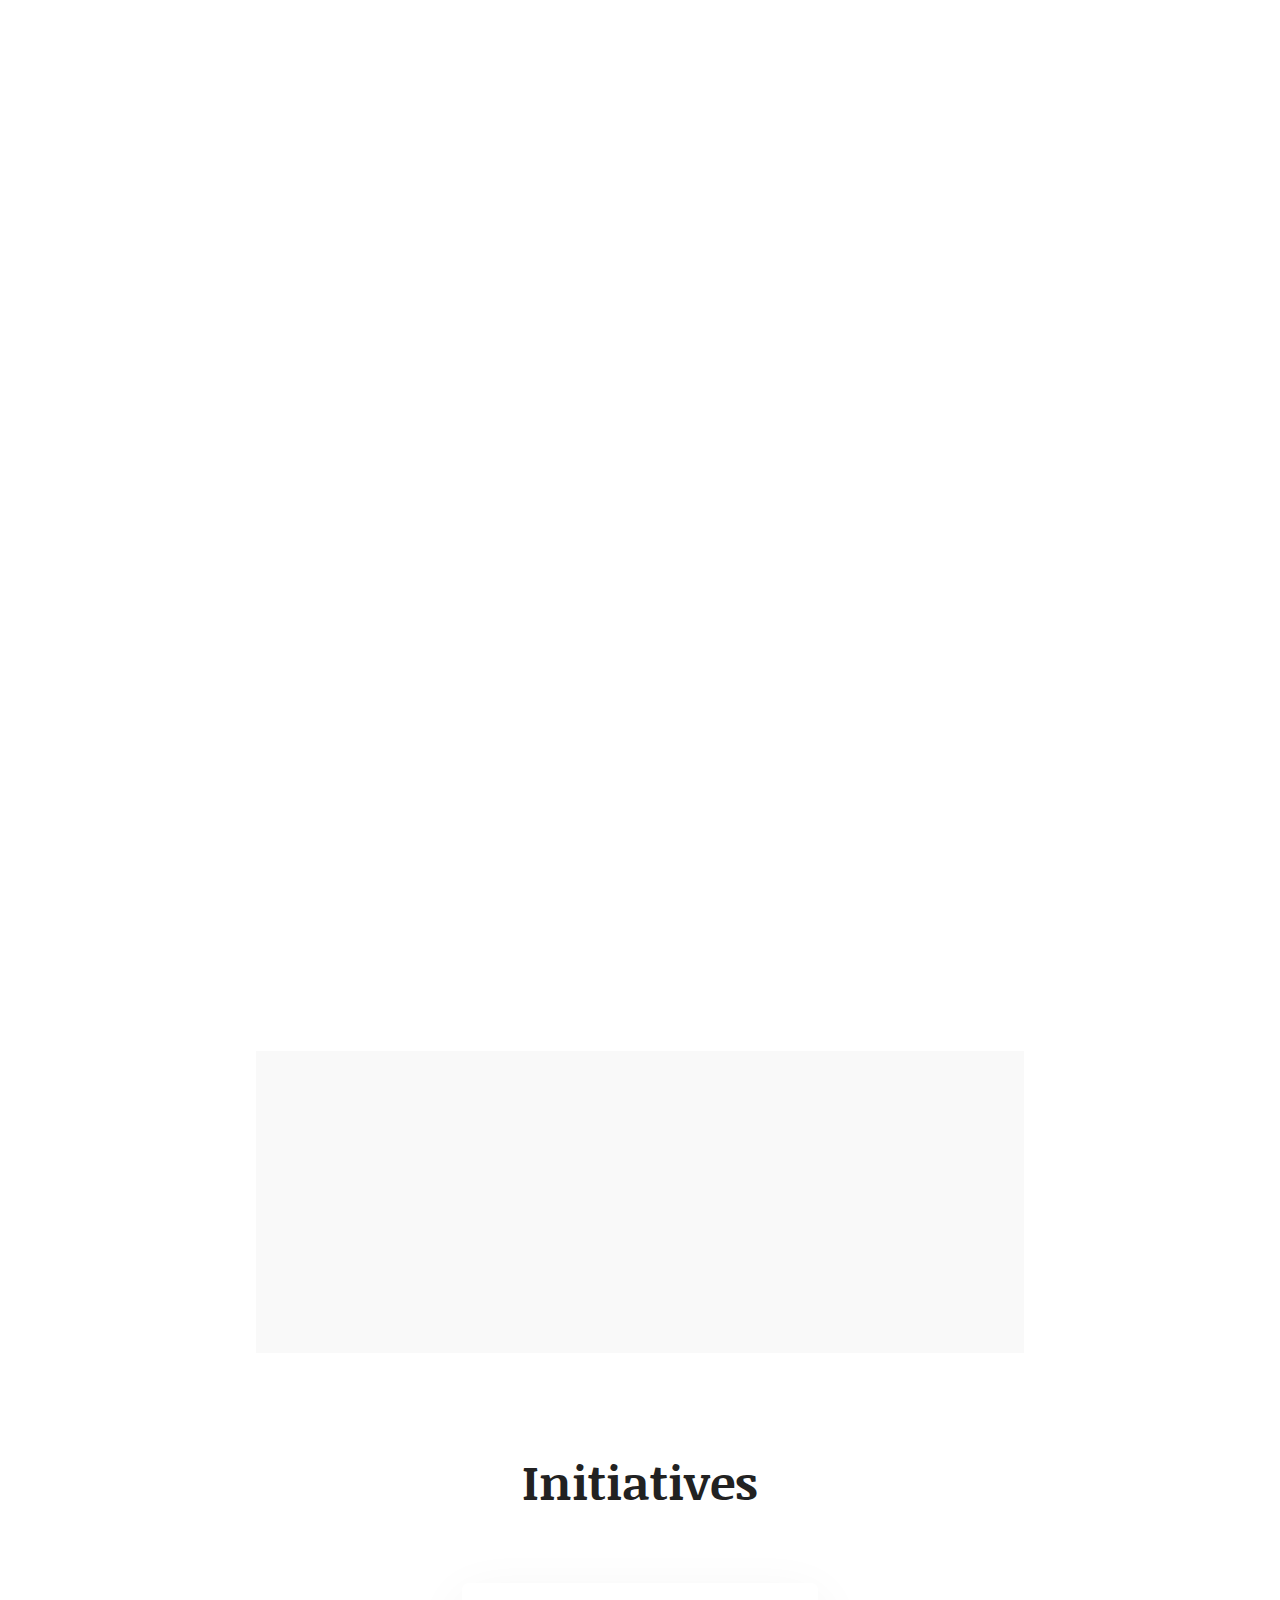
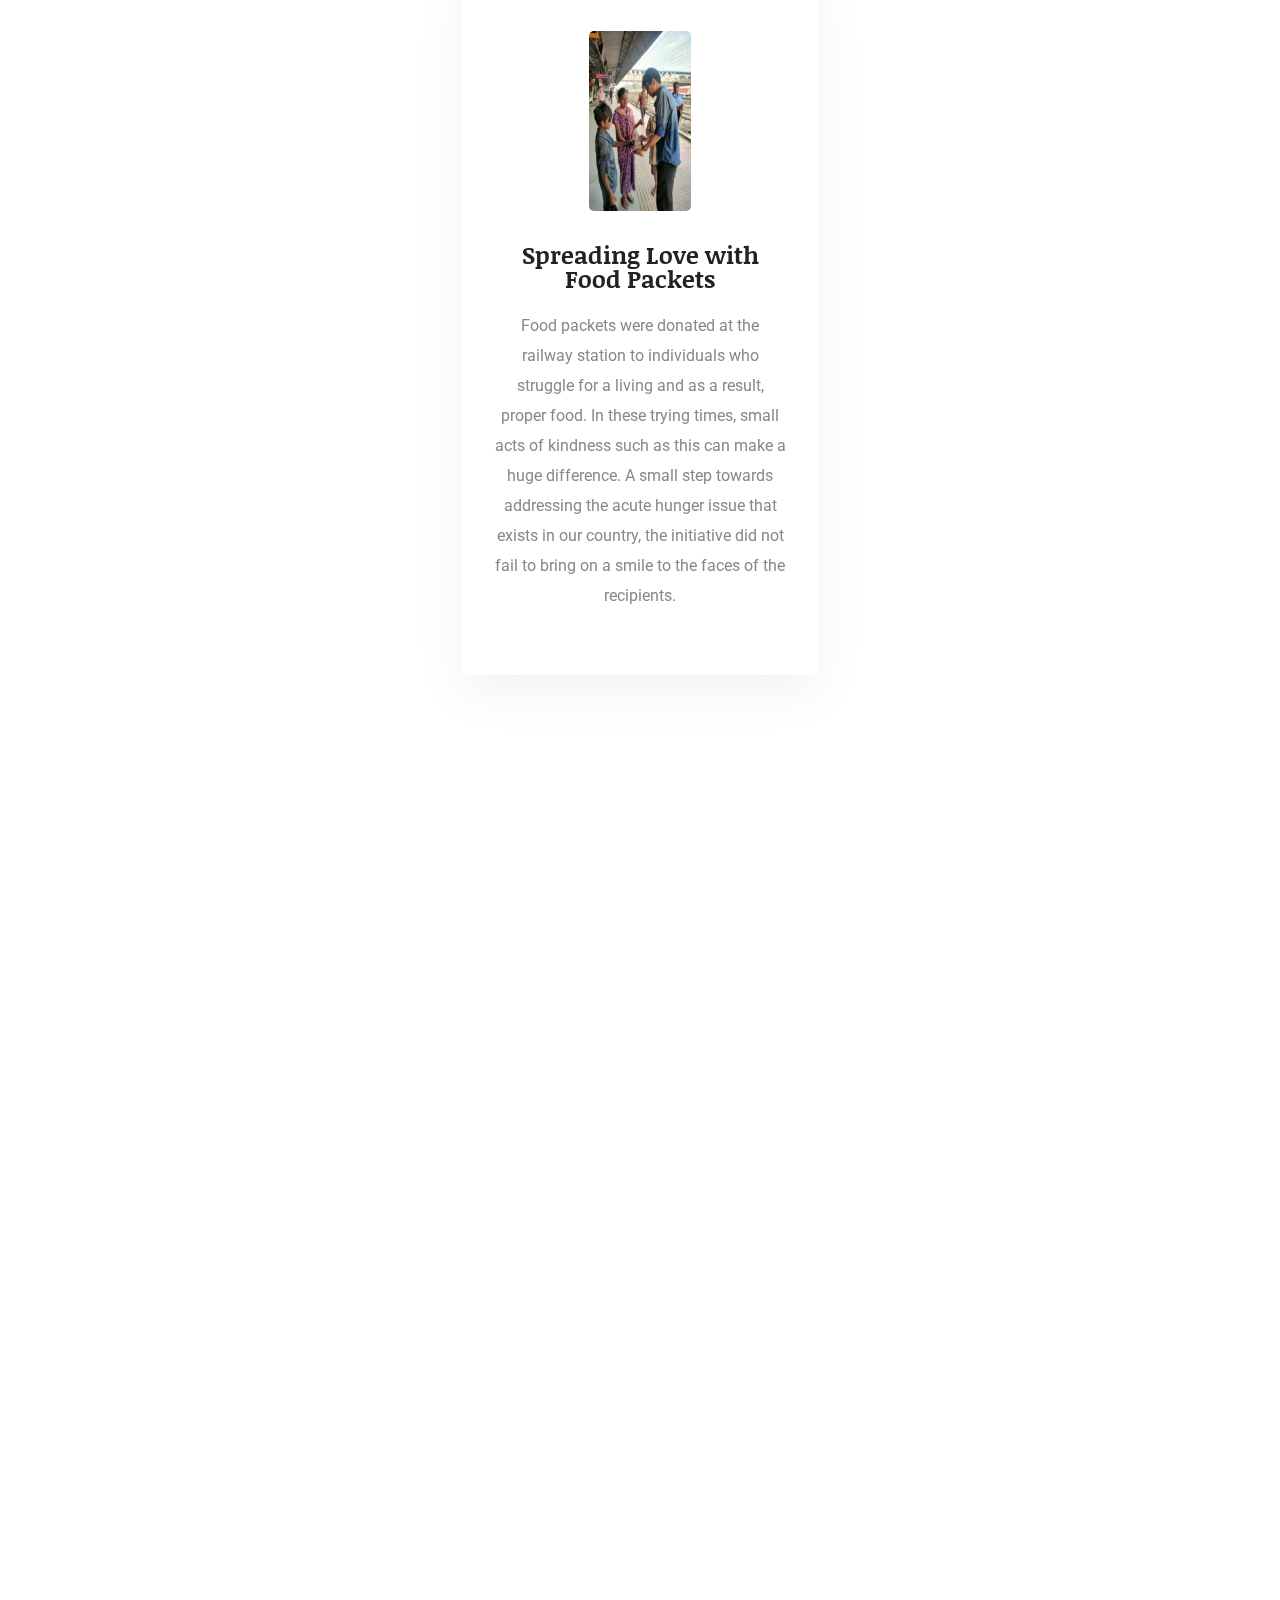
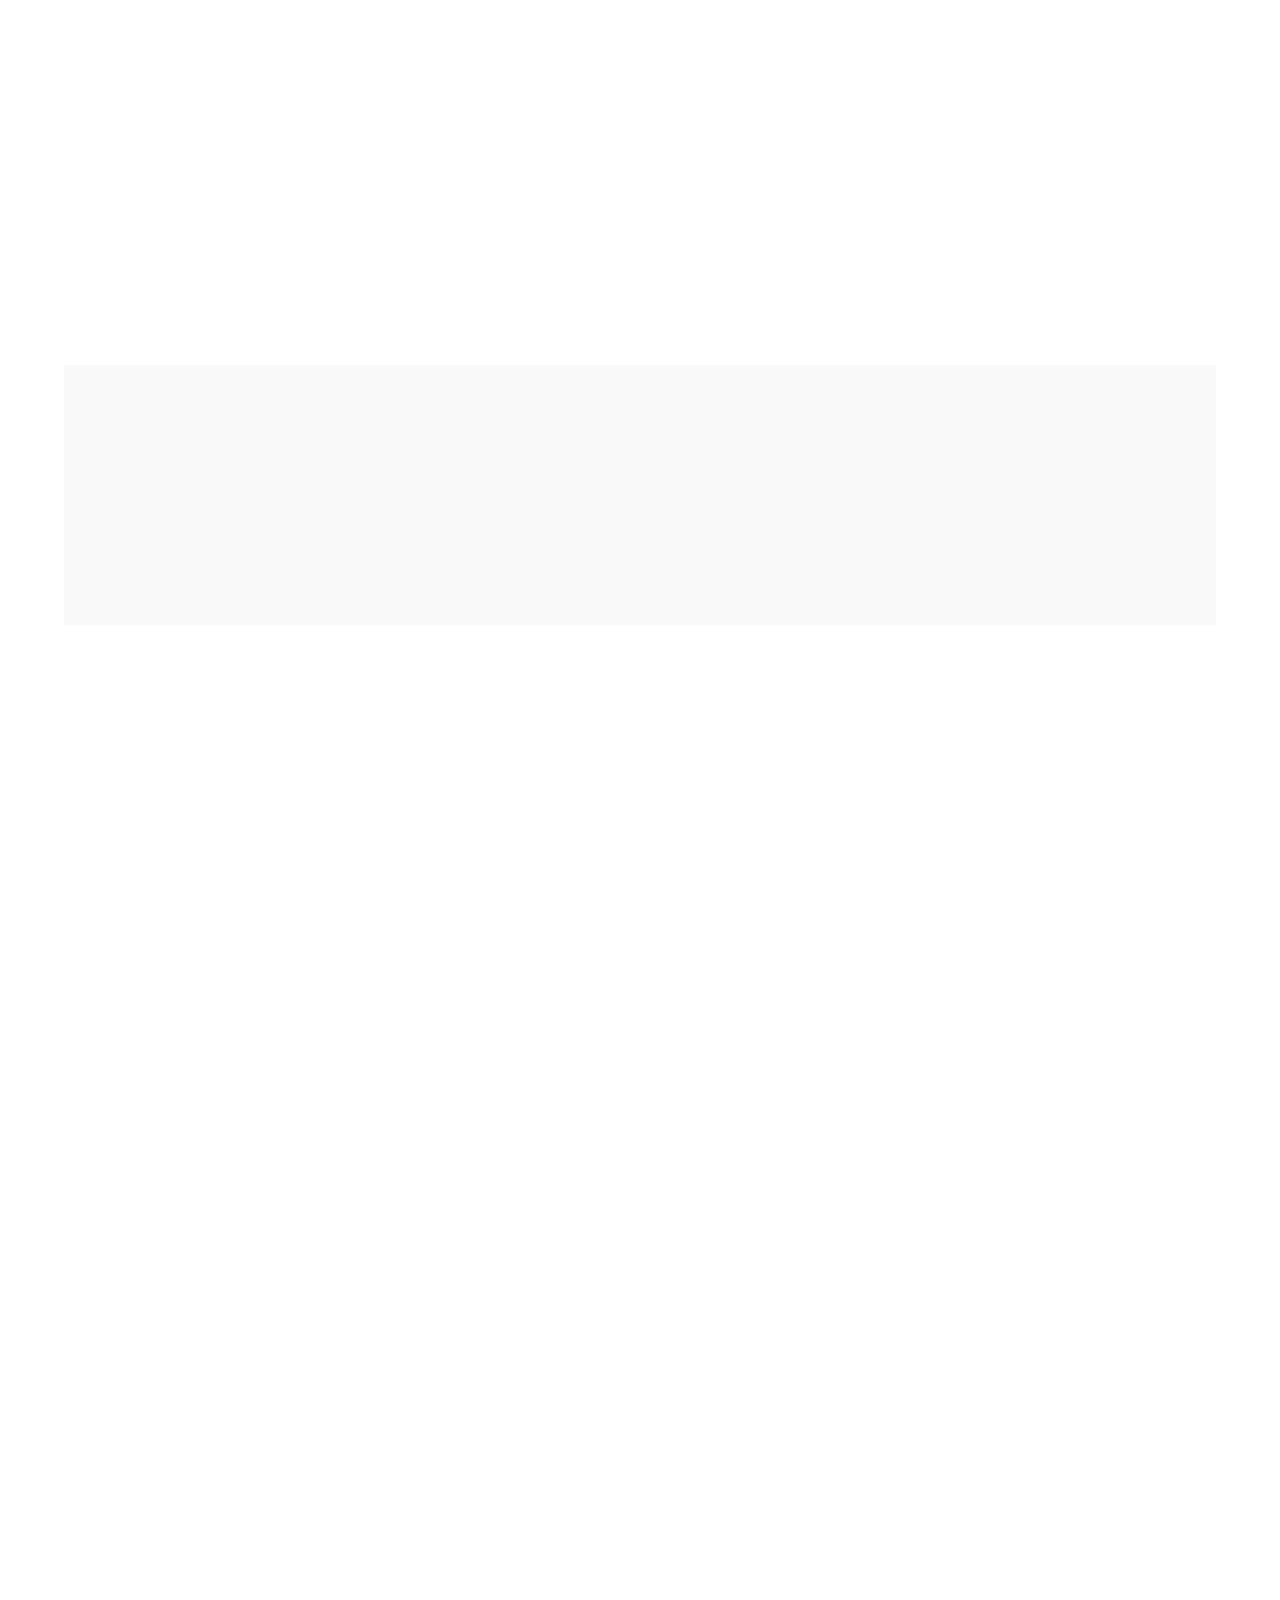
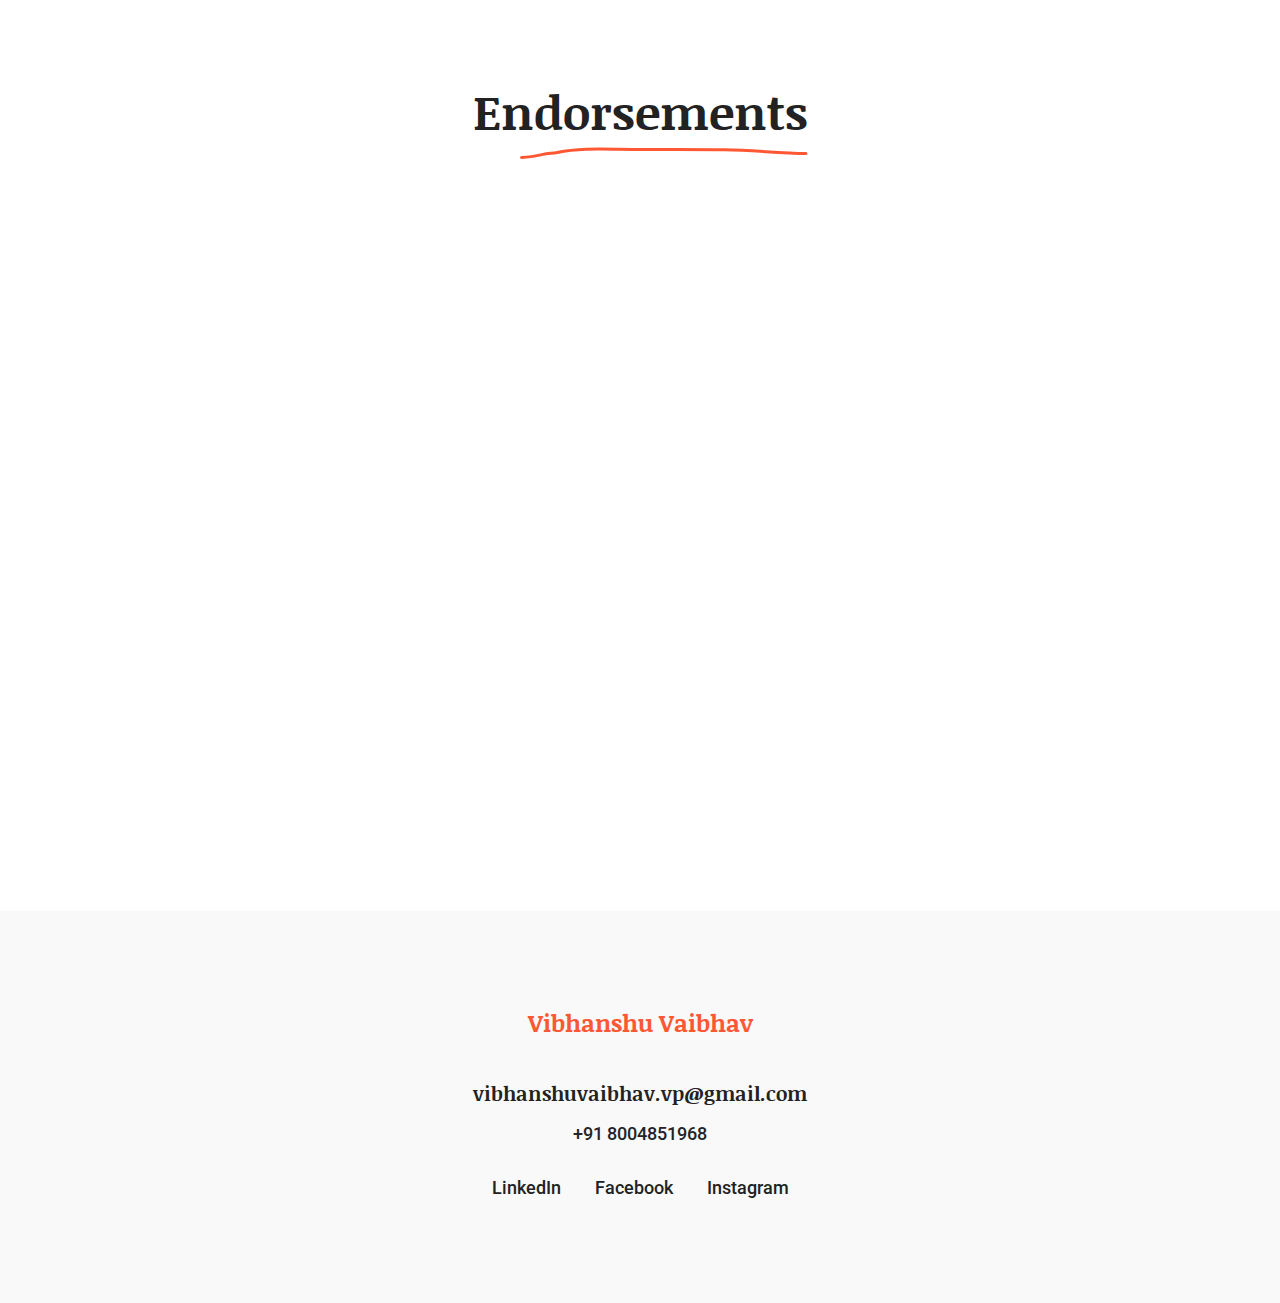
<file: theme/index.html>
<!DOCTYPE html>

<!--
 // WEBSITE: https://furioustheme.com
 // GITHUB: https://github.com/furioustheme/
-->

<html lang="en">

<head>
  <meta charset="utf-8">
  <title>Portfolio</title>

  <!-- mobile responsive meta -->
  <meta name="viewport" content="width=device-width, initial-scale=1, maximum-scale=5">

  <!-- ** Plugins Needed for the Project ** -->
  <!-- Slick -->
  <link rel="stylesheet" href="plugins/slick/slick.css">

  <!-- Fontawesome -->
  <link rel="stylesheet" href="plugins/font-awesome/fontawesome.min.css">
  <link rel="stylesheet" href="plugins/font-awesome/brands.css">
  <link rel="stylesheet" href="plugins/font-awesome/solid.css">

  <!-- aos -->
  <link rel="stylesheet" href="plugins/aos/aos.css">

  <!-- Main Stylesheet -->
  <link href="css/style.css" rel="stylesheet">

  <!--Favicon-->
  <!-- <link rel="shortcut icon" href="images/favicon.ico" type="image/x-icon">
  <link rel="icon" href="images/favicon.ico" type="image/x-icon"> -->

  <link rel="shortcut icon" href="images/VV for VP.png" type="image/x-icon">
  <link rel="shortcut icon" href="images/VV for VP.png" type="image/x-icon">



</head>

<body>

  <div class="preloader">
    <div class="dots dot1">
      <div class="dot"></div>
      <div class="dot"></div>
      <div class="dot"></div>
    </div>
  </div>
<!--================== Header Section Start ==================-->
<header class="navigation border-bottom">
  <nav class="navbar navbar-expand-lg">
    <div class="container">
      <a class="navbar-brand" href="index.html">
        <img src="./images/VV for VP.png" class="vv" />
      </a>
      <button class="navbar-toggler" type="button" data-bs-toggle="collapse" data-bs-target="#navbarSupportedContent"
        aria-controls="navbarSupportedContent" aria-expanded="false" aria-label="Toggle navigation">
        <i class="fas fa-bars"></i>
      </button>
      <div class="collapse navbar-collapse" id="navbarSupportedContent">
        <ul class="navbar-nav ms-auto mb-lg-0">
          <li class="nav-item">
            <a class="nav-link active" aria-current="page" href="index.html">Home</a>
          </li>
          <!-- <li class="nav-item">
            <a class="nav-link @@about" href="about.html">About</a>
          </li> -->
          <!-- <li class="nav-item">
            <a class="nav-link @@portfolio" href="portfolio.html">Portfolio</a>
          </li> -->
          <!-- <li class="nav-item dropdown">
            <a class="nav-link dropdown-toggle @@portfolio @@portfolio-single" href="#" id="navbarDropdown" role="button" data-bs-toggle="dropdown" aria-expanded="false">
              Portfolio
            </a>
            <ul class="dropdown-menu" aria-labelledby="navbarDropdown">
              <li><a class="dropdown-item @@portfolio" href="portfolio.html">Portfolio</a></li>
              <li><a class="dropdown-item @@portfolio-single" href="portfolio-single.html">Portfolio single</a></li>
            </ul>
          </li> -->
         
          <!-- <li class="nav-item dropdown">
            <a class="nav-link dropdown-toggle @@blog @@blog-single" href="#" id="navbarDropdown" role="button" data-bs-toggle="dropdown" aria-expanded="false">
              Blog
            </a>
            <ul class="dropdown-menu" aria-labelledby="navbarDropdown">
              <li><a class="dropdown-item @@blog" href="blog.html">blog </a></li>
              <li><a class="dropdown-item @@blog-single" href="blog-single.html">blog single</a></li>
            </ul>
          </li> -->
          <!-- <li class="nav-item">
            <a class="nav-link @@contact" href="contact.html">Contact</a>
          </li> -->
        </ul>
      </div>
    </div>
  </nav>
</header>
<!--================== Header Section End ==================-->


<!--================== Hero Area Section Start ==================-->
<section class="hero-area section">
  <div class="container">
    <div class="row text-center">
      <!-- <div class="col-lg-8 mx-auto"> -->
      <!-- <div class=" mx-auto"> -->
        <div class="col-lg-4 hero-img mx-auto mb-3 position-relative">
          <img src="images/vibhanshu_pic (2).png" alt="img">
          <!-- <span class="shape shape-1"></span>
          <span class="shape shape-2"></span>
          <span class="shape shape-3"></span>
          <span class="shape shape-4"></span> -->
        </div>
        <div class="col-lg-4 d-flex flex-column  justify-content-center">

          <p class="mb-3 fw-medium fs-4 text-primary"> I am Vibhanshu Vaibhav.</p>
          <!-- <h1 class="mb-4">Creating fast website and softwares </h1> -->
          <p class="mb-5">I am a third-year undergraduate student of the Department of Electrical Engineering at IIT Kharagpur, pursuing an Integrated M.Tech. Greatly inspired to help others and make an impact, I am in constant pursuit of discipline, perseverance, and excellence in all my endeavors.</p>
            <a href="#" class="btn btn-primary btn-lg">Know About Me</a>
          </div>
      </div>
    </div>
  </div>
  <!-- <div class="has-circle">
    <span class="circle circle-1"></span>
    <span class="circle circle-2"></span>
    <span class="circle circle-3"></span>
    <span class="circle circle-4"></span>
    <span class="circle circle-5"></span>
    <span class="circle circle-6"></span>
    <span class="circle circle-7"></span>
  </div> -->
</section>
<!--================== Hero Area Section End ==================-->

<!--================== Brand Logo Section start ==================-->
<section class="brand-logo section pt-0">
  <div class="container">
    <div class="brand-logo-slider" data-aos="fade-up" data-aos-duration="1500">
      <img class="slide" src="images/MMMLogo.png" alt="img">
      <img class="slide"  src="images/KGPlogo.png" alt="img">
      <img  class="slide" src="images/GreenLogo.png" alt="img">
      <img  class="slide" src="images/AGVlogo.png" alt="img">
      <img  class="slide" src="images/SWGlogo.png" alt="img">
      <!-- <img class="brand-logo-img img-fluid" src="images/tinder.svg" alt="img">
      <img class="brand-logo-img img-fluid" src="images/facebook.svg" alt="img">
      <img class="brand-logo-img img-fluid" src="images/tinder.svg" alt="img">
      <img class="brand-logo-img img-fluid" src="images//airbnb.svg" alt="img">
      <img class="brand-logo-img img-fluid" src="images/microsoft.svg" alt="img">
      <img class="brand-logo-img img-fluid" src="images/hubspp.svg" alt="img">
      <img class="brand-logo-img img-fluid" src="images/tinder.svg" alt="img"> -->
    </div>
  </div>
  </div>
  </div>
</section>
<!--================== Brand Logo Section End ==================-->

<!--================== Section Start ==================-->
<section class="has-bg-color">
  <div class="container">
    <div class="row  justify-content-center align-items-center">
      <div class="col-md-6">
        <div class="sloke" data-aos="fade-right" data-aos-duration="1500">
         
            न, हि, कश्चित्, क्षणम्, अपि, जातु, तिष्ठति, अकर्मकृत्,<br />
            
            कार्यते, हि, अवशः, कर्म, सर्वः, प्रकृतिजैः, गुणैः।।
        </div>
      </div>
      <div class=" col-md-6" data-aos="fade-left" data-aos-duration="1500">
        <p class="mb-0" style="font-size: 1.2rem;">The verse from the Bhagavad Gita fuels me to excel:<br />
          in which Lord Krishna says: “No one can stay idle even for a moment, for everyone is compelled to act y the qualities orn of nature.”</p>
      </div>
    </div>
  </div>
</section>
<!--================== Section End ==================-->

<!--================== Service Section Start ==================-->
<section class="services section">
  <div class="container">
    <div class="row mb-5 text-center">
      <div class="col-lg-6 col-12 mx-auto ">
        <div class="section-title mb-md-4">
          <h2>Initiatives <strong>
              <svg width="198" height="21" viewBox="0 0 198 21" fill="none" xmlns="http://www.w3.org/2000/svg">
                <path
                  d="M2 18.7327C13.8854 9.74093 29.4859 8.69377 43.6964 6.03115C65.1095 2.01897 86.6266 1.40829 108.405 2.01061C137.628 2.81881 166.558 7.3721 195.577 11.0296"
                  stroke="#FF5733" stroke-width="3" stroke-linecap="round" stroke-linejoin="round" />
              </svg>
              
            </strong></h2>
        </div>
      </div>
    </div>
    <div class="row g-4 justify-content-center">
      <div class="col-lg-4 col-md-6 card-item">
        <div class="card text-center  border-0 bg-white radius shadow px-3 py-5" data-aos="fade-right"
          data-aos-duration="1500">
          <div class="card-icon mb-3">
            <!-- <i class="fas fa-cloud "></i> -->
           <img src="./images/BringSmile.png" alt="BringSmile" class="imgInit" />
          </div>
          <div class="card-body">
            <h4 class="card-title">Bringing a Smile to Young Faces</h4>
            <p class="card-text small">As a step towards introducing technology to the younger generation, a drive was conducted to donate a laptop to the young girls of Keshiary’s Ambassador Children’s Homes. The donated laptop will not only aid students with their education but will also open doors to a world of knowledge and opportunities.</p>
            <!-- <a href="portfolio-single.html" class="text-primary card-link mb-0 small">View Details<i
                class="fas fa-arrow-right ms-2"></i></a> -->
          </div>
        </div>
      </div>
      <div class="col-lg-4 col-md-6 card-item">
        <div class="card text-center  border-0 bg-white radius shadow px-3 py-5">
          <div class="card-icon  mb-3">
            <!-- <i class="far fa-lightbulb "></i> -->
            <img src="./images/FoodInit.png"   alt="BringSmile" class="imgInit1" />
          </div>
          <div class="card-body">
            <h4 class="card-title">Spreading Love with Food Packets</h4>
            <p class="card-text small">Food packets were donated at the railway station to individuals who struggle for a living and as a result, proper food. In these trying times, small acts of kindness such as this can make a huge difference. A small step towards addressing the acute hunger issue that exists in our country, the initiative did not fail to bring on a smile to the faces of the recipients.
            </p>
            <!-- <a href="#" class="text-primary card-link mb-0 small">View Details<i
                class="fas fa-arrow-right ms-2"></i></a> -->
          </div>
        </div>
      </div>
      <div class="col-lg-4 col-md-6 card-item">
        <div class="card text-center  border-0 bg-white radius shadow px-3 py-5" data-aos="fade-left"
          data-aos-duration="1500">
          <div class="card-icon mb-3">
            <!-- <i class="fas fa-suitcase-rolling "></i> -->
            <img src="./images/MCF.png" alt="BringSmile" class="imgInit" />
          </div>
          <div class="card-body">
            <h4 class="card-title">A Refreshing Breeze of Entertainment Post-exams</h4>
            <p class="card-text small">
              As an effort to relieve the stress, an Annual Cricket Tournament was organized for the boarders of Pandit Madan Mohan Malaviya Hall o Residence. It saw the participation of 50+ teams, culminating in a nail-biting final match. The tournament not only gave students a chance to show off their cricket skills but also fostered the much-needed team spirit in the players.</p>
            <!-- <a href="#" class="text-primary card-link mb-0 small">View Details<i
                class="fas fa-arrow-right ms-2"></i></a> -->
          </div>
        </div>
      </div>
      <div class="col-lg-4 col-md-6 card-item">
        <div class="card text-center  border-0 bg-white radius shadow px-3 py-5" data-aos="fade-left"
          data-aos-duration="1500">
          <div class="card-icon mb-3">
            <!-- <i class="fas fa-suitcase-rolling "></i> -->
            <img src="./images/SWGInit.png" alt="BringSmile" class="imgInit" />
          </div>
          <div class="card-body">
            <h4 class="card-title">Ensuring the Mental Well-being of Students</h4>
            <p class="card-text small">
              With an aim to address the topic of mental health and ensure the students’ mental well-being, a successful session was conducted by experienced psychologists and counselors. Given the rising importance of mental well-being in today’s challenging world, the session proved to be a knowledgeable and impactful one.</p>
            <!-- <a href="#" class="text-primary card-link mb-0 small">View Details<i
                class="fas fa-arrow-right ms-2"></i></a> -->
          </div>
        </div>
      </div>
      <div class="col-lg-4 col-md-6 card-item">
        <div class="card text-center  border-0 bg-white radius shadow px-3 py-5" data-aos="fade-left"
          data-aos-duration="1500">
          <div class="card-icon mb-3">
            <!-- <i class="fas fa-suitcase-rolling "></i> -->
            <img src="./images/InternInit.png" alt="BringSmile" class="imgInit" />
          </div>
          <div class="card-body">
            <h4 class="card-title">Roadmap Session on Cracking Internships</h4>
            <p class="card-text small">
              A Fundae Session was conducted for the freshers and sophomores on how to ace CDC Internships and Placements in the profiles of SDE and Data. Three distinguished seniors, who have set benchmarks by getting placed in big companies such as Mastercard and Hotstar, addressed the session. Besides being a most-informative session, it also served the purpose of strengthening the senior-junior relationships.</p>
            <!-- <a href="#" class="text-primary card-link mb-0 small">View Details<i
                class="fas fa-arrow-right ms-2"></i></a> -->
          </div>
        </div>
      </div>
      <div class="col-lg-4 col-md-6 card-item">
        <div class="card text-center  border-0 bg-white radius shadow px-3 py-5" data-aos="fade-left"
          data-aos-duration="1500">
          <div class="card-icon mb-3">
            <!-- <i class="fas fa-suitcase-rolling "></i> -->
            <img src="./images/CPInit.png" alt="BringSmile" class="imgInit" />
          </div>
          <div class="card-body">
            <h4 class="card-title">Mastering Crucial Skills for a Dream Job</h4>
            <p class="card-text small">
              Competitive Programming has become the need of the hour for great internships and job opportunities. A session was conducted to throw some light on how to begin mastering this important skill. As an important step towards upholding the technological advancement that KGP strives for, the session did not fail to address each and every doubt that the students had.</p>
            <!-- <a href="#" class="text-primary card-link mb-0 small">View Details<i
                class="fas fa-arrow-right ms-2"></i></a> -->
          </div>
        </div>
      </div>
      <div class="col-lg-4 col-md-6 card-item">
        <div class="card text-center  border-0 bg-white radius shadow px-3 py-5" data-aos="fade-left"
          data-aos-duration="1500">
          <div class="card-icon mb-3">
            <!-- <i class="fas fa-suitcase-rolling "></i> -->
            <img src="./images/PlatInit.png" alt="BringSmile" class="imgInit" />
          </div>
          <div class="card-body">
            <h4 class="card-title">An Insightful Platform on Professional Development</h4>
            <p class="card-text small">
              To ensure a bright future for all the students, a new platform named ‘Udyog’ was launched which made it easier for the freshers and sophomores to approach any senior of their choice in a particular field to receive much-needed guidance on professional development and becoming job-ready.</p>
            <!-- <a href="#" class="text-primary card-link mb-0 small">View Details<i
                class="fas fa-arrow-right ms-2"></i></a> -->
          </div>
        </div>
      </div>
    </div>
  </div>
</section>
<!--================== Service Section End ==================-->

<!--================== Experience Section Start ==================-->
<section class="experience section">
  <div class="container">
    <div class="row justify-content-between " data-aos="fade-up" data-aos-duration="1000">
      <div class="col-lg-5">
        <div class="section-title mb-5">
          <h2 style="padding-left: 160px;"> Proposals <strong>
              <svg width="243" height="19" viewBox="0 0 243 19" fill="none" xmlns="http://www.w3.org/2000/svg">
                <path
                  d="M2.21709 14.5397C22.6251 11.094 43.5278 9.994 63.9195 6.62078C83.198 3.43169 103.311 4.48586 122.822 4.14529C147.108 3.72138 171.148 2.75291 195.34 5.24786C205.654 6.31158 217.3 7.49114 227.395 9.95137C230.185 10.6315 240.184 10.4221 241.39 12.7333"
                  stroke="#FF5733" stroke-width="3" stroke-linecap="round" stroke-linejoin="round" />
              </svg>
            </strong> </h2>
        </div>

        <!-- <p>Lorem ipsum dolor sit amet, conse asdsd ctetur adipiscing elit. Malesa est
        sagittis et nualla leo ut nulla
        aliquam. Nisi, fermetum suspend vene ntis enim vel sussrf bedspend</p>  -->
        <div class="d-sm-flex justify-content-center mb-5 mb-lg-0 border-top pt-4 mt-4">

          <!-- <div class="bg-primary me-sm-4 p-3 mb-4 mb-md-0">
          <span class="text-primary h2">287+</span>
          <p class="small">Lorem ipsum dolor sit amet, consesd </p>
        </div> -->

          <div class="bg-primary me-sm-4 p-3 mb-4 mb-md-0">
            <!-- <span class="text-primary h2">12 years</span>
          <p class="small">Lorem ipsum dolor siswsst amet, codvsd nssde esd </p> -->
          </div>


        </div>
      </div>
      <div class="col-lg-6">
        <div class="mb-5">
          <!-- <p class="text-secondery fw-normal mb-3 h4" style="font-size: 35px; color: black;"> <b> Proposals  </b></p> -->
          <a href="prop1.html">
            <h3 class="mb-3 pb-3 border-bottom" style="font-size: 18px;">Empowering PG/RS students for a thriving
              campus life at IIT
              Kharagpur</h3>
          </a>
          <div class="d-md-flex justify-content-between">
            <!-- <p class="fw-normal">Dec 2018 - Sep 2019</p>
          <p class=" fw-normal">Thornridge Cir. Shiloh, Hawaii</p> -->
            <p class="fw-normal "> Establishing standardised processes for academic and financial
              needs, and programs to prepare for career events. </p>
          </div>
        </div>
        <div class="mb-5">
          <!-- <p class="text-secondery fw-normal mb-3 h4">Lead User experience Designer</p> -->
          <a href="prop2.html">
            <h3 class="mb-3 pb-3 border-bottom" style="font-size: 18px;"> Women in Entrepreneurship and Leadership
            </h3>
            <div class="d-md-flex justify-content-between">
          </a>
          <!-- <p class="fw-normal">Dec 2018 - Sep 2019</p>
          <p class=" fw-normal">Washington. Manchester, Kentucky</p> -->
          <p class="fw-normal "> Encouraging
            female population in the campus to start new entrepreneurial ventures and take
            up leadership positions. </p>


        </div>
      </div>
      <div class="mb-5">
        <!-- <p class="text-secondery fw-normal h4 mb-3">user Experience Designer</p> -->
        <a href="prop3.html">
          <h3 class="mb-3 pb-3 border-bottom" style="font-size: 18px;">Undergraduate Research Advancement Program
            (URAP)
          </h3>
        </a>
        <div class="d-sm-flex justify-content-between">
          <!-- <p class="fw-normal">Dec 2018 - Sep 2019</p>
          <p class=" fw-normal">Thoridge. Syracuse, Connecticut</p> -->
          <p class="fw-normal "> Introducing a structured program for students across the nation to take up
            projects under professors at IIT Kharagpur. </p>

        </div>
      </div>

      <div class="mb-5">
        <a href="prop4.html">
          <!-- <p class="text-secondery fw-normal mb-3 h4">Lead User experience Designer</p> -->
          <h3 class="mb-3 pb-3 border-bottom" style="font-size: 18px;"> Community Wellbeing at IIT Kharagpur </h3>
        </a>
        <div class="d-md-flex justify-content-between">
          <!-- <p class="fw-normal">Dec 2018 - Sep 2019</p>
          <p class=" fw-normal">Washington. Manchester, Kentucky</p> -->
          <p class="fw-normal "> Taking steps towards
            making the campus a safer and more inclusive place to stay. </p>

        </div>
      </div>

    </div>
  </div>

  </div>
</section>

<!--================== Experience Section End ==================-->

<!--================== Testimonial Section Start ==================-->
<section class="testimonial section pt-0">
  <div class="container">
    <div class="row mb-3  text-center">
      <div class="col-lg-6 col-12 mx-auto ">
        <div class="section-title mb-md-5">
          <h2> <strong>Endorsements
              <svg width="288" height="20" viewBox="0 0 288 20" fill="none" xmlns="http://www.w3.org/2000/svg">
                <path
                  d="M1.5542 13.3865C8.73165 13.3396 16.0446 12.002 22.9875 10.3399C27.8345 9.17953 32.4949 9.48038 37.3191 8.46843C57.1014 4.31885 77.8606 4.85593 97.98 5.19219C133.674 5.78877 169.523 5.16219 205.291 5.76C232.293 6.2113 259.037 9.10976 285.99 9.56025"
                  stroke="#FF5733" stroke-width="3" stroke-linecap="round" stroke-linejoin="round" />
              </svg>
            </strong></h2>
        </div>
      </div>
    </div>
    <div class="row align-items-center justify-content-center bg-primary" data-aos="fade-up"
      data-aos-duration="2000">
      <div class="col-md-7 order-1 order-md-0">
        <div class="testimonial-left-slider">
          <div class="testimonial-left-slider-item">
            <svg class="quotation" width="60" height="61" viewBox="0 0 60 61" fill="none"
              xmlns="http://www.w3.org/2000/svg">
              <path
                d="M24.1044 14.1903C25.6048 13.561 26.2341 11.7702 25.5564 10.3181L23.1847 5.33265C22.5071 3.92946 20.8614 3.29975 19.4093 3.92946C15.2951 5.67195 11.7618 7.94686 8.95443 10.7058C5.51786 13.9483 3.19455 17.6752 1.93609 21.7894C0.677632 25.9525 0 31.6151 0 38.827V53.6866C0 55.2838 1.30686 56.5907 2.90414 56.5907H21.9262C23.5235 56.5907 24.8304 55.2838 24.8304 53.6866V34.6644C24.8304 33.0667 23.5235 31.7603 21.9262 31.7603H12.8266C12.9234 26.8712 14.0851 22.9511 16.2148 19.9981C17.9573 17.6273 20.571 15.6912 24.1044 14.1903Z"
                fill="#DBDBDB" />
              <path
                d="M58.2764 14.1903C59.7769 13.5611 60.4056 11.7702 59.7285 10.3181L57.3568 5.38159C56.6791 3.97792 55.0335 3.34869 53.5814 3.97792C49.5156 5.72041 46.0301 7.99532 43.1749 10.7058C39.7378 13.9972 37.3666 17.7242 36.1077 21.8384C34.8492 25.9037 34.2205 31.5672 34.2205 38.8276V53.6871C34.2205 55.2844 35.5273 56.5913 37.1246 56.5913H56.1467C57.744 56.5913 59.0509 55.2844 59.0509 53.6871V34.665C59.0509 33.0672 57.744 31.7609 56.1467 31.7609H46.9987C47.0955 26.8717 48.2576 22.9516 50.3868 19.9986C52.1293 17.6274 54.743 15.6913 58.2764 14.1903Z"
                fill="#DBDBDB" />
            </svg>
            <div class="ms-lg-5 ms-md-4  mb-3">
              <div class="ms-md-4">
                <p>I had the pleasure of working with Vibhanshu in the InterIIT Tech Meet 11.0. Vibhanshu came across as a very hard-working individual who never refused to any challenge. He made his thoughts known if there were scopes of improvement, and this quality I think would be extremely crucial for anyone who aspires to become the VP of TSG, IIT KGP. Having observed him throughout the year in MMM, I see tremendous growth potential in him and would cordially recommend him to keep aiming higher and developing on both his soft skills and hard skills. I'm proud to stand beside him to support his candidature and wish him nothing but the best.
                </p>
              </div>
              <div class="d-flex ms-md-4   align-items-center justify-content-md-start justify-content-center">
                <!-- <img class="img" src="images/Ashish.jpg" alt="img"> -->
                <div class="text ms-3">
                  <h5 class="mt-4 mb-1">Ashish Gokarnkar</h5>
                  <p>InterIIT Tech Meet 11.0 Contingent Captain</p>
                </div>
              </div>
            </div>
          </div>
          <div class="testimonial-left-slider-item">
            <svg class="quotation" width="60" height="61" viewBox="0 0 60 61" fill="none"
              xmlns="http://www.w3.org/2000/svg">
              <path
                d="M24.1044 14.1903C25.6048 13.561 26.2341 11.7702 25.5564 10.3181L23.1847 5.33265C22.5071 3.92946 20.8614 3.29975 19.4093 3.92946C15.2951 5.67195 11.7618 7.94686 8.95443 10.7058C5.51786 13.9483 3.19455 17.6752 1.93609 21.7894C0.677632 25.9525 0 31.6151 0 38.827V53.6866C0 55.2838 1.30686 56.5907 2.90414 56.5907H21.9262C23.5235 56.5907 24.8304 55.2838 24.8304 53.6866V34.6644C24.8304 33.0667 23.5235 31.7603 21.9262 31.7603H12.8266C12.9234 26.8712 14.0851 22.9511 16.2148 19.9981C17.9573 17.6273 20.571 15.6912 24.1044 14.1903Z"
                fill="#DBDBDB" />
              <path
                d="M58.2764 14.1903C59.7769 13.5611 60.4056 11.7702 59.7285 10.3181L57.3568 5.38159C56.6791 3.97792 55.0335 3.34869 53.5814 3.97792C49.5156 5.72041 46.0301 7.99532 43.1749 10.7058C39.7378 13.9972 37.3666 17.7242 36.1077 21.8384C34.8492 25.9037 34.2205 31.5672 34.2205 38.8276V53.6871C34.2205 55.2844 35.5273 56.5913 37.1246 56.5913H56.1467C57.744 56.5913 59.0509 55.2844 59.0509 53.6871V34.665C59.0509 33.0672 57.744 31.7609 56.1467 31.7609H46.9987C47.0955 26.8717 48.2576 22.9516 50.3868 19.9986C52.1293 17.6274 54.743 15.6913 58.2764 14.1903Z"
                fill="#DBDBDB" />
            </svg>
            <div class="ms-lg-5 ms-md-4 mb-3">
              <div class="ms-md-4">
                <p>I have seen Vibhanshu work since 2 years now, and commend his outstanding dedication and commitment to work. He consistently takes ownership of his work and delivers excellent results. Vibhanshu's ability to stay calm in tough situations and find optimal solutions to complex problems makes him a reliable leader in my perception. It's been a pleasure working with him, and support his Vice-President candidature.</p>
              </div>
              <div
                class="d-flex ms-md-4 mb-4 mb-md-0 align-items-center justify-content-md-start justify-content-center">
                <!-- <img class="img" src="images/piyush.jpg" alt="img"> -->
                <div class="text ms-3">
                  <h5 class="mt-4 mb-1">Piyush Dhamane</h5>
                  <p>Former General Secretary Technology, MMM Hall of Residence</p>
                </div>
              </div>
            </div>
          </div>
          <div class="testimonial-left-slider-item">
            <svg class="quotation" width="60" height="61" viewBox="0 0 60 61" fill="none"
              xmlns="http://www.w3.org/2000/svg">
              <path
                d="M24.1044 14.1903C25.6048 13.561 26.2341 11.7702 25.5564 10.3181L23.1847 5.33265C22.5071 3.92946 20.8614 3.29975 19.4093 3.92946C15.2951 5.67195 11.7618 7.94686 8.95443 10.7058C5.51786 13.9483 3.19455 17.6752 1.93609 21.7894C0.677632 25.9525 0 31.6151 0 38.827V53.6866C0 55.2838 1.30686 56.5907 2.90414 56.5907H21.9262C23.5235 56.5907 24.8304 55.2838 24.8304 53.6866V34.6644C24.8304 33.0667 23.5235 31.7603 21.9262 31.7603H12.8266C12.9234 26.8712 14.0851 22.9511 16.2148 19.9981C17.9573 17.6273 20.571 15.6912 24.1044 14.1903Z"
                fill="#DBDBDB" />
              <path
                d="M58.2764 14.1903C59.7769 13.5611 60.4056 11.7702 59.7285 10.3181L57.3568 5.38159C56.6791 3.97792 55.0335 3.34869 53.5814 3.97792C49.5156 5.72041 46.0301 7.99532 43.1749 10.7058C39.7378 13.9972 37.3666 17.7242 36.1077 21.8384C34.8492 25.9037 34.2205 31.5672 34.2205 38.8276V53.6871C34.2205 55.2844 35.5273 56.5913 37.1246 56.5913H56.1467C57.744 56.5913 59.0509 55.2844 59.0509 53.6871V34.665C59.0509 33.0672 57.744 31.7609 56.1467 31.7609H46.9987C47.0955 26.8717 48.2576 22.9516 50.3868 19.9986C52.1293 17.6274 54.743 15.6913 58.2764 14.1903Z"
                fill="#DBDBDB" />
            </svg>
            <div class="ms-lg-5 ms-md-4 mb-3">
              <div class="ms-md-4">
                <p>I have known him since the start of his tenure as General Secretary Technology. He has a passion to serve the hall. He has shown his dedication to the post throughout his tenure and this quality of his is what, in my opinion, makes him a great leader. Be it the hall website, Innovation Room or Illumination, he constantly sought advice from seniors, and this consistency of his propelled him to achieve his goal.</p>
              </div>
              <div
                class="d-flex ms-md-4 mb-4 mb-md-0 align-items-center justify-content-md-start justify-content-center">
                <!-- <img class="img" src="images/tstimonial-left-img.png" alt="img"> -->
                <div class="text ms-3">
                  <h5 class="mt-4 mb-1">Bhargav Priyadarshi</h5>
                  <p>Fifth Year Undergraduate</p>
                </div>
              </div>
            </div>
          </div>
          <div class="testimonial-left-slider-item">
            <svg class="quotation" width="60" height="61" viewBox="0 0 60 61" fill="none"
              xmlns="http://www.w3.org/2000/svg">
              <path
                d="M24.1044 14.1903C25.6048 13.561 26.2341 11.7702 25.5564 10.3181L23.1847 5.33265C22.5071 3.92946 20.8614 3.29975 19.4093 3.92946C15.2951 5.67195 11.7618 7.94686 8.95443 10.7058C5.51786 13.9483 3.19455 17.6752 1.93609 21.7894C0.677632 25.9525 0 31.6151 0 38.827V53.6866C0 55.2838 1.30686 56.5907 2.90414 56.5907H21.9262C23.5235 56.5907 24.8304 55.2838 24.8304 53.6866V34.6644C24.8304 33.0667 23.5235 31.7603 21.9262 31.7603H12.8266C12.9234 26.8712 14.0851 22.9511 16.2148 19.9981C17.9573 17.6273 20.571 15.6912 24.1044 14.1903Z"
                fill="#DBDBDB" />
              <path
                d="M58.2764 14.1903C59.7769 13.5611 60.4056 11.7702 59.7285 10.3181L57.3568 5.38159C56.6791 3.97792 55.0335 3.34869 53.5814 3.97792C49.5156 5.72041 46.0301 7.99532 43.1749 10.7058C39.7378 13.9972 37.3666 17.7242 36.1077 21.8384C34.8492 25.9037 34.2205 31.5672 34.2205 38.8276V53.6871C34.2205 55.2844 35.5273 56.5913 37.1246 56.5913H56.1467C57.744 56.5913 59.0509 55.2844 59.0509 53.6871V34.665C59.0509 33.0672 57.744 31.7609 56.1467 31.7609H46.9987C47.0955 26.8717 48.2576 22.9516 50.3868 19.9986C52.1293 17.6274 54.743 15.6913 58.2764 14.1903Z"
                fill="#DBDBDB" />
            </svg>
            <div class="ms-lg-5 ms-md-4 mb-3">
              <div class="ms-md-4">
                <p>Time and again, I have seen him stand firmly against issues concerned with students of the hall. He has shown his hard-working nature while turning his proposal for the Hall Innovation Room into a reality. He has a critical and constructive approach toward problems. He is a very approachable person, and always works with and takes care of his comrades. I particularly commend his efforts in making the hall website, during which he 
                  constantly worked with the hall authorities to its completion.
                  </p>
              </div>
              <div
                class="d-flex ms-md-4 mb-4 mb-md-0 align-items-center justify-content-md-start justify-content-center">
                <!-- <img class="img" src="images/tstimonial-left-img.png" alt="img"> -->
                <div class="text ms-3">
                  <h5 class="mt-4 mb-1">Kishan Pandey</h5>
                  <p>Hall President, MMM Hall of Residence</p>
                </div>
              </div>
            </div>
          </div>

        </div>
      </div>
      <div class="col-md-5 col-xl-4 order-0 order-md-1">
        <div class="testimonial-right-slider mb-md-0 mb-5">
          <img class="img img-fluid" src="images/Ashish.jpg" alt="img">
          <img class="img img-fluid" src="images/piyush.jpg" alt="img">
          <img class="img img-fluid" src="images/Bhargav.jpg" alt="img">
          <img class="img img-fluid" src="images/Kishan.jpg" alt="img">
        </div>
      </div>
    </div>

  </div>
  </div>
</section>
<!--================== Testimonial Section End ==================-->

<!--================== Project Section Start ==================-->
<!-- <section class="projects section pt-0">
  <div class="container">
    <div class="row mb-5 text-center">
      <div class="col-lg-6 col-12 mx-auto ">
        <div class="section-title mb-md-4">
          <h2>My <strong>
              Selected
              <svg class="" width="198" height="21" viewBox="0 0 198 21" fill="none" xmlns="http://www.w3.org/2000/svg">
                <path
                  d="M2 18.7327C13.8854 9.74093 29.4859 8.69377 43.6964 6.03115C65.1095 2.01897 86.6266 1.40829 108.405 2.01061C137.628 2.81881 166.558 7.3721 195.577 11.0296"
                  stroke="#FF5733" stroke-width="3" stroke-linecap="round" stroke-linejoin="round" />
              </svg>
            </strong> projects

          </h2>
        </div>
      </div>
    </div>
    <div class="row g-4 g-md-5 ">
      <div class="col-md-6 image-item">
        <div class="card rounded-0 border-0" data-aos="fade-up" data-aos-duration="1500">
          <img class="img-fluid" src="images/project-img.png" alt="img">
          <div class="card-img-overlay">
            <div class="card-body">
              <a href="portfolio-single.html" class="h4 text-white"> Drinking from the sea of knowledge</a>
              <ul class="meta-list list-unstyled d-flex">
                <li class="list-inline-item text-white fw-normal">Digital</li>
                <li class="list-inline-item text-white fw-normal">Exhibition</li>
              </ul>
            </div>
          </div>
        </div>
      </div>
      <div class="col-md-6 image-item">
        <div class="card rounded-0 border-0" data-aos="fade-up" data-aos-duration="1500">
          <img class="img-fluid" src="images/project-img-one.png" alt="img">
          <div class="card-img-overlay">
            <div class="card-body">
              <a href="portfolio-single.html" class="h4 text-white ">A Feast Of A Time-Honored History</a>
              <ul class="meta-list list-unstyled d-flex">
                <li class="list-inline-item text-white fw-normal">Digital</li>
                <li class="list-inline-item text-white fw-normal">Branding</li>
              </ul>
            </div>
          </div>

        </div>
      </div>
      <div class="col-md-6 image-item">
        <div class="card rounded-0 border-0" data-aos="fade-up" data-aos-duration="2000">
          <img class="img-fluid" src="images/project-img-two.png" alt="img">
          <div class="card-img-overlay">
            <div class="card-body">
              <a href="portfolio-single.html" class="h4 text-white ">Google Play ACG Interactive Game</a>
              <ul class="meta-list list-unstyled d-flex">
                <li class="list-inline-item text-white fw-normal">Digital</li>
                <li class="list-inline-item text-white fw-normal">Events</li>
              </ul>
            </div>
          </div>

        </div>
      </div>
      <div class="col-md-6 image-item">
        <div class="card rounded-0 border-0" data-aos="fade-up" data-aos-duration="2000">
          <img class="img-fluid" src="images/project-img-three.png" alt="img">
          <div class="card-img-overlay">
            <div class="card-body">
              <a href="portfolio-single.html" class="h4 text-white ">Monopoly Dreams Hong Kong</a>
              <ul class="meta-list list-unstyled d-flex">
                <li class="list-inline-item text-white fw-normal">Digital</li>
                <li class="list-inline-item text-white fw-normal">Marketing</li>
              </ul>
            </div>
          </div>

        </div>
      </div>
      <div class="col-12 mx-auto text-center">
        <a href="portfolio.html" class="btn btn-outline-primary text-capitailize fw-medium py-2">view all</a>
      </div>
    </div>
  </div>
  </div>
</section> -->
<!--================== Project Section End ==================-->


<div class="backtotop">
  <i class="fas fa-angle-up"></i>
</div>
<!--================== Footer Section Start ==================-->
<footer>
  <div class="footer-top section">
    <div class="container">
      <div class="row">
        <div class="col-lg-6 mx-auto text-center">
          <h2 class="text-primary h4 fw-bold mb-md-5 mb-3">Vibhanshu Vaibhav</h2>
          <!-- <p class="mb-2">Thornridge Cir. Shiloh, Hawaii 81063</p> -->
          <a href="" class="mb-3 h6 text-tertiary d-block">vibhanshuvaibhav.vp@gmail.com</a>
          <a class="mb-lg-4 mb-3 d-inline-block text-dark" href="">+91 8004851968</a>
          <ul class="list-inline">
            <li class="list-inline-item"><a href="https://www.linkedin.com/in/vibhanshu2803">LinkedIn</a></li>
            <li class="list-inline-item"><a href="https://www.facebook.com/vibhanshu.vaibhav.528?mibextid=ZbWKwL">Facebook</a></li>
            <li class="list-inline-item"><a href="https://instagram.com/_vibhanshu_vaibhav?igshid=YmMyMTA2M2Y=">Instagram</a></li>
          </ul>
        </div>
      </div>
    </div>
  </div>
  <!-- <div class="footer-bottom text-center py-md-5 py-4 mb-0 border-top">
    <div class="container">
      <div class="row">
        <div class="col-12">
          <p class="mb-0">Designed And Developed by <a rel="nofollow" href="https://furioustheme.com/ " target="blank">Furioustheme
          </a>
          </p>
        </div>
      </div>
    </div>
  </div> -->
</footer>
<!--================== Footer Section End ==================-->
<!-- jQuery -->
<script src="plugins/jquery/jquery.min.js"></script>
<!-- Bootstrap JS -->
<script src="plugins/bootstrap/bootstrap.bundle.min.js"></script>
<!-- slick-slider-->
<script src="plugins/slick/slick.min.js"></script>
<!-- aos -->
<script src="plugins/aos/aos.js"></script>
<!-- isotope -->
<script src="plugins/shuffle/shuffle.js"></script>
<!-- Main Script -->
<script src="js/script.js"></script>

</body>

</html>
</file>
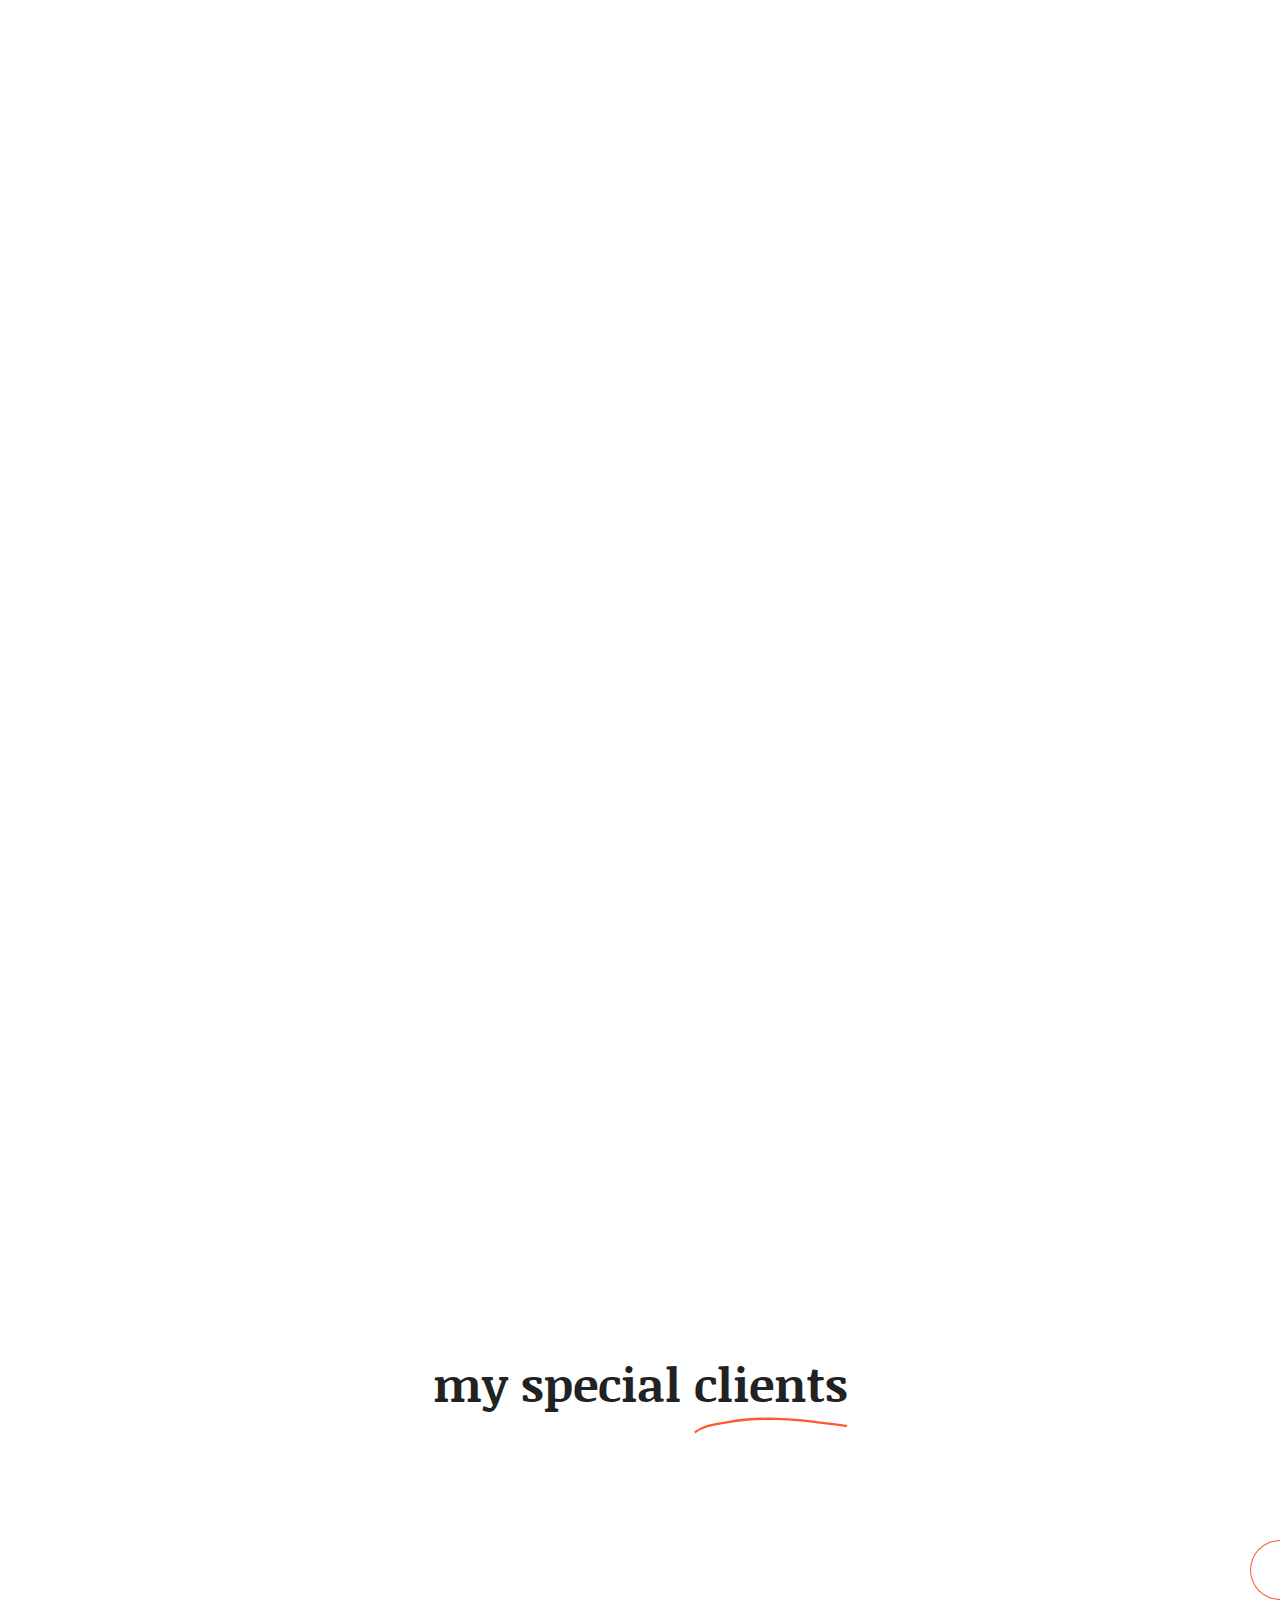
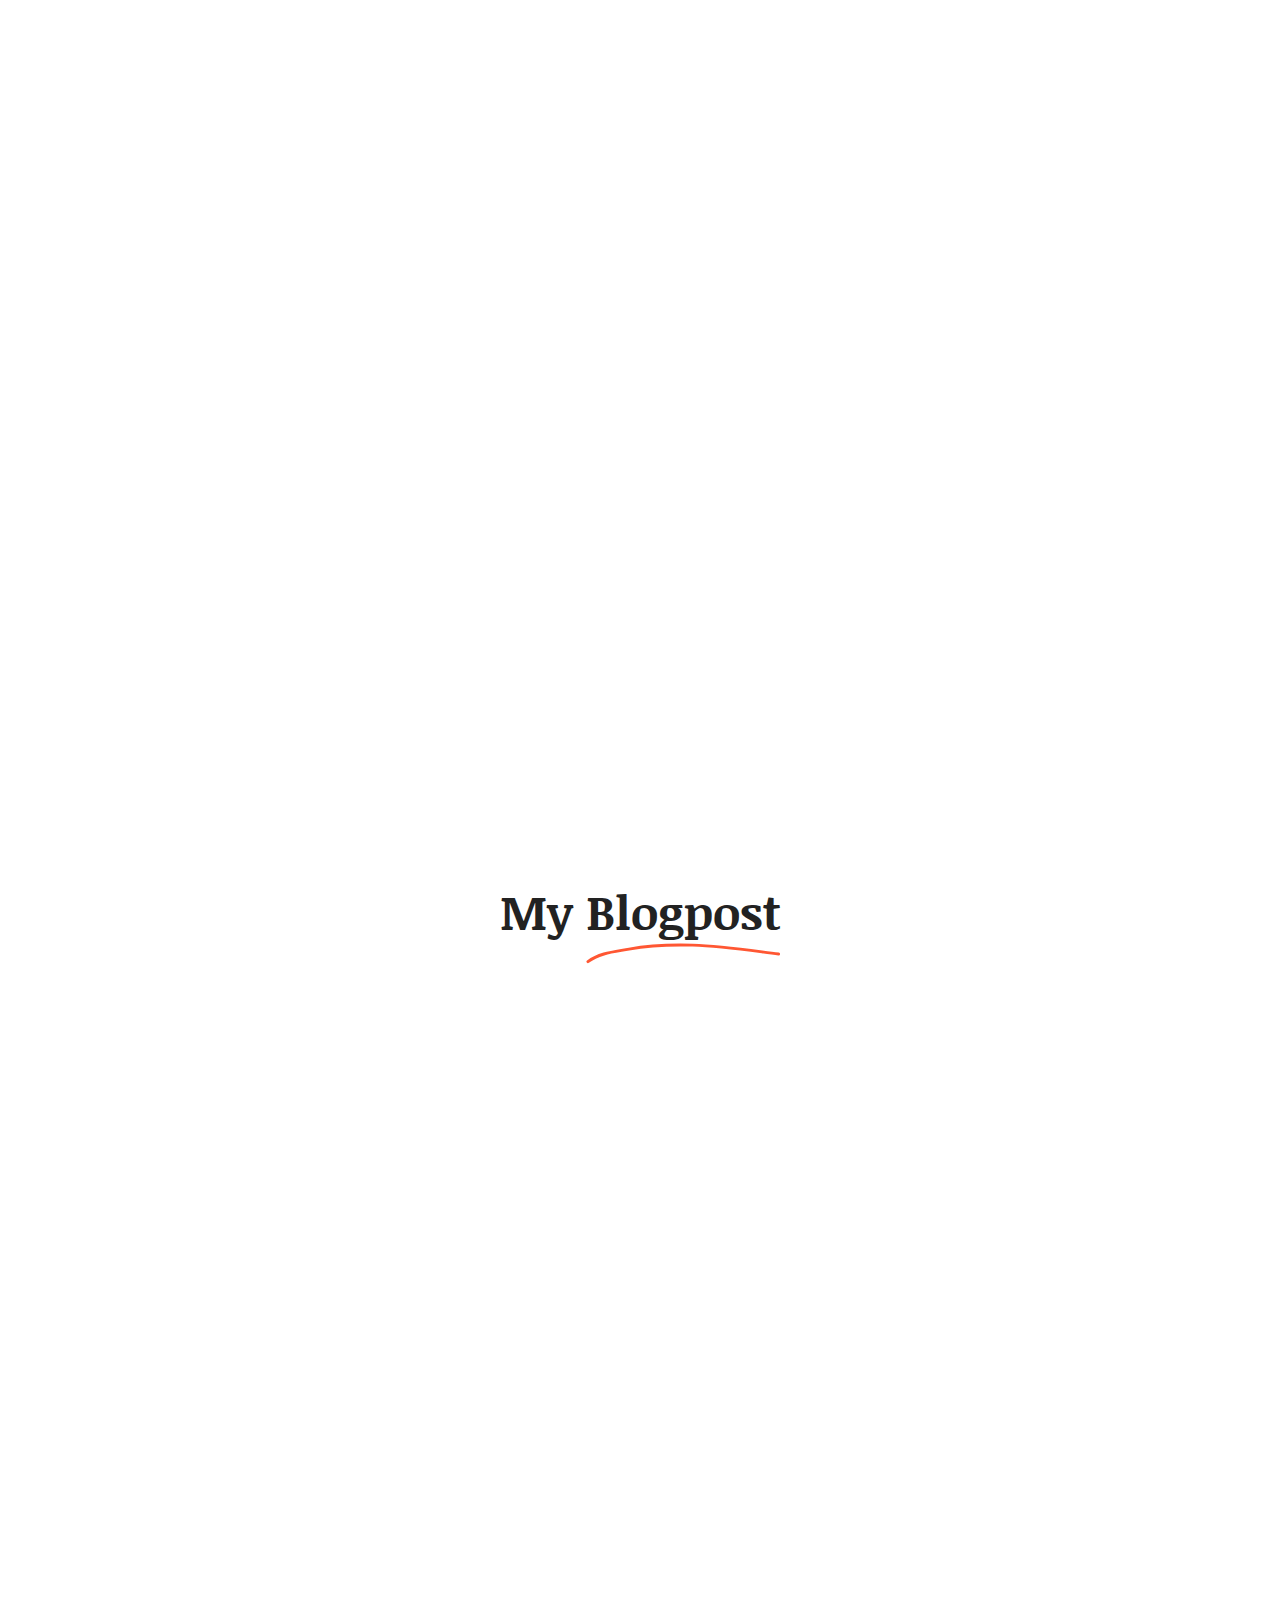
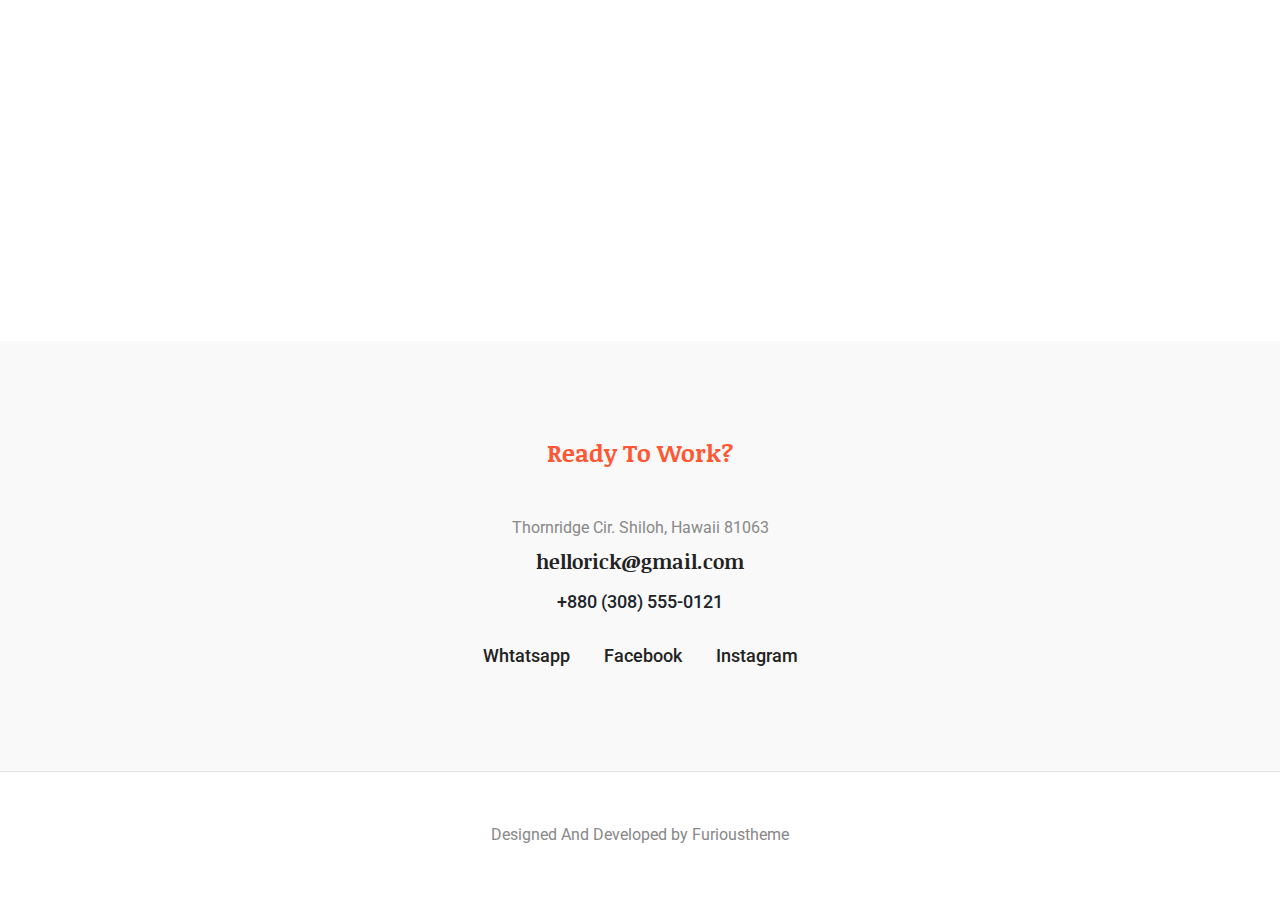
<file: theme/about.html>
<!DOCTYPE html>

<!--
 // WEBSITE: https://furioustheme.com
 // GITHUB: https://github.com/furioustheme/
-->

<html lang="en">

<head>
  <meta charset="utf-8">
  <title>Portfolio</title>

  <!-- mobile responsive meta -->
  <meta name="viewport" content="width=device-width, initial-scale=1, maximum-scale=5">

  <!-- ** Plugins Needed for the Project ** -->
  <!-- Slick -->
  <link rel="stylesheet" href="plugins/slick/slick.css">

  <!-- Fontawesome -->
  <link rel="stylesheet" href="plugins/font-awesome/fontawesome.min.css">
  <link rel="stylesheet" href="plugins/font-awesome/brands.css">
  <link rel="stylesheet" href="plugins/font-awesome/solid.css">

  <!-- aos -->
  <link rel="stylesheet" href="plugins/aos/aos.css">

  <!-- Main Stylesheet -->
  <link href="css/style.css" rel="stylesheet">

  <!--Favicon-->
  <!-- <link rel="shortcut icon" href="images/favicon.ico" type="image/x-icon">
  <link rel="icon" href="images/favicon.ico" type="image/x-icon"> -->

  <link rel="shortcut icon" href="images/favicon.png" type="image/x-icon">


</head>

<body>

  <div class="preloader">
    <div class="dots dot1">
      <div class="dot"></div>
      <div class="dot"></div>
      <div class="dot"></div>
    </div>
  </div>
<!--================== Header Section Start ==================-->
<header class="navigation border-bottom">
  <nav class="navbar navbar-expand-lg">
    <div class="container">
      <a class="navbar-brand" href="index.html">
        <i class="far fa-envelope"></i>hellorick.developer
      </a>
      <button class="navbar-toggler" type="button" data-bs-toggle="collapse" data-bs-target="#navbarSupportedContent"
        aria-controls="navbarSupportedContent" aria-expanded="false" aria-label="Toggle navigation">
        <i class="fas fa-bars"></i>
      </button>
      <div class="collapse navbar-collapse" id="navbarSupportedContent">
        <ul class="navbar-nav ms-auto mb-lg-0">
          <li class="nav-item">
            <a class="nav-link @@home" aria-current="page" href="index.html">Home</a>
          </li>
          <li class="nav-item">
            <a class="nav-link active" href="about.html">About</a>
          </li>
          <!-- <li class="nav-item">
            <a class="nav-link @@portfolio" href="portfolio.html">Portfolio</a>
          </li> -->
          <li class="nav-item dropdown">
            <a class="nav-link dropdown-toggle @@portfolio @@portfolio-single" href="#" id="navbarDropdown" role="button" data-bs-toggle="dropdown" aria-expanded="false">
              Portfolio
            </a>
            <ul class="dropdown-menu" aria-labelledby="navbarDropdown">
              <li><a class="dropdown-item @@portfolio" href="portfolio.html">Portfolio</a></li>
              <li><a class="dropdown-item @@portfolio-single" href="portfolio-single.html">Portfolio single</a></li>
            </ul>
          </li>
         
          <li class="nav-item dropdown">
            <a class="nav-link dropdown-toggle @@blog @@blog-single" href="#" id="navbarDropdown" role="button" data-bs-toggle="dropdown" aria-expanded="false">
              Blog
            </a>
            <ul class="dropdown-menu" aria-labelledby="navbarDropdown">
              <li><a class="dropdown-item @@blog" href="blog.html">blog </a></li>
              <li><a class="dropdown-item @@blog-single" href="blog-single.html">blog single</a></li>
            </ul>
          </li>
          <li class="nav-item">
            <a class="nav-link @@contact" href="contact.html">Contact</a>
          </li>
        </ul>
      </div>
    </div>
  </nav>
</header>
<!--================== Header Section End ==================-->
 <!--================== About Section Start ==================-->
  <section class="about-hero hero-area section" >
    <div class="container">
      <div class="row text-center">
        <div class="col-lg-9 mx-auto">
          <h4 class="mb-3 text-primary">Hello....</h4>
            <h1 class="mb-4">I’m Rick, I can give your website new creative starts write away!!!</h1>
          <p class="mb-4">Lorem ipsum dolor sit amet, consectetur adipiscing elit. Pulvinar ante amet, in justo. Felis,
            elit
            tristique condimentum. Euismod egestas enim in vitae. Tincidunt in tellus, fringilla pellentesque in turpis
            ultries . feugiat fames consequat quis auctor volutpat nulla. Consequat, urna aliquet tristique scelerisque
            phasellus
            mauris integer id. Ullamcorper mauris, ut ullamco asedgsed sxdrgv bsrrper nisi, nisl, mollis nullam ege dfdf
          </p>
          <img class="mb-5 img-fluid" src="images/about-sign-img.svg" alt="img">
        </div>
        <div class="col-lg-10 mx-auto">
          <div class="about-hero-img" data-aos="zoom-in-up" data-aos-duration="2000">
            <img class="img-fluid" src="images/about-hero-img.png" alt="">
          </div>
        </div>
      </div>
    </div>
    <div class="has-circle">
      <span class="circle circle-1"></span>
      <span class="circle circle-2"></span>
      <span class="circle circle-3"></span>
      <span class="circle circle-4"></span>
      <span class="circle circle-5"></span>
      <span class="circle circle-6"></span>
      <span class="circle circle-7"></span>
    </div>
  </section>
  <!--================== About Section End ==================-->

  <!--================== Brand Log Section Start ==================-->
  <section class="about-brand-logo brand-logo section pt-0">
    <div class="container">
      <div class="row mb-5 justify-content-center align-items-center text-center">
        <div class="col-lg-6 col-12 mx-auto ">
          <div class="section-title mb-md-4">
            <h2>my special <strong>clients
                <svg width="198" height="21" viewBox="0 0 198 21" fill="none" xmlns="http://www.w3.org/2000/svg">
                  <path
                    d="M2 18.7327C13.8854 9.74093 29.4859 8.69377 43.6964 6.03115C65.1095 2.01897 86.6266 1.40829 108.405 2.01061C137.628 2.81881 166.558 7.3721 195.577 11.0296"
                    stroke="#FF5733" stroke-width="3" stroke-linecap="round" stroke-linejoin="round" />
                </svg>
              </strong></h2>
          </div>
        </div>
      </div>
      <div class="brand-logo-slider" data-aos="fade-up"  data-aos-duration="1500">
        <img class="brand-logo-img img-fluid" src="images/facebook.svg" alt="img">
        <img class="brand-logo-img img-fluid" src="images/tinder.svg" alt="img">
        <img class="brand-logo-img img-fluid" src="images//airbnb.svg" alt="img">
        <img class="brand-logo-img img-fluid" src="images/microsoft.svg" alt="img">
        <img class="brand-logo-img img-fluid" src="images/hubspp.svg" alt="img">
        <img class="brand-logo-img img-fluid" src="images/tinder.svg" alt="img">
        <img class="brand-logo-img img-fluid" src="images/facebook.svg" alt="img">
        <img class="brand-logo-img img-fluid" src="images/hubspp.svg" alt="img">
        <img class="brand-logo-img img-fluid" src="images/tinder.svg" alt="img">
        <img class="brand-logo-img img-fluid" src="images/tinder.svg" alt="img">
        <img class="brand-logo-img img-fluid" src="images//airbnb.svg" alt="img">
        <img class="brand-logo-img img-fluid" src="images/microsoft.svg" alt="img">
        <img class="brand-logo-img img-fluid" src="images/hubspp.svg" alt="img">
        <img class="brand-logo-img img-fluid" src="images/tinder.svg" alt="img">
      </div>
    </div>
    </div>
    </div>
  </section>
  <!--================== Brand Log Section End ==================-->

  <!--================== Blog Section Start ==================-->
  <section class="achivements section">
    <div class="container">
      <div class="row justify-content-between" data-aos="fade-up"  data-aos-duration="3000">
        <div class="col-lg-5">
          <div class="section-title mb-5">
            <h2>My of All personal <strong>
                achivements.....
                <svg width="198" height="21" viewBox="0 0 198 21" fill="none" xmlns="http://www.w3.org/2000/svg">
                  <path
                    d="M2 18.7327C13.8854 9.74093 29.4859 8.69377 43.6964 6.03115C65.1095 2.01897 86.6266 1.40829 108.405 2.01061C137.628 2.81881 166.558 7.3721 195.577 11.0296"
                    stroke="#FF5733" stroke-width="3" stroke-linecap="round" stroke-linejoin="round" />
                </svg>
              </strong> </h2>
          </div>
          <div class="mb-5 mb-lg-0">
            <p>Lorem ipsum dolor sit amet, conse asdsd adipiscing
              elit. Malesa est sagittis et nualla leo ut nulla aliuam. Nisi, fermetum suspend vene ntis enim vel bedspend
            </p>
          </div>
       
        </div>
        <div class="col-lg-7">
          <div class="achivments-bg me-2">
            <div class=" border-bottom pb-4 mb-4">
              <span class="d-block mb-3 h4 text-secondery fw-normal">2017</span>
                   <h3 class="fs-4">Best Design award on Mobile Application for <strong class="text-primary">StartUp
                       Week Mobile</strong> </h3>
            </div>
            <div class=" border-bottom pb-4 mb-4">
              <span class="d-block  mb-3 h4 text-secondery fw-normal">2019</span>
                <h3 class="fs-4">Special Award for Creative concept "SafeNet" during <strong class="text-primary">SoftUni
                    Fest</strong> </h3>
            </div>
            <div class="border-bottom pb-4 mb-4">
              <span class="d-block mb-3 h4 text-secondery fw-normal">2019</span>
                <h3 class="fs-4">Behance featured project Match Frame Studio at <strong class="text-primary">Interaction
                    design</strong> </h3>
            </div>
          </div>
        </div>
      </div>
    </div>
  </section>
  <!--================== Blog Section End ==================-->

  <!--================== Blog-post Section Start ==================-->
  <section class="blog-post section pt-0">
    <div class="container">
      <div class="row mb-5 justify-content-center align-items-center text-center">
        <div class="col-lg-6 col-12 mx-auto">
          <div class="section-title mb-5">
            <h2>My <strong>
                Blogpost
                <svg width="198" height="21" viewBox="0 0 198 21" fill="none" xmlns="http://www.w3.org/2000/svg">
                  <path
                    d="M2 18.7327C13.8854 9.74093 29.4859 8.69377 43.6964 6.03115C65.1095 2.01897 86.6266 1.40829 108.405 2.01061C137.628 2.81881 166.558 7.3721 195.577 11.0296"
                    stroke="#FF5733" stroke-width="3" stroke-linecap="round" stroke-linejoin="round" />
                </svg>
              </strong> </h2>
          </div>
        </div>
      </div>
      <div class="row">
        <div class="col-md-10 mx-auto justify-content-center align-items-center ">
          <div class="row justify-content-between align-items-center border-bottom blog mb-4 pb-4" data-aos="fade-up"  data-aos-duration="1000">
            <div class="col-md-9">
              <a href="#" class=" d-inline-block h3 mb-3 text-tertiary fw-bold">Hundreds Of Thousands A Still More Glorious Nights Around Art Table</a>
                <p class="mb-1">Nam ultrices ultrices nec tortor pulvinar fermentum mi. Sociis sit tristi fgfxqsue sagittis, mauris
                  volutpat estera phasellus. Varius nec orci, quam augue lorem lines pellentesque non id. Tristique amet
                  volutpat nunc euismod. Mauris felis at</p>
                <a href="#" class="text-primary small">Read more <i class="fas fa-arrow-right small ms-2"></i></a>
            </div>
            <div class="col-md-2">
              <div class="blog-date">
                <h5>Nov 28, 2019 <span class="text-primary d-inline-block">Parenting </span></h5>
              </div>
            </div>
          </div>
          <div class="row justify-content-between align-items-center border-bottom blog mb-4 pb-4" data-aos="fade-up"  data-aos-duration="2000">
            <div class="col-md-9">
              <a href="#" class="d-inline-block h3 mb-3 text-tertiary fw-bold">Preserve And Cherish That Pale Blue Dot Are Creatures Of The Cosmos </a>
              <p class="mb-1">Nam ultrices ultrices nec tortor pulvinar fermentum mi. Sociis sit tristi fgfxqsue sagittis, mauris
                volutpat estera phasellus. Varius nec orci, quam augue lorem lines pellentesque non id. Tristique amet
                volutpat nunc euismod. Mauris felis at</p>
                <a href="#" class="text-primary small">Read more <i class="fas fa-arrow-right small ms-2"></i></a>
            </div>
            <div class="col-md-2">
              <div class="blog-date">
                <h5>Nov 28, 2019 <span class="text-primary d-inline-block">Parenting </span></h5>
              </div>
            </div>
          </div>
          <div class="row justify-content-between align-items-center border-bottom blog mb-4 pb-4" data-aos="fade-up"  data-aos-duration="3000">
            <div class="col-md-9">
              <a href="#" class="mb-3 h3 text-tertiary fw-bold">Great Turbulent Clouds Hearts Of The Stars Stirred By Starlight Sky Culture</a>
              <p class="mb-1">Nam ultrices ultrices nec tortor pulvinar fermentum mi. Sociis sit tristi fgfxqsue sagittis, mauris
                volutpat estera phasellus. Varius nec orci, quam augue lorem lines pellentesque non id. Tristique amet
                volutpat nunc euismod. Mauris felis at</p>
                <a href="#" class="text-primary small">Read more <i class="fas fa-arrow-right small ms-2"></i></a>

            </div>
            <div class="col-md-2">
              <div class="blog-date">
                <h5>Nov 28, 2019 <span class="text-primary d-inline-block">Parenting </span></h5>
              </div>
            </div>
          </div>
        </div>
      </div>
    </div>
  </section>
  <!--================== Blog-post Section End ==================-->

  <div class="backtotop">
  <i class="fas fa-angle-up"></i>
</div>
<!--================== Footer Section Start ==================-->
<footer>
  <div class="footer-top section">
    <div class="container">
      <div class="row">
        <div class="col-lg-6 mx-auto text-center">
          <h2 class="text-primary h4 fw-bold mb-md-5 mb-3">Ready To Work?</h2>
          <p class="mb-2">Thornridge Cir. Shiloh, Hawaii 81063</p>
          <a href="#" class="mb-3 h6 text-tertiary d-block">hellorick@gmail.com</a>
          <a class="mb-lg-4 mb-3 d-inline-block text-dark" href="#">+880 (308) 555-0121</a>
          <ul class="list-inline">
            <li class="list-inline-item"><a href="#">Whtatsapp</a></li>
            <li class="list-inline-item"><a href="#">Facebook</a></li>
            <li class="list-inline-item"><a href="#">Instagram</a></li>
          </ul>
        </div>
      </div>
    </div>
  </div>
  <div class="footer-bottom text-center py-md-5 py-4 mb-0 border-top">
    <div class="container">
      <div class="row">
        <div class="col-12">
          <p class="mb-0">Designed And Developed by <a rel="nofollow" href="https://furioustheme.com/ " target="blank">Furioustheme
          </a>
          </p>
        </div>
      </div>
    </div>
  </div>
</footer>
<!--================== Footer Section End ==================-->
  <!-- jQuery -->
<script src="plugins/jquery/jquery.min.js"></script>
<!-- Bootstrap JS -->
<script src="plugins/bootstrap/bootstrap.bundle.min.js"></script>
<!-- slick-slider-->
<script src="plugins/slick/slick.min.js"></script>
<!-- aos -->
<script src="plugins/aos/aos.js"></script>
<!-- isotope -->
<script src="plugins/shuffle/shuffle.js"></script>
<!-- Main Script -->
<script src="js/script.js"></script>

</body>

</html>
</file>
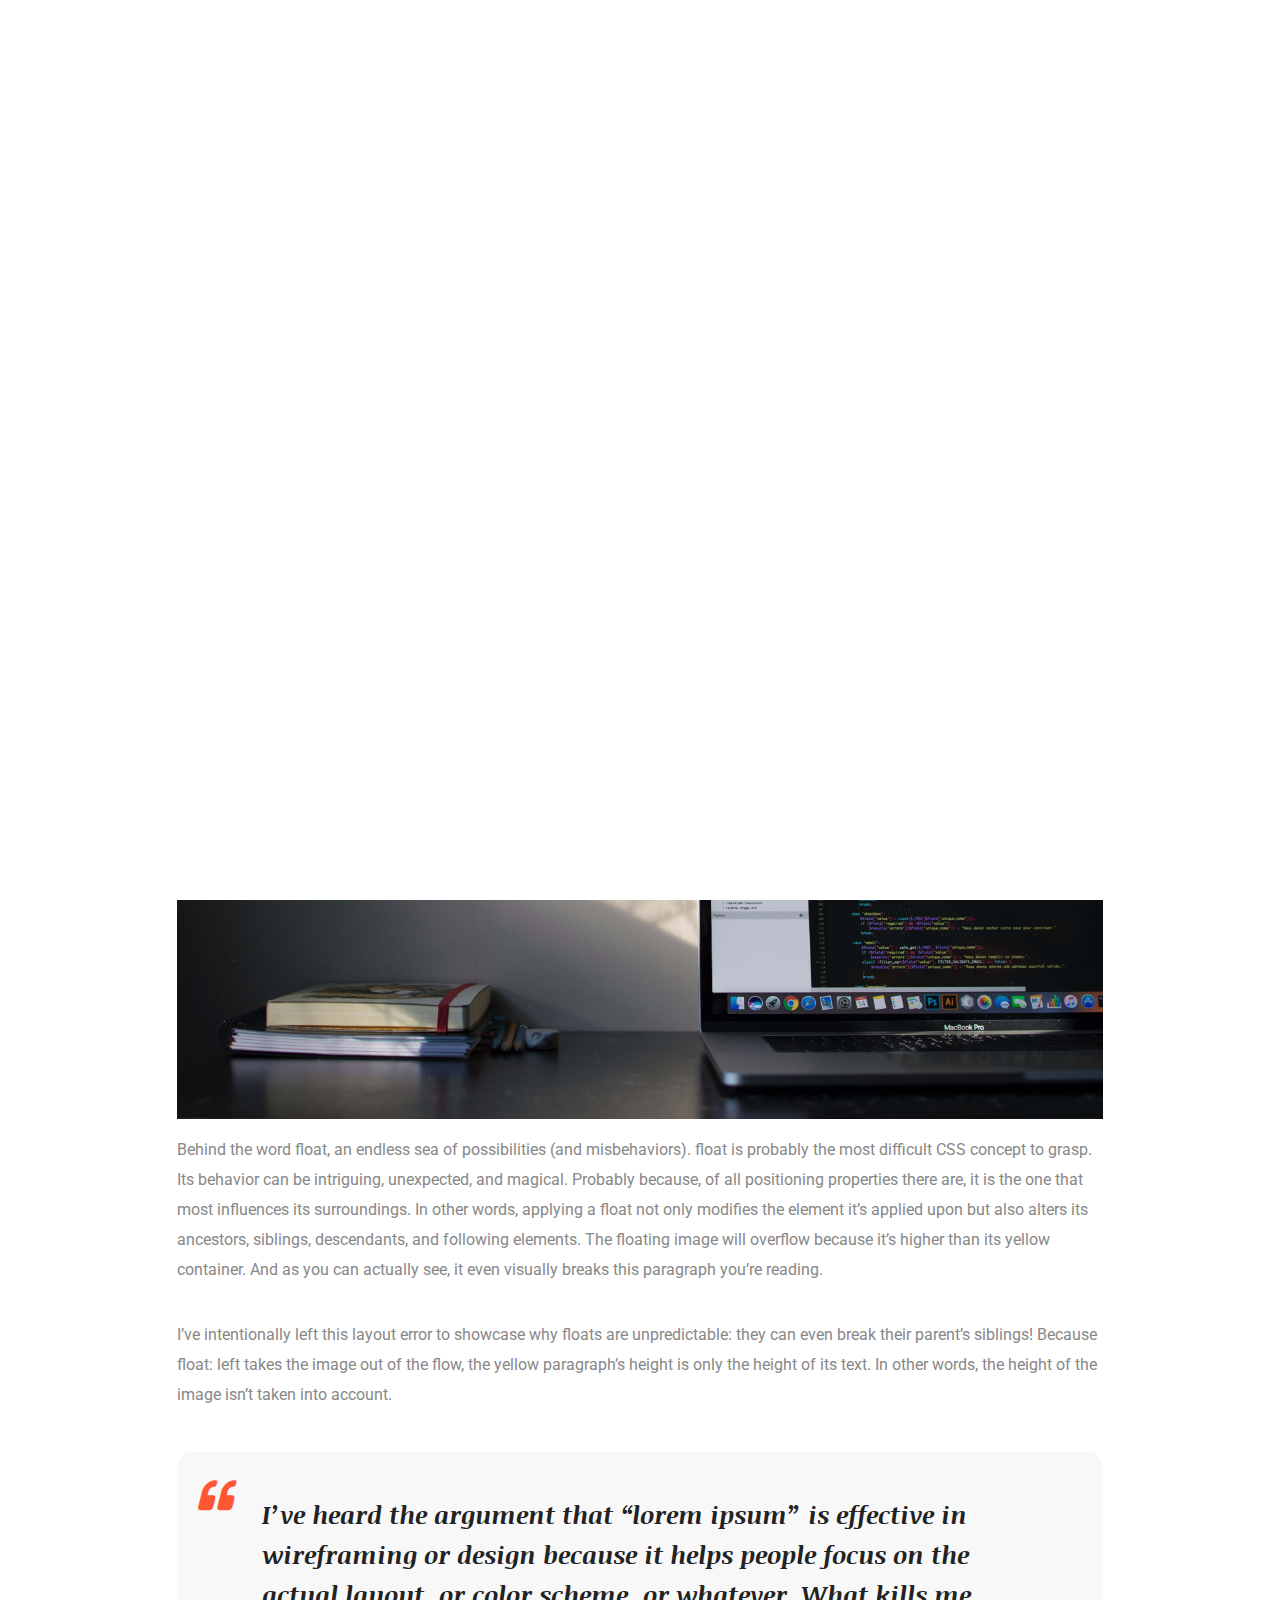
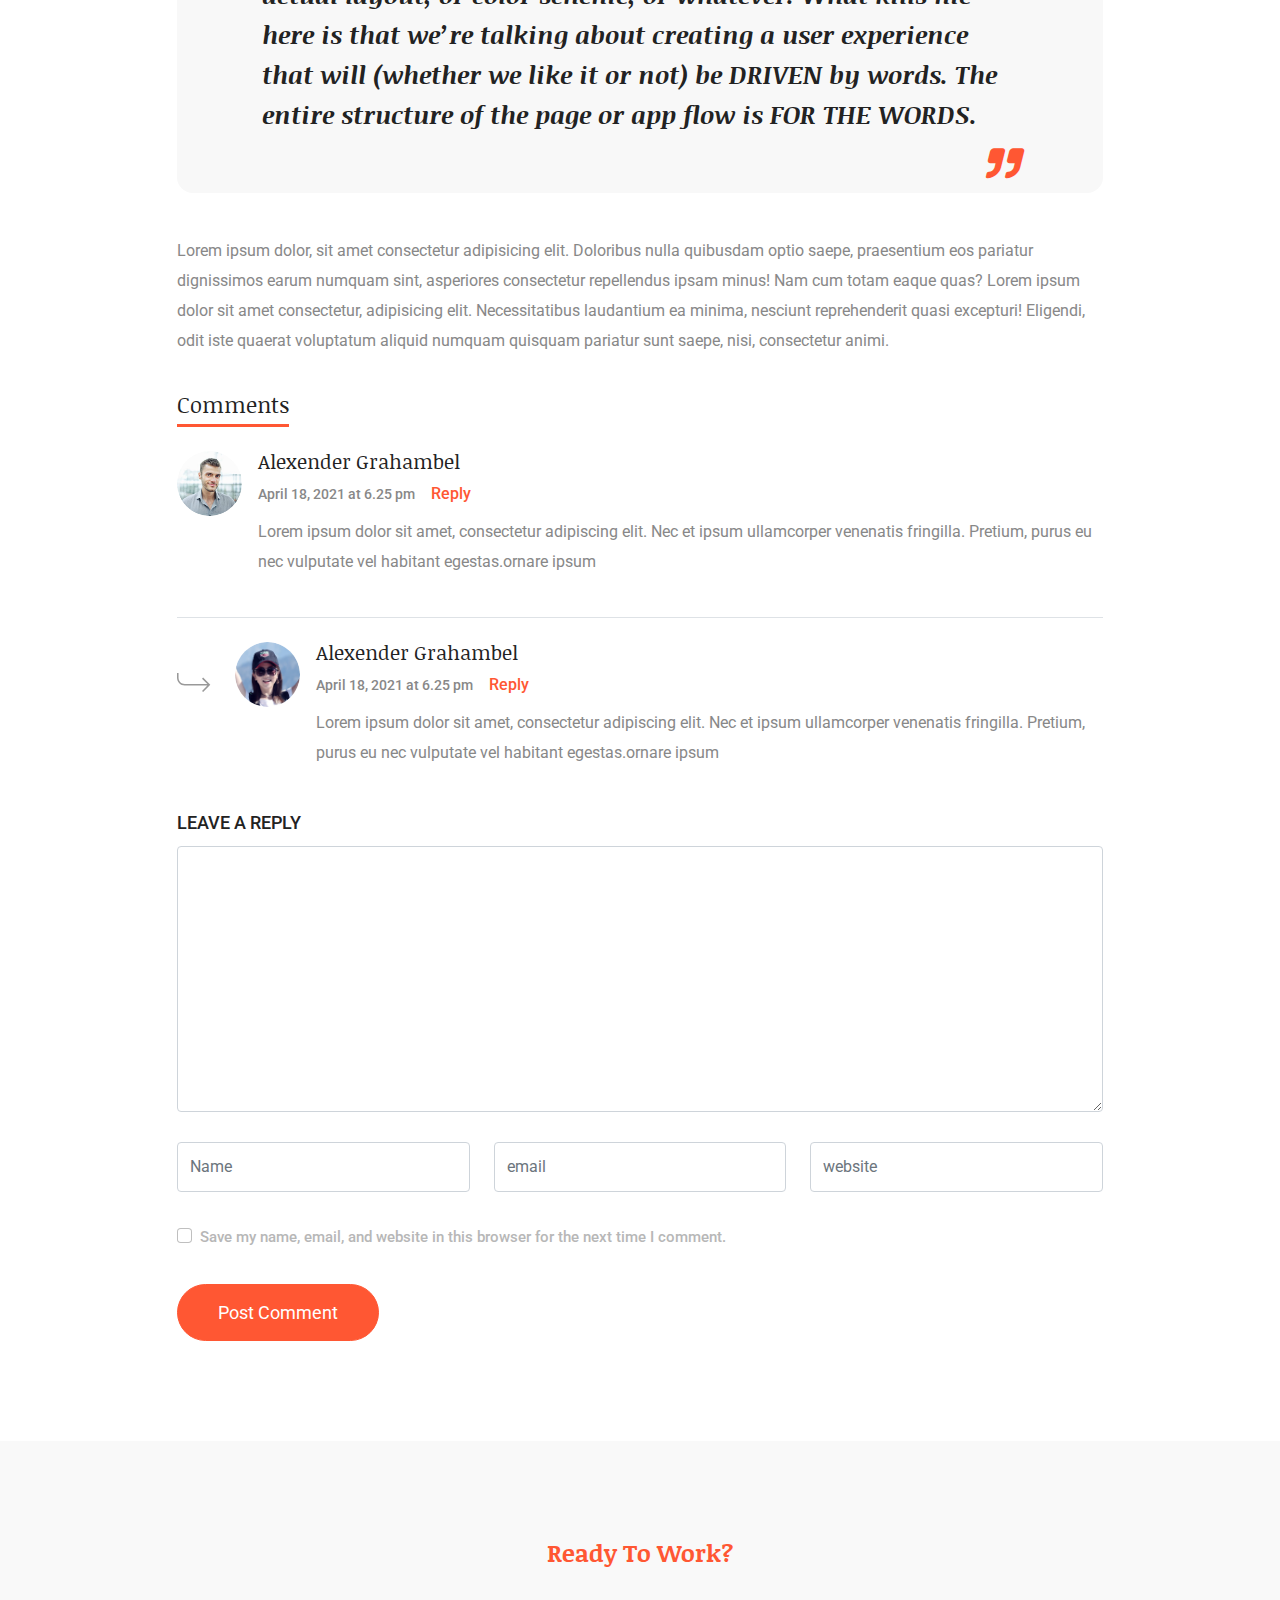
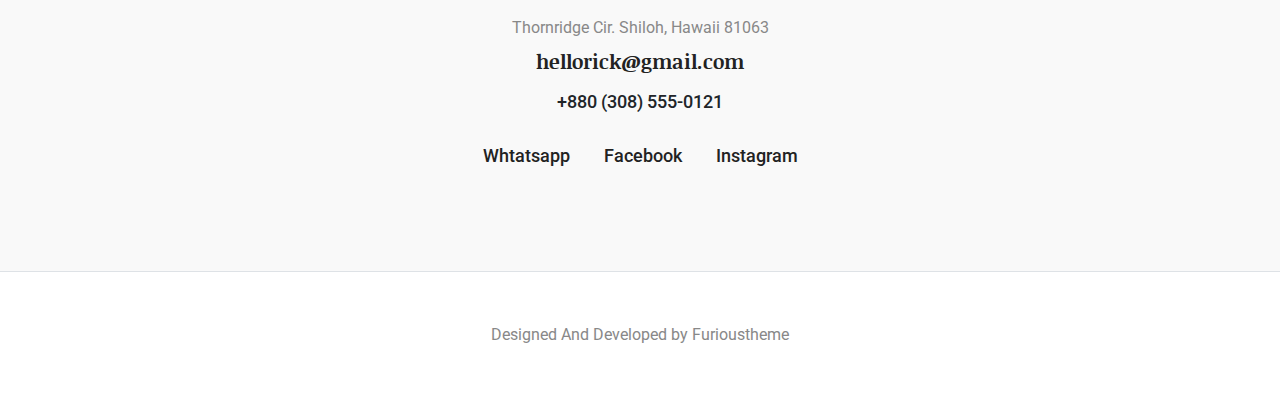
<file: theme/blog-single.html>
<!DOCTYPE html>

<!--
 // WEBSITE: https://furioustheme.com
 // GITHUB: https://github.com/furioustheme/
-->

<html lang="en">

<head>
  <meta charset="utf-8">
  <title>Portfolio</title>

  <!-- mobile responsive meta -->
  <meta name="viewport" content="width=device-width, initial-scale=1, maximum-scale=5">

  <!-- ** Plugins Needed for the Project ** -->
  <!-- Slick -->
  <link rel="stylesheet" href="plugins/slick/slick.css">

  <!-- Fontawesome -->
  <link rel="stylesheet" href="plugins/font-awesome/fontawesome.min.css">
  <link rel="stylesheet" href="plugins/font-awesome/brands.css">
  <link rel="stylesheet" href="plugins/font-awesome/solid.css">

  <!-- aos -->
  <link rel="stylesheet" href="plugins/aos/aos.css">

  <!-- Main Stylesheet -->
  <link href="css/style.css" rel="stylesheet">

  <!--Favicon-->
  <!-- <link rel="shortcut icon" href="images/favicon.ico" type="image/x-icon">
  <link rel="icon" href="images/favicon.ico" type="image/x-icon"> -->

  <link rel="shortcut icon" href="images/favicon.png" type="image/x-icon">


</head>

<body>

  <div class="preloader">
    <div class="dots dot1">
      <div class="dot"></div>
      <div class="dot"></div>
      <div class="dot"></div>
    </div>
  </div>
<!--================== Header Section Start ==================-->
<header class="navigation border-bottom">
  <nav class="navbar navbar-expand-lg">
    <div class="container">
      <a class="navbar-brand" href="index.html">
        <i class="far fa-envelope"></i>hellorick.developer
      </a>
      <button class="navbar-toggler" type="button" data-bs-toggle="collapse" data-bs-target="#navbarSupportedContent"
        aria-controls="navbarSupportedContent" aria-expanded="false" aria-label="Toggle navigation">
        <i class="fas fa-bars"></i>
      </button>
      <div class="collapse navbar-collapse" id="navbarSupportedContent">
        <ul class="navbar-nav ms-auto mb-lg-0">
          <li class="nav-item">
            <a class="nav-link @@home" aria-current="page" href="index.html">Home</a>
          </li>
          <li class="nav-item">
            <a class="nav-link @@about" href="about.html">About</a>
          </li>
          <!-- <li class="nav-item">
            <a class="nav-link @@portfolio" href="portfolio.html">Portfolio</a>
          </li> -->
          <li class="nav-item dropdown">
            <a class="nav-link dropdown-toggle @@portfolio @@portfolio-single" href="#" id="navbarDropdown" role="button" data-bs-toggle="dropdown" aria-expanded="false">
              Portfolio
            </a>
            <ul class="dropdown-menu" aria-labelledby="navbarDropdown">
              <li><a class="dropdown-item @@portfolio" href="portfolio.html">Portfolio</a></li>
              <li><a class="dropdown-item @@portfolio-single" href="portfolio-single.html">Portfolio single</a></li>
            </ul>
          </li>
         
          <li class="nav-item dropdown">
            <a class="nav-link dropdown-toggle @@blog active" href="#" id="navbarDropdown" role="button" data-bs-toggle="dropdown" aria-expanded="false">
              Blog
            </a>
            <ul class="dropdown-menu" aria-labelledby="navbarDropdown">
              <li><a class="dropdown-item @@blog" href="blog.html">blog </a></li>
              <li><a class="dropdown-item active" href="blog-single.html">blog single</a></li>
            </ul>
          </li>
          <li class="nav-item">
            <a class="nav-link @@contact" href="contact.html">Contact</a>
          </li>
        </ul>
      </div>
    </div>
  </nav>
</header>
<!--================== Header Section End ==================-->

<!--================== Blog Section Start ==================-->
<section class="section">
  <div class="container">
    <div class="row">
      <div class="col-12 col-lg-10 mx-auto">
        <a class="text-primary" href="#">CSS</a>
        <h2 class="mb-3">CSS Float: A Tutorial</h2>
        <div class="d-flex justify-content-between mb-5">
          <div class="d-flex align-items-center">
            <p class="card-text small">Feb 15, 2021</p>
          </div>

        </div>
        <div class="content">
          <p>One of the basic and the most important properties every web designer should learn is the float property.
            It is most commonly used for floating text around the image or creating the two column layout. The float
            property can cause a lot of frustration and confusion if it's not fully understood, so we're here to make
            those confusions disappear with this short explanation. </p>
          <p>Also, be sure to check out our articles on some other properties, other than CSS float, that often cause
            confusion like CSS columns or relative font size.</p>
        </div>
        <img src="images/blog/blog-1.jpg" alt="blog" class="img-fluid mb-3">
        <div class="content">
          <p>
            Behind the word float, an endless sea of possibilities (and misbehaviors).

            float is probably the most difficult CSS concept to grasp. Its behavior can be intriguing, unexpected, and
            magical. Probably because, of all positioning properties there are, it is the one that most influences its
            surroundings.

            In other words, applying a float not only modifies the element it’s applied upon but also alters its
            ancestors, siblings, descendants, and following elements.
            The floating image will overflow because it’s higher than its yellow container. And as you can actually see,
            it even visually breaks this paragraph you’re reading. </p>

          <p> I’ve intentionally left this layout error to showcase why floats are unpredictable: they can even break
            their parent’s siblings!

            Because float: left takes the image out of the flow, the yellow paragraph’s height is only the height of its
            text. In other words, the height of the image isn’t taken into account.
          </p>

          <blockquote>
            <h3>I’ve heard the argument that “lorem ipsum” is effective in wireframing or design because it helps people
              focus on the actual layout, or color scheme, or whatever. What kills me here is that we’re talking about
              creating a user experience that will (whether we like it or not) be DRIVEN by words. The entire structure
              of the page or app flow is FOR THE WORDS.</h3>
          </blockquote>
          <p>
            Lorem ipsum dolor, sit amet consectetur adipisicing elit. Doloribus nulla quibusdam optio saepe, praesentium
            eos pariatur dignissimos earum numquam sint, asperiores consectetur repellendus ipsam minus! Nam cum totam
            eaque quas? Lorem ipsum dolor sit amet consectetur, adipisicing elit. Necessitatibus laudantium ea minima,
            nesciunt reprehenderit quasi excepturi! Eligendi, odit iste quaerat voluptatum aliquid numquam quisquam
            pariatur sunt saepe, nisi, consectetur animi.
          </p>
        </div>
        <div class="comment-area">
          <h5 class="text-capitalize mb-4">comments</h5>
          <div class="mb-4">
            <div class="d-flex align-items-start border-bottom pb-4 mb-4">
              <a href="#!"><img src="images/banner-img.png" alt="img" class="user-img rounded-circle me-3"
                  width="65px"></a>
              <div>
                <h4 class="h6 mb-2 fw-medium">Alexender Grahambel</h4>
                <div class="d-flex align-items-center mb-2">
                  <small class="me-3">April 18, 2021 at 6.25 pm</small>
                  <a href="#" class="text-primary text-capitalize fs-6">reply</a>
                </div>
                <p>Lorem ipsum dolor sit amet, consectetur adipiscing elit. Nec et ipsum ullamcorper venenatis
                  fringilla. Pretium, purus eu nec vulputate vel habitant egestas.ornare ipsum</p>
              </div>
            </div>

            <div class="d-sm-flex align-items-start mb-4">
              <div class="mb-4 mb-sm-0 me-3 d-flex">
                <span class="me-4 mt-4"> <svg width="34" height="19" viewBox="0 0 34 19" fill="none"
                    xmlns="http://www.w3.org/2000/svg">
                    <path
                      d="M26.1099 19L25.0159 17.906L30.3399 12.582H7.75893C3.48053 12.582 0 9.10139 0 4.82349V0H1.54719V4.82349C1.54719 8.24845 4.33388 11.0347 7.75893 11.0347H30.3399L25.0159 5.71073L26.1099 4.61674L33.3015 11.8083L26.1099 19Z"
                      fill="#999999"></path>
                  </svg></span>
                <a href="#!"><img src="images/tstimonial-left-img-two.png" alt="img" class="user-img rounded-circle"
                    width="65px"></a>
              </div>
              <div class="comment-single">
                <h4 class="h6 mb-2 fw-medium">Alexender Grahambel</h4>
                <div class="d-flex align-items-center mb-2">
                  <small class="me-3">April 18, 2021 at 6.25 pm</small>
                  <a href="#" class="text-primary text-capitalize fs-6">reply</a>
                </div>
                <p>Lorem ipsum dolor sit amet, consectetur adipiscing elit. Nec et ipsum ullamcorper venenatis
                  fringilla. Pretium, purus eu nec vulputate vel habitant egestas.ornare ipsum</p>
              </div>
            </div>
          </div>

          <form action="#" class="row">
            <div class="col-12">
              <label for="LEAVE A REPLAY" class="text-uppercase mb-2">leave a Reply</label>
              <textarea name="message" id="message" class="form-control" rows="10"></textarea>
            </div>
            <div class="col-lg-4">
              <input type="text" id="name" name="name" placeholder="Name" class="form-control" required="">
            </div>
            <div class="col-lg-4">
              <input type="email" id="email" name="email" placeholder="email" class="form-control" required="">
            </div>
            <div class="col-lg-4">
              <input type="text" id="website" name="website" placeholder="website" class="form-control" required="">
            </div>
            <div class="col-12">
              <div class="form-check d-flex align-items-start">
                <input class="form-check-input" type="checkbox" value="" id="flexCheckDefault">
                <label class="form-check-label" for="flexCheckDefault">
                  Save my name, email, and website in this browser for the next time I comment.
                </label>
              </div>
            </div>
            <div class="col-12">
              <button type="submit" class="btn btn-primary btn-md">Post Comment</button>
            </div>
          </form>
        </div>
      </div>
    </div>
  </div>
  </div>
</section>
<!--================== Blog Section End ==================-->

<div class="backtotop">
  <i class="fas fa-angle-up"></i>
</div>
<!--================== Footer Section Start ==================-->
<footer>
  <div class="footer-top section">
    <div class="container">
      <div class="row">
        <div class="col-lg-6 mx-auto text-center">
          <h2 class="text-primary h4 fw-bold mb-md-5 mb-3">Ready To Work?</h2>
          <p class="mb-2">Thornridge Cir. Shiloh, Hawaii 81063</p>
          <a href="#" class="mb-3 h6 text-tertiary d-block">hellorick@gmail.com</a>
          <a class="mb-lg-4 mb-3 d-inline-block text-dark" href="#">+880 (308) 555-0121</a>
          <ul class="list-inline">
            <li class="list-inline-item"><a href="#">Whtatsapp</a></li>
            <li class="list-inline-item"><a href="#">Facebook</a></li>
            <li class="list-inline-item"><a href="#">Instagram</a></li>
          </ul>
        </div>
      </div>
    </div>
  </div>
  <div class="footer-bottom text-center py-md-5 py-4 mb-0 border-top">
    <div class="container">
      <div class="row">
        <div class="col-12">
          <p class="mb-0">Designed And Developed by <a rel="nofollow" href="https://furioustheme.com/ " target="blank">Furioustheme
          </a>
          </p>
        </div>
      </div>
    </div>
  </div>
</footer>
<!--================== Footer Section End ==================-->
<!-- jQuery -->
<script src="plugins/jquery/jquery.min.js"></script>
<!-- Bootstrap JS -->
<script src="plugins/bootstrap/bootstrap.bundle.min.js"></script>
<!-- slick-slider-->
<script src="plugins/slick/slick.min.js"></script>
<!-- aos -->
<script src="plugins/aos/aos.js"></script>
<!-- isotope -->
<script src="plugins/shuffle/shuffle.js"></script>
<!-- Main Script -->
<script src="js/script.js"></script>

</body>

</html>
</file>
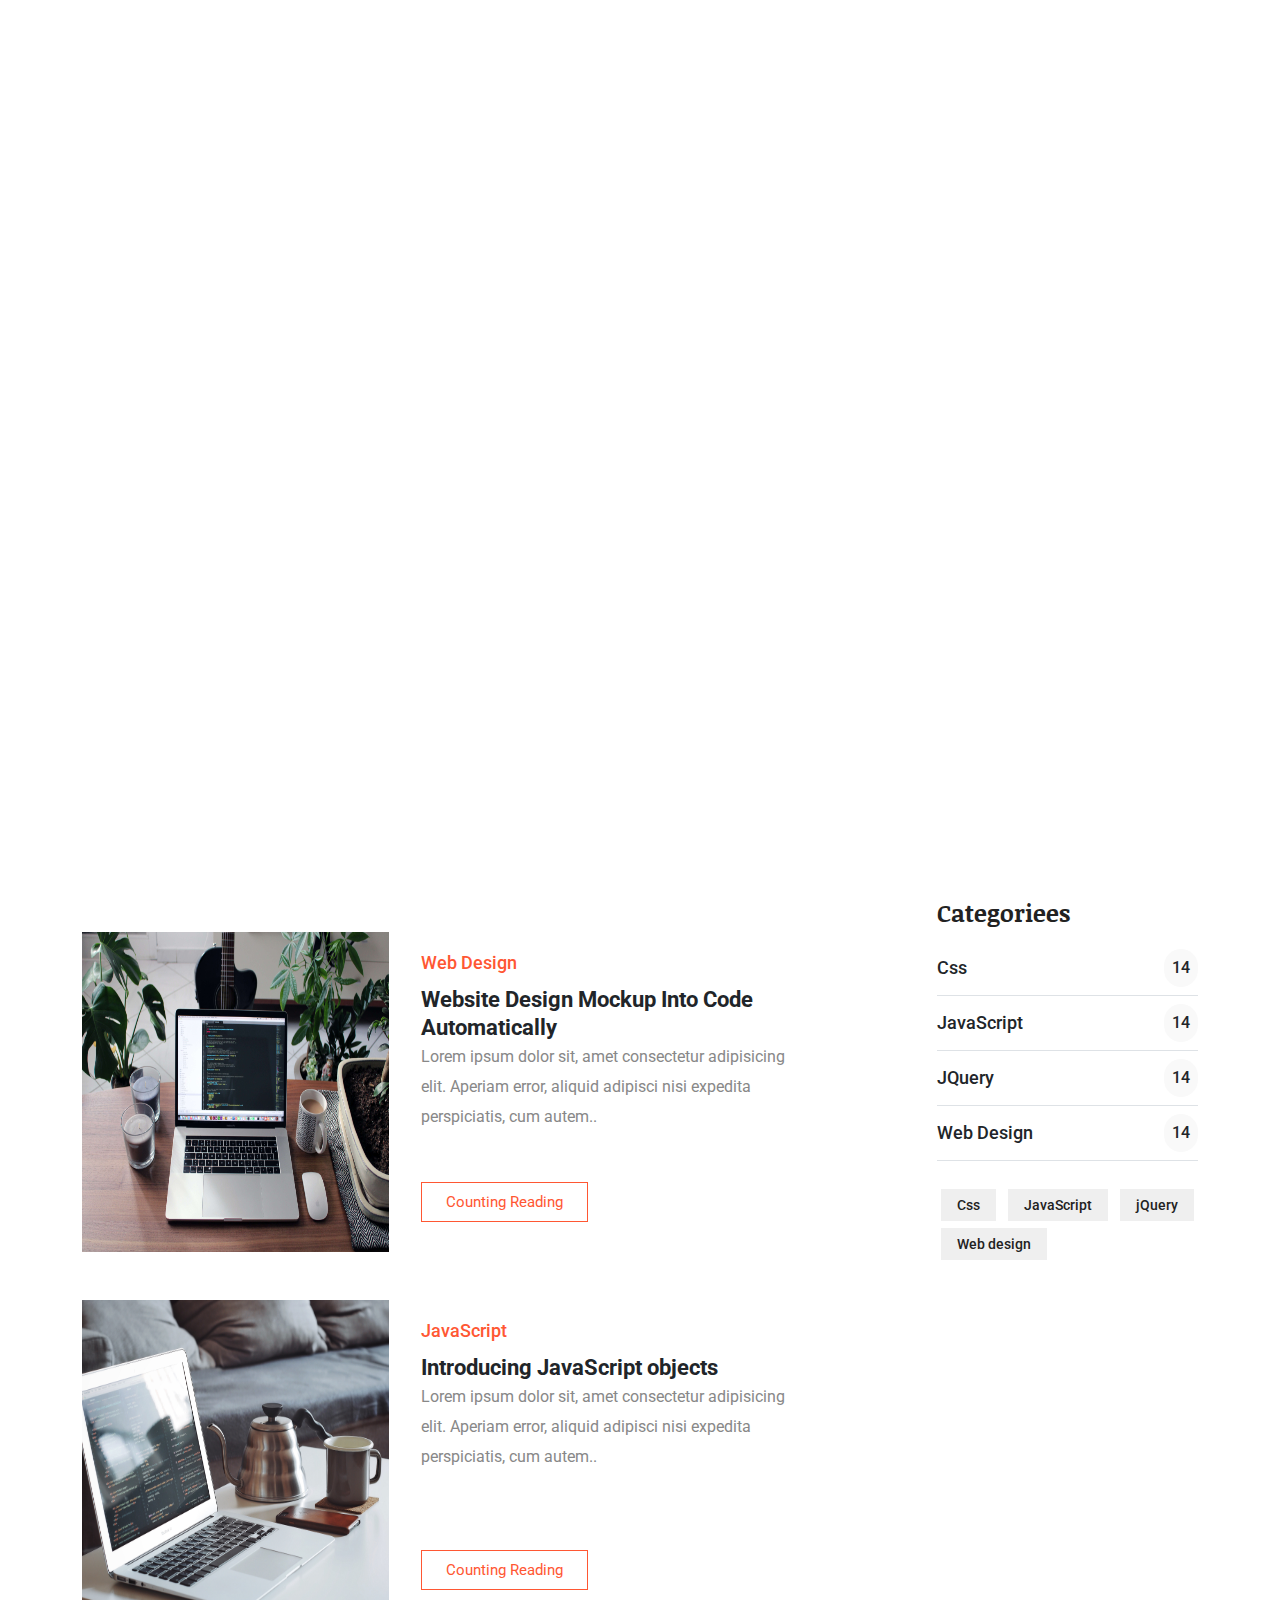
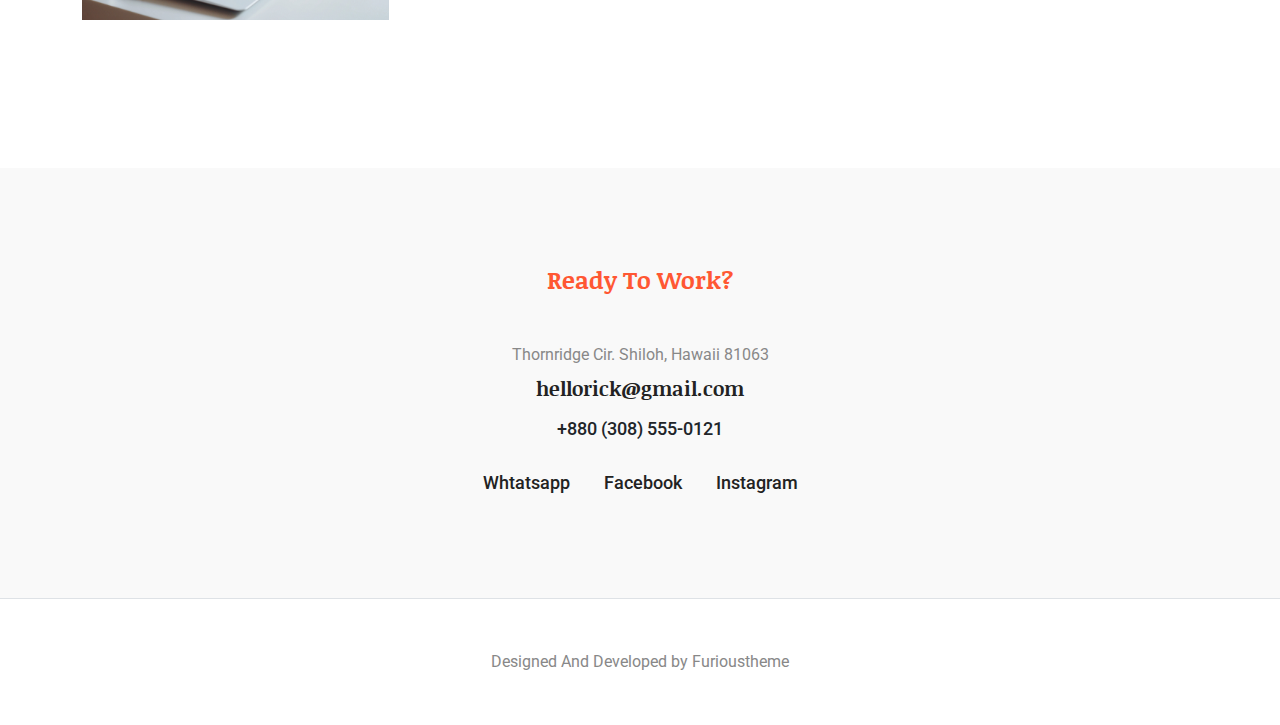
<file: theme/blog.html>
<!DOCTYPE html>

<!--
 // WEBSITE: https://furioustheme.com
 // GITHUB: https://github.com/furioustheme/
-->

<html lang="en">

<head>
  <meta charset="utf-8">
  <title>Portfolio</title>

  <!-- mobile responsive meta -->
  <meta name="viewport" content="width=device-width, initial-scale=1, maximum-scale=5">

  <!-- ** Plugins Needed for the Project ** -->
  <!-- Slick -->
  <link rel="stylesheet" href="plugins/slick/slick.css">

  <!-- Fontawesome -->
  <link rel="stylesheet" href="plugins/font-awesome/fontawesome.min.css">
  <link rel="stylesheet" href="plugins/font-awesome/brands.css">
  <link rel="stylesheet" href="plugins/font-awesome/solid.css">

  <!-- aos -->
  <link rel="stylesheet" href="plugins/aos/aos.css">

  <!-- Main Stylesheet -->
  <link href="css/style.css" rel="stylesheet">

  <!--Favicon-->
  <!-- <link rel="shortcut icon" href="images/favicon.ico" type="image/x-icon">
  <link rel="icon" href="images/favicon.ico" type="image/x-icon"> -->

  <link rel="shortcut icon" href="images/favicon.png" type="image/x-icon">


</head>

<body>

  <div class="preloader">
    <div class="dots dot1">
      <div class="dot"></div>
      <div class="dot"></div>
      <div class="dot"></div>
    </div>
  </div>
<!--================== Header Section Start ==================-->
<header class="navigation border-bottom">
  <nav class="navbar navbar-expand-lg">
    <div class="container">
      <a class="navbar-brand" href="index.html">
        <i class="far fa-envelope"></i>hellorick.developer
      </a>
      <button class="navbar-toggler" type="button" data-bs-toggle="collapse" data-bs-target="#navbarSupportedContent"
        aria-controls="navbarSupportedContent" aria-expanded="false" aria-label="Toggle navigation">
        <i class="fas fa-bars"></i>
      </button>
      <div class="collapse navbar-collapse" id="navbarSupportedContent">
        <ul class="navbar-nav ms-auto mb-lg-0">
          <li class="nav-item">
            <a class="nav-link @@home" aria-current="page" href="index.html">Home</a>
          </li>
          <li class="nav-item">
            <a class="nav-link @@about" href="about.html">About</a>
          </li>
          <!-- <li class="nav-item">
            <a class="nav-link @@portfolio" href="portfolio.html">Portfolio</a>
          </li> -->
          <li class="nav-item dropdown">
            <a class="nav-link dropdown-toggle @@portfolio @@portfolio-single" href="#" id="navbarDropdown" role="button" data-bs-toggle="dropdown" aria-expanded="false">
              Portfolio
            </a>
            <ul class="dropdown-menu" aria-labelledby="navbarDropdown">
              <li><a class="dropdown-item @@portfolio" href="portfolio.html">Portfolio</a></li>
              <li><a class="dropdown-item @@portfolio-single" href="portfolio-single.html">Portfolio single</a></li>
            </ul>
          </li>
         
          <li class="nav-item dropdown">
            <a class="nav-link dropdown-toggle active active-single" href="#" id="navbarDropdown" role="button" data-bs-toggle="dropdown" aria-expanded="false">
              Blog
            </a>
            <ul class="dropdown-menu" aria-labelledby="navbarDropdown">
              <li><a class="dropdown-item active" href="blog.html">blog </a></li>
              <li><a class="dropdown-item active-single" href="blog-single.html">blog single</a></li>
            </ul>
          </li>
          <li class="nav-item">
            <a class="nav-link @@contact" href="contact.html">Contact</a>
          </li>
        </ul>
      </div>
    </div>
  </nav>
</header>
<!--================== Header Section End ==================-->

<!--================== Blog Section Start ==================-->
<section class="section">
  <div class="container">
    <div class="row">
      <div class="col-lg-8">
        <div class="card mb-5 border-0 font-primary">
          <div class="row g-0">
            <div class="col-md-5">
              <img src="images/blog/blog-1.jpg" class="img-fluid blog-card-img" alt="blog-img">
            </div>
            <div class="col-md-7">
              <div class="card-body ms-lg-3">
                <div class="mt-2">
                  <a class="card-link text-primary" href="#">CSS</a>
                  <h2 class="card-title mt-2 h5"> <a href="blog-single.html" class="text-dark">CSS Float: A Tutorial</a></h2>
                  <p class="fs-6">Lorem ipsum dolor sit, amet consectetur adipisicing elit. Aperiam error, aliquid
                    adipisci nisi expedita perspiciatis, cum autem..</p>
                </div>
                <div class="card-footer bg-transparent border-0 mt-5 mt-lg-0 p-0">
                  <a href="blog-single.html" class="text-capitalize btn btn-outline-primary px-4 py-2 rounded-0">counting reading</a>
                </div>
              </div>
            </div>
          </div>
        </div>
        <!-- card end -->
        <div class="card mb-5 border-0 font-primary">
          <div class="row g-0">
            <div class="col-md-5">
              <img src="images/blog/blog-2.jpg" class="img-fluid blog-card-img" alt="blog-img">
            </div>
            <div class="col-md-7">
              <div class="card-body ms-lg-3">
                <a class="card-link text-primary" href="#">Jquery</a>
                <h2 class="card-title mt-2 h5"> <a href="blog-single.html" class="text-dark">Ask HN: Does Anybody Still Use JQuery?</a>
                </h2>
                <p class="fs-6">Lorem ipsum dolor sit, amet consectetur adipisicing elit. Aperiam error, aliquid
                  adipisci nisi expedita perspiciatis, cum autem..</p>
                <div class="card-footer bg-transparent border-0 mt-5 mt-lg-0 p-0">
                  <a href="blog-single.html" class="text-capitalize btn btn-outline-primary px-4 py-2 rounded-0">counting reading</a>
                </div>
              </div>
            </div>
          </div>
        </div>
        <!-- card end -->
        <div class="card mb-5 border-0 font-primary">
          <div class="row g-0">
            <div class="col-md-5">
              <img src="images/blog/blog-3.jpg" class="img-fluid blog-card-img" alt="blog-img">
            </div>
            <div class="col-md-7">
              <div class="card-body ms-lg-3">
                <a class="card-link text-primary" href="#">Web Design</a>
                <h2 class="card-title mt-2 h5"> <a href="blog-single.html" class="text-dark">Website Design Mockup Into Code
                    Automatically</a></h2>
                <p class="fs-6">Lorem ipsum dolor sit, amet consectetur adipisicing elit. Aperiam error, aliquid
                  adipisci nisi expedita perspiciatis, cum autem..</p>
                <div class="card-footer bg-transparent border-0 mt-5 mt-lg-0 p-0">
                  <a href="blog-single.html" class="text-capitalize btn btn-outline-primary px-4 py-2 rounded-0">counting reading</a>
                </div>
              </div>
            </div>
          </div>
        </div>
        <!-- card end -->
        <div class="card mb-5 border-0 font-primary">
          <div class="row g-0">
            <div class="col-md-5">
              <img src="images/blog/blog-4.jpg" class="img-fluid blog-card-img" alt="blog-img">
            </div>
            <div class="col-md-7">
              <div class="card-body ms-lg-3">
                <a class="card-link text-primary" href="#">JavaScript</a>
                <h2 class="card-title mt-2 h5"> <a href="blog-single.html" class="text-dark">Introducing JavaScript objects</a></h2>
                <p class="fs-6">Lorem ipsum dolor sit, amet consectetur adipisicing elit. Aperiam error, aliquid
                  adipisci nisi expedita perspiciatis, cum autem..</p>
                <div class="card-footer bg-transparent border-0 mt-5 mt-lg-0 p-0">
                  <a href="blog-single.html" class="text-capitalize btn btn-outline-primary px-4 py-2 rounded-0">counting reading</a>
                </div>
              </div>
            </div>
          </div>
        </div>
        <!-- card end -->
      </div>
      <div class="col-lg-4 col-xl-3 offset-xl-1">
        <div class="widget mb-5">
          <h3 class="h4 mb-3">Newsletter</h4>
            <form>
                <input type="text" class="form-control mb-3 rounded-0" placeholder="Enter email" aria-label="Enter email">
              <div class="d-grid mb-3">
                <button type="submit" class="btn btn-primary rounded-0">Subscribe</button>
              </div>
            </form>
            <p class="form-text">Get special offers on the latest developments from Front.</p>
        </div>

        <div class="widget mb-5">
          <h3 class="h4 mb-3">Most Read</h4>
            <div class="card mb-4 border-0">
              <div class="row g-0">
                <div class="col-md-2 col-lg-4">
                  <img src="images/blog/blog-1.jpg" alt="blog" class="img-fluid">
                </div>
                <div class="col-md-10 col-lg-8">
                  <h4 class="fs-6 ms-3"><a href="blog-single.html" class="text-dark">CSS Float: A Tutorial</a></h4>
                </div>
              </div>
            </div>
            <!-- card-end -->
            <div class="card mb-4 border-0">
              <div class="row g-0">
                <div class="col-md-2 col-lg-4">
                  <img src="images/blog/blog-2.jpg" alt="blog" class="img-fluid">
                </div>
                <div class="col-md-10 col-lg-8">
                  <h4 class="fs-6 ms-3"><a href="blog-single.html" class="text-dark">Ask HN: Does Anybody Still Use JQuery?</a></h4>
                </div>
              </div>
            </div>
            <!-- card-end -->
            <div class="card mb-4 border-0">
              <div class="row g-0">
                <div class="col-md-2 col-lg-4">
                  <img src="images/blog/blog-3.jpg" alt="blog" class="img-fluid">
                </div>
                <div class="col-md-10 col-lg-8">
                  <h4 class="fs-6 ms-3"><a href="blog-single.html" class="text-dark">Website Design Mockup Into Code Automatically</a>
                  </h4>
                </div>
              </div>
            </div>
            <!-- card-end -->
            <div class="card mb-4 border-0">
              <div class="row g-0">
                <div class="col-md-2 col-lg-4">
                  <img src="images/blog/blog-4.jpg" alt="blog" class="img-fluid">
                </div>
                <div class="col-md-10 col-lg-8">
                  <h4 class="fs-6 ms-3"><a href="blog-single.html" class="text-dark">Introducing JavaScript objects</a></h4>
                </div>
              </div>
            </div>
            <!-- card-end -->
        </div>

        <div class="widget category-widget">
          <h3 class="h4 mb-3">Categoriees</h4>
            <ul class="list-group mb-4">
              <li class="border-bottom py-2">
                <a href="#!" class="d-flex justify-content-between align-items-center text-dark">
                    Css
                  <span class="badge bg-primary py-1 px-2 rounded-pill fs-6">14</span>
                </a>
              </li>
              <li class="border-bottom py-2">
                <a href="#!" class="d-flex justify-content-between align-items-center text-dark">
                  JavaScript
                  <span class="badge bg-primary py-1 px-2 rounded-pill fs-6">14</span>
                </a>
              </li>
              <li class="border-bottom py-2">
                <a href="#!" class="d-flex justify-content-between align-items-center text-dark">
                  JQuery
                  <span class="badge bg-primary py-1 px-2 rounded-pill fs-6">14</span>
                </a>
              </li>
              <li class="border-bottom py-2">
                <a href="#!" class="d-flex justify-content-between align-items-center text-dark">
                  Web Design
                  <span class="badge bg-primary py-1 px-2 rounded-pill fs-6">14</span>
                </a>
              </li>
            </ul>

            <ul class="list-inline tag-list">
              <li class="list-inline-item m-1"><a href="#">Css</a></li>
              <li class="list-inline-item m-1"><a href="#">JavaScript</a></li>
              <li class="list-inline-item m-1"><a href="#">jQuery</a></li>
              <li class="list-inline-item m-1"><a href="#">Web design</a></li>
            </ul>
        </div>

      </div>
    </div>
  </div>
  </div>
</section>
<!--================== Blog Section End ==================-->

<div class="backtotop">
  <i class="fas fa-angle-up"></i>
</div>
<!--================== Footer Section Start ==================-->
<footer>
  <div class="footer-top section">
    <div class="container">
      <div class="row">
        <div class="col-lg-6 mx-auto text-center">
          <h2 class="text-primary h4 fw-bold mb-md-5 mb-3">Ready To Work?</h2>
          <p class="mb-2">Thornridge Cir. Shiloh, Hawaii 81063</p>
          <a href="#" class="mb-3 h6 text-tertiary d-block">hellorick@gmail.com</a>
          <a class="mb-lg-4 mb-3 d-inline-block text-dark" href="#">+880 (308) 555-0121</a>
          <ul class="list-inline">
            <li class="list-inline-item"><a href="#">Whtatsapp</a></li>
            <li class="list-inline-item"><a href="#">Facebook</a></li>
            <li class="list-inline-item"><a href="#">Instagram</a></li>
          </ul>
        </div>
      </div>
    </div>
  </div>
  <div class="footer-bottom text-center py-md-5 py-4 mb-0 border-top">
    <div class="container">
      <div class="row">
        <div class="col-12">
          <p class="mb-0">Designed And Developed by <a rel="nofollow" href="https://furioustheme.com/ " target="blank">Furioustheme
          </a>
          </p>
        </div>
      </div>
    </div>
  </div>
</footer>
<!--================== Footer Section End ==================-->
<!-- jQuery -->
<script src="plugins/jquery/jquery.min.js"></script>
<!-- Bootstrap JS -->
<script src="plugins/bootstrap/bootstrap.bundle.min.js"></script>
<!-- slick-slider-->
<script src="plugins/slick/slick.min.js"></script>
<!-- aos -->
<script src="plugins/aos/aos.js"></script>
<!-- isotope -->
<script src="plugins/shuffle/shuffle.js"></script>
<!-- Main Script -->
<script src="js/script.js"></script>

</body>

</html>
</file>
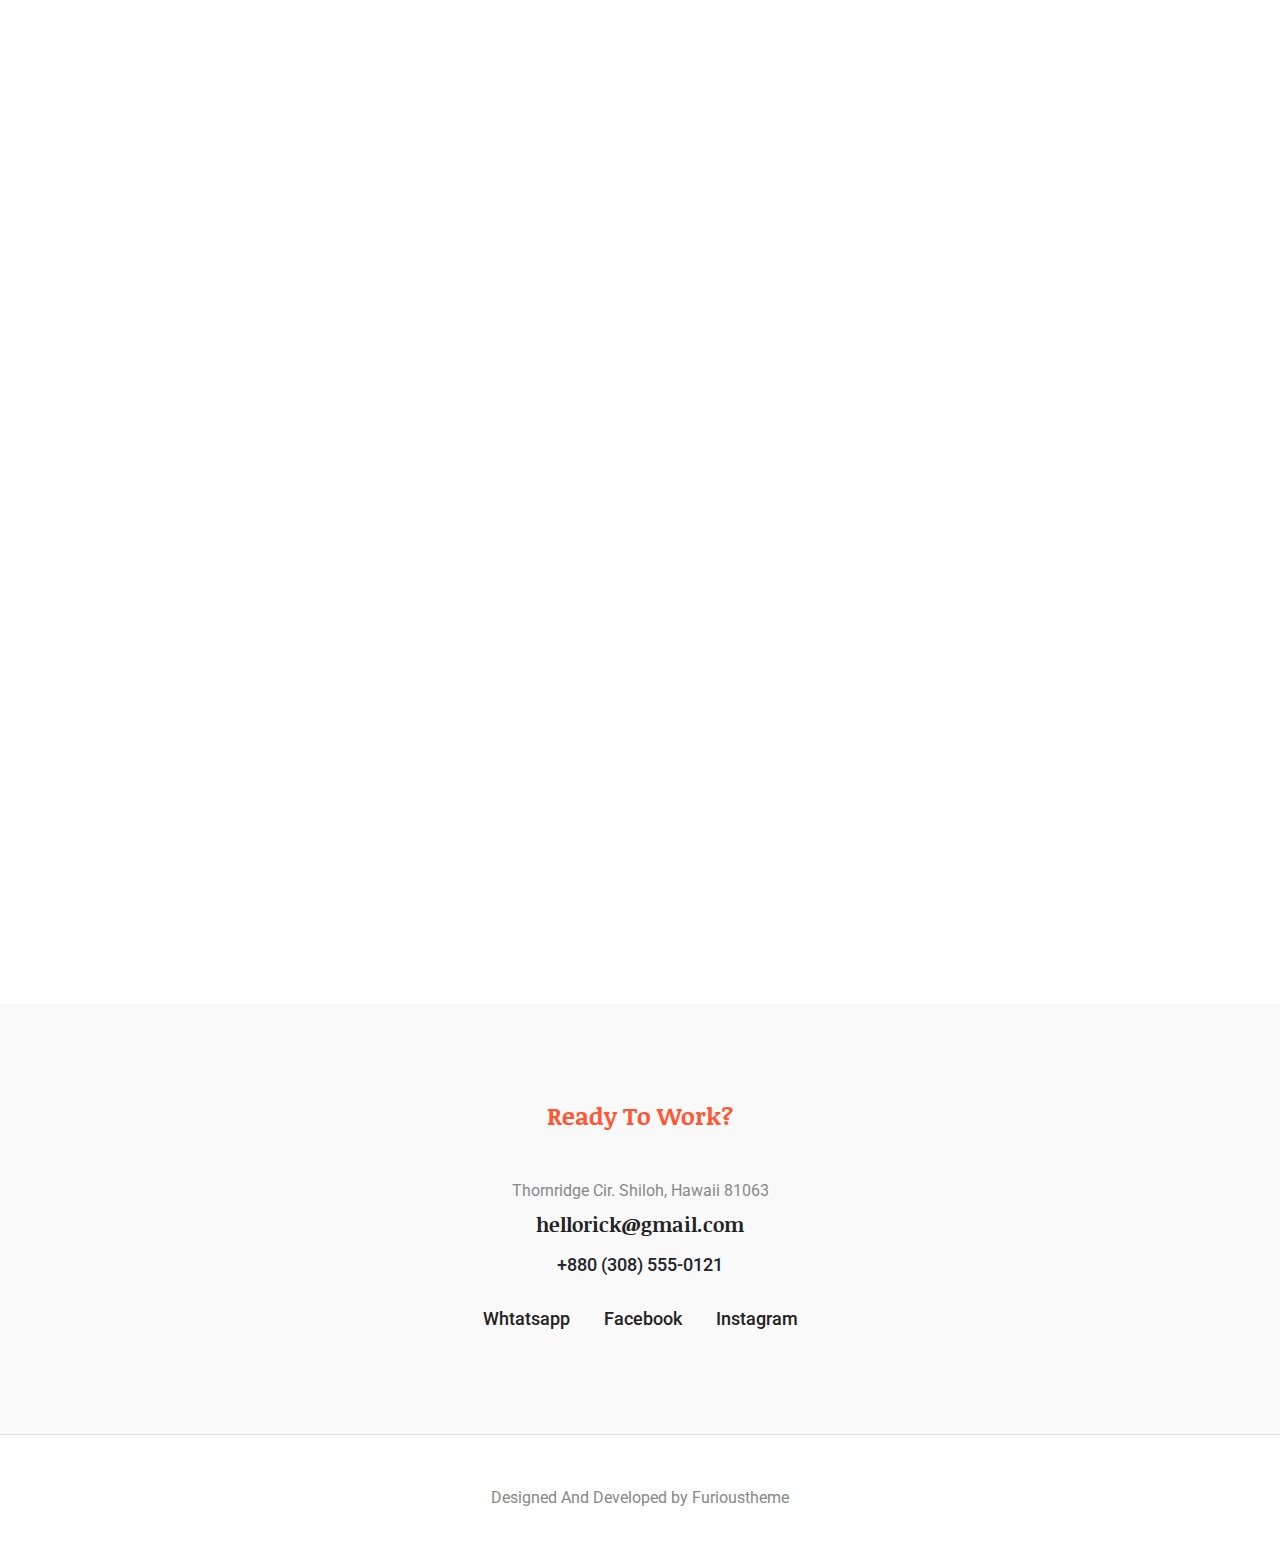
<file: theme/contact.html>
<!DOCTYPE html>

<!--
 // WEBSITE: https://furioustheme.com
 // GITHUB: https://github.com/furioustheme/
-->

<html lang="en">

<head>
  <meta charset="utf-8">
  <title>Portfolio</title>

  <!-- mobile responsive meta -->
  <meta name="viewport" content="width=device-width, initial-scale=1, maximum-scale=5">

  <!-- ** Plugins Needed for the Project ** -->
  <!-- Slick -->
  <link rel="stylesheet" href="plugins/slick/slick.css">

  <!-- Fontawesome -->
  <link rel="stylesheet" href="plugins/font-awesome/fontawesome.min.css">
  <link rel="stylesheet" href="plugins/font-awesome/brands.css">
  <link rel="stylesheet" href="plugins/font-awesome/solid.css">

  <!-- aos -->
  <link rel="stylesheet" href="plugins/aos/aos.css">

  <!-- Main Stylesheet -->
  <link href="css/style.css" rel="stylesheet">

  <!--Favicon-->
  <!-- <link rel="shortcut icon" href="images/favicon.ico" type="image/x-icon">
  <link rel="icon" href="images/favicon.ico" type="image/x-icon"> -->

  <link rel="shortcut icon" href="images/favicon.png" type="image/x-icon">


</head>

<body>

  <div class="preloader">
    <div class="dots dot1">
      <div class="dot"></div>
      <div class="dot"></div>
      <div class="dot"></div>
    </div>
  </div>
<!--================== Header Section Start ==================-->
<header class="navigation border-bottom">
  <nav class="navbar navbar-expand-lg">
    <div class="container">
      <a class="navbar-brand" href="index.html">
        <i class="far fa-envelope"></i>hellorick.developer
      </a>
      <button class="navbar-toggler" type="button" data-bs-toggle="collapse" data-bs-target="#navbarSupportedContent"
        aria-controls="navbarSupportedContent" aria-expanded="false" aria-label="Toggle navigation">
        <i class="fas fa-bars"></i>
      </button>
      <div class="collapse navbar-collapse" id="navbarSupportedContent">
        <ul class="navbar-nav ms-auto mb-lg-0">
          <li class="nav-item">
            <a class="nav-link @@home" aria-current="page" href="index.html">Home</a>
          </li>
          <li class="nav-item">
            <a class="nav-link @@about" href="about.html">About</a>
          </li>
          <!-- <li class="nav-item">
            <a class="nav-link @@portfolio" href="portfolio.html">Portfolio</a>
          </li> -->
          <li class="nav-item dropdown">
            <a class="nav-link dropdown-toggle @@portfolio @@portfolio-single" href="#" id="navbarDropdown" role="button" data-bs-toggle="dropdown" aria-expanded="false">
              Portfolio
            </a>
            <ul class="dropdown-menu" aria-labelledby="navbarDropdown">
              <li><a class="dropdown-item @@portfolio" href="portfolio.html">Portfolio</a></li>
              <li><a class="dropdown-item @@portfolio-single" href="portfolio-single.html">Portfolio single</a></li>
            </ul>
          </li>
         
          <li class="nav-item dropdown">
            <a class="nav-link dropdown-toggle @@blog @@blog-single" href="#" id="navbarDropdown" role="button" data-bs-toggle="dropdown" aria-expanded="false">
              Blog
            </a>
            <ul class="dropdown-menu" aria-labelledby="navbarDropdown">
              <li><a class="dropdown-item @@blog" href="blog.html">blog </a></li>
              <li><a class="dropdown-item @@blog-single" href="blog-single.html">blog single</a></li>
            </ul>
          </li>
          <li class="nav-item">
            <a class="nav-link active" href="contact.html">Contact</a>
          </li>
        </ul>
      </div>
    </div>
  </nav>
</header>
<!--================== Header Section End ==================-->
  <!--================== Contact Section Start ==================-->
  <section class="contact section">
    <div class="container">
      <div class="row justify-content-between align-items-center">
        <div class="col-lg-6">
          <div class="mb-5 mb-lg-0">
            <h3 class="mb-4">Just Say Hi!......</h3>
            <h4 class="mb-5 pb-4 lh-sm">Lorem ipsum dolor sit amet, consectetur </h4>
            <form class="row px-4 px-md-0">
                <div class="col-md-6 contact-from border-bottom pb-4 mb-5">
                  <input type="text" name="name" placeholder="John" autocomplete="off" required>
                  <label>First Name</label>
                </div>
                <div class="col-md-6 contact-from border-bottom pb-4 mb-5">
                  <input type="text" name="name" placeholder="Doe" autocomplete="off" required>
                  <label>Last Name</label>
                </div>
                <div class="col-md-6 contact-from border-bottom pb-4 mb-5">
                  <input type="mail" name="email" placeholder="johndoe@gmail.com" autocomplete="off" required>
                  <label>Mail</label>
                </div>
                <div class="col-md-6 contact-from border-bottom pb-4 mb-5">
                  <input type="text" name="address" placeholder="Address" autocomplete="off" required>
                  <label>Address</label>
                </div>
                <div class="contact-from border-bottom pb-4 mb-5 w-100">
                  <input type="text" placeholder="Message" autocomplete="off" required>
                  <label>Message</label>
                </div>
              <button type="submit" class="btn btn-primary btn-lg mt-4">Submit Now</button>
            </form>
          </div>
        </div>
        <div class="col-lg-5 offset-lg-1">
          <div class="text-center text-lg-start">
            <h4 class="mb-4">Contact information</h4>
            <p class="mb-md-5">4517 Washington Ave. <br>
              Manchester, Kentucky <br>
              United States Of Anerica</p>
              <h4 class="mb-4">Social contacts</h4>
             <ul class="list-inline contact-us">
               <li class="list-inline-item"><a href="#"> <i class="fab fa-facebook"></i></a></li>
               <li class="list-inline-item"><a href="#"><i class="fab fa-twitter"></i></a></li>
               <li class="list-inline-item"><a href="#"><i class="fab fa-linkedin-in"></i></a></li>
               <li class="list-inline-item"><a href="#"><i class="fab fa-skype"></i></a></li>
               <li class="list-inline-item"><a href="#"><i class="fab fa-github"></i></a></li>
             </ul>
          </div>

        </div>
      </div>
    </div>
  </section>
  <!--================== Contact Section End ==================-->

  <div class="backtotop">
  <i class="fas fa-angle-up"></i>
</div>
<!--================== Footer Section Start ==================-->
<footer>
  <div class="footer-top section">
    <div class="container">
      <div class="row">
        <div class="col-lg-6 mx-auto text-center">
          <h2 class="text-primary h4 fw-bold mb-md-5 mb-3">Ready To Work?</h2>
          <p class="mb-2">Thornridge Cir. Shiloh, Hawaii 81063</p>
          <a href="#" class="mb-3 h6 text-tertiary d-block">hellorick@gmail.com</a>
          <a class="mb-lg-4 mb-3 d-inline-block text-dark" href="#">+880 (308) 555-0121</a>
          <ul class="list-inline">
            <li class="list-inline-item"><a href="#">Whtatsapp</a></li>
            <li class="list-inline-item"><a href="#">Facebook</a></li>
            <li class="list-inline-item"><a href="#">Instagram</a></li>
          </ul>
        </div>
      </div>
    </div>
  </div>
  <div class="footer-bottom text-center py-md-5 py-4 mb-0 border-top">
    <div class="container">
      <div class="row">
        <div class="col-12">
          <p class="mb-0">Designed And Developed by <a rel="nofollow" href="https://furioustheme.com/ " target="blank">Furioustheme
          </a>
          </p>
        </div>
      </div>
    </div>
  </div>
</footer>
<!--================== Footer Section End ==================-->   
  <!-- jQuery -->
<script src="plugins/jquery/jquery.min.js"></script>
<!-- Bootstrap JS -->
<script src="plugins/bootstrap/bootstrap.bundle.min.js"></script>
<!-- slick-slider-->
<script src="plugins/slick/slick.min.js"></script>
<!-- aos -->
<script src="plugins/aos/aos.js"></script>
<!-- isotope -->
<script src="plugins/shuffle/shuffle.js"></script>
<!-- Main Script -->
<script src="js/script.js"></script>

</body>

</html>
</file>
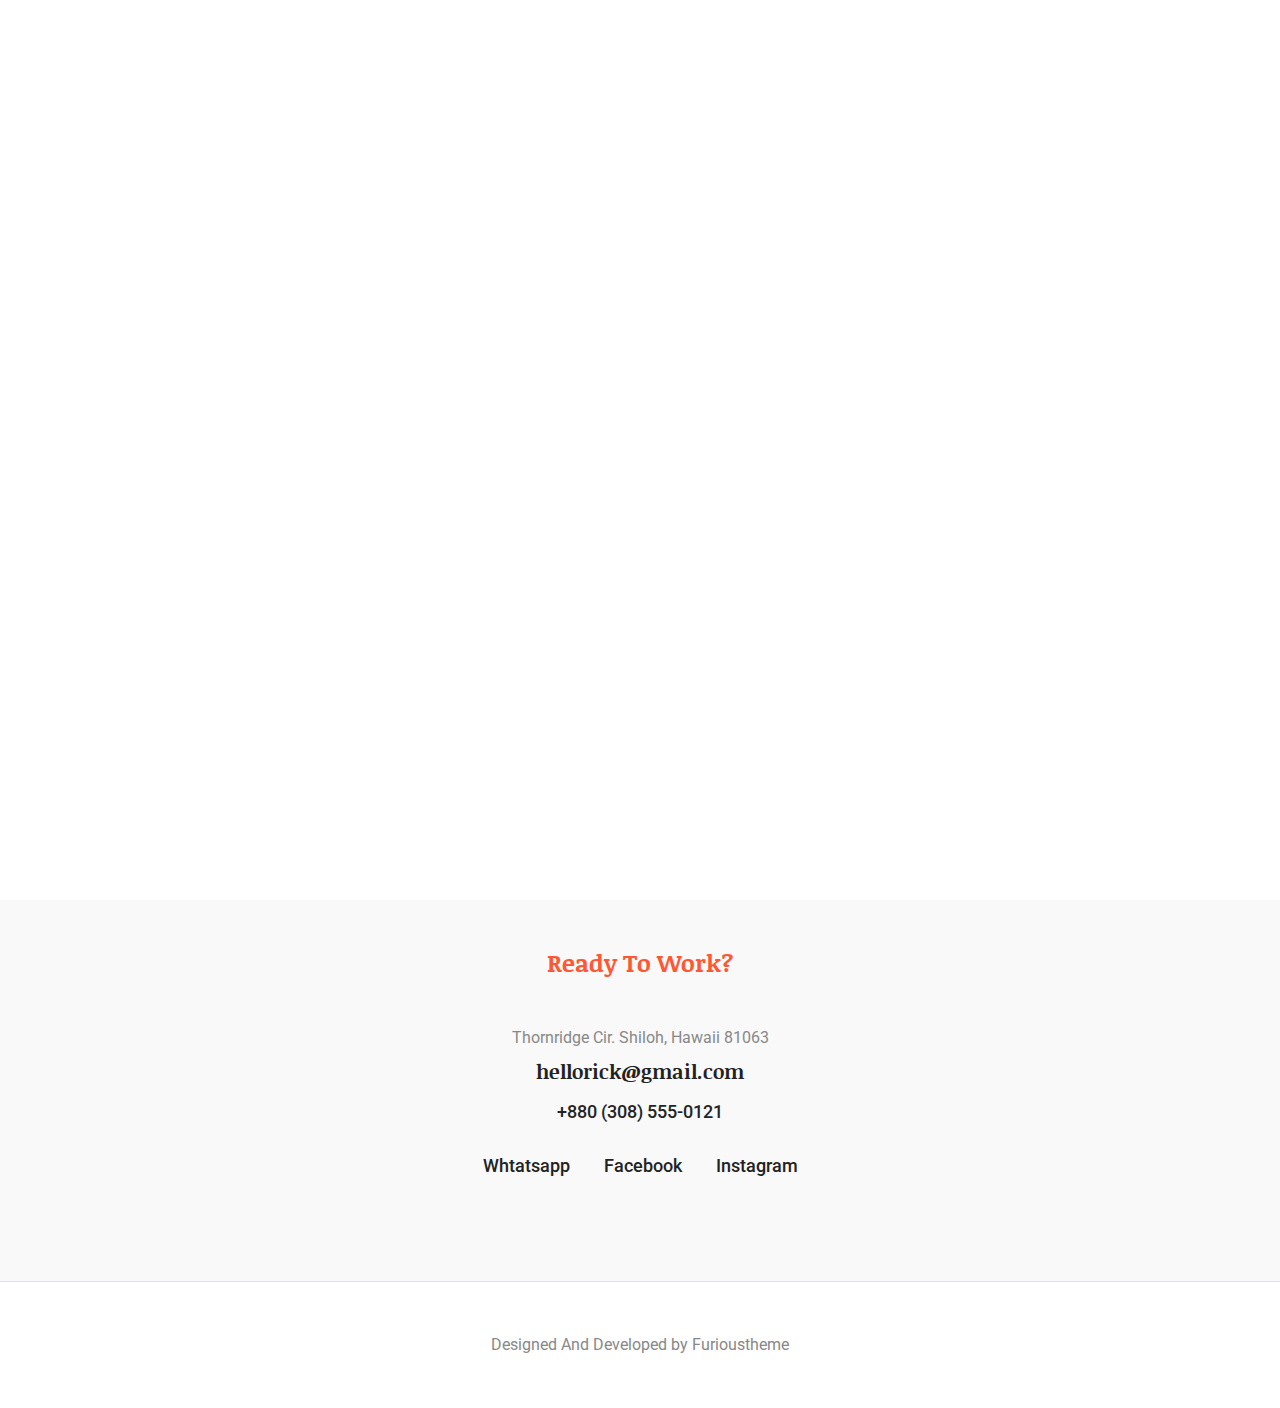
<file: theme/portfolio-single.html>
<!DOCTYPE html>

<!--
 // WEBSITE: https://furioustheme.com
 // GITHUB: https://github.com/furioustheme/
-->

<html lang="en">

<head>
  <meta charset="utf-8">
  <title>Portfolio</title>

  <!-- mobile responsive meta -->
  <meta name="viewport" content="width=device-width, initial-scale=1, maximum-scale=5">

  <!-- ** Plugins Needed for the Project ** -->
  <!-- Slick -->
  <link rel="stylesheet" href="plugins/slick/slick.css">

  <!-- Fontawesome -->
  <link rel="stylesheet" href="plugins/font-awesome/fontawesome.min.css">
  <link rel="stylesheet" href="plugins/font-awesome/brands.css">
  <link rel="stylesheet" href="plugins/font-awesome/solid.css">

  <!-- aos -->
  <link rel="stylesheet" href="plugins/aos/aos.css">

  <!-- Main Stylesheet -->
  <link href="css/style.css" rel="stylesheet">

  <!--Favicon-->
  <!-- <link rel="shortcut icon" href="images/favicon.ico" type="image/x-icon">
  <link rel="icon" href="images/favicon.ico" type="image/x-icon"> -->

  <link rel="shortcut icon" href="images/favicon.png" type="image/x-icon">


</head>

<body>

  <div class="preloader">
    <div class="dots dot1">
      <div class="dot"></div>
      <div class="dot"></div>
      <div class="dot"></div>
    </div>
  </div>
<!--================== Header Section Start ==================-->
<header class="navigation border-bottom">
  <nav class="navbar navbar-expand-lg">
    <div class="container">
      <a class="navbar-brand" href="index.html">
        <i class="far fa-envelope"></i>hellorick.developer
      </a>
      <button class="navbar-toggler" type="button" data-bs-toggle="collapse" data-bs-target="#navbarSupportedContent"
        aria-controls="navbarSupportedContent" aria-expanded="false" aria-label="Toggle navigation">
        <i class="fas fa-bars"></i>
      </button>
      <div class="collapse navbar-collapse" id="navbarSupportedContent">
        <ul class="navbar-nav ms-auto mb-lg-0">
          <li class="nav-item">
            <a class="nav-link @@home" aria-current="page" href="index.html">Home</a>
          </li>
          <li class="nav-item">
            <a class="nav-link @@about" href="about.html">About</a>
          </li>
          <!-- <li class="nav-item">
            <a class="nav-link @@portfolio" href="portfolio.html">Portfolio</a>
          </li> -->
          <li class="nav-item dropdown">
            <a class="nav-link dropdown-toggle @@portfolio active" href="#" id="navbarDropdown" role="button" data-bs-toggle="dropdown" aria-expanded="false">
              Portfolio
            </a>
            <ul class="dropdown-menu" aria-labelledby="navbarDropdown">
              <li><a class="dropdown-item @@portfolio" href="portfolio.html">Portfolio</a></li>
              <li><a class="dropdown-item active" href="portfolio-single.html">Portfolio single</a></li>
            </ul>
          </li>
         
          <li class="nav-item dropdown">
            <a class="nav-link dropdown-toggle @@blog @@blog-single" href="#" id="navbarDropdown" role="button" data-bs-toggle="dropdown" aria-expanded="false">
              Blog
            </a>
            <ul class="dropdown-menu" aria-labelledby="navbarDropdown">
              <li><a class="dropdown-item @@blog" href="blog.html">blog </a></li>
              <li><a class="dropdown-item @@blog-single" href="blog-single.html">blog single</a></li>
            </ul>
          </li>
          <li class="nav-item">
            <a class="nav-link @@contact" href="contact.html">Contact</a>
          </li>
        </ul>
      </div>
    </div>
  </nav>
</header>
<!--================== Header Section End ==================-->

<!--================== Project Section Start ==================-->
<section class="section">
  <div class="container">
    <div class="row g-4 align-items-center">

      <div class="col-lg-6">
        <img src="images/project-img-two.png" alt="portfolio" class="img-fluid">
      </div>
      <div class="col-lg-6 ps-lg-5">
        <div class="mb-4">
          <h2 class="text-capitalize mb-3 h3">A Feast Of A Time-Honored History</h2>
          <p>There are many variations of passages of Lorem Ipsum available, but the majority have suffered
            alteration in some form.</p>
          <p>Lorem ipsum dolor sit amet consectetur adipisicing elit. Quibusdam ipsum consequatur voluptate quis sed
            perferendis at sequi a nesciunt fuga harum nulla cumque quasi sunt laborum in explicabo, assumenda ad.</p>
        </div>


        <h4 class="mb-2">Technology</h4>
        <p> Communication / Social media / Content management systems / Analytics </p>

        <h4 class="mb-2">Categories </h4>
        <p>Marketing</p>

        <a href="#" class="text-capitalize btn btn-outline-primary px-4 py-2">Project Link</a>
      </div>

    </div>
  </div>
</section>
<!--================== Project Section End ==================-->



<div class="backtotop">
  <i class="fas fa-angle-up"></i>
</div>
<!--================== Footer Section Start ==================-->
<footer>
  <div class="footer-top section">
    <div class="container">
      <div class="row">
        <div class="col-lg-6 mx-auto text-center">
          <h2 class="text-primary h4 fw-bold mb-md-5 mb-3">Ready To Work?</h2>
          <p class="mb-2">Thornridge Cir. Shiloh, Hawaii 81063</p>
          <a href="#" class="mb-3 h6 text-tertiary d-block">hellorick@gmail.com</a>
          <a class="mb-lg-4 mb-3 d-inline-block text-dark" href="#">+880 (308) 555-0121</a>
          <ul class="list-inline">
            <li class="list-inline-item"><a href="#">Whtatsapp</a></li>
            <li class="list-inline-item"><a href="#">Facebook</a></li>
            <li class="list-inline-item"><a href="#">Instagram</a></li>
          </ul>
        </div>
      </div>
    </div>
  </div>
  <div class="footer-bottom text-center py-md-5 py-4 mb-0 border-top">
    <div class="container">
      <div class="row">
        <div class="col-12">
          <p class="mb-0">Designed And Developed by <a rel="nofollow" href="https://furioustheme.com/ " target="blank">Furioustheme
          </a>
          </p>
        </div>
      </div>
    </div>
  </div>
</footer>
<!--================== Footer Section End ==================-->
<!-- jQuery -->
<script src="plugins/jquery/jquery.min.js"></script>
<!-- Bootstrap JS -->
<script src="plugins/bootstrap/bootstrap.bundle.min.js"></script>
<!-- slick-slider-->
<script src="plugins/slick/slick.min.js"></script>
<!-- aos -->
<script src="plugins/aos/aos.js"></script>
<!-- isotope -->
<script src="plugins/shuffle/shuffle.js"></script>
<!-- Main Script -->
<script src="js/script.js"></script>

</body>

</html>
</file>
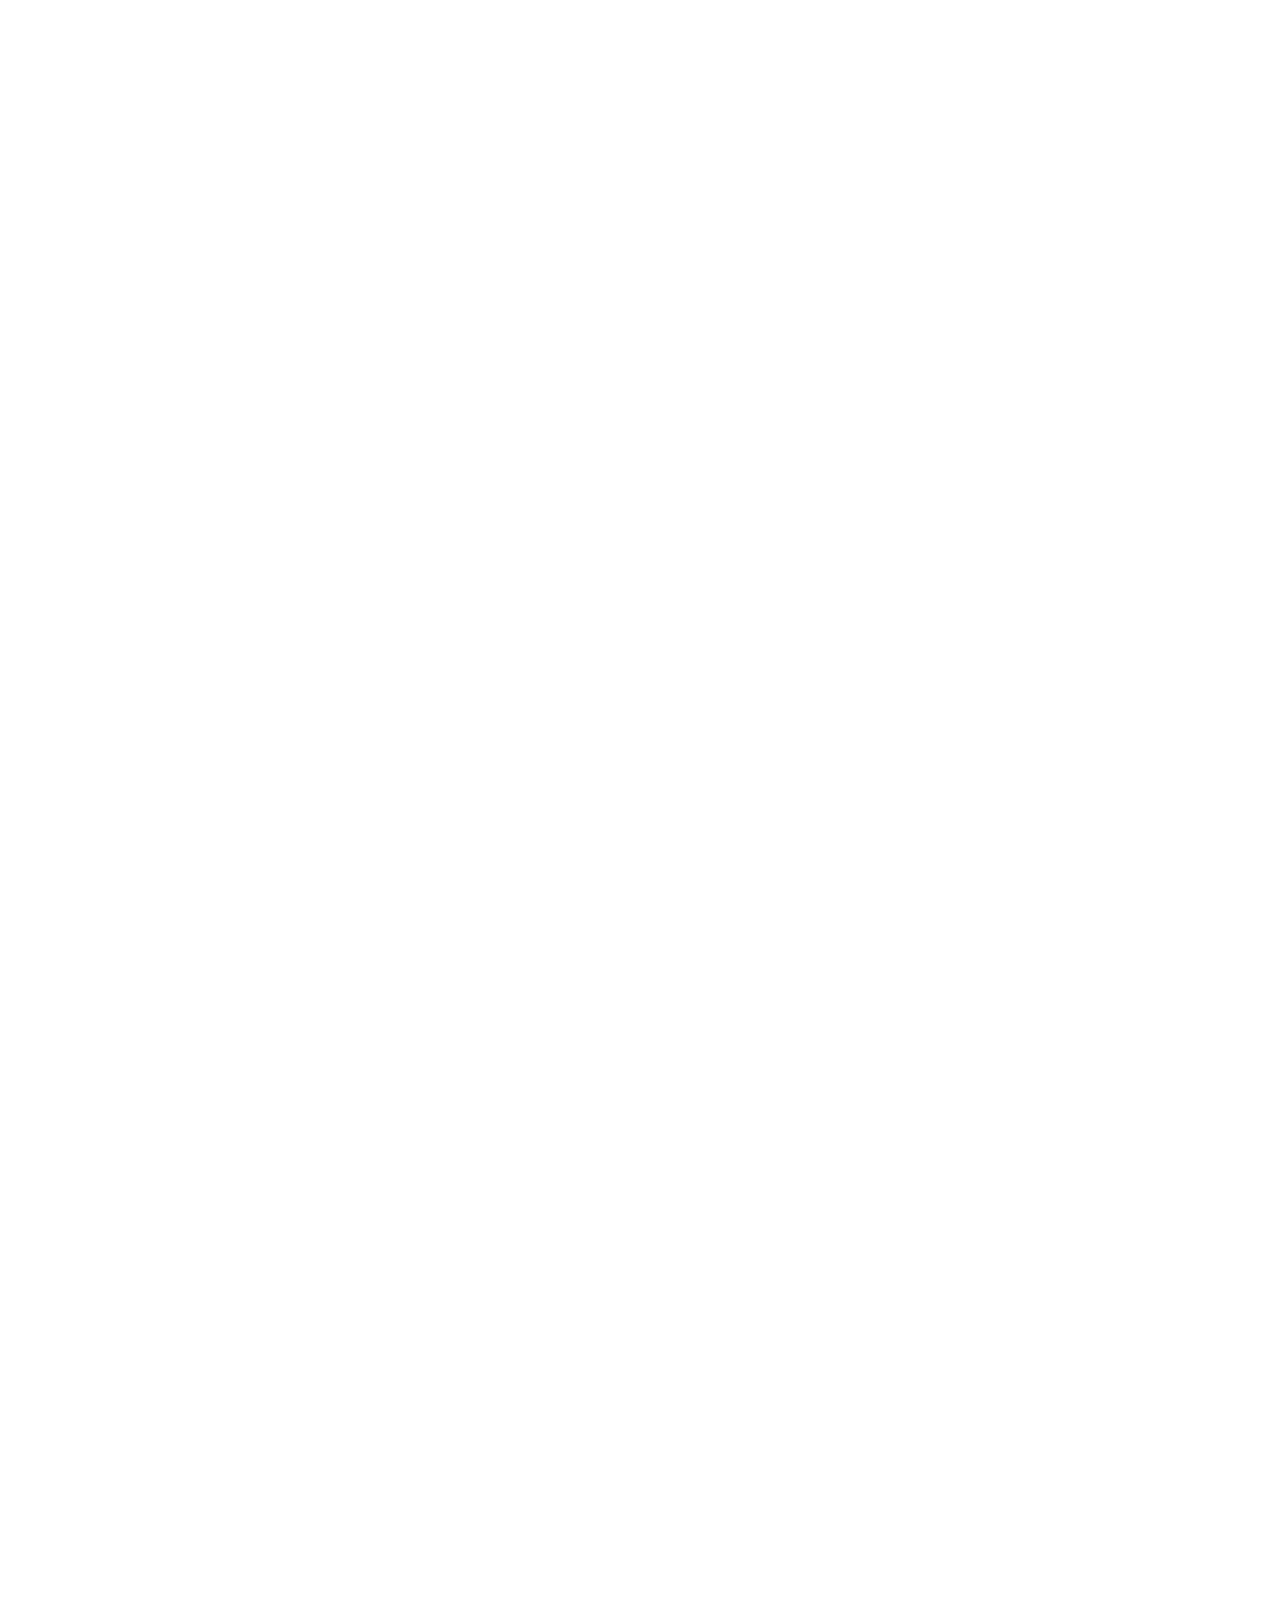
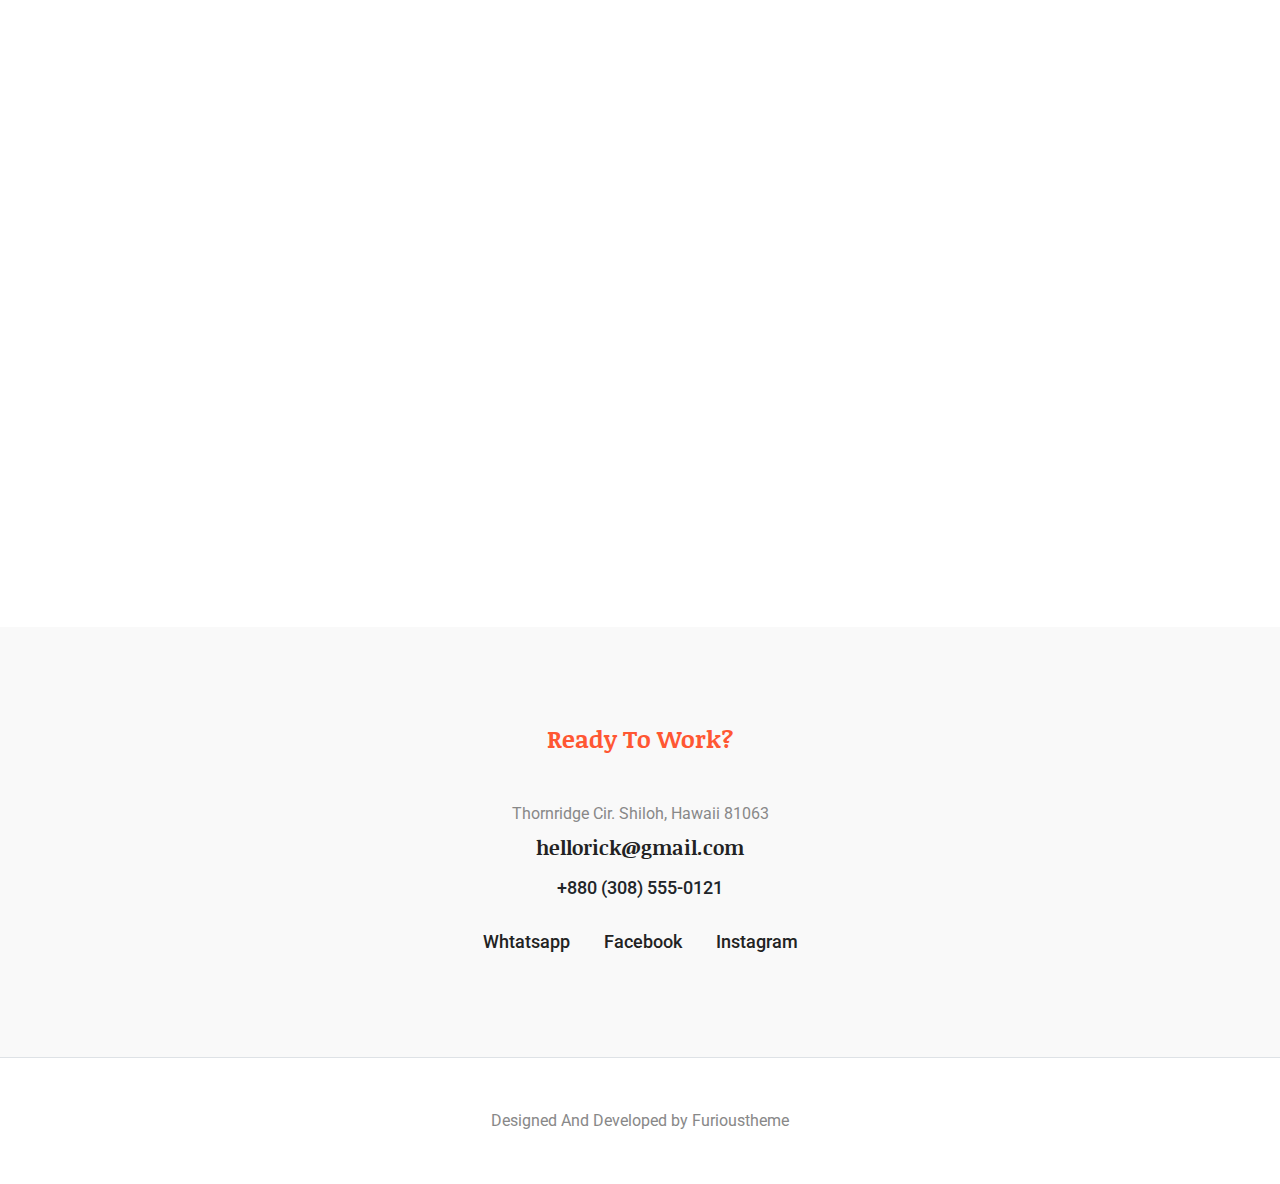
<file: theme/portfolio.html>
<!DOCTYPE html>

<!--
 // WEBSITE: https://furioustheme.com
 // GITHUB: https://github.com/furioustheme/
-->

<html lang="en">

<head>
  <meta charset="utf-8">
  <title>Portfolio</title>

  <!-- mobile responsive meta -->
  <meta name="viewport" content="width=device-width, initial-scale=1, maximum-scale=5">

  <!-- ** Plugins Needed for the Project ** -->
  <!-- Slick -->
  <link rel="stylesheet" href="plugins/slick/slick.css">

  <!-- Fontawesome -->
  <link rel="stylesheet" href="plugins/font-awesome/fontawesome.min.css">
  <link rel="stylesheet" href="plugins/font-awesome/brands.css">
  <link rel="stylesheet" href="plugins/font-awesome/solid.css">

  <!-- aos -->
  <link rel="stylesheet" href="plugins/aos/aos.css">

  <!-- Main Stylesheet -->
  <link href="css/style.css" rel="stylesheet">

  <!--Favicon-->
  <!-- <link rel="shortcut icon" href="images/favicon.ico" type="image/x-icon">
  <link rel="icon" href="images/favicon.ico" type="image/x-icon"> -->

  <link rel="shortcut icon" href="images/favicon.png" type="image/x-icon">


</head>

<body>

  <div class="preloader">
    <div class="dots dot1">
      <div class="dot"></div>
      <div class="dot"></div>
      <div class="dot"></div>
    </div>
  </div>
<!--================== Header Section Start ==================-->
<header class="navigation border-bottom">
  <nav class="navbar navbar-expand-lg">
    <div class="container">
      <a class="navbar-brand" href="index.html">
        <i class="far fa-envelope"></i>hellorick.developer
      </a>
      <button class="navbar-toggler" type="button" data-bs-toggle="collapse" data-bs-target="#navbarSupportedContent"
        aria-controls="navbarSupportedContent" aria-expanded="false" aria-label="Toggle navigation">
        <i class="fas fa-bars"></i>
      </button>
      <div class="collapse navbar-collapse" id="navbarSupportedContent">
        <ul class="navbar-nav ms-auto mb-lg-0">
          <li class="nav-item">
            <a class="nav-link @@home" aria-current="page" href="index.html">Home</a>
          </li>
          <li class="nav-item">
            <a class="nav-link @@about" href="about.html">About</a>
          </li>
          <!-- <li class="nav-item">
            <a class="nav-link active" href="portfolio.html">Portfolio</a>
          </li> -->
          <li class="nav-item dropdown">
            <a class="nav-link dropdown-toggle active active-single" href="#" id="navbarDropdown" role="button" data-bs-toggle="dropdown" aria-expanded="false">
              Portfolio
            </a>
            <ul class="dropdown-menu" aria-labelledby="navbarDropdown">
              <li><a class="dropdown-item active" href="portfolio.html">Portfolio</a></li>
              <li><a class="dropdown-item active-single" href="portfolio-single.html">Portfolio single</a></li>
            </ul>
          </li>
         
          <li class="nav-item dropdown">
            <a class="nav-link dropdown-toggle @@blog @@blog-single" href="#" id="navbarDropdown" role="button" data-bs-toggle="dropdown" aria-expanded="false">
              Blog
            </a>
            <ul class="dropdown-menu" aria-labelledby="navbarDropdown">
              <li><a class="dropdown-item @@blog" href="blog.html">blog </a></li>
              <li><a class="dropdown-item @@blog-single" href="blog-single.html">blog single</a></li>
            </ul>
          </li>
          <li class="nav-item">
            <a class="nav-link @@contact" href="contact.html">Contact</a>
          </li>
        </ul>
      </div>
    </div>
  </nav>
</header>
<!--================== Header Section End ==================-->

<!--================== Project Section Start ==================-->
<section class="projects section">
  <div class="container">
    <div class="row mb-5 text-center">
      <div class="col-lg-6 col-12 mx-auto ">
        <div class="section-title mb-5">
          <h2>My <strong>
              Selected
              <svg class="" width="198" height="21" viewBox="0 0 198 21" fill="none" xmlns="http://www.w3.org/2000/svg">
                <path
                  d="M2 18.7327C13.8854 9.74093 29.4859 8.69377 43.6964 6.03115C65.1095 2.01897 86.6266 1.40829 108.405 2.01061C137.628 2.81881 166.558 7.3721 195.577 11.0296"
                  stroke="#FF5733" stroke-width="3" stroke-linecap="round" stroke-linejoin="round" />
              </svg>
            </strong> projects

          </h2>
        </div>
      </div>

      <div class="col-12">
        <div class="btn-group portfolio-filters mb-3 mt-3" data-toggle="buttons">
          <label class="btn btn-outline-primary active">
            <input type="radio" name="shuffle-filter" value="all" checked="checked" />All
          </label>
          <label class="btn btn-outline-primary">
            <input type="radio" name="shuffle-filter" value="events">Events
          </label>
          <label class="btn btn-outline-primary">
            <input type="radio" name="shuffle-filter" value="exhibition">Exhibition
          </label>
          <label class="btn btn-outline-primary">
            <input type="radio" name="shuffle-filter" value="marketing">Marketing
          </label>
          <label class="btn btn-outline-primary">
            <input type="radio" name="shuffle-filter" value="Branding"> branding
          </label>
        </div>
      </div>
    </div>
    <div class="row g-4 g-md-5 my-shuffle">
      <div class="col-md-6 image-item" data-groups="[&quot;exhibition&quot;]">
        <div class="card rounded-0 border-0" data-aos="fade-up" data-aos-duration="1500">
          <img class="img-fluid" src="images/project-img.png" alt="img">
          <div class="card-img-overlay">
            <div class="card-body">
              <a href="portfolio-single.html" class="h4 text-white"> Drinking from the sea of knowledge</a>
              <ul class="meta-list list-unstyled d-flex">
                <li class="list-inline-item text-white fw-normal">Digital</li>
                <li class="list-inline-item text-white fw-normal">Exhibition</li>
              </ul>
            </div>
          </div>
        </div>
      </div>
      <div class="col-md-6 image-item" data-groups="[&quot;Branding&quot;]">
        <div class="card rounded-0 border-0" data-aos="fade-up" data-aos-duration="1500">
          <img class="img-fluid" src="images/project-img-one.png" alt="img">
          <div class="card-img-overlay">
            <div class="card-body">
              <a href="portfolio-single.html" class="h4 text-white ">A Feast Of A Time-Honored History</a>
              <ul class="meta-list list-unstyled d-flex">
                <li class="list-inline-item text-white fw-normal">Digital</li>
                <li class="list-inline-item text-white fw-normal">Branding</li>
              </ul>
            </div>
          </div>

        </div>
      </div>
      <div class="col-md-6 image-item" data-groups="[&quot;events&quot;]">
        <div class="card rounded-0 border-0" data-aos="fade-up" data-aos-duration="2000">
          <img class="img-fluid" src="images/project-img-two.png" alt="img">
          <div class="card-img-overlay">
            <div class="card-body">
              <a href="portfolio-single.html" class="h4 text-white ">Google Play ACG Interactive Game</a>
              <ul class="meta-list list-unstyled d-flex">
                <li class="list-inline-item text-white fw-normal">Digital</li>
                <li class="list-inline-item text-white fw-normal">Events</li>
              </ul>
            </div>
          </div>

        </div>
      </div>
      <div class="col-md-6 image-item" data-groups="[&quot;marketing&quot;]">
        <div class="card rounded-0 border-0" data-aos="fade-up" data-aos-duration="2000">
          <img class="img-fluid" src="images/project-img-three.png" alt="img">
          <div class="card-img-overlay">
            <div class="card-body">
              <a href="portfolio-single.html" class="h4 text-white ">Monopoly Dreams Hong Kong</a>
              <ul class="meta-list list-unstyled d-flex">
                <li class="list-inline-item text-white fw-normal">Digital</li>
                <li class="list-inline-item text-white fw-normal">Marketing</li>
              </ul>
            </div>
          </div>

        </div>
      </div>
      <div class="col-md-6 image-item" data-groups="[&quot;exhibition&quot;]">
        <div class="card rounded-0 border-0" data-aos="fade-up" data-aos-duration="2500">
          <img class="img-fluid" src="images/project-img.png" alt="img">
          <div class="card-img-overlay">
            <div class="card-body">
              <a href="portfolio-single.html" class="h4 text-white"> Drinking from the sea of knowledge</a>
              <ul class="meta-list list-unstyled d-flex">
                <li class="list-inline-item text-white fw-normal">Digital</li>
                <li class="list-inline-item text-white fw-normal">Exhibition</li>
              </ul>
            </div>
          </div>
        </div>
      </div>
      <div class="col-md-6 image-item" data-groups="[&quot;Branding&quot;]">
        <div class="card rounded-0 border-0" data-aos="fade-up" data-aos-duration="2500">
          <img class="img-fluid" src="images/project-img-one.png" alt="img">
          <div class="card-img-overlay">
            <div class="card-body">
              <a href="portfolio-single.html" class="h4 text-white ">A Feast Of A Time-Honored History</a>
              <ul class="meta-list list-unstyled d-flex">
                <li class="list-inline-item text-white fw-normal">Digital</li>
                <li class="list-inline-item text-white fw-normal">Branding</li>
              </ul>
            </div>
          </div>

        </div>
      </div>
    </div>
  </div>
</section>
<!--================== Project Section End ==================-->

<div class="backtotop">
  <i class="fas fa-angle-up"></i>
</div>
<!--================== Footer Section Start ==================-->
<footer>
  <div class="footer-top section">
    <div class="container">
      <div class="row">
        <div class="col-lg-6 mx-auto text-center">
          <h2 class="text-primary h4 fw-bold mb-md-5 mb-3">Ready To Work?</h2>
          <p class="mb-2">Thornridge Cir. Shiloh, Hawaii 81063</p>
          <a href="#" class="mb-3 h6 text-tertiary d-block">hellorick@gmail.com</a>
          <a class="mb-lg-4 mb-3 d-inline-block text-dark" href="#">+880 (308) 555-0121</a>
          <ul class="list-inline">
            <li class="list-inline-item"><a href="#">Whtatsapp</a></li>
            <li class="list-inline-item"><a href="#">Facebook</a></li>
            <li class="list-inline-item"><a href="#">Instagram</a></li>
          </ul>
        </div>
      </div>
    </div>
  </div>
  <div class="footer-bottom text-center py-md-5 py-4 mb-0 border-top">
    <div class="container">
      <div class="row">
        <div class="col-12">
          <p class="mb-0">Designed And Developed by <a rel="nofollow" href="https://furioustheme.com/ " target="blank">Furioustheme
          </a>
          </p>
        </div>
      </div>
    </div>
  </div>
</footer>
<!--================== Footer Section End ==================-->
<!-- jQuery -->
<script src="plugins/jquery/jquery.min.js"></script>
<!-- Bootstrap JS -->
<script src="plugins/bootstrap/bootstrap.bundle.min.js"></script>
<!-- slick-slider-->
<script src="plugins/slick/slick.min.js"></script>
<!-- aos -->
<script src="plugins/aos/aos.js"></script>
<!-- isotope -->
<script src="plugins/shuffle/shuffle.js"></script>
<!-- Main Script -->
<script src="js/script.js"></script>

</body>

</html>
</file>
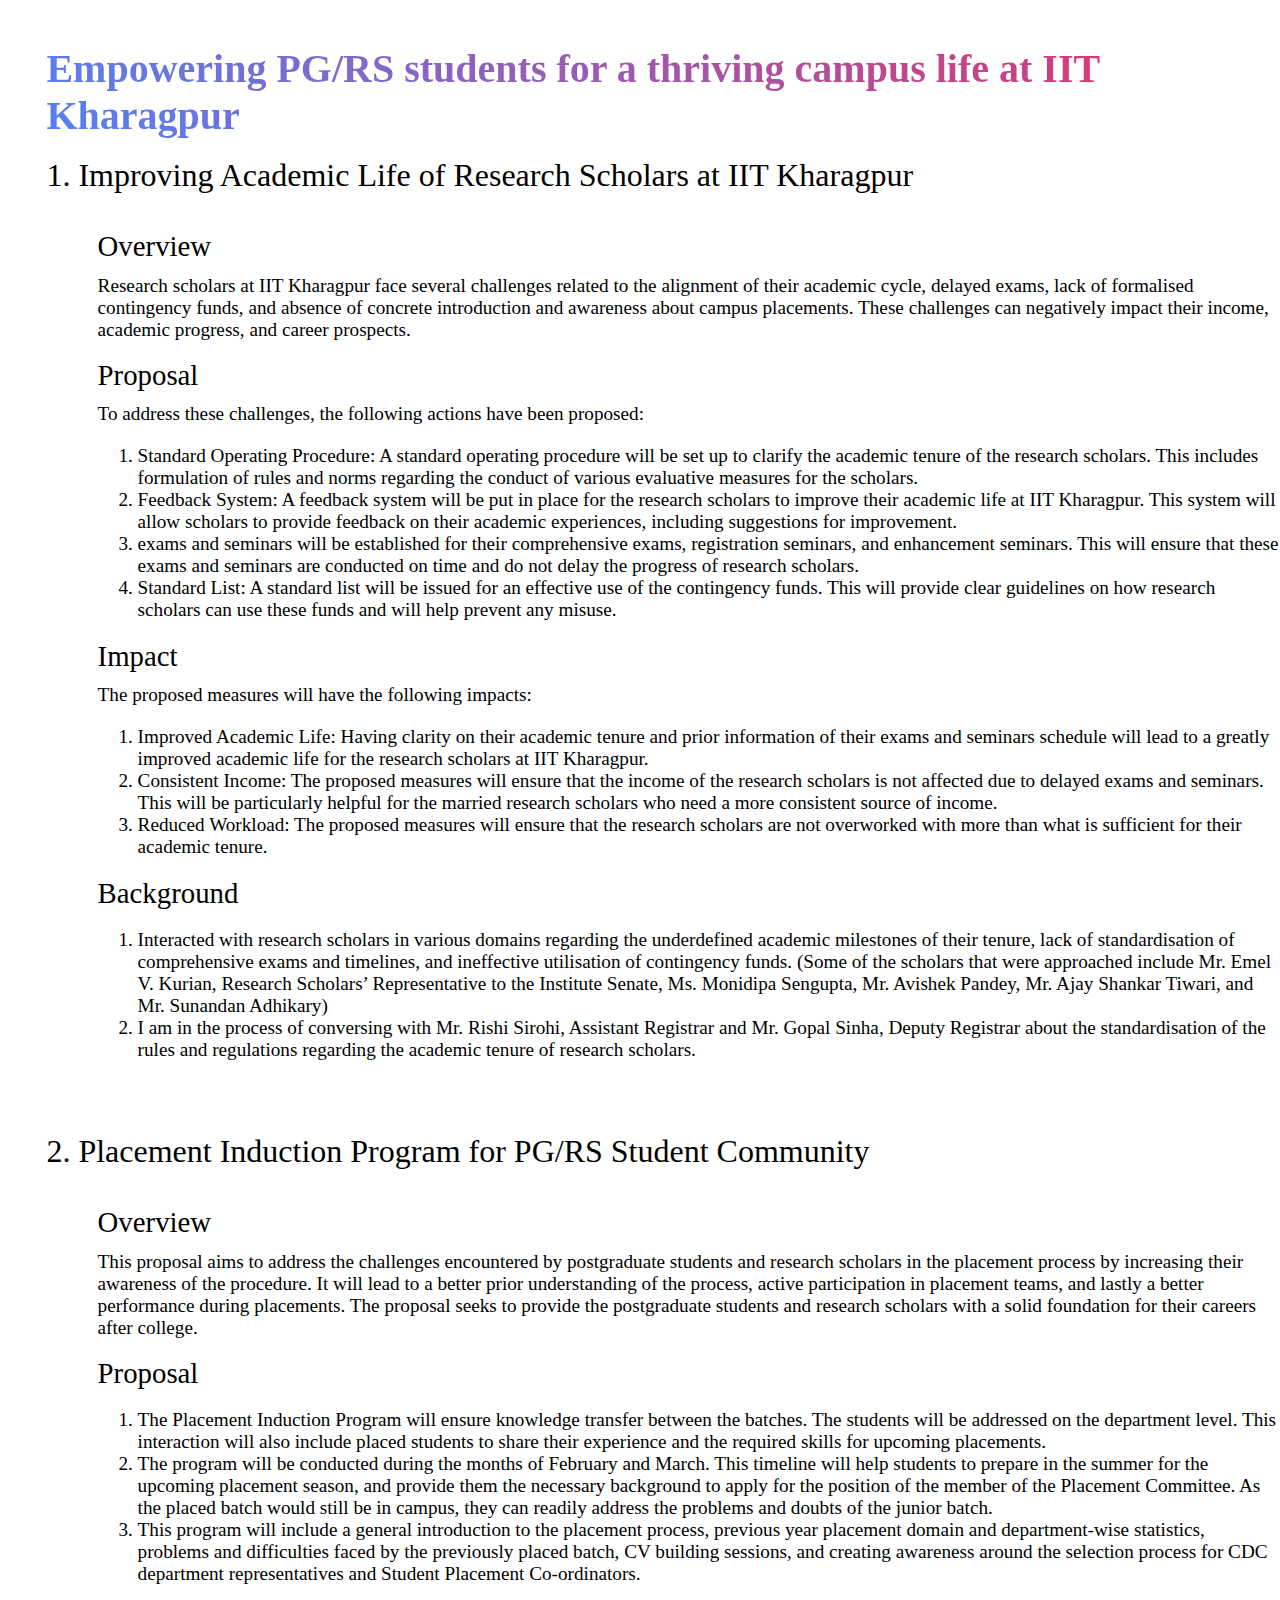
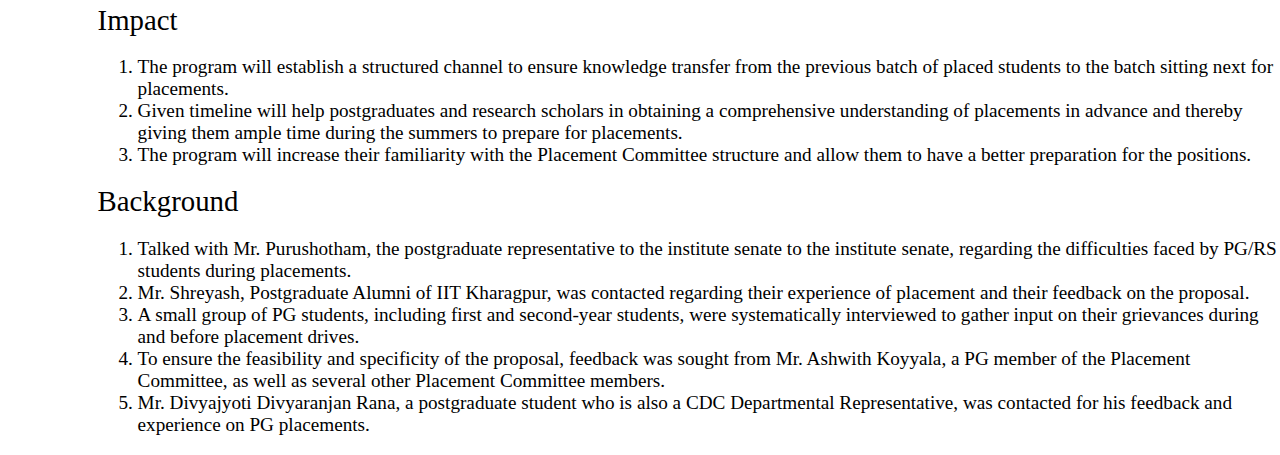
<file: theme/prop1.html>
<!DOCTYPE html>

<!--
 // WEBSITE: https://furioustheme.com
 // GITHUB: https://github.com/furioustheme/
-->

<html lang="en">

<head>
    <meta charset="utf-8" />
    <link rel="stylesheet" href="css/prop.css" />

    <title>Portfolio 1</title>
</head>

<body>
    <div class="main">
        <div class="heading">
            Empowering PG/RS students for a thriving campus life at IIT Kharagpur
        </div>
        <div class="subheading_1">
            <div class="subheading_1_title">
                1. Improving Academic Life of Research Scholars at IIT Kharagpur
            </div>
            <div class="subheading_1_content">
                <div class="overview">
                    <div class="overview_heading">Overview</div>
                    <div class="overview_content">
                        Research scholars at IIT Kharagpur face several challenges related to
                        the alignment of their academic cycle, delayed exams, lack of
                        formalised contingency funds, and absence of concrete introduction and
                        awareness about campus placements. These challenges can negatively
                        impact their income, academic progress, and career prospects.
                    </div>
                </div>

                <div class="proposal">
                    <div class="proposal_heading">Proposal</div>
                    <div class="proposal_content">
                        To address these challenges, the following actions have been proposed:
                        <ol>
                            <li>
                                Standard Operating Procedure: A standard operating procedure will
                                be set up to clarify the academic tenure of the research scholars.
                                This includes formulation of rules and norms regarding the conduct
                                of various evaluative measures for the scholars.
                            </li>
                            <li>
                                Feedback System: A feedback system will be put in place for the
                                research scholars to improve their academic life at IIT Kharagpur.
                                This system will allow scholars to provide feedback on their
                                academic experiences, including suggestions for improvement.
                            </li>
                            <li>
                                exams and seminars will be established for their comprehensive
                                exams, registration seminars, and enhancement seminars. This will
                                ensure that these exams and seminars are conducted on time and do
                                not delay the progress of research scholars.
                            </li>
                            <li>
                                Standard List: A standard list will be issued for an effective use
                                of the contingency funds. This will provide clear guidelines on
                                how research scholars can use these funds and will help prevent
                                any misuse.
                            </li>
                        </ol>
                    </div>
                </div>

                <div class="impact">
                    <div class="impact_heading">Impact</div>
                    <div class="impact_content">
                        The proposed measures will have the following impacts:
                        <ol>
                            <li>
                                Improved Academic Life: Having clarity on their academic tenure
                                and prior information of their exams and seminars schedule will
                                lead to a greatly improved academic life for the research scholars
                                at IIT Kharagpur.
                            </li>
                            <li>
                                Consistent Income: The proposed measures will ensure that the
                                income of the research scholars is not affected due to delayed
                                exams and seminars. This will be particularly helpful for the
                                married research scholars who need a more consistent source of
                                income.
                            </li>
                            <li>
                                Reduced Workload: The proposed measures will ensure that the
                                research scholars are not overworked with more than what is
                                sufficient for their academic tenure.
                            </li>
                        </ol>
                    </div>
                </div>
                <div class="background">
                    <div class="background_heading">Background</div>
                    <div class="background_content">
                        <ol>
                            <li>Interacted with research scholars in various domains regarding the underdefined academic
                                milestones of their tenure, lack of standardisation of comprehensive exams and
                                timelines,
                                and
                                ineffective utilisation of contingency funds. (Some of the scholars that were approached
                                include
                                Mr. Emel V. Kurian, Research Scholars’ Representative to the Institute Senate, Ms.
                                Monidipa
                                Sengupta, Mr. Avishek Pandey, Mr. Ajay Shankar Tiwari, and Mr. Sunandan Adhikary)</li>
                            <li>I am in the process of conversing with Mr. Rishi Sirohi, Assistant Registrar and Mr.
                                Gopal
                                Sinha, Deputy Registrar about the standardisation of the rules and regulations regarding
                                the
                                academic tenure of research scholars.</li>
                        </ol>
                    </div>
                </div>
            </div>
        </div>





        <div class="subheading_1">
            <div class="subheading_2_title">
                2. Placement Induction Program for PG/RS Student Community
            </div>
            <div class="subheading_2_content">
                <div class="overview">
                    <div class="overview_heading">Overview</div>
                    <div class="overview_content">

                        This proposal aims to address the challenges encountered by postgraduate students and research
                        scholars in the placement process by increasing their awareness of the procedure. It will lead
                        to a
                        better prior understanding of the process, active participation in placement teams, and lastly a
                        better performance during placements. The proposal seeks to provide the postgraduate students
                        and
                        research scholars with a solid foundation for their careers after college.
                    </div>
                </div>

                <div class="proposal">
                    <div class="proposal_heading">Proposal</div>
                    <div class="proposal_content">
                        <ol>
                            <li>
                                The Placement Induction Program will ensure knowledge transfer between the batches. The
                                students will be addressed on the department level. This interaction will also include
                                placed students to share their experience and the required skills for upcoming
                                placements.
                            </li>
                            <li>
                                The program will be conducted during the months of February and March. This timeline
                                will
                                help students to prepare in the summer for the upcoming placement season, and provide
                                them
                                the necessary background to apply for the position of the member of the Placement
                                Committee.
                                As the placed batch would still be in campus, they can readily address the problems and
                                doubts of the junior batch.
                            </li>
                            <li>
                                This program will include a general introduction to the placement process, previous year
                                placement domain and department-wise statistics, problems and difficulties faced by the
                                previously placed batch, CV building sessions, and creating awareness around the
                                selection
                                process for CDC department representatives and Student Placement Co-ordinators.
                            </li>
                        </ol>
                    </div>
                </div>

                <div class="impact">
                    <div class="impact_heading">Impact</div>
                    <div class="impact_content">
                        <ol>
                            <li>
                                The program will establish a structured channel to ensure knowledge transfer from the
                                previous batch of placed students to the batch sitting next for placements.
                            </li>
                            <li>
                                Given timeline will help postgraduates and research scholars in obtaining a
                                comprehensive
                                understanding of placements in advance and thereby giving them ample time during the
                                summers
                                to prepare for placements.
                            </li>
                            <li>
                                The program will increase their familiarity with the Placement Committee structure and
                                allow
                                them to have a better preparation for the positions.
                            </li>
                        </ol>
                    </div>
                </div>
                <div class="background">
                    <div class="background_heading">Background</div>
                    <div class="background_content">
                        <ol>
                            <li>Talked with Mr. Purushotham, the postgraduate representative to the institute senate to
                                the
                                institute senate, regarding the difficulties faced by PG/RS students during placements.
                            </li>
                            <li>Mr. Shreyash, Postgraduate Alumni of IIT Kharagpur, was contacted regarding their
                                experience
                                of placement and their feedback on the proposal.
                            </li>
                            <li>A small group of PG students, including first and second-year students, were
                                systematically
                                interviewed to gather input on their grievances during and before placement drives.</li>
                            <li>To ensure the feasibility and specificity of the proposal, feedback was sought from Mr.
                                Ashwith Koyyala, a PG member of the Placement Committee, as well as several other
                                Placement
                                Committee members.
                            </li>
                            <li>Mr. Divyajyoti Divyaranjan Rana, a postgraduate student who is also a CDC Departmental
                                Representative, was contacted for his feedback and experience on PG placements.</li>
                        </ol>
                    </div>
                </div>
            </div>
        </div>
    </div>
    </div>
</body>

</html>
</file>
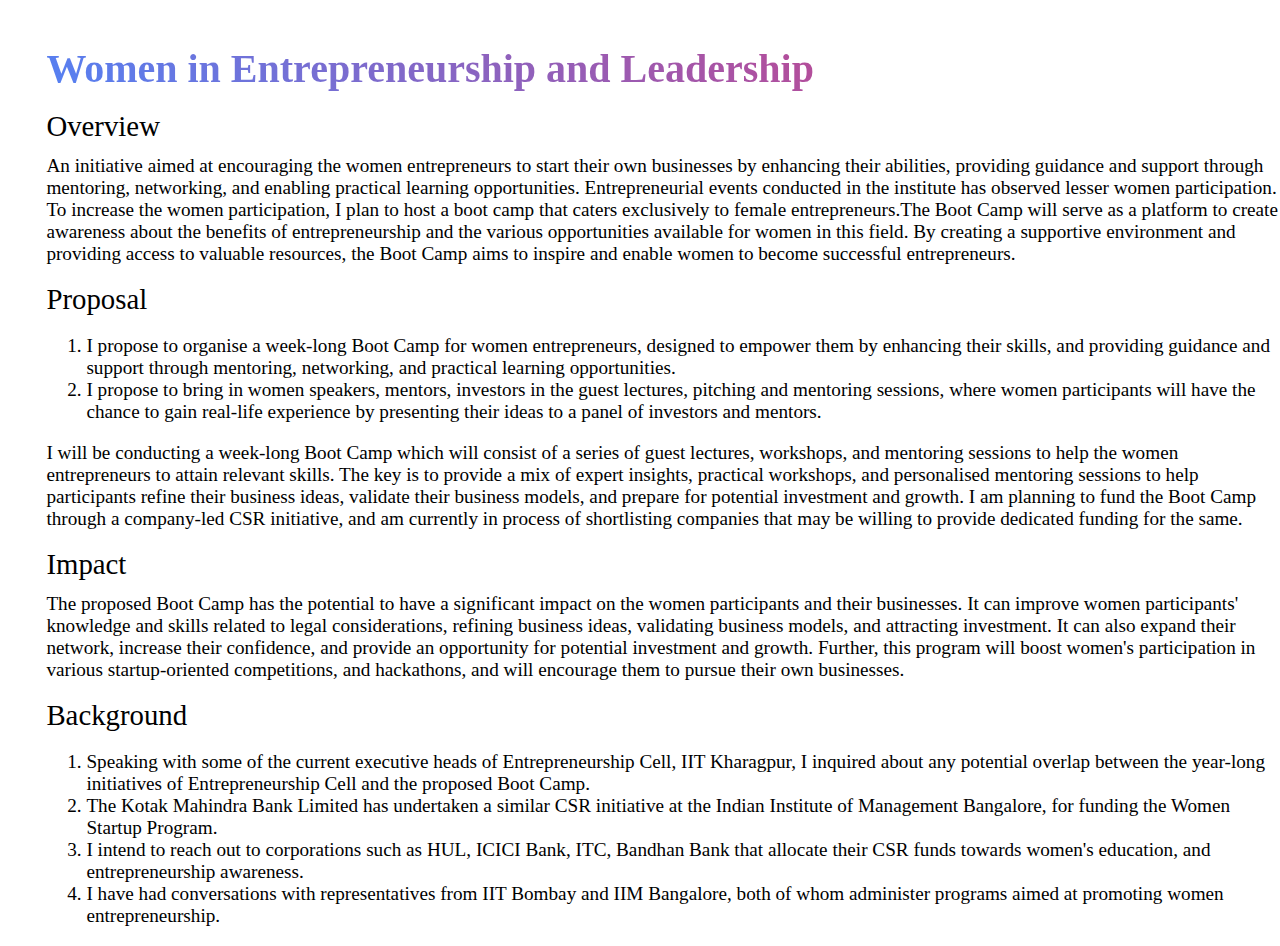
<file: theme/prop2.html>
<!DOCTYPE html>

<!--
 // WEBSITE: https://furioustheme.com
 // GITHUB: https://github.com/furioustheme/
-->

<html lang="en">

<head>
    <meta charset="utf-8" />
    <link rel="stylesheet" href="css/prop.css" />

    <title>Portfolio 1</title>
</head>

<body>
    <div class="main">
        <div class="heading">
            Women in Entrepreneurship and Leadership
        </div>
        <div class="overview">
            <div class="overview_heading">Overview</div>
            <div class="overview_content">
                An initiative aimed at encouraging the women entrepreneurs to start their own businesses by enhancing
                their abilities, providing guidance and support through mentoring, networking, and enabling practical
                learning opportunities. Entrepreneurial events conducted in the institute has observed lesser women
                participation. To increase the women participation, I plan to host a boot camp that caters exclusively
                to female entrepreneurs.The Boot Camp will serve as a platform to create awareness about the benefits of
                entrepreneurship and the various opportunities available for women in this field. By creating a
                supportive environment and providing access to valuable resources, the Boot Camp aims to inspire and
                enable women to become successful entrepreneurs.
            </div>
        </div>

        <div class="proposal">
            <div class="proposal_heading">Proposal</div>
            <div class="proposal_content">
                <ol>
                    <li>
                        I propose to organise a week-long Boot Camp for women entrepreneurs, designed to empower them by
                        enhancing their skills, and providing guidance and support through mentoring, networking, and
                        practical learning opportunities.

                    </li>
                    <li>
                        I propose to bring in women speakers, mentors, investors in the guest lectures, pitching and
                        mentoring sessions, where women participants will have the chance to gain real-life experience
                        by presenting their ideas to a panel of investors and mentors.
                    </li>
                </ol>
                I will be conducting a week-long Boot Camp which will consist of a series of guest lectures, workshops,
                and mentoring sessions to help the women entrepreneurs to attain relevant skills. The key is to provide
                a mix of expert insights, practical workshops, and personalised mentoring sessions to help participants
                refine their business ideas, validate their business models, and prepare for potential investment and
                growth. I am planning to fund the Boot Camp through a company-led CSR initiative, and am currently in
                process of shortlisting companies that may be willing to provide dedicated funding for the same.
            </div>
        </div>

        <div class="impact">
            <div class="impact_heading">Impact</div>
            <div class="impact_content">
                The proposed Boot Camp has the potential to have a significant impact on the women participants and
                their businesses. It can improve women participants' knowledge and skills related to legal
                considerations, refining business ideas, validating business models, and attracting investment. It can
                also expand their network, increase their confidence, and provide an opportunity for potential
                investment and growth. Further, this program will boost women's participation in various
                startup-oriented competitions, and hackathons, and will encourage them to pursue their own businesses.
            </div>
            <div class="background">
                <div class="background_heading">Background</div>
                <div class="background_content">
                    <ol>
                        <li>Speaking with some of the current executive heads of Entrepreneurship Cell, IIT Kharagpur, I
                            inquired about any potential overlap between the year-long initiatives of Entrepreneurship
                            Cell and the proposed Boot Camp.</li>
                        <li>The Kotak Mahindra Bank Limited has undertaken a similar CSR initiative at the Indian
                            Institute of Management Bangalore, for funding the Women Startup Program.
                        </li>
                        <li>I intend to reach out to corporations such as HUL, ICICI Bank, ITC, Bandhan Bank that
                            allocate their CSR funds towards women's education, and entrepreneurship awareness.</li>
                        <li>I have had conversations with representatives from IIT Bombay and IIM Bangalore, both of
                            whom administer programs aimed at promoting women entrepreneurship.</li>
                    </ol>
                </div>
            </div>
        </div>
    </div>
</body>

</html>
</file>
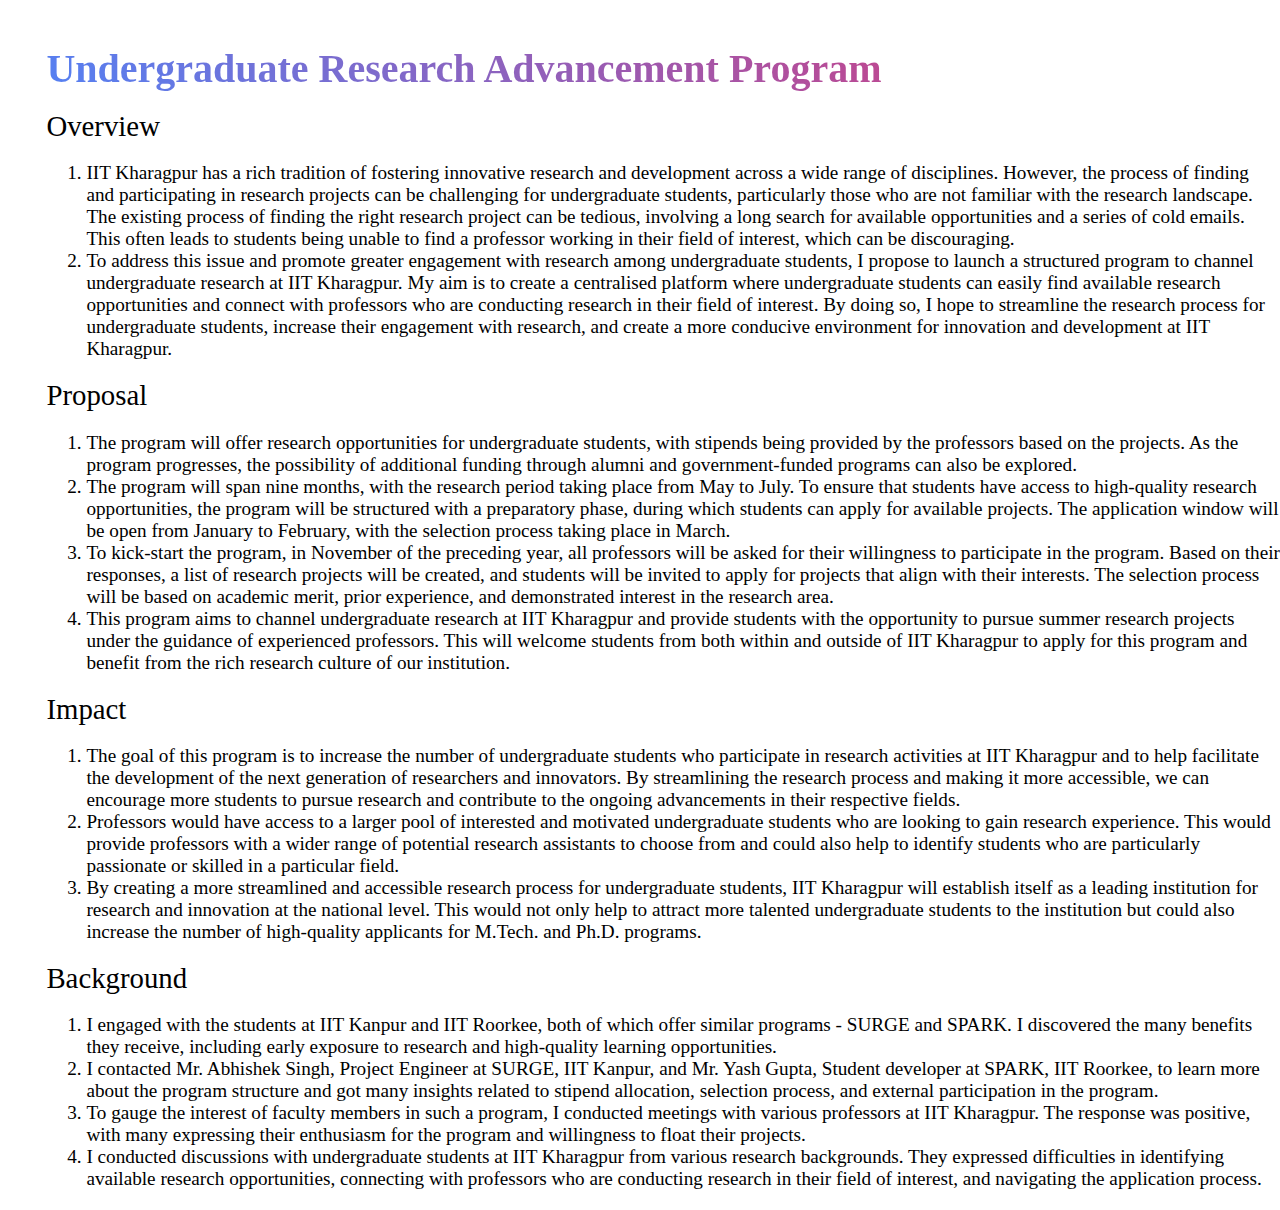
<file: theme/prop3.html>
<!DOCTYPE html>

<!--
 // WEBSITE: https://furioustheme.com
 // GITHUB: https://github.com/furioustheme/
-->

<html lang="en">

<head>
    <meta charset="utf-8" />
    <link rel="stylesheet" href="css/prop.css" />

    <title>Portfolio 1</title>
</head>

<body>
    <div class="main">
        <div class="heading">
            Undergraduate Research Advancement Program
        </div>
        <div class="overview">
            <div class="overview_heading">Overview</div>
            <div class="overview_content">
                <ol>
                    <li>IIT Kharagpur has a rich tradition of fostering innovative research and development across a
                        wide range of disciplines. However, the process of finding and participating in research
                        projects can be challenging for undergraduate students, particularly those who are not familiar
                        with the research landscape. The existing process of finding the right research project can be
                        tedious, involving a long search for available opportunities and a series of cold emails. This
                        often leads to students being unable to find a professor working in their field of interest,
                        which can be discouraging.
                    </li>
                    <li>To address this issue and promote greater engagement with research among undergraduate students,
                        I propose to launch a structured program to channel undergraduate research at IIT Kharagpur. My
                        aim is to create a centralised platform where undergraduate students can easily find available
                        research opportunities and connect with professors who are conducting research in their field of
                        interest. By doing so, I hope to streamline the research process for undergraduate students,
                        increase their engagement with research, and create a more conducive environment for innovation
                        and development at IIT Kharagpur.</li>
                </ol>
            </div>
        </div>

        <div class="proposal">
            <div class="proposal_heading">Proposal</div>
            <div class="proposal_content">
                <ol>
                    <li>
                        The program will offer research opportunities for undergraduate students, with stipends being
                        provided by the professors based on the projects. As the program progresses, the possibility of
                        additional funding through alumni and government-funded programs can also be explored.
                    </li>
                    <li>
                        The program will span nine months, with the research period taking place from May to July. To
                        ensure that students have access to high-quality research opportunities, the program will be
                        structured with a preparatory phase, during which students can apply for

                        available projects. The application window will be open from January to February, with the
                        selection process taking place in March.
                    </li>
                    <li>
                        To kick-start the program, in November of the preceding year, all professors will be asked for
                        their willingness to participate in the program. Based on their responses, a list of research
                        projects will be created, and students will be invited to apply for projects that align with
                        their interests. The selection process will be based on academic merit, prior experience, and
                        demonstrated interest in the research area.
                    </li>
                    <li>
                        This program aims to channel undergraduate research at IIT Kharagpur and provide students with
                        the opportunity to pursue summer research projects under the guidance of experienced professors.
                        This will welcome students from both within and outside of IIT Kharagpur to apply for this
                        program and benefit from the rich research culture of our institution.

                    </li>
                </ol>
            </div>
        </div>

        <div class="impact">
            <div class="impact_heading">Impact</div>
            <div class="impact_content">
                <ol>
                    <li>
                        The goal of this program is to increase the number of undergraduate students who participate in
                        research activities at IIT Kharagpur and to help facilitate the development of the next
                        generation of researchers and innovators. By streamlining the research process and making it
                        more accessible, we can encourage more students to pursue research and contribute to the ongoing
                        advancements in their respective fields.
                    </li>
                    <li>
                        Professors would have access to a larger pool of interested and motivated undergraduate students
                        who are looking to gain research experience. This would provide professors with a wider range of
                        potential research assistants to choose from and could also help to identify students who are
                        particularly passionate or skilled in a particular field.
                    </li>
                    <li>
                        By creating a more streamlined and accessible research process for undergraduate students, IIT
                        Kharagpur will establish itself as a leading institution for research and innovation at the
                        national level. This would not only help to attract more talented undergraduate students to the
                        institution but could also increase the number of high-quality applicants for M.Tech. and Ph.D.
                        programs.
                    </li>
                </ol>
            </div>
        </div>
        <div class="background">
            <div class="background_heading">Background</div>
            <div class="background_content">
                <ol>
                    <li>I engaged with the students at IIT Kanpur and IIT Roorkee, both of which offer similar programs
                        - SURGE and SPARK. I discovered the many benefits they receive, including early exposure to
                        research and high-quality learning opportunities.
                    </li>
                    <li>I contacted Mr. Abhishek Singh, Project Engineer at SURGE, IIT Kanpur, and Mr. Yash Gupta,
                        Student developer at SPARK, IIT Roorkee, to learn more about the program structure and got many
                        insights related to stipend allocation, selection process, and external participation in the
                        program.</li>
                    <li>To gauge the interest of faculty members in such a program, I conducted meetings with various
                        professors at IIT Kharagpur. The response was positive, with many expressing their enthusiasm
                        for the program and willingness to float their projects.</li>
                    <li>I conducted discussions with undergraduate students at IIT Kharagpur from various research
                        backgrounds. They expressed difficulties in identifying available research opportunities,
                        connecting with professors who are conducting research in their field of interest, and
                        navigating the application process.</li>
                </ol>
            </div>
        </div>
    </div>
    </div>
</body>

</html>
</file>
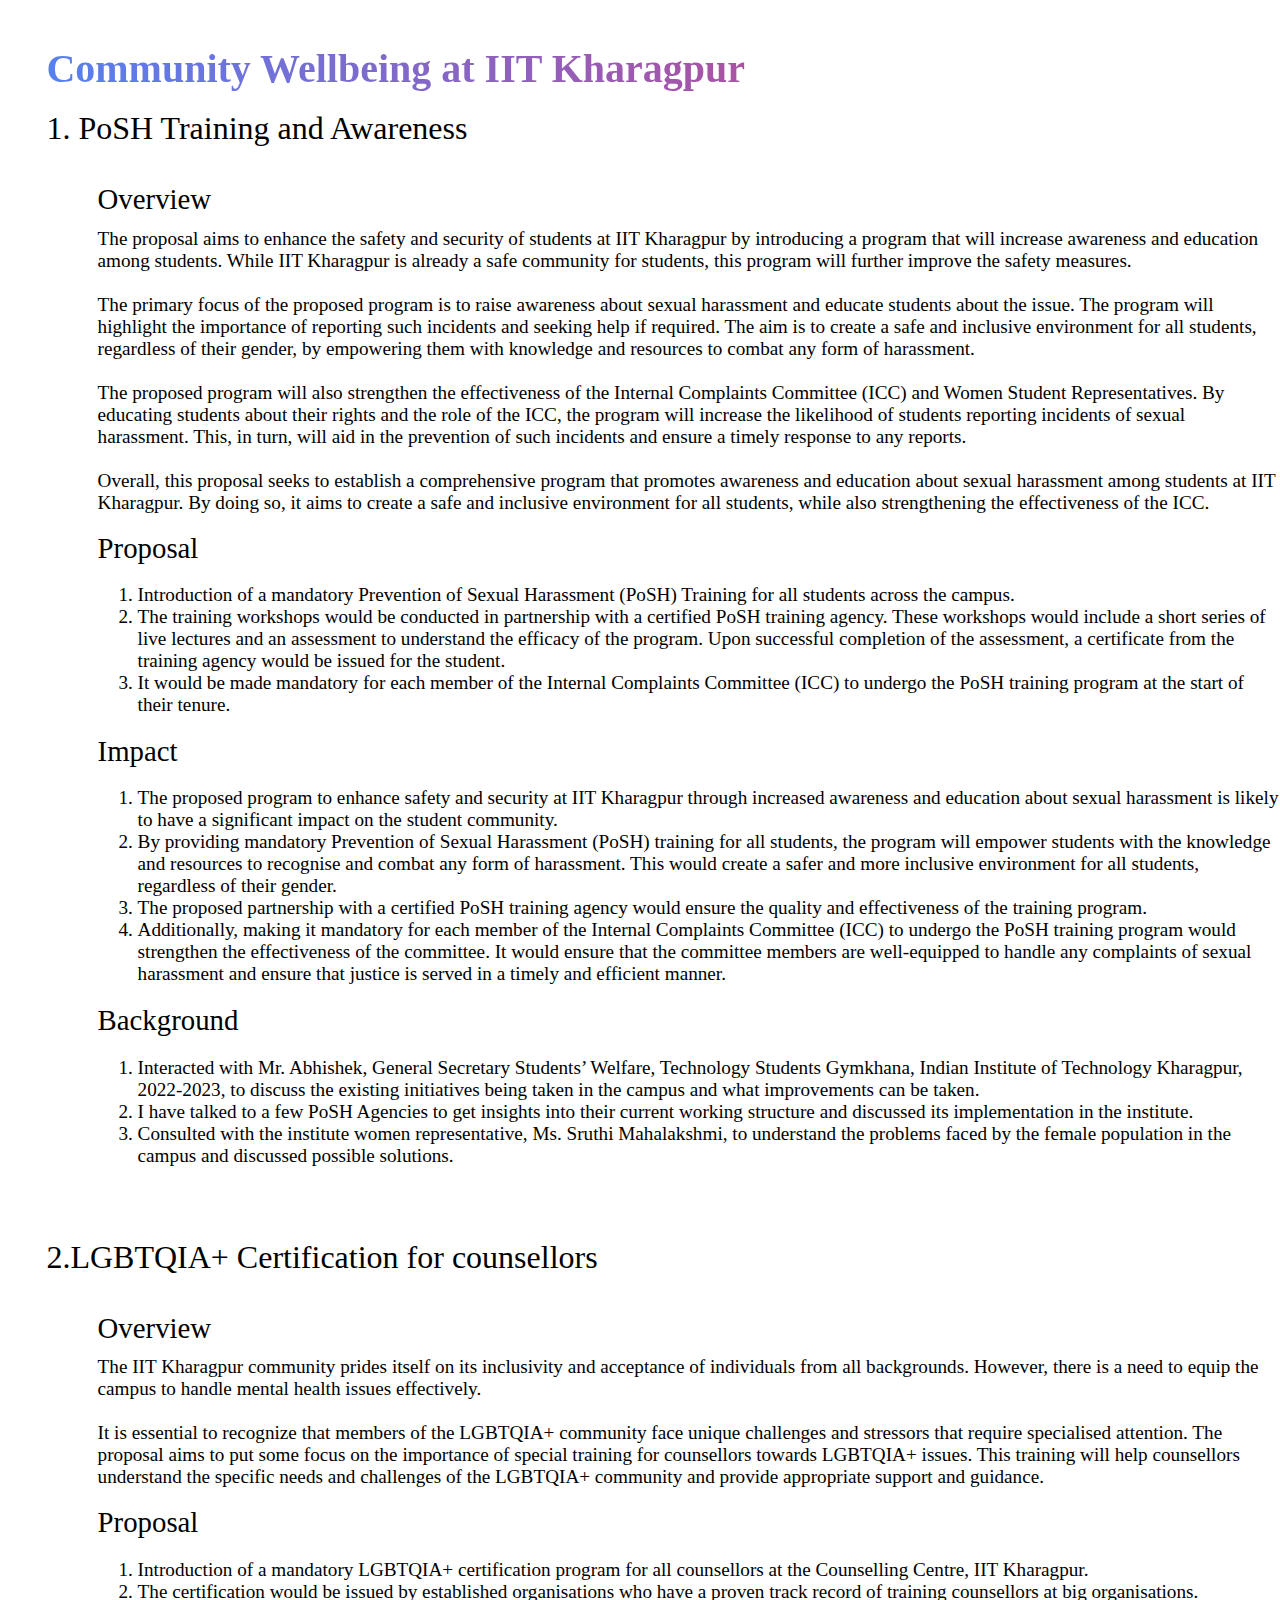
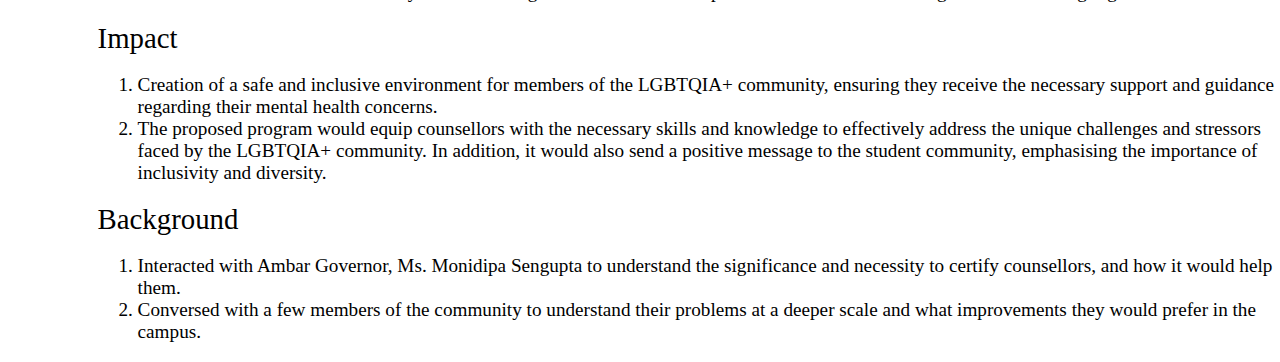
<file: theme/prop4.html>
<!DOCTYPE html>

<!--
 // WEBSITE: https://furioustheme.com
 // GITHUB: https://github.com/furioustheme/
-->

<html lang="en">

<head>
    <meta charset="utf-8" />
    <link rel="stylesheet" href="css/prop.css" />

    <title>Portfolio 1</title>
</head>

<body>
    <div class="main">
        <div class="heading">
            Community Wellbeing at IIT Kharagpur
        </div>
        <div class="subheading_1">
            <div class="subheading_1_title">
                1. PoSH Training and Awareness
            </div>
            <div class="subheading_1_content">
                <div class="overview">
                    <div class="overview_heading">Overview</div>
                    <div class="overview_content">
                        The proposal aims to enhance the safety and security of students at IIT Kharagpur by introducing
                        a program that will increase awareness and education among students. While IIT Kharagpur is
                        already a safe community for students, this program will further improve the safety measures.
                        <br><br>

                        The primary focus of the proposed program is to raise awareness about sexual harassment and
                        educate students about the issue. The program will highlight the importance of reporting such
                        incidents and seeking help if required. The aim is to create a safe and inclusive environment
                        for all students, regardless of their gender, by empowering them with knowledge and resources to
                        combat any form of harassment.

                        <br><br>
                        The proposed program will also strengthen the effectiveness of the Internal Complaints Committee
                        (ICC) and Women Student Representatives. By educating students about their rights and the role
                        of the ICC, the program will increase the likelihood of students reporting incidents of sexual
                        harassment. This, in turn, will aid in the prevention of such incidents and ensure a timely
                        response to any reports.

                        <br><br>
                        Overall, this proposal seeks to establish a comprehensive program that promotes awareness and
                        education about sexual harassment among students at IIT Kharagpur. By doing so, it aims to
                        create a safe and inclusive environment for all students, while also strengthening the
                        effectiveness of the ICC.
                    </div>
                </div>

                <div class="proposal">
                    <div class="proposal_heading">Proposal</div>
                    <div class="proposal_content">
                        <ol>
                            <li>
                                Introduction of a mandatory Prevention of Sexual Harassment (PoSH) Training for all
                                students across the campus.
                            </li>
                            <li>
                                The training workshops would be conducted in partnership with a certified PoSH training
                                agency. These workshops would include a short series of live lectures and an assessment
                                to understand the efficacy of the program. Upon successful completion of the assessment,
                                a certificate from the training agency would be issued for the student.

                            </li>
                            <li>
                                It would be made mandatory for each member of the Internal Complaints Committee (ICC) to
                                undergo the PoSH training program at the start of their tenure.

                            </li>
                        </ol>
                    </div>
                </div>

                <div class="impact">
                    <div class="impact_heading">Impact</div>
                    <div class="impact_content">
                        <ol>
                            <li>
                                The proposed program to enhance safety and security at IIT Kharagpur through increased
                                awareness and education about sexual harassment is likely to have a significant impact
                                on the student community.
                            </li>
                            <li>
                                By providing mandatory Prevention of Sexual Harassment (PoSH) training for all students,
                                the program will empower students with the knowledge and resources to recognise and
                                combat any form of harassment. This would create a safer and more inclusive environment
                                for all students, regardless of their gender.
                            </li>
                            <li>
                                The proposed partnership with a certified PoSH training agency would ensure the quality
                                and effectiveness of the training program.
                            </li>
                            <li>Additionally, making it mandatory for each member of the Internal Complaints Committee
                                (ICC) to undergo the PoSH training program would strengthen the effectiveness of the
                                committee. It would ensure that the committee members are well-equipped to handle any
                                complaints of sexual harassment and ensure that justice is served in a timely and
                                efficient manner.
                            </li>
                        </ol>
                    </div>
                </div>
                <div class="background">
                    <div class="background_heading">Background</div>
                    <div class="background_content">
                        <ol>
                            <li>Interacted with Mr. Abhishek, General Secretary Students’ Welfare, Technology Students
                                Gymkhana, Indian Institute of Technology Kharagpur, 2022-2023, to discuss the existing
                                initiatives being taken in the campus and what improvements can be taken.</li>
                            <li>I have talked to a few PoSH Agencies to get insights into their current working
                                structure and discussed its implementation in the institute.</li>
                            <li>Consulted with the institute women representative, Ms. Sruthi Mahalakshmi, to understand
                                the problems faced by the female population in the campus and discussed possible
                                solutions.</li>
                        </ol>
                    </div>
                </div>
            </div>
        </div>





        <div class="subheading_1">
            <div class="subheading_2_title">
                2.LGBTQIA+ Certification for counsellors
            </div>
            <div class="subheading_2_content">
                <div class="overview">
                    <div class="overview_heading">Overview</div>
                    <div class="overview_content">

                        The IIT Kharagpur community prides itself on its inclusivity and acceptance of individuals from
                        all backgrounds. However, there is a need to equip the campus to handle mental health issues
                        effectively.
                        <br><br>
                        It is essential to recognize that members of the LGBTQIA+ community face unique challenges and
                        stressors that require specialised attention. The proposal aims to put some focus on the
                        importance of special training for counsellors towards LGBTQIA+ issues. This training will help
                        counsellors understand the specific needs and challenges of the LGBTQIA+ community and provide
                        appropriate support and guidance.

                    </div>
                </div>

                <div class="proposal">
                    <div class="proposal_heading">Proposal</div>
                    <div class="proposal_content">
                        <ol>
                            <li>
                                Introduction of a mandatory LGBTQIA+ certification program for all counsellors at the
                                Counselling Centre, IIT Kharagpur.
                            </li>
                            <li>
                                The certification would be issued by established organisations who have a proven track
                                record of training counsellors at big organisations.

                            </li>
                        </ol>
                    </div>
                </div>

                <div class="impact">
                    <div class="impact_heading">Impact</div>
                    <div class="impact_content">
                        <ol>
                            <li>
                                Creation of a safe and inclusive environment for members of the LGBTQIA+ community,
                                ensuring they receive the necessary support and guidance regarding their mental health
                                concerns.
                            </li>
                            <li>
                                The proposed program would equip counsellors with the necessary skills and knowledge to
                                effectively address the unique challenges and stressors faced by the LGBTQIA+ community.
                                In addition, it would also send a positive message to the student community, emphasising
                                the importance of inclusivity and diversity.

                            </li>
                        </ol>
                    </div>
                </div>
                <div class="background">
                    <div class="background_heading">Background</div>
                    <div class="background_content">
                        <ol>
                            <li>Interacted with Ambar Governor, Ms. Monidipa Sengupta to understand the significance and
                                necessity to certify counsellors, and how it would help them.
                            </li>
                            <li>Conversed with a few members of the community to understand their problems at a deeper
                                scale and what improvements they would prefer in the campus.
                            </li>
                        </ol>
                    </div>
                </div>
            </div>
        </div>
    </div>
    </div>
</body>

</html>
</file>
<file: theme/css/prop.css>
.main {
    position: absolute;
    top: 5vh;
    margin-left: 3vw;
}

.heading {
    font-size: 2.5rem;
    font-weight: bold;
    margin-bottom: 2vh;
    background-color: red;

    /* Create the gradient. */
    background-image: linear-gradient(45deg, #5481f3, #ee2e64);

    /* Set the background size and repeat properties. */
    background-size: 100%;
    background-repeat: repeat;

    /* Use the text as a mask for the background. */
    /* This will show the gradient as a text color rather than element bg. */
    -webkit-background-clip: text;
    -webkit-text-fill-color: transparent;
    -moz-background-clip: text;
    -moz-text-fill-color: transparent;
}

.subheading_1_title , .subheading_2_title{
    font-size: 2rem;
    font-weight: 20;
}

.subheading_1_content , .subheading_2_content{
    margin-left: 4vw;
    margin-top: 4vh;
}

.subheading_2_title{
    margin-top: 8vh;
}

.overview_heading,
.proposal_heading,
.impact_heading,
.background_heading {
    font-size: 1.8rem;
    margin-top: 2vh;
    margin-bottom: 1.3vh;
    /* color: aqua; */
}

.overview_content,
.proposal_content,
.impact_content,
.background_content {
    font-size: 1.2rem;
    /* font-weight: ; */
}
</file>
<file: theme/plugins/font-awesome/brands.css>
@font-face {
  font-family: "Font Awesome 5 Brands";
  font-style: normal;
  font-weight: 400;
  font-display: block;
  src: url(https://cdnjs.cloudflare.com/ajax/libs/font-awesome/5.15.3/webfonts/fa-brands-400.eot);
  src: url(https://cdnjs.cloudflare.com/ajax/libs/font-awesome/5.15.3/webfonts/fa-brands-400.eot?#iefix) format("embedded-opentype"), url(https://cdnjs.cloudflare.com/ajax/libs/font-awesome/5.15.3/webfonts/fa-brands-400.woff2) format("woff2"), url(https://cdnjs.cloudflare.com/ajax/libs/font-awesome/5.15.3/webfonts/fa-brands-400.woff) format("woff"), url(https://cdnjs.cloudflare.com/ajax/libs/font-awesome/5.15.3/webfonts/fa-brands-400.ttf) format("truetype"), url(https://cdnjs.cloudflare.com/ajax/libs/font-awesome/5.15.3/webfonts/fa-brands-400.svg#fontawesome) format("svg")
}

.fab {
  font-family: "Font Awesome 5 Brands";
  font-weight: 400
}
</file>
<file: theme/plugins/font-awesome/solid.css>
@font-face {
  font-family: "Font Awesome 5 Free";
  font-style: normal;
  font-weight: 900;
  font-display: block;
  src: url(https://cdnjs.cloudflare.com/ajax/libs/font-awesome/5.15.3/webfonts/fa-solid-900.eot);
  src: url(https://cdnjs.cloudflare.com/ajax/libs/font-awesome/5.15.3/webfonts/fa-solid-900.eot?#iefix) format("embedded-opentype"), url(https://cdnjs.cloudflare.com/ajax/libs/font-awesome/5.15.3/webfonts/fa-solid-900.woff2) format("woff2"), url(https://cdnjs.cloudflare.com/ajax/libs/font-awesome/5.15.3/webfonts/fa-solid-900.woff) format("woff"), url(https://cdnjs.cloudflare.com/ajax/libs/font-awesome/5.15.3/webfonts/fa-solid-900.ttf) format("truetype"), url(https://cdnjs.cloudflare.com/ajax/libs/font-awesome/5.15.3/webfonts/fa-solid-900.svg#fontawesome) format("svg")
}

.fa,
.fas {
  font-family: "Font Awesome 5 Free";
  font-weight: 900
}
</file>
<file: theme/css/style.css>
/**
 * WEBSITE: https://furioustheme.com
 * GITHUB: https://github.com/furioustheme/
 */

@charset "UTF-8";
/*!
 * Bootstrap v5.0.2 (https://getbootstrap.com/)
 * Copyright 2011-2021 The Bootstrap Authors
 * Copyright 2011-2021 Twitter, Inc.
 * Licensed under MIT (https://github.com/twbs/bootstrap/blob/main/LICENSE)
 */
@import url("https://fonts.googleapis.com/css2?family=Noticia+Text:ital,wght@0,400;0,700;1,400;1,700&display=swap");
@import url("https://fonts.googleapis.com/css2?family=Noticia+Text:ital,wght@0,400;0,700;1,400;1,700&family=Roboto:wght@100;300;400;500;700;900&display=swap");
:root {
  --bs-blue: #0d6efd;
  --bs-indigo: #6610f2;
  --bs-purple: #6f42c1;
  --bs-pink: #d63384;
  --bs-red: #dc3545;
  --bs-orange: #fd7e14;
  --bs-yellow: #ffc107;
  --bs-green: #198754;
  --bs-teal: #20c997;
  --bs-cyan: #0dcaf0;
  --bs-white: #fff;
  --bs-gray: #6c757d;
  --bs-gray-dark: #343a40;
  --bs-primary: #0d6efd;
  --bs-secondary: #6c757d;
  --bs-success: #198754;
  --bs-info: #0dcaf0;
  --bs-warning: #ffc107;
  --bs-danger: #dc3545;
  --bs-light: #f8f9fa;
  --bs-dark: #212529;
  --bs-font-sans-serif: system-ui, -apple-system, "Segoe UI", Roboto,
    "Helvetica Neue", Arial, "Noto Sans", "Liberation Sans", sans-serif,
    "Apple Color Emoji", "Segoe UI Emoji", "Segoe UI Symbol", "Noto Color Emoji";
  --bs-font-monospace: SFMono-Regular, Menlo, Monaco, Consolas,
    "Liberation Mono", "Courier New", monospace;
  --bs-gradient: linear-gradient(
    180deg,
    rgba(255, 255, 255, 0.15),
    rgba(255, 255, 255, 0)
  );
}

*,
*::before,
*::after {
  box-sizing: border-box;
}

@media (prefers-reduced-motion: no-preference) {
  :root {
    scroll-behavior: smooth;
  }
}

body {
  margin: 0;
  font-family: var(--bs-font-sans-serif);
  font-size: 1rem;
  font-weight: 400;
  line-height: 1.5;
  color: #212529;
  background-color: #fff;
  -webkit-text-size-adjust: 100%;
  -webkit-tap-highlight-color: rgba(0, 0, 0, 0);
}

hr {
  margin: 1rem 0;
  color: inherit;
  background-color: currentColor;
  border: 0;
  opacity: 0.25;
}

hr:not([size]) {
  height: 1px;
}

h6,
.h6,
h5,
.h5,
h4,
.h4,
h3,
.h3,
h2,
.h2,
h1,
.h1 {
  margin-top: 0;
  margin-bottom: 0.5rem;
  font-weight: 500;
  line-height: 1.2;
}

h1,
.h1 {
  font-size: calc(1.375rem + 1.5vw);
}
@media (min-width: 1200px) {
  h1,
  .h1 {
    font-size: 2.5rem;
  }
}

h2,
.h2 {
  font-size: calc(1.325rem + 0.9vw);
}
@media (min-width: 1200px) {
  h2,
  .h2 {
    font-size: 2rem;
  }
}

h3,
.h3 {
  font-size: calc(1.3rem + 0.6vw);
}
@media (min-width: 1200px) {
  h3,
  .h3 {
    font-size: 1.75rem;
  }
}

h4,
.h4 {
  font-size: calc(1.275rem + 0.3vw);
}
@media (min-width: 1200px) {
  h4,
  .h4 {
    font-size: 1.5rem;
  }
}

h5,
.h5 {
  font-size: 1.25rem;
}

h6,
.h6 {
  font-size: 1rem;
}

p {
  margin-top: 0;
  margin-bottom: 1rem;
}

abbr[title],
abbr[data-bs-original-title] {
  -webkit-text-decoration: underline dotted;
  text-decoration: underline dotted;
  cursor: help;
  -webkit-text-decoration-skip-ink: none;
  text-decoration-skip-ink: none;
}

address {
  margin-bottom: 1rem;
  font-style: normal;
  line-height: inherit;
}

ol,
ul {
  padding-left: 2rem;
}

ol,
ul,
dl {
  margin-top: 0;
  margin-bottom: 1rem;
}

ol ol,
ul ul,
ol ul,
ul ol {
  margin-bottom: 0;
}

dt {
  font-weight: 700;
}

dd {
  margin-bottom: 0.5rem;
  margin-left: 0;
}

blockquote {
  margin: 0 0 1rem;
}

b,
strong {
  font-weight: bolder;
}

small,
.small {
  font-size: 0.875em;
}

mark,
.mark {
  padding: 0.2em;
  background-color: #fcf8e3;
}

sub,
sup {
  position: relative;
  font-size: 0.75em;
  line-height: 0;
  vertical-align: baseline;
}

sub {
  bottom: -0.25em;
}

sup {
  top: -0.5em;
}

a {
  color: #0d6efd;
  text-decoration: underline;
}
a:hover {
  color: #0a58ca;
}

a:not([href]):not([class]),
a:not([href]):not([class]):hover {
  color: inherit;
  text-decoration: none;
}

pre,
code,
kbd,
samp {
  font-family: var(--bs-font-monospace);
  font-size: 1em;
  direction: ltr /* rtl:ignore */;
  unicode-bidi: bidi-override;
}

pre {
  display: block;
  margin-top: 0;
  margin-bottom: 1rem;
  overflow: auto;
  font-size: 0.875em;
}
pre code {
  font-size: inherit;
  color: inherit;
  word-break: normal;
}

code {
  font-size: 0.875em;
  color: #d63384;
  word-wrap: break-word;
}
a > code {
  color: inherit;
}

kbd {
  padding: 0.2rem 0.4rem;
  font-size: 0.875em;
  color: #fff;
  background-color: #212529;
  border-radius: 0.2rem;
}
kbd kbd {
  padding: 0;
  font-size: 1em;
  font-weight: 700;
}

figure {
  margin: 0 0 1rem;
}

img,
svg {
  vertical-align: middle;
}

table {
  caption-side: bottom;
  border-collapse: collapse;
}

caption {
  padding-top: 0.5rem;
  padding-bottom: 0.5rem;
  color: #6c757d;
  text-align: left;
}

th {
  text-align: inherit;
  text-align: -webkit-match-parent;
}

thead,
tbody,
tfoot,
tr,
td,
th {
  border-color: inherit;
  border-style: solid;
  border-width: 0;
}

label {
  display: inline-block;
}

button {
  border-radius: 0;
}

button:focus:not(:focus-visible) {
  outline: 0;
}

input,
button,
select,
optgroup,
textarea {
  margin: 0;
  font-family: inherit;
  font-size: inherit;
  line-height: inherit;
}

button,
select {
  text-transform: none;
}

[role="button"] {
  cursor: pointer;
}

select {
  word-wrap: normal;
}
select:disabled {
  opacity: 1;
}

[list]::-webkit-calendar-picker-indicator {
  display: none;
}

button,
[type="button"],
[type="reset"],
[type="submit"] {
  -webkit-appearance: button;
}
button:not(:disabled),
[type="button"]:not(:disabled),
[type="reset"]:not(:disabled),
[type="submit"]:not(:disabled) {
  cursor: pointer;
}

::-moz-focus-inner {
  padding: 0;
  border-style: none;
}

textarea {
  resize: vertical;
}

fieldset {
  min-width: 0;
  padding: 0;
  margin: 0;
  border: 0;
}

legend {
  float: left;
  width: 100%;
  padding: 0;
  margin-bottom: 0.5rem;
  font-size: calc(1.275rem + 0.3vw);
  line-height: inherit;
}
@media (min-width: 1200px) {
  legend {
    font-size: 1.5rem;
  }
}
legend + * {
  clear: left;
}

::-webkit-datetime-edit-fields-wrapper,
::-webkit-datetime-edit-text,
::-webkit-datetime-edit-minute,
::-webkit-datetime-edit-hour-field,
::-webkit-datetime-edit-day-field,
::-webkit-datetime-edit-month-field,
::-webkit-datetime-edit-year-field {
  padding: 0;
}

::-webkit-inner-spin-button {
  height: auto;
}

[type="search"] {
  outline-offset: -2px;
  -webkit-appearance: textfield;
}

/* rtl:raw:
[type="tel"],
[type="url"],
[type="email"],
[type="number"] {
  direction: ltr;
}
*/
::-webkit-search-decoration {
  -webkit-appearance: none;
}

::-webkit-color-swatch-wrapper {
  padding: 0;
}

::-webkit-file-upload-button {
  font: inherit;
}

::file-selector-button {
  font: inherit;
}

::-webkit-file-upload-button {
  font: inherit;
  -webkit-appearance: button;
}

output {
  display: inline-block;
}

iframe {
  border: 0;
}

summary {
  display: list-item;
  cursor: pointer;
}

progress {
  vertical-align: baseline;
}

[hidden] {
  display: none !important;
}

.lead {
  font-size: 1.25rem;
  font-weight: 300;
}

.display-1 {
  font-size: calc(1.625rem + 4.5vw);
  font-weight: 300;
  line-height: 1.2;
}
@media (min-width: 1200px) {
  .display-1 {
    font-size: 5rem;
  }
}

.display-2 {
  font-size: calc(1.575rem + 3.9vw);
  font-weight: 300;
  line-height: 1.2;
}
@media (min-width: 1200px) {
  .display-2 {
    font-size: 4.5rem;
  }
}

.display-3 {
  font-size: calc(1.525rem + 3.3vw);
  font-weight: 300;
  line-height: 1.2;

}
.imgInit {
  position: relative;
  width:15vw;
  height: 20vh;
  border-radius: 5px;
}
.imgInit1 {
  position: relative;
  width:8vw;
  height: 20vh;
  border-radius: 5px;
}
@media (max-width:920px){
  .imgInit{
    position:relative;
    width: 40vw;
    height:20vh;
  }
  .imgInit1 {
    position: relative;
    width:27vw;
    height: 20vh;
    border-radius: 5px;
  }
}
@media (min-width: 1200px) {
  .display-3 {
    font-size: 4rem;
  }
}

.display-4 {
  font-size: calc(1.475rem + 2.7vw);
  font-weight: 300;
  line-height: 1.2;
}
@media (min-width: 1200px) {
  .display-4 {
    font-size: 3.5rem;
  }
}

.display-5 {
  font-size: calc(1.425rem + 2.1vw);
  font-weight: 300;
  line-height: 1.2;
}
@media (min-width: 1200px) {
  .display-5 {
    font-size: 3rem;
  }
}

.display-6 {
  font-size: calc(1.375rem + 1.5vw);
  font-weight: 300;
  line-height: 1.2;
}
@media (min-width: 1200px) {
  .display-6 {
    font-size: 2.5rem;
  }
}

.list-unstyled {
  padding-left: 0;
  list-style: none;
}

.list-inline {
  padding-left: 0;
  list-style: none;
}

.list-inline-item {
  display: inline-block;
}
.list-inline-item:not(:last-child) {
  margin-right: 0.5rem;
}

.initialism {
  font-size: 0.875em;
  text-transform: uppercase;
}

.blockquote {
  margin-bottom: 1rem;
  font-size: 1.25rem;
}
.blockquote > :last-child {
  margin-bottom: 0;
}

.blockquote-footer {
  margin-top: -1rem;
  margin-bottom: 1rem;
  font-size: 0.875em;
  color: #6c757d;
}
.blockquote-footer::before {
  content: "— ";
}

.img-fluid {
  max-width: 100%;
  height: auto;
}

.img-thumbnail {
  padding: 0.25rem;
  background-color: #fff;
  border: 1px solid #dee2e6;
  border-radius: 0.25rem;
  max-width: 100%;
  height: auto;
}

.figure {
  display: inline-block;
}

.figure-img {
  margin-bottom: 0.5rem;
  line-height: 1;
}

.figure-caption {
  font-size: 0.875em;
  color: #6c757d;
}

.container,
.container-fluid,
.container-xxl,
.container-xl,
.container-lg,
.container-md,
.container-sm {
  width: 100%;
  padding-right: var(--bs-gutter-x, 0.75rem);
  padding-left: var(--bs-gutter-x, 0.75rem);
  margin-right: auto;
  margin-left: auto;
}

@media (min-width: 576px) {
  .container-sm,
  .container {
    max-width: 540px;
  }
}
@media (min-width: 768px) {
  .container-md,
  .container-sm,
  .container {
    max-width: 720px;
  }
}
@media (min-width: 992px) {
  .container-lg,
  .container-md,
  .container-sm,
  .container {
    max-width: 960px;
  }
}
@media (min-width: 1200px) {
  .container-xl,
  .container-lg,
  .container-md,
  .container-sm,
  .container {
    max-width: 1140px;
  }
}
@media (min-width: 1400px) {
  .container-xxl,
  .container-xl,
  .container-lg,
  .container-md,
  .container-sm,
  .container {
    max-width: 1320px;
  }
}
.row {
  --bs-gutter-x: 1.5rem;
  --bs-gutter-y: 0;
  display: flex;
  flex-wrap: wrap;
  margin-top: calc(var(--bs-gutter-y) * -1);
  margin-right: calc(var(--bs-gutter-x) * -0.5);
  margin-left: calc(var(--bs-gutter-x) * -0.5);
}
.row > * {
  flex-shrink: 0;
  width: 100%;
  max-width: 100%;
  padding-right: calc(var(--bs-gutter-x) * 0.5);
  padding-left: calc(var(--bs-gutter-x) * 0.5);
  margin-top: var(--bs-gutter-y);
}

.col {
  flex: 1 0 0%;
}

.row-cols-auto > * {
  flex: 0 0 auto;
  width: auto;
}

.row-cols-1 > * {
  flex: 0 0 auto;
  width: 100%;
}

.row-cols-2 > * {
  flex: 0 0 auto;
  width: 50%;
}

.row-cols-3 > * {
  flex: 0 0 auto;
  width: 33.3333333333%;
}

.row-cols-4 > * {
  flex: 0 0 auto;
  width: 25%;
}

.row-cols-5 > * {
  flex: 0 0 auto;
  width: 20%;
}

.row-cols-6 > * {
  flex: 0 0 auto;
  width: 16.6666666667%;
}

@media (min-width: 576px) {
  .col-sm {
    flex: 1 0 0%;
  }
  .row-cols-sm-auto > * {
    flex: 0 0 auto;
    width: auto;
  }
  .row-cols-sm-1 > * {
    flex: 0 0 auto;
    width: 100%;
  }
  .row-cols-sm-2 > * {
    flex: 0 0 auto;
    width: 50%;
  }
  .row-cols-sm-3 > * {
    flex: 0 0 auto;
    width: 33.3333333333%;
  }
  .row-cols-sm-4 > * {
    flex: 0 0 auto;
    width: 25%;
  }
  .row-cols-sm-5 > * {
    flex: 0 0 auto;
    width: 20%;
  }
  .row-cols-sm-6 > * {
    flex: 0 0 auto;
    width: 16.6666666667%;
  }
}
@media (min-width: 768px) {
  .col-md {
    flex: 1 0 0%;
  }
  .row-cols-md-auto > * {
    flex: 0 0 auto;
    width: auto;
  }
  .row-cols-md-1 > * {
    flex: 0 0 auto;
    width: 100%;
  }
  .row-cols-md-2 > * {
    flex: 0 0 auto;
    width: 50%;
  }
  .row-cols-md-3 > * {
    flex: 0 0 auto;
    width: 33.3333333333%;
  }
  .row-cols-md-4 > * {
    flex: 0 0 auto;
    width: 25%;
  }
  .row-cols-md-5 > * {
    flex: 0 0 auto;
    width: 20%;
  }
  .row-cols-md-6 > * {
    flex: 0 0 auto;
    width: 16.6666666667%;
  }
}
@media (min-width: 992px) {
  .col-lg {
    flex: 1 0 0%;
  }
  .row-cols-lg-auto > * {
    flex: 0 0 auto;
    width: auto;
  }
  .row-cols-lg-1 > * {
    flex: 0 0 auto;
    width: 100%;
  }
  .row-cols-lg-2 > * {
    flex: 0 0 auto;
    width: 50%;
  }
  .row-cols-lg-3 > * {
    flex: 0 0 auto;
    width: 33.3333333333%;
  }
  .row-cols-lg-4 > * {
    flex: 0 0 auto;
    width: 25%;
  }
  .row-cols-lg-5 > * {
    flex: 0 0 auto;
    width: 20%;
  }
  .row-cols-lg-6 > * {
    flex: 0 0 auto;
    width: 16.6666666667%;
  }
}
@media (min-width: 1200px) {
  .col-xl {
    flex: 1 0 0%;
  }
  .row-cols-xl-auto > * {
    flex: 0 0 auto;
    width: auto;
  }
  .row-cols-xl-1 > * {
    flex: 0 0 auto;
    width: 100%;
  }
  .row-cols-xl-2 > * {
    flex: 0 0 auto;
    width: 50%;
  }
  .row-cols-xl-3 > * {
    flex: 0 0 auto;
    width: 33.3333333333%;
  }
  .row-cols-xl-4 > * {
    flex: 0 0 auto;
    width: 25%;
  }
  .row-cols-xl-5 > * {
    flex: 0 0 auto;
    width: 20%;
  }
  .row-cols-xl-6 > * {
    flex: 0 0 auto;
    width: 16.6666666667%;
  }
}
@media (min-width: 1400px) {
  .col-xxl {
    flex: 1 0 0%;
  }
  .row-cols-xxl-auto > * {
    flex: 0 0 auto;
    width: auto;
  }
  .row-cols-xxl-1 > * {
    flex: 0 0 auto;
    width: 100%;
  }
  .row-cols-xxl-2 > * {
    flex: 0 0 auto;
    width: 50%;
  }
  .row-cols-xxl-3 > * {
    flex: 0 0 auto;
    width: 33.3333333333%;
  }
  .row-cols-xxl-4 > * {
    flex: 0 0 auto;
    width: 25%;
  }
  .row-cols-xxl-5 > * {
    flex: 0 0 auto;
    width: 20%;
  }
  .row-cols-xxl-6 > * {
    flex: 0 0 auto;
    width: 16.6666666667%;
  }
}
.col-auto {
  flex: 0 0 auto;
  width: auto;
}

.col-1 {
  flex: 0 0 auto;
  width: 8.33333333%;
}

.col-2 {
  flex: 0 0 auto;
  width: 16.66666667%;
}

.col-3 {
  flex: 0 0 auto;
  width: 25%;
}

.col-4 {
  flex: 0 0 auto;
  width: 33.33333333%;
}

.col-5 {
  flex: 0 0 auto;
  width: 41.66666667%;
}

.col-6 {
  flex: 0 0 auto;
  width: 50%;
}

.col-7 {
  flex: 0 0 auto;
  width: 58.33333333%;
}

.col-8 {
  flex: 0 0 auto;
  width: 66.66666667%;
}

.col-9 {
  flex: 0 0 auto;
  width: 75%;
}

.col-10 {
  flex: 0 0 auto;
  width: 83.33333333%;
}

.col-11 {
  flex: 0 0 auto;
  width: 91.66666667%;
}

.col-12 {
  flex: 0 0 auto;
  width: 100%;
}

.offset-1 {
  margin-left: 8.33333333%;
}

.offset-2 {
  margin-left: 16.66666667%;
}

.offset-3 {
  margin-left: 25%;
}

.offset-4 {
  margin-left: 33.33333333%;
}

.offset-5 {
  margin-left: 41.66666667%;
}

.offset-6 {
  margin-left: 50%;
}

.offset-7 {
  margin-left: 58.33333333%;
}

.offset-8 {
  margin-left: 66.66666667%;
}

.offset-9 {
  margin-left: 75%;
}

.offset-10 {
  margin-left: 83.33333333%;
}

.offset-11 {
  margin-left: 91.66666667%;
}

.g-0,
.gx-0 {
  --bs-gutter-x: 0;
}

.g-0,
.gy-0 {
  --bs-gutter-y: 0;
}

.g-1,
.gx-1 {
  --bs-gutter-x: 0.25rem;
}

.g-1,
.gy-1 {
  --bs-gutter-y: 0.25rem;
}

.g-2,
.gx-2 {
  --bs-gutter-x: 0.5rem;
}

.g-2,
.gy-2 {
  --bs-gutter-y: 0.5rem;
}

.g-3,
.gx-3 {
  --bs-gutter-x: 1rem;
}

.g-3,
.gy-3 {
  --bs-gutter-y: 1rem;
}

.g-4,
.gx-4 {
  --bs-gutter-x: 1.5rem;
}

.g-4,
.gy-4 {
  --bs-gutter-y: 1.5rem;
}

.g-5,
.gx-5 {
  --bs-gutter-x: 3rem;
}

.g-5,
.gy-5 {
  --bs-gutter-y: 3rem;
}

@media (min-width: 576px) {
  .col-sm-auto {
    flex: 0 0 auto;
    width: auto;
  }
  .col-sm-1 {
    flex: 0 0 auto;
    width: 8.33333333%;
  }
  .col-sm-2 {
    flex: 0 0 auto;
    width: 16.66666667%;
  }
  .col-sm-3 {
    flex: 0 0 auto;
    width: 25%;
  }
  .col-sm-4 {
    flex: 0 0 auto;
    width: 33.33333333%;
  }
  .col-sm-5 {
    flex: 0 0 auto;
    width: 41.66666667%;
  }
  .col-sm-6 {
    flex: 0 0 auto;
    width: 50%;
  }
  .col-sm-7 {
    flex: 0 0 auto;
    width: 58.33333333%;
  }
  .col-sm-8 {
    flex: 0 0 auto;
    width: 66.66666667%;
  }
  .col-sm-9 {
    flex: 0 0 auto;
    width: 75%;
  }
  .col-sm-10 {
    flex: 0 0 auto;
    width: 83.33333333%;
  }
  .col-sm-11 {
    flex: 0 0 auto;
    width: 91.66666667%;
  }
  .col-sm-12 {
    flex: 0 0 auto;
    width: 100%;
  }
  .offset-sm-0 {
    margin-left: 0;
  }
  .offset-sm-1 {
    margin-left: 8.33333333%;
  }
  .offset-sm-2 {
    margin-left: 16.66666667%;
  }
  .offset-sm-3 {
    margin-left: 25%;
  }
  .offset-sm-4 {
    margin-left: 33.33333333%;
  }
  .offset-sm-5 {
    margin-left: 41.66666667%;
  }
  .offset-sm-6 {
    margin-left: 50%;
  }
  .offset-sm-7 {
    margin-left: 58.33333333%;
  }
  .offset-sm-8 {
    margin-left: 66.66666667%;
  }
  .offset-sm-9 {
    margin-left: 75%;
  }
  .offset-sm-10 {
    margin-left: 83.33333333%;
  }
  .offset-sm-11 {
    margin-left: 91.66666667%;
  }
  .g-sm-0,
  .gx-sm-0 {
    --bs-gutter-x: 0;
  }
  .g-sm-0,
  .gy-sm-0 {
    --bs-gutter-y: 0;
  }
  .g-sm-1,
  .gx-sm-1 {
    --bs-gutter-x: 0.25rem;
  }
  .g-sm-1,
  .gy-sm-1 {
    --bs-gutter-y: 0.25rem;
  }
  .g-sm-2,
  .gx-sm-2 {
    --bs-gutter-x: 0.5rem;
  }
  .g-sm-2,
  .gy-sm-2 {
    --bs-gutter-y: 0.5rem;
  }
  .g-sm-3,
  .gx-sm-3 {
    --bs-gutter-x: 1rem;
  }
  .g-sm-3,
  .gy-sm-3 {
    --bs-gutter-y: 1rem;
  }
  .g-sm-4,
  .gx-sm-4 {
    --bs-gutter-x: 1.5rem;
  }
  .g-sm-4,
  .gy-sm-4 {
    --bs-gutter-y: 1.5rem;
  }
  .g-sm-5,
  .gx-sm-5 {
    --bs-gutter-x: 3rem;
  }
  .g-sm-5,
  .gy-sm-5 {
    --bs-gutter-y: 3rem;
  }
}
@media (min-width: 768px) {
  .col-md-auto {
    flex: 0 0 auto;
    width: auto;
  }
  .col-md-1 {
    flex: 0 0 auto;
    width: 8.33333333%;
  }
  .col-md-2 {
    flex: 0 0 auto;
    width: 16.66666667%;
  }
  .col-md-3 {
    flex: 0 0 auto;
    width: 25%;
  }
  .col-md-4 {
    flex: 0 0 auto;
    width: 33.33333333%;
  }
  .col-md-5 {
    flex: 0 0 auto;
    width: 41.66666667%;
  }
  .col-md-6 {
    flex: 0 0 auto;
    width: 50%;
  }
  .col-md-7 {
    flex: 0 0 auto;
    width: 58.33333333%;
  }
  .col-md-8 {
    flex: 0 0 auto;
    width: 66.66666667%;
  }
  .col-md-9 {
    flex: 0 0 auto;
    width: 75%;
  }
  .col-md-10 {
    flex: 0 0 auto;
    width: 83.33333333%;
  }
  .col-md-11 {
    flex: 0 0 auto;
    width: 91.66666667%;
  }
  .col-md-12 {
    flex: 0 0 auto;
    width: 100%;
  }
  .offset-md-0 {
    margin-left: 0;
  }
  .offset-md-1 {
    margin-left: 8.33333333%;
  }
  .offset-md-2 {
    margin-left: 16.66666667%;
  }
  .offset-md-3 {
    margin-left: 25%;
  }
  .offset-md-4 {
    margin-left: 33.33333333%;
  }
  .offset-md-5 {
    margin-left: 41.66666667%;
  }
  .offset-md-6 {
    margin-left: 50%;
  }
  .offset-md-7 {
    margin-left: 58.33333333%;
  }
  .offset-md-8 {
    margin-left: 66.66666667%;
  }
  .offset-md-9 {
    margin-left: 75%;
  }
  .offset-md-10 {
    margin-left: 83.33333333%;
  }
  .offset-md-11 {
    margin-left: 91.66666667%;
  }
  .g-md-0,
  .gx-md-0 {
    --bs-gutter-x: 0;
  }
  .g-md-0,
  .gy-md-0 {
    --bs-gutter-y: 0;
  }
  .g-md-1,
  .gx-md-1 {
    --bs-gutter-x: 0.25rem;
  }
  .g-md-1,
  .gy-md-1 {
    --bs-gutter-y: 0.25rem;
  }
  .g-md-2,
  .gx-md-2 {
    --bs-gutter-x: 0.5rem;
  }
  .g-md-2,
  .gy-md-2 {
    --bs-gutter-y: 0.5rem;
  }
  .g-md-3,
  .gx-md-3 {
    --bs-gutter-x: 1rem;
  }
  .g-md-3,
  .gy-md-3 {
    --bs-gutter-y: 1rem;
  }
  .g-md-4,
  .gx-md-4 {
    --bs-gutter-x: 1.5rem;
  }
  .g-md-4,
  .gy-md-4 {
    --bs-gutter-y: 1.5rem;
  }
  .g-md-5,
  .gx-md-5 {
    --bs-gutter-x: 3rem;
  }
  .g-md-5,
  .gy-md-5 {
    --bs-gutter-y: 3rem;
  }
}
@media (min-width: 992px) {
  .col-lg-auto {
    flex: 0 0 auto;
    width: auto;
  }
  .col-lg-1 {
    flex: 0 0 auto;
    width: 8.33333333%;
  }
  .col-lg-2 {
    flex: 0 0 auto;
    width: 16.66666667%;
  }
  .col-lg-3 {
    flex: 0 0 auto;
    width: 25%;
  }
  .col-lg-4 {
    flex: 0 0 auto;
    width: 33.33333333%;
  }
  .col-lg-5 {
    flex: 0 0 auto;
    width: 41.66666667%;
  }
  .col-lg-6 {
    flex: 0 0 auto;
    width: 50%;
  }
  .col-lg-7 {
    flex: 0 0 auto;
    width: 58.33333333%;
  }
  .col-lg-8 {
    flex: 0 0 auto;
    width: 66.66666667%;
  }
  .col-lg-9 {
    flex: 0 0 auto;
    width: 75%;
  }
  .col-lg-10 {
    flex: 0 0 auto;
    width: 83.33333333%;
  }
  .col-lg-11 {
    flex: 0 0 auto;
    width: 91.66666667%;
  }
  .col-lg-12 {
    flex: 0 0 auto;
    width: 100%;
  }
  .offset-lg-0 {
    margin-left: 0;
  }
  .offset-lg-1 {
    margin-left: 8.33333333%;
  }
  .offset-lg-2 {
    margin-left: 16.66666667%;
  }
  .offset-lg-3 {
    margin-left: 25%;
  }
  .offset-lg-4 {
    margin-left: 33.33333333%;
  }
  .offset-lg-5 {
    margin-left: 41.66666667%;
  }
  .offset-lg-6 {
    margin-left: 50%;
  }
  .offset-lg-7 {
    margin-left: 58.33333333%;
  }
  .offset-lg-8 {
    margin-left: 66.66666667%;
  }
  .offset-lg-9 {
    margin-left: 75%;
  }
  .offset-lg-10 {
    margin-left: 83.33333333%;
  }
  .offset-lg-11 {
    margin-left: 91.66666667%;
  }
  .g-lg-0,
  .gx-lg-0 {
    --bs-gutter-x: 0;
  }
  .g-lg-0,
  .gy-lg-0 {
    --bs-gutter-y: 0;
  }
  .g-lg-1,
  .gx-lg-1 {
    --bs-gutter-x: 0.25rem;
  }
  .g-lg-1,
  .gy-lg-1 {
    --bs-gutter-y: 0.25rem;
  }
  .g-lg-2,
  .gx-lg-2 {
    --bs-gutter-x: 0.5rem;
  }
  .g-lg-2,
  .gy-lg-2 {
    --bs-gutter-y: 0.5rem;
  }
  .g-lg-3,
  .gx-lg-3 {
    --bs-gutter-x: 1rem;
  }
  .g-lg-3,
  .gy-lg-3 {
    --bs-gutter-y: 1rem;
  }
  .g-lg-4,
  .gx-lg-4 {
    --bs-gutter-x: 1.5rem;
  }
  .g-lg-4,
  .gy-lg-4 {
    --bs-gutter-y: 1.5rem;
  }
  .g-lg-5,
  .gx-lg-5 {
    --bs-gutter-x: 3rem;
  }
  .g-lg-5,
  .gy-lg-5 {
    --bs-gutter-y: 3rem;
  }
}
@media (min-width: 1200px) {
  .col-xl-auto {
    flex: 0 0 auto;
    width: auto;
  }
  .col-xl-1 {
    flex: 0 0 auto;
    width: 8.33333333%;
  }
  .col-xl-2 {
    flex: 0 0 auto;
    width: 16.66666667%;
  }
  .col-xl-3 {
    flex: 0 0 auto;
    width: 25%;
  }
  .col-xl-4 {
    flex: 0 0 auto;
    width: 33.33333333%;
  }
  .col-xl-5 {
    flex: 0 0 auto;
    width: 41.66666667%;
  }
  .col-xl-6 {
    flex: 0 0 auto;
    width: 50%;
  }
  .col-xl-7 {
    flex: 0 0 auto;
    width: 58.33333333%;
  }
  .col-xl-8 {
    flex: 0 0 auto;
    width: 66.66666667%;
  }
  .col-xl-9 {
    flex: 0 0 auto;
    width: 75%;
  }
  .col-xl-10 {
    flex: 0 0 auto;
    width: 83.33333333%;
  }
  .col-xl-11 {
    flex: 0 0 auto;
    width: 91.66666667%;
  }
  .col-xl-12 {
    flex: 0 0 auto;
    width: 100%;
  }
  .offset-xl-0 {
    margin-left: 0;
  }
  .offset-xl-1 {
    margin-left: 8.33333333%;
  }
  .offset-xl-2 {
    margin-left: 16.66666667%;
  }
  .offset-xl-3 {
    margin-left: 25%;
  }
  .offset-xl-4 {
    margin-left: 33.33333333%;
  }
  .offset-xl-5 {
    margin-left: 41.66666667%;
  }
  .offset-xl-6 {
    margin-left: 50%;
  }
  .offset-xl-7 {
    margin-left: 58.33333333%;
  }
  .offset-xl-8 {
    margin-left: 66.66666667%;
  }
  .offset-xl-9 {
    margin-left: 75%;
  }
  .offset-xl-10 {
    margin-left: 83.33333333%;
  }
  .offset-xl-11 {
    margin-left: 91.66666667%;
  }
  .g-xl-0,
  .gx-xl-0 {
    --bs-gutter-x: 0;
  }
  .g-xl-0,
  .gy-xl-0 {
    --bs-gutter-y: 0;
  }
  .g-xl-1,
  .gx-xl-1 {
    --bs-gutter-x: 0.25rem;
  }
  .g-xl-1,
  .gy-xl-1 {
    --bs-gutter-y: 0.25rem;
  }
  .g-xl-2,
  .gx-xl-2 {
    --bs-gutter-x: 0.5rem;
  }
  .g-xl-2,
  .gy-xl-2 {
    --bs-gutter-y: 0.5rem;
  }
  .g-xl-3,
  .gx-xl-3 {
    --bs-gutter-x: 1rem;
  }
  .g-xl-3,
  .gy-xl-3 {
    --bs-gutter-y: 1rem;
  }
  .g-xl-4,
  .gx-xl-4 {
    --bs-gutter-x: 1.5rem;
  }
  .g-xl-4,
  .gy-xl-4 {
    --bs-gutter-y: 1.5rem;
  }
  .g-xl-5,
  .gx-xl-5 {
    --bs-gutter-x: 3rem;
  }
  .g-xl-5,
  .gy-xl-5 {
    --bs-gutter-y: 3rem;
  }
}
@media (min-width: 1400px) {
  .col-xxl-auto {
    flex: 0 0 auto;
    width: auto;
  }
  .col-xxl-1 {
    flex: 0 0 auto;
    width: 8.33333333%;
  }
  .col-xxl-2 {
    flex: 0 0 auto;
    width: 16.66666667%;
  }
  .col-xxl-3 {
    flex: 0 0 auto;
    width: 25%;
  }
  .col-xxl-4 {
    flex: 0 0 auto;
    width: 33.33333333%;
  }
  .col-xxl-5 {
    flex: 0 0 auto;
    width: 41.66666667%;
  }
  .col-xxl-6 {
    flex: 0 0 auto;
    width: 50%;
  }
  .col-xxl-7 {
    flex: 0 0 auto;
    width: 58.33333333%;
  }
  .col-xxl-8 {
    flex: 0 0 auto;
    width: 66.66666667%;
  }
  .col-xxl-9 {
    flex: 0 0 auto;
    width: 75%;
  }
  .col-xxl-10 {
    flex: 0 0 auto;
    width: 83.33333333%;
  }
  .col-xxl-11 {
    flex: 0 0 auto;
    width: 91.66666667%;
  }
  .col-xxl-12 {
    flex: 0 0 auto;
    width: 100%;
  }
  .offset-xxl-0 {
    margin-left: 0;
  }
  .offset-xxl-1 {
    margin-left: 8.33333333%;
  }
  .offset-xxl-2 {
    margin-left: 16.66666667%;
  }
  .offset-xxl-3 {
    margin-left: 25%;
  }
  .offset-xxl-4 {
    margin-left: 33.33333333%;
  }
  .offset-xxl-5 {
    margin-left: 41.66666667%;
  }
  .offset-xxl-6 {
    margin-left: 50%;
  }
  .offset-xxl-7 {
    margin-left: 58.33333333%;
  }
  .offset-xxl-8 {
    margin-left: 66.66666667%;
  }
  .offset-xxl-9 {
    margin-left: 75%;
  }
  .offset-xxl-10 {
    margin-left: 83.33333333%;
  }
  .offset-xxl-11 {
    margin-left: 91.66666667%;
  }
  .g-xxl-0,
  .gx-xxl-0 {
    --bs-gutter-x: 0;
  }
  .g-xxl-0,
  .gy-xxl-0 {
    --bs-gutter-y: 0;
  }
  .g-xxl-1,
  .gx-xxl-1 {
    --bs-gutter-x: 0.25rem;
  }
  .g-xxl-1,
  .gy-xxl-1 {
    --bs-gutter-y: 0.25rem;
  }
  .g-xxl-2,
  .gx-xxl-2 {
    --bs-gutter-x: 0.5rem;
  }
  .g-xxl-2,
  .gy-xxl-2 {
    --bs-gutter-y: 0.5rem;
  }
  .g-xxl-3,
  .gx-xxl-3 {
    --bs-gutter-x: 1rem;
  }
  .g-xxl-3,
  .gy-xxl-3 {
    --bs-gutter-y: 1rem;
  }
  .g-xxl-4,
  .gx-xxl-4 {
    --bs-gutter-x: 1.5rem;
  }
  .g-xxl-4,
  .gy-xxl-4 {
    --bs-gutter-y: 1.5rem;
  }
  .g-xxl-5,
  .gx-xxl-5 {
    --bs-gutter-x: 3rem;
  }
  .g-xxl-5,
  .gy-xxl-5 {
    --bs-gutter-y: 3rem;
  }
}
.table {
  --bs-table-bg: transparent;
  --bs-table-accent-bg: transparent;
  --bs-table-striped-color: #212529;
  --bs-table-striped-bg: rgba(0, 0, 0, 0.05);
  --bs-table-active-color: #212529;
  --bs-table-active-bg: rgba(0, 0, 0, 0.1);
  --bs-table-hover-color: #212529;
  --bs-table-hover-bg: rgba(0, 0, 0, 0.075);
  width: 100%;
  margin-bottom: 1rem;
  color: #212529;
  vertical-align: top;
  border-color: #dee2e6;
}
.table > :not(caption) > * > * {
  padding: 0.5rem 0.5rem;
  background-color: var(--bs-table-bg);
  border-bottom-width: 1px;
  box-shadow: inset 0 0 0 9999px var(--bs-table-accent-bg);
}
.table > tbody {
  vertical-align: inherit;
}
.table > thead {
  vertical-align: bottom;
}
.table > :not(:last-child) > :last-child > * {
  border-bottom-color: currentColor;
}

.caption-top {
  caption-side: top;
}

.table-sm > :not(caption) > * > * {
  padding: 0.25rem 0.25rem;
}

.table-bordered > :not(caption) > * {
  border-width: 1px 0;
}
.table-bordered > :not(caption) > * > * {
  border-width: 0 1px;
}

.table-borderless > :not(caption) > * > * {
  border-bottom-width: 0;
}

.table-striped > tbody > tr:nth-of-type(odd) {
  --bs-table-accent-bg: var(--bs-table-striped-bg);
  color: var(--bs-table-striped-color);
}

.table-active {
  --bs-table-accent-bg: var(--bs-table-active-bg);
  color: var(--bs-table-active-color);
}

.table-hover > tbody > tr:hover {
  --bs-table-accent-bg: var(--bs-table-hover-bg);
  color: var(--bs-table-hover-color);
}

.table-primary {
  --bs-table-bg: #cfe2ff;
  --bs-table-striped-bg: #c5d7f2;
  --bs-table-striped-color: #000;
  --bs-table-active-bg: #bacbe6;
  --bs-table-active-color: #000;
  --bs-table-hover-bg: #bfd1ec;
  --bs-table-hover-color: #000;
  color: #000;
  border-color: #bacbe6;
}

.table-secondary {
  --bs-table-bg: #e2e3e5;
  --bs-table-striped-bg: #d7d8da;
  --bs-table-striped-color: #000;
  --bs-table-active-bg: #cbccce;
  --bs-table-active-color: #000;
  --bs-table-hover-bg: #d1d2d4;
  --bs-table-hover-color: #000;
  color: #000;
  border-color: #cbccce;
}

.table-success {
  --bs-table-bg: #d1e7dd;
  --bs-table-striped-bg: #c7dbd2;
  --bs-table-striped-color: #000;
  --bs-table-active-bg: #bcd0c7;
  --bs-table-active-color: #000;
  --bs-table-hover-bg: #c1d6cc;
  --bs-table-hover-color: #000;
  color: #000;
  border-color: #bcd0c7;
}

.table-info {
  --bs-table-bg: #cff4fc;
  --bs-table-striped-bg: #c5e8ef;
  --bs-table-striped-color: #000;
  --bs-table-active-bg: #badce3;
  --bs-table-active-color: #000;
  --bs-table-hover-bg: #bfe2e9;
  --bs-table-hover-color: #000;
  color: #000;
  border-color: #badce3;
}

.table-warning {
  --bs-table-bg: #fff3cd;
  --bs-table-striped-bg: #f2e7c3;
  --bs-table-striped-color: #000;
  --bs-table-active-bg: #e6dbb9;
  --bs-table-active-color: #000;
  --bs-table-hover-bg: #ece1be;
  --bs-table-hover-color: #000;
  color: #000;
  border-color: #e6dbb9;
}

.table-danger {
  --bs-table-bg: #f8d7da;
  --bs-table-striped-bg: #eccccf;
  --bs-table-striped-color: #000;
  --bs-table-active-bg: #dfc2c4;
  --bs-table-active-color: #000;
  --bs-table-hover-bg: #e5c7ca;
  --bs-table-hover-color: #000;
  color: #000;
  border-color: #dfc2c4;
}

.table-light {
  --bs-table-bg: #f8f9fa;
  --bs-table-striped-bg: #ecedee;
  --bs-table-striped-color: #000;
  --bs-table-active-bg: #dfe0e1;
  --bs-table-active-color: #000;
  --bs-table-hover-bg: #e5e6e7;
  --bs-table-hover-color: #000;
  color: #000;
  border-color: #dfe0e1;
}

.table-dark {
  --bs-table-bg: #212529;
  --bs-table-striped-bg: #2c3034;
  --bs-table-striped-color: #fff;
  --bs-table-active-bg: #373b3e;
  --bs-table-active-color: #fff;
  --bs-table-hover-bg: #323539;
  --bs-table-hover-color: #fff;
  color: #fff;
  border-color: #373b3e;
}

.table-responsive {
  overflow-x: auto;
  -webkit-overflow-scrolling: touch;
}

@media (max-width: 575.98px) {
  .table-responsive-sm {
    overflow-x: auto;
    -webkit-overflow-scrolling: touch;
  }
}
@media (max-width: 767.98px) {
  .table-responsive-md {
    overflow-x: auto;
    -webkit-overflow-scrolling: touch;
  }
}
@media (max-width: 991.98px) {
  .table-responsive-lg {
    overflow-x: auto;
    -webkit-overflow-scrolling: touch;
  }
}
@media (max-width: 1199.98px) {
  .table-responsive-xl {
    overflow-x: auto;
    -webkit-overflow-scrolling: touch;
  }
}
@media (max-width: 1399.98px) {
  .table-responsive-xxl {
    overflow-x: auto;
    -webkit-overflow-scrolling: touch;
  }
}
.form-label {
  margin-bottom: 0.5rem;
}

.col-form-label {
  padding-top: calc(0.375rem + 1px);
  padding-bottom: calc(0.375rem + 1px);
  margin-bottom: 0;
  font-size: inherit;
  line-height: 1.5;
}

.col-form-label-lg {
  padding-top: calc(0.5rem + 1px);
  padding-bottom: calc(0.5rem + 1px);
  font-size: 1.25rem;
}

.col-form-label-sm {
  padding-top: calc(0.25rem + 1px);
  padding-bottom: calc(0.25rem + 1px);
  font-size: 0.875rem;
}

.form-text {
  margin-top: 0.25rem;
  font-size: 0.875em;
  color: #6c757d;
}

.form-control {
  display: block;
  width: 100%;
  padding: 0.375rem 0.75rem;
  font-size: 1rem;
  font-weight: 400;
  line-height: 1.5;
  color: #212529;
  background-color: #fff;
  background-clip: padding-box;
  border: 1px solid #ced4da;
  -webkit-appearance: none;
  -moz-appearance: none;
  appearance: none;
  border-radius: 0.25rem;
  transition: border-color 0.15s ease-in-out, box-shadow 0.15s ease-in-out;
}
@media (prefers-reduced-motion: reduce) {
  .form-control {
    transition: none;
  }
}
.form-control[type="file"] {
  overflow: hidden;
}
.form-control[type="file"]:not(:disabled):not([readonly]) {
  cursor: pointer;
}
.form-control:focus {
  color: #212529;
  background-color: #fff;
  border-color: #86b7fe;
  outline: 0;
  box-shadow: 0 0 0 0.25rem rgba(13, 110, 253, 0.25);
}
.form-control::-webkit-date-and-time-value {
  height: 1.5em;
}
.form-control::-moz-placeholder {
  color: #6c757d;
  opacity: 1;
}
.form-control::placeholder {
  color: #6c757d;
  opacity: 1;
}
.form-control:disabled,
.form-control[readonly] {
  background-color: #e9ecef;
  opacity: 1;
}
.form-control::-webkit-file-upload-button {
  padding: 0.375rem 0.75rem;
  margin: -0.375rem -0.75rem;
  -webkit-margin-end: 0.75rem;
  margin-inline-end: 0.75rem;
  color: #212529;
  background-color: #e9ecef;
  pointer-events: none;
  border-color: inherit;
  border-style: solid;
  border-width: 0;
  border-inline-end-width: 1px;
  border-radius: 0;
  -webkit-transition: color 0.15s ease-in-out,
    background-color 0.15s ease-in-out, border-color 0.15s ease-in-out,
    box-shadow 0.15s ease-in-out;
  transition: color 0.15s ease-in-out, background-color 0.15s ease-in-out,
    border-color 0.15s ease-in-out, box-shadow 0.15s ease-in-out;
}
.form-control::file-selector-button {
  padding: 0.375rem 0.75rem;
  margin: -0.375rem -0.75rem;
  -webkit-margin-end: 0.75rem;
  margin-inline-end: 0.75rem;
  color: #212529;
  background-color: #e9ecef;
  pointer-events: none;
  border-color: inherit;
  border-style: solid;
  border-width: 0;
  border-inline-end-width: 1px;
  border-radius: 0;
  transition: color 0.15s ease-in-out, background-color 0.15s ease-in-out,
    border-color 0.15s ease-in-out, box-shadow 0.15s ease-in-out;
}
@media (prefers-reduced-motion: reduce) {
  .form-control::-webkit-file-upload-button {
    -webkit-transition: none;
    transition: none;
  }
  .form-control::file-selector-button {
    transition: none;
  }
}
.form-control:hover:not(:disabled):not([readonly])::-webkit-file-upload-button {
  background-color: #dde0e3;
}
.form-control:hover:not(:disabled):not([readonly])::file-selector-button {
  background-color: #dde0e3;
}
.form-control::-webkit-file-upload-button {
  padding: 0.375rem 0.75rem;
  margin: -0.375rem -0.75rem;
  -webkit-margin-end: 0.75rem;
  margin-inline-end: 0.75rem;
  color: #212529;
  background-color: #e9ecef;
  pointer-events: none;
  border-color: inherit;
  border-style: solid;
  border-width: 0;
  border-inline-end-width: 1px;
  border-radius: 0;
  -webkit-transition: color 0.15s ease-in-out,
    background-color 0.15s ease-in-out, border-color 0.15s ease-in-out,
    box-shadow 0.15s ease-in-out;
  transition: color 0.15s ease-in-out, background-color 0.15s ease-in-out,
    border-color 0.15s ease-in-out, box-shadow 0.15s ease-in-out;
}
@media (prefers-reduced-motion: reduce) {
  .form-control::-webkit-file-upload-button {
    -webkit-transition: none;
    transition: none;
  }
}
.form-control:hover:not(:disabled):not([readonly])::-webkit-file-upload-button {
  background-color: #dde0e3;
}

.form-control-plaintext {
  display: block;
  width: 100%;
  padding: 0.375rem 0;
  margin-bottom: 0;
  line-height: 1.5;
  color: #212529;
  background-color: transparent;
  border: solid transparent;
  border-width: 1px 0;
}
.form-control-plaintext.form-control-sm,
.form-control-plaintext.form-control-lg {
  padding-right: 0;
  padding-left: 0;
}

.form-control-sm {
  min-height: calc(1.5em + (0.5rem + 2px));
  padding: 0.25rem 0.5rem;
  font-size: 0.875rem;
  border-radius: 0.2rem;
}
.form-control-sm::-webkit-file-upload-button {
  padding: 0.25rem 0.5rem;
  margin: -0.25rem -0.5rem;
  -webkit-margin-end: 0.5rem;
  margin-inline-end: 0.5rem;
}
.form-control-sm::file-selector-button {
  padding: 0.25rem 0.5rem;
  margin: -0.25rem -0.5rem;
  -webkit-margin-end: 0.5rem;
  margin-inline-end: 0.5rem;
}
.form-control-sm::-webkit-file-upload-button {
  padding: 0.25rem 0.5rem;
  margin: -0.25rem -0.5rem;
  -webkit-margin-end: 0.5rem;
  margin-inline-end: 0.5rem;
}

.form-control-lg {
  min-height: calc(1.5em + (1rem + 2px));
  padding: 0.5rem 1rem;
  font-size: 1.25rem;
  border-radius: 0.3rem;
}
.form-control-lg::-webkit-file-upload-button {
  padding: 0.5rem 1rem;
  margin: -0.5rem -1rem;
  -webkit-margin-end: 1rem;
  margin-inline-end: 1rem;
}
.form-control-lg::file-selector-button {
  padding: 0.5rem 1rem;
  margin: -0.5rem -1rem;
  -webkit-margin-end: 1rem;
  margin-inline-end: 1rem;
}
.form-control-lg::-webkit-file-upload-button {
  padding: 0.5rem 1rem;
  margin: -0.5rem -1rem;
  -webkit-margin-end: 1rem;
  margin-inline-end: 1rem;
}

textarea.form-control {
  min-height: calc(1.5em + (0.75rem + 2px));
}
textarea.form-control-sm {
  min-height: calc(1.5em + (0.5rem + 2px));
}
textarea.form-control-lg {
  min-height: calc(1.5em + (1rem + 2px));
}

.form-control-color {
  max-width: 3rem;
  height: auto;
  padding: 0.375rem;
}
.form-control-color:not(:disabled):not([readonly]) {
  cursor: pointer;
}
.form-control-color::-moz-color-swatch {
  height: 1.5em;
  border-radius: 0.25rem;
}
.form-control-color::-webkit-color-swatch {
  height: 1.5em;
  border-radius: 0.25rem;
}

.form-select {
  display: block;
  width: 100%;
  padding: 0.375rem 2.25rem 0.375rem 0.75rem;
  -moz-padding-start: calc(0.75rem - 3px);
  font-size: 1rem;
  font-weight: 400;
  line-height: 1.5;
  color: #212529;
  background-color: #fff;
  background-image: url("data:image/svg+xml,%3csvg xmlns='http://www.w3.org/2000/svg' viewBox='0 0 16 16'%3e%3cpath fill='none' stroke='%23343a40' stroke-linecap='round' stroke-linejoin='round' stroke-width='2' d='M2 5l6 6 6-6'/%3e%3c/svg%3e");
  background-repeat: no-repeat;
  background-position: right 0.75rem center;
  background-size: 16px 12px;
  border: 1px solid #ced4da;
  border-radius: 0.25rem;
  transition: border-color 0.15s ease-in-out, box-shadow 0.15s ease-in-out;
  -webkit-appearance: none;
  -moz-appearance: none;
  appearance: none;
}
@media (prefers-reduced-motion: reduce) {
  .form-select {
    transition: none;
  }
}
.form-select:focus {
  border-color: #86b7fe;
  outline: 0;
  box-shadow: 0 0 0 0.25rem rgba(13, 110, 253, 0.25);
}
.form-select[multiple],
.form-select[size]:not([size="1"]) {
  padding-right: 0.75rem;
  background-image: none;
}
.form-select:disabled {
  background-color: #e9ecef;
}
.form-select:-moz-focusring {
  color: transparent;
  text-shadow: 0 0 0 #212529;
}

.form-select-sm {
  padding-top: 0.25rem;
  padding-bottom: 0.25rem;
  padding-left: 0.5rem;
  font-size: 0.875rem;
}

.form-select-lg {
  padding-top: 0.5rem;
  padding-bottom: 0.5rem;
  padding-left: 1rem;
  font-size: 1.25rem;
}

.form-check {
  display: block;
  min-height: 1.5rem;
  padding-left: 1.5em;
  margin-bottom: 0.125rem;
}
.form-check .form-check-input {
  float: left;
  margin-left: -1.5em;
}

.form-check-input {
  width: 1em;
  height: 1em;
  margin-top: 0.25em;
  vertical-align: top;
  background-color: #fff;
  background-repeat: no-repeat;
  background-position: center;
  background-size: contain;
  border: 1px solid rgba(0, 0, 0, 0.25);
  -webkit-appearance: none;
  -moz-appearance: none;
  appearance: none;
  -webkit-print-color-adjust: exact;
  color-adjust: exact;
}
.form-check-input[type="checkbox"] {
  border-radius: 0.25em;
}
.form-check-input[type="radio"] {
  border-radius: 50%;
}
.form-check-input:active {
  filter: brightness(90%);
}
.form-check-input:focus {
  border-color: #86b7fe;
  outline: 0;
  box-shadow: 0 0 0 0.25rem rgba(13, 110, 253, 0.25);
}
.form-check-input:checked {
  background-color: #0d6efd;
  border-color: #0d6efd;
}
.form-check-input:checked[type="checkbox"] {
  background-image: url("data:image/svg+xml,%3csvg xmlns='http://www.w3.org/2000/svg' viewBox='0 0 20 20'%3e%3cpath fill='none' stroke='%23fff' stroke-linecap='round' stroke-linejoin='round' stroke-width='3' d='M6 10l3 3l6-6'/%3e%3c/svg%3e");
}
.form-check-input:checked[type="radio"] {
  background-image: url("data:image/svg+xml,%3csvg xmlns='http://www.w3.org/2000/svg' viewBox='-4 -4 8 8'%3e%3ccircle r='2' fill='%23fff'/%3e%3c/svg%3e");
}
.form-check-input[type="checkbox"]:indeterminate {
  background-color: #0d6efd;
  border-color: #0d6efd;
  background-image: url("data:image/svg+xml,%3csvg xmlns='http://www.w3.org/2000/svg' viewBox='0 0 20 20'%3e%3cpath fill='none' stroke='%23fff' stroke-linecap='round' stroke-linejoin='round' stroke-width='3' d='M6 10h8'/%3e%3c/svg%3e");
}
.form-check-input:disabled {
  pointer-events: none;
  filter: none;
  opacity: 0.5;
}
.form-check-input[disabled] ~ .form-check-label,
.form-check-input:disabled ~ .form-check-label {
  opacity: 0.5;
}

.form-switch {
  padding-left: 2.5em;
}
.form-switch .form-check-input {
  width: 2em;
  margin-left: -2.5em;
  background-image: url("data:image/svg+xml,%3csvg xmlns='http://www.w3.org/2000/svg' viewBox='-4 -4 8 8'%3e%3ccircle r='3' fill='rgba%280, 0, 0, 0.25%29'/%3e%3c/svg%3e");
  background-position: left center;
  border-radius: 2em;
  transition: background-position 0.15s ease-in-out;
}
@media (prefers-reduced-motion: reduce) {
  .form-switch .form-check-input {
    transition: none;
  }
}
.form-switch .form-check-input:focus {
  background-image: url("data:image/svg+xml,%3csvg xmlns='http://www.w3.org/2000/svg' viewBox='-4 -4 8 8'%3e%3ccircle r='3' fill='%2386b7fe'/%3e%3c/svg%3e");
}
.form-switch .form-check-input:checked {
  background-position: right center;
  background-image: url("data:image/svg+xml,%3csvg xmlns='http://www.w3.org/2000/svg' viewBox='-4 -4 8 8'%3e%3ccircle r='3' fill='%23fff'/%3e%3c/svg%3e");
}

.form-check-inline {
  display: inline-block;
  margin-right: 1rem;
}

.btn-check {
  position: absolute;
  clip: rect(0, 0, 0, 0);
  pointer-events: none;
}
.btn-check[disabled] + .btn,
.btn-check:disabled + .btn {
  pointer-events: none;
  filter: none;
  opacity: 0.65;
}

.form-range {
  width: 100%;
  height: 1.5rem;
  padding: 0;
  background-color: transparent;
  -webkit-appearance: none;
  -moz-appearance: none;
  appearance: none;
}
.form-range:focus {
  outline: 0;
}
.form-range:focus::-webkit-slider-thumb {
  box-shadow: 0 0 0 1px #fff, 0 0 0 0.25rem rgba(13, 110, 253, 0.25);
}
.form-range:focus::-moz-range-thumb {
  box-shadow: 0 0 0 1px #fff, 0 0 0 0.25rem rgba(13, 110, 253, 0.25);
}
.form-range::-moz-focus-outer {
  border: 0;
}
.form-range::-webkit-slider-thumb {
  width: 1rem;
  height: 1rem;
  margin-top: -0.25rem;
  background-color: #0d6efd;
  border: 0;
  border-radius: 1rem;
  -webkit-transition: background-color 0.15s ease-in-out,
    border-color 0.15s ease-in-out, box-shadow 0.15s ease-in-out;
  transition: background-color 0.15s ease-in-out, border-color 0.15s ease-in-out,
    box-shadow 0.15s ease-in-out;
  -webkit-appearance: none;
  appearance: none;
}
@media (prefers-reduced-motion: reduce) {
  .form-range::-webkit-slider-thumb {
    -webkit-transition: none;
    transition: none;
  }
}
.form-range::-webkit-slider-thumb:active {
  background-color: #b6d4fe;
}
.form-range::-webkit-slider-runnable-track {
  width: 100%;
  height: 0.5rem;
  color: transparent;
  cursor: pointer;
  background-color: #dee2e6;
  border-color: transparent;
  border-radius: 1rem;
}
.form-range::-moz-range-thumb {
  width: 1rem;
  height: 1rem;
  background-color: #0d6efd;
  border: 0;
  border-radius: 1rem;
  -moz-transition: background-color 0.15s ease-in-out,
    border-color 0.15s ease-in-out, box-shadow 0.15s ease-in-out;
  transition: background-color 0.15s ease-in-out, border-color 0.15s ease-in-out,
    box-shadow 0.15s ease-in-out;
  -moz-appearance: none;
  appearance: none;
}
@media (prefers-reduced-motion: reduce) {
  .form-range::-moz-range-thumb {
    -moz-transition: none;
    transition: none;
  }
}
.form-range::-moz-range-thumb:active {
  background-color: #b6d4fe;
}
.form-range::-moz-range-track {
  width: 100%;
  height: 0.5rem;
  color: transparent;
  cursor: pointer;
  background-color: #dee2e6;
  border-color: transparent;
  border-radius: 1rem;
}
.form-range:disabled {
  pointer-events: none;
}
.form-range:disabled::-webkit-slider-thumb {
  background-color: #adb5bd;
}
.form-range:disabled::-moz-range-thumb {
  background-color: #adb5bd;
}

.form-floating {
  position: relative;
}
.form-floating > .form-control,
.form-floating > .form-select {
  height: calc(3.5rem + 2px);
  line-height: 1.25;
}
.form-floating > label {
  position: absolute;
  top: 0;
  left: 0;
  height: 100%;
  padding: 1rem 0.75rem;
  pointer-events: none;
  border: 1px solid transparent;
  transform-origin: 0 0;
  transition: opacity 0.1s ease-in-out, transform 0.1s ease-in-out;
}
@media (prefers-reduced-motion: reduce) {
  .form-floating > label {
    transition: none;
  }
}
.form-floating > .form-control {
  padding: 1rem 0.75rem;
}
.form-floating > .form-control::-moz-placeholder {
  color: transparent;
}
.form-floating > .form-control::placeholder {
  color: transparent;
}
.form-floating > .form-control:not(:-moz-placeholder-shown) {
  padding-top: 1.625rem;
  padding-bottom: 0.625rem;
}
.form-floating > .form-control:focus,
.form-floating > .form-control:not(:placeholder-shown) {
  padding-top: 1.625rem;
  padding-bottom: 0.625rem;
}
.form-floating > .form-control:-webkit-autofill {
  padding-top: 1.625rem;
  padding-bottom: 0.625rem;
}
.form-floating > .form-select {
  padding-top: 1.625rem;
  padding-bottom: 0.625rem;
}
.form-floating > .form-control:not(:-moz-placeholder-shown) ~ label {
  opacity: 0.65;
  transform: scale(0.85) translateY(-0.5rem) translateX(0.15rem);
}
.form-floating > .form-control:focus ~ label,
.form-floating > .form-control:not(:placeholder-shown) ~ label,
.form-floating > .form-select ~ label {
  opacity: 0.65;
  transform: scale(0.85) translateY(-0.5rem) translateX(0.15rem);
}
.form-floating > .form-control:-webkit-autofill ~ label {
  opacity: 0.65;
  transform: scale(0.85) translateY(-0.5rem) translateX(0.15rem);
}

.input-group {
  position: relative;
  display: flex;
  flex-wrap: wrap;
  align-items: stretch;
  width: 100%;
}
.input-group > .form-control,
.input-group > .form-select {
  position: relative;
  flex: 1 1 auto;
  width: 1%;
  min-width: 0;
}
.input-group > .form-control:focus,
.input-group > .form-select:focus {
  z-index: 3;
}
.input-group .btn {
  position: relative;
  z-index: 2;
}
.input-group .btn:focus {
  z-index: 3;
}

.input-group-text {
  display: flex;
  align-items: center;
  padding: 0.375rem 0.75rem;
  font-size: 1rem;
  font-weight: 400;
  line-height: 1.5;
  color: #212529;
  text-align: center;
  white-space: nowrap;
  background-color: #e9ecef;
  border: 1px solid #ced4da;
  border-radius: 0.25rem;
}

.input-group-lg > .form-control,
.input-group-lg > .form-select,
.input-group-lg > .input-group-text,
.input-group-lg > .btn {
  padding: 0.5rem 1rem;
  font-size: 1.25rem;
  border-radius: 0.3rem;
}

.input-group-sm > .form-control,
.input-group-sm > .form-select,
.input-group-sm > .input-group-text,
.input-group-sm > .btn {
  padding: 0.25rem 0.5rem;
  font-size: 0.875rem;
  border-radius: 0.2rem;
}

.input-group-lg > .form-select,
.input-group-sm > .form-select {
  padding-right: 3rem;
}

.input-group:not(.has-validation)
  > :not(:last-child):not(.dropdown-toggle):not(.dropdown-menu),
.input-group:not(.has-validation) > .dropdown-toggle:nth-last-child(n + 3) {
  border-top-right-radius: 0;
  border-bottom-right-radius: 0;
}
.input-group.has-validation
  > :nth-last-child(n + 3):not(.dropdown-toggle):not(.dropdown-menu),
.input-group.has-validation > .dropdown-toggle:nth-last-child(n + 4) {
  border-top-right-radius: 0;
  border-bottom-right-radius: 0;
}
.input-group
  > :not(:first-child):not(.dropdown-menu):not(.valid-tooltip):not(
    .valid-feedback
  ):not(.invalid-tooltip):not(.invalid-feedback) {
  margin-left: -1px;
  border-top-left-radius: 0;
  border-bottom-left-radius: 0;
}

.valid-feedback {
  display: none;
  width: 100%;
  margin-top: 0.25rem;
  font-size: 0.875em;
  color: #198754;
}

.valid-tooltip {
  position: absolute;
  top: 100%;
  z-index: 5;
  display: none;
  max-width: 100%;
  padding: 0.25rem 0.5rem;
  margin-top: 0.1rem;
  font-size: 0.875rem;
  color: #fff;
  background-color: rgba(25, 135, 84, 0.9);
  border-radius: 0.25rem;
}

.was-validated :valid ~ .valid-feedback,
.was-validated :valid ~ .valid-tooltip,
.is-valid ~ .valid-feedback,
.is-valid ~ .valid-tooltip {
  display: block;
}

.was-validated .form-control:valid,
.form-control.is-valid {
  border-color: #198754;
  padding-right: calc(1.5em + 0.75rem);
  background-image: url("data:image/svg+xml,%3csvg xmlns='http://www.w3.org/2000/svg' viewBox='0 0 8 8'%3e%3cpath fill='%23198754' d='M2.3 6.73L.6 4.53c-.4-1.04.46-1.4 1.1-.8l1.1 1.4 3.4-3.8c.6-.63 1.6-.27 1.2.7l-4 4.6c-.43.5-.8.4-1.1.1z'/%3e%3c/svg%3e");
  background-repeat: no-repeat;
  background-position: right calc(0.375em + 0.1875rem) center;
  background-size: calc(0.75em + 0.375rem) calc(0.75em + 0.375rem);
}
.was-validated .form-control:valid:focus,
.form-control.is-valid:focus {
  border-color: #198754;
  box-shadow: 0 0 0 0.25rem rgba(25, 135, 84, 0.25);
}

.was-validated textarea.form-control:valid,
textarea.form-control.is-valid {
  padding-right: calc(1.5em + 0.75rem);
  background-position: top calc(0.375em + 0.1875rem) right
    calc(0.375em + 0.1875rem);
}

.was-validated .form-select:valid,
.form-select.is-valid {
  border-color: #198754;
}
.was-validated .form-select:valid:not([multiple]):not([size]),
.was-validated .form-select:valid:not([multiple])[size="1"],
.form-select.is-valid:not([multiple]):not([size]),
.form-select.is-valid:not([multiple])[size="1"] {
  padding-right: 4.125rem;
  background-image: url("data:image/svg+xml,%3csvg xmlns='http://www.w3.org/2000/svg' viewBox='0 0 16 16'%3e%3cpath fill='none' stroke='%23343a40' stroke-linecap='round' stroke-linejoin='round' stroke-width='2' d='M2 5l6 6 6-6'/%3e%3c/svg%3e"),
    url("data:image/svg+xml,%3csvg xmlns='http://www.w3.org/2000/svg' viewBox='0 0 8 8'%3e%3cpath fill='%23198754' d='M2.3 6.73L.6 4.53c-.4-1.04.46-1.4 1.1-.8l1.1 1.4 3.4-3.8c.6-.63 1.6-.27 1.2.7l-4 4.6c-.43.5-.8.4-1.1.1z'/%3e%3c/svg%3e");
  background-position: right 0.75rem center, center right 2.25rem;
  background-size: 16px 12px, calc(0.75em + 0.375rem) calc(0.75em + 0.375rem);
}
.was-validated .form-select:valid:focus,
.form-select.is-valid:focus {
  border-color: #198754;
  box-shadow: 0 0 0 0.25rem rgba(25, 135, 84, 0.25);
}

.was-validated .form-check-input:valid,
.form-check-input.is-valid {
  border-color: #198754;
}
.was-validated .form-check-input:valid:checked,
.form-check-input.is-valid:checked {
  background-color: #198754;
}
.was-validated .form-check-input:valid:focus,
.form-check-input.is-valid:focus {
  box-shadow: 0 0 0 0.25rem rgba(25, 135, 84, 0.25);
}
.was-validated .form-check-input:valid ~ .form-check-label,
.form-check-input.is-valid ~ .form-check-label {
  color: #198754;
}

.form-check-inline .form-check-input ~ .valid-feedback {
  margin-left: 0.5em;
}

.was-validated .input-group .form-control:valid,
.input-group .form-control.is-valid,
.was-validated .input-group .form-select:valid,
.input-group .form-select.is-valid {
  z-index: 1;
}
.was-validated .input-group .form-control:valid:focus,
.input-group .form-control.is-valid:focus,
.was-validated .input-group .form-select:valid:focus,
.input-group .form-select.is-valid:focus {
  z-index: 3;
}

.invalid-feedback {
  display: none;
  width: 100%;
  margin-top: 0.25rem;
  font-size: 0.875em;
  color: #dc3545;
}

.invalid-tooltip {
  position: absolute;
  top: 100%;
  z-index: 5;
  display: none;
  max-width: 100%;
  padding: 0.25rem 0.5rem;
  margin-top: 0.1rem;
  font-size: 0.875rem;
  color: #fff;
  background-color: rgba(220, 53, 69, 0.9);
  border-radius: 0.25rem;
}

.was-validated :invalid ~ .invalid-feedback,
.was-validated :invalid ~ .invalid-tooltip,
.is-invalid ~ .invalid-feedback,
.is-invalid ~ .invalid-tooltip {
  display: block;
}

.was-validated .form-control:invalid,
.form-control.is-invalid {
  border-color: #dc3545;
  padding-right: calc(1.5em + 0.75rem);
  background-image: url("data:image/svg+xml,%3csvg xmlns='http://www.w3.org/2000/svg' viewBox='0 0 12 12' width='12' height='12' fill='none' stroke='%23dc3545'%3e%3ccircle cx='6' cy='6' r='4.5'/%3e%3cpath stroke-linejoin='round' d='M5.8 3.6h.4L6 6.5z'/%3e%3ccircle cx='6' cy='8.2' r='.6' fill='%23dc3545' stroke='none'/%3e%3c/svg%3e");
  background-repeat: no-repeat;
  background-position: right calc(0.375em + 0.1875rem) center;
  background-size: calc(0.75em + 0.375rem) calc(0.75em + 0.375rem);
}
.was-validated .form-control:invalid:focus,
.form-control.is-invalid:focus {
  border-color: #dc3545;
  box-shadow: 0 0 0 0.25rem rgba(220, 53, 69, 0.25);
}

.was-validated textarea.form-control:invalid,
textarea.form-control.is-invalid {
  padding-right: calc(1.5em + 0.75rem);
  background-position: top calc(0.375em + 0.1875rem) right
    calc(0.375em + 0.1875rem);
}

.was-validated .form-select:invalid,
.form-select.is-invalid {
  border-color: #dc3545;
}
.was-validated .form-select:invalid:not([multiple]):not([size]),
.was-validated .form-select:invalid:not([multiple])[size="1"],
.form-select.is-invalid:not([multiple]):not([size]),
.form-select.is-invalid:not([multiple])[size="1"] {
  padding-right: 4.125rem;
  background-image: url("data:image/svg+xml,%3csvg xmlns='http://www.w3.org/2000/svg' viewBox='0 0 16 16'%3e%3cpath fill='none' stroke='%23343a40' stroke-linecap='round' stroke-linejoin='round' stroke-width='2' d='M2 5l6 6 6-6'/%3e%3c/svg%3e"),
    url("data:image/svg+xml,%3csvg xmlns='http://www.w3.org/2000/svg' viewBox='0 0 12 12' width='12' height='12' fill='none' stroke='%23dc3545'%3e%3ccircle cx='6' cy='6' r='4.5'/%3e%3cpath stroke-linejoin='round' d='M5.8 3.6h.4L6 6.5z'/%3e%3ccircle cx='6' cy='8.2' r='.6' fill='%23dc3545' stroke='none'/%3e%3c/svg%3e");
  background-position: right 0.75rem center, center right 2.25rem;
  background-size: 16px 12px, calc(0.75em + 0.375rem) calc(0.75em + 0.375rem);
}
.was-validated .form-select:invalid:focus,
.form-select.is-invalid:focus {
  border-color: #dc3545;
  box-shadow: 0 0 0 0.25rem rgba(220, 53, 69, 0.25);
}

.was-validated .form-check-input:invalid,
.form-check-input.is-invalid {
  border-color: #dc3545;
}
.was-validated .form-check-input:invalid:checked,
.form-check-input.is-invalid:checked {
  background-color: #dc3545;
}
.was-validated .form-check-input:invalid:focus,
.form-check-input.is-invalid:focus {
  box-shadow: 0 0 0 0.25rem rgba(220, 53, 69, 0.25);
}
.was-validated .form-check-input:invalid ~ .form-check-label,
.form-check-input.is-invalid ~ .form-check-label {
  color: #dc3545;
}

.form-check-inline .form-check-input ~ .invalid-feedback {
  margin-left: 0.5em;
}

.was-validated .input-group .form-control:invalid,
.input-group .form-control.is-invalid,
.was-validated .input-group .form-select:invalid,
.input-group .form-select.is-invalid {
  z-index: 2;
}
.was-validated .input-group .form-control:invalid:focus,
.input-group .form-control.is-invalid:focus,
.was-validated .input-group .form-select:invalid:focus,
.input-group .form-select.is-invalid:focus {
  z-index: 3;
}

.btn {
  display: inline-block;
  font-weight: 400;
  line-height: 1.5;
  color: #212529;
  text-align: center;
  text-decoration: none;
  vertical-align: middle;
  cursor: pointer;
  -webkit-user-select: none;
  -moz-user-select: none;
  user-select: none;
  background-color: transparent;
  border: 1px solid transparent;
  padding: 0.375rem 0.75rem;
  font-size: 1rem;
  border-radius: 0.25rem;
  transition: color 0.15s ease-in-out, background-color 0.15s ease-in-out,
    border-color 0.15s ease-in-out, box-shadow 0.15s ease-in-out;
}
.sloke{
  position: relative;
 font-size: 1.5rem;
  line-height:7vh;
  font-weight: bold;
  
}
.vv{
  width:5vw;
  height:8vh;
}
@media (max-width:920px){
  .sloke{
    line-height: 4vh;
    font-size: 1rem;
  }
}
@media (prefers-reduced-motion: reduce) {
  .btn {
    transition: none;
  }
}
.btn:hover {
  color: #212529;
}
.btn-check:focus + .btn,
.btn:focus {
  outline: 0;
  box-shadow: 0 0 0 0.25rem rgba(13, 110, 253, 0.25);
}
.btn:disabled,
.btn.disabled,
fieldset:disabled .btn {
  pointer-events: none;
  opacity: 0.65;
}

.btn-primary {
  color: #fff;
  background-color: #0d6efd;
  border-color: #0d6efd;
}
.btn-primary:hover {
  color: #fff;
  background-color: #0b5ed7;
  border-color: #0a58ca;
}
.btn-check:focus + .btn-primary,
.btn-primary:focus {
  color: #fff;
  background-color: #0b5ed7;
  border-color: #0a58ca;
  box-shadow: 0 0 0 0.25rem rgba(49, 132, 253, 0.5);
}
.btn-check:checked + .btn-primary,
.btn-check:active + .btn-primary,
.btn-primary:active,
.btn-primary.active,
.show > .btn-primary.dropdown-toggle {
  color: #fff;
  background-color: #0a58ca;
  border-color: #0a53be;
}
.btn-check:checked + .btn-primary:focus,
.btn-check:active + .btn-primary:focus,
.btn-primary:active:focus,
.btn-primary.active:focus,
.show > .btn-primary.dropdown-toggle:focus {
  box-shadow: 0 0 0 0.25rem rgba(49, 132, 253, 0.5);
}
.btn-primary:disabled,
.btn-primary.disabled {
  color: #fff;
  background-color: #0d6efd;
  border-color: #0d6efd;
}

.btn-secondary {
  color: #fff;
  background-color: #6c757d;
  border-color: #6c757d;
}
.btn-secondary:hover {
  color: #fff;
  background-color: #5c636a;
  border-color: #565e64;
}
.btn-check:focus + .btn-secondary,
.btn-secondary:focus {
  color: #fff;
  background-color: #5c636a;
  border-color: #565e64;
  box-shadow: 0 0 0 0.25rem rgba(130, 138, 145, 0.5);
}
.btn-check:checked + .btn-secondary,
.btn-check:active + .btn-secondary,
.btn-secondary:active,
.btn-secondary.active,
.show > .btn-secondary.dropdown-toggle {
  color: #fff;
  background-color: #565e64;
  border-color: #51585e;
}
.btn-check:checked + .btn-secondary:focus,
.btn-check:active + .btn-secondary:focus,
.btn-secondary:active:focus,
.btn-secondary.active:focus,
.show > .btn-secondary.dropdown-toggle:focus {
  box-shadow: 0 0 0 0.25rem rgba(130, 138, 145, 0.5);
}
.btn-secondary:disabled,
.btn-secondary.disabled {
  color: #fff;
  background-color: #6c757d;
  border-color: #6c757d;
}

.btn-success {
  color: #fff;
  background-color: #198754;
  border-color: #198754;
}
.btn-success:hover {
  color: #fff;
  background-color: #157347;
  border-color: #146c43;
}
.btn-check:focus + .btn-success,
.btn-success:focus {
  color: #fff;
  background-color: #157347;
  border-color: #146c43;
  box-shadow: 0 0 0 0.25rem rgba(60, 153, 110, 0.5);
}
.btn-check:checked + .btn-success,
.btn-check:active + .btn-success,
.btn-success:active,
.btn-success.active,
.show > .btn-success.dropdown-toggle {
  color: #fff;
  background-color: #146c43;
  border-color: #13653f;
}
.btn-check:checked + .btn-success:focus,
.btn-check:active + .btn-success:focus,
.btn-success:active:focus,
.btn-success.active:focus,
.show > .btn-success.dropdown-toggle:focus {
  box-shadow: 0 0 0 0.25rem rgba(60, 153, 110, 0.5);
}
.btn-success:disabled,
.btn-success.disabled {
  color: #fff;
  background-color: #198754;
  border-color: #198754;
}

.btn-info {
  color: #000;
  background-color: #0dcaf0;
  border-color: #0dcaf0;
}
.btn-info:hover {
  color: #000;
  background-color: #31d2f2;
  border-color: #25cff2;
}
.btn-check:focus + .btn-info,
.btn-info:focus {
  color: #000;
  background-color: #31d2f2;
  border-color: #25cff2;
  box-shadow: 0 0 0 0.25rem rgba(11, 172, 204, 0.5);
}
.btn-check:checked + .btn-info,
.btn-check:active + .btn-info,
.btn-info:active,
.btn-info.active,
.show > .btn-info.dropdown-toggle {
  color: #000;
  background-color: #3dd5f3;
  border-color: #25cff2;
}
.btn-check:checked + .btn-info:focus,
.btn-check:active + .btn-info:focus,
.btn-info:active:focus,
.btn-info.active:focus,
.show > .btn-info.dropdown-toggle:focus {
  box-shadow: 0 0 0 0.25rem rgba(11, 172, 204, 0.5);
}
.btn-info:disabled,
.btn-info.disabled {
  color: #000;
  background-color: #0dcaf0;
  border-color: #0dcaf0;
}

.btn-warning {
  color: #000;
  background-color: #ffc107;
  border-color: #ffc107;
}
.btn-warning:hover {
  color: #000;
  background-color: #ffca2c;
  border-color: #ffc720;
}
.btn-check:focus + .btn-warning,
.btn-warning:focus {
  color: #000;
  background-color: #ffca2c;
  border-color: #ffc720;
  box-shadow: 0 0 0 0.25rem rgba(217, 164, 6, 0.5);
}
.btn-check:checked + .btn-warning,
.btn-check:active + .btn-warning,
.btn-warning:active,
.btn-warning.active,
.show > .btn-warning.dropdown-toggle {
  color: #000;
  background-color: #ffcd39;
  border-color: #ffc720;
}
.btn-check:checked + .btn-warning:focus,
.btn-check:active + .btn-warning:focus,
.btn-warning:active:focus,
.btn-warning.active:focus,
.show > .btn-warning.dropdown-toggle:focus {
  box-shadow: 0 0 0 0.25rem rgba(217, 164, 6, 0.5);
}
.btn-warning:disabled,
.btn-warning.disabled {
  color: #000;
  background-color: #ffc107;
  border-color: #ffc107;
}

.btn-danger {
  color: #fff;
  background-color: #dc3545;
  border-color: #dc3545;
}
.btn-danger:hover {
  color: #fff;
  background-color: #bb2d3b;
  border-color: #b02a37;
}
.btn-check:focus + .btn-danger,
.btn-danger:focus {
  color: #fff;
  background-color: #bb2d3b;
  border-color: #b02a37;
  box-shadow: 0 0 0 0.25rem rgba(225, 83, 97, 0.5);
}
.btn-check:checked + .btn-danger,
.btn-check:active + .btn-danger,
.btn-danger:active,
.btn-danger.active,
.show > .btn-danger.dropdown-toggle {
  color: #fff;
  background-color: #b02a37;
  border-color: #a52834;
}
.btn-check:checked + .btn-danger:focus,
.btn-check:active + .btn-danger:focus,
.btn-danger:active:focus,
.btn-danger.active:focus,
.show > .btn-danger.dropdown-toggle:focus {
  box-shadow: 0 0 0 0.25rem rgba(225, 83, 97, 0.5);
}
.btn-danger:disabled,
.btn-danger.disabled {
  color: #fff;
  background-color: #dc3545;
  border-color: #dc3545;
}

.btn-light {
  color: #000;
  background-color: #f8f9fa;
  border-color: #f8f9fa;
}
.btn-light:hover {
  color: #000;
  background-color: #f9fafb;
  border-color: #f9fafb;
}
.btn-check:focus + .btn-light,
.btn-light:focus {
  color: #000;
  background-color: #f9fafb;
  border-color: #f9fafb;
  box-shadow: 0 0 0 0.25rem rgba(211, 212, 213, 0.5);
}
.btn-check:checked + .btn-light,
.btn-check:active + .btn-light,
.btn-light:active,
.btn-light.active,
.show > .btn-light.dropdown-toggle {
  color: #000;
  background-color: #f9fafb;
  border-color: #f9fafb;
}
.btn-check:checked + .btn-light:focus,
.btn-check:active + .btn-light:focus,
.btn-light:active:focus,
.btn-light.active:focus,
.show > .btn-light.dropdown-toggle:focus {
  box-shadow: 0 0 0 0.25rem rgba(211, 212, 213, 0.5);
}
.btn-light:disabled,
.btn-light.disabled {
  color: #000;
  background-color: #f8f9fa;
  border-color: #f8f9fa;
}

.btn-dark {
  color: #fff;
  background-color: #212529;
  border-color: #212529;
}
.btn-dark:hover {
  color: #fff;
  background-color: #1c1f23;
  border-color: #1a1e21;
}
.btn-check:focus + .btn-dark,
.btn-dark:focus {
  color: #fff;
  background-color: #1c1f23;
  border-color: #1a1e21;
  box-shadow: 0 0 0 0.25rem rgba(66, 70, 73, 0.5);
}
.btn-check:checked + .btn-dark,
.btn-check:active + .btn-dark,
.btn-dark:active,
.btn-dark.active,
.show > .btn-dark.dropdown-toggle {
  color: #fff;
  background-color: #1a1e21;
  border-color: #191c1f;
}
.btn-check:checked + .btn-dark:focus,
.btn-check:active + .btn-dark:focus,
.btn-dark:active:focus,
.btn-dark.active:focus,
.show > .btn-dark.dropdown-toggle:focus {
  box-shadow: 0 0 0 0.25rem rgba(66, 70, 73, 0.5);
}
.btn-dark:disabled,
.btn-dark.disabled {
  color: #fff;
  background-color: #212529;
  border-color: #212529;
}

.btn-outline-primary {
  color: #0d6efd;
  border-color: #0d6efd;
}
.btn-outline-primary:hover {
  color: #fff;
  background-color: #0d6efd;
  border-color: #0d6efd;
}
.btn-check:focus + .btn-outline-primary,
.btn-outline-primary:focus {
  box-shadow: 0 0 0 0.25rem rgba(13, 110, 253, 0.5);
}
.btn-check:checked + .btn-outline-primary,
.btn-check:active + .btn-outline-primary,
.btn-outline-primary:active,
.btn-outline-primary.active,
.btn-outline-primary.dropdown-toggle.show {
  color: #fff;
  background-color: #0d6efd;
  border-color: #0d6efd;
}
.btn-check:checked + .btn-outline-primary:focus,
.btn-check:active + .btn-outline-primary:focus,
.btn-outline-primary:active:focus,
.btn-outline-primary.active:focus,
.btn-outline-primary.dropdown-toggle.show:focus {
  box-shadow: 0 0 0 0.25rem rgba(13, 110, 253, 0.5);
}
.btn-outline-primary:disabled,
.btn-outline-primary.disabled {
  color: #0d6efd;
  background-color: transparent;
}

.btn-outline-secondary {
  color: #6c757d;
  border-color: #6c757d;
}
.btn-outline-secondary:hover {
  color: #fff;
  background-color: #6c757d;
  border-color: #6c757d;
}
.btn-check:focus + .btn-outline-secondary,
.btn-outline-secondary:focus {
  box-shadow: 0 0 0 0.25rem rgba(108, 117, 125, 0.5);
}
.btn-check:checked + .btn-outline-secondary,
.btn-check:active + .btn-outline-secondary,
.btn-outline-secondary:active,
.btn-outline-secondary.active,
.btn-outline-secondary.dropdown-toggle.show {
  color: #fff;
  background-color: #6c757d;
  border-color: #6c757d;
}
.btn-check:checked + .btn-outline-secondary:focus,
.btn-check:active + .btn-outline-secondary:focus,
.btn-outline-secondary:active:focus,
.btn-outline-secondary.active:focus,
.btn-outline-secondary.dropdown-toggle.show:focus {
  box-shadow: 0 0 0 0.25rem rgba(108, 117, 125, 0.5);
}
.btn-outline-secondary:disabled,
.btn-outline-secondary.disabled {
  color: #6c757d;
  background-color: transparent;
}

.btn-outline-success {
  color: #198754;
  border-color: #198754;
}
.btn-outline-success:hover {
  color: #fff;
  background-color: #198754;
  border-color: #198754;
}
.btn-check:focus + .btn-outline-success,
.btn-outline-success:focus {
  box-shadow: 0 0 0 0.25rem rgba(25, 135, 84, 0.5);
}
.btn-check:checked + .btn-outline-success,
.btn-check:active + .btn-outline-success,
.btn-outline-success:active,
.btn-outline-success.active,
.btn-outline-success.dropdown-toggle.show {
  color: #fff;
  background-color: #198754;
  border-color: #198754;
}
.btn-check:checked + .btn-outline-success:focus,
.btn-check:active + .btn-outline-success:focus,
.btn-outline-success:active:focus,
.btn-outline-success.active:focus,
.btn-outline-success.dropdown-toggle.show:focus {
  box-shadow: 0 0 0 0.25rem rgba(25, 135, 84, 0.5);
}
.btn-outline-success:disabled,
.btn-outline-success.disabled {
  color: #198754;
  background-color: transparent;
}

.btn-outline-info {
  color: #0dcaf0;
  border-color: #0dcaf0;
}
.btn-outline-info:hover {
  color: #000;
  background-color: #0dcaf0;
  border-color: #0dcaf0;
}
.btn-check:focus + .btn-outline-info,
.btn-outline-info:focus {
  box-shadow: 0 0 0 0.25rem rgba(13, 202, 240, 0.5);
}
.btn-check:checked + .btn-outline-info,
.btn-check:active + .btn-outline-info,
.btn-outline-info:active,
.btn-outline-info.active,
.btn-outline-info.dropdown-toggle.show {
  color: #000;
  background-color: #0dcaf0;
  border-color: #0dcaf0;
}
.btn-check:checked + .btn-outline-info:focus,
.btn-check:active + .btn-outline-info:focus,
.btn-outline-info:active:focus,
.btn-outline-info.active:focus,
.btn-outline-info.dropdown-toggle.show:focus {
  box-shadow: 0 0 0 0.25rem rgba(13, 202, 240, 0.5);
}
.btn-outline-info:disabled,
.btn-outline-info.disabled {
  color: #0dcaf0;
  background-color: transparent;
}

.btn-outline-warning {
  color: #ffc107;
  border-color: #ffc107;
}
.btn-outline-warning:hover {
  color: #000;
  background-color: #ffc107;
  border-color: #ffc107;
}
.btn-check:focus + .btn-outline-warning,
.btn-outline-warning:focus {
  box-shadow: 0 0 0 0.25rem rgba(255, 193, 7, 0.5);
}
.btn-check:checked + .btn-outline-warning,
.btn-check:active + .btn-outline-warning,
.btn-outline-warning:active,
.btn-outline-warning.active,
.btn-outline-warning.dropdown-toggle.show {
  color: #000;
  background-color: #ffc107;
  border-color: #ffc107;
}
.btn-check:checked + .btn-outline-warning:focus,
.btn-check:active + .btn-outline-warning:focus,
.btn-outline-warning:active:focus,
.btn-outline-warning.active:focus,
.btn-outline-warning.dropdown-toggle.show:focus {
  box-shadow: 0 0 0 0.25rem rgba(255, 193, 7, 0.5);
}
.btn-outline-warning:disabled,
.btn-outline-warning.disabled {
  color: #ffc107;
  background-color: transparent;
}

.btn-outline-danger {
  color: #dc3545;
  border-color: #dc3545;
}
.btn-outline-danger:hover {
  color: #fff;
  background-color: #dc3545;
  border-color: #dc3545;
}
.btn-check:focus + .btn-outline-danger,
.btn-outline-danger:focus {
  box-shadow: 0 0 0 0.25rem rgba(220, 53, 69, 0.5);
}
.btn-check:checked + .btn-outline-danger,
.btn-check:active + .btn-outline-danger,
.btn-outline-danger:active,
.btn-outline-danger.active,
.btn-outline-danger.dropdown-toggle.show {
  color: #fff;
  background-color: #dc3545;
  border-color: #dc3545;
}
.btn-check:checked + .btn-outline-danger:focus,
.btn-check:active + .btn-outline-danger:focus,
.btn-outline-danger:active:focus,
.btn-outline-danger.active:focus,
.btn-outline-danger.dropdown-toggle.show:focus {
  box-shadow: 0 0 0 0.25rem rgba(220, 53, 69, 0.5);
}
.btn-outline-danger:disabled,
.btn-outline-danger.disabled {
  color: #dc3545;
  background-color: transparent;
}

.btn-outline-light {
  color: #f8f9fa;
  border-color: #f8f9fa;
}
.btn-outline-light:hover {
  color: #000;
  background-color: #f8f9fa;
  border-color: #f8f9fa;
}
.btn-check:focus + .btn-outline-light,
.btn-outline-light:focus {
  box-shadow: 0 0 0 0.25rem rgba(248, 249, 250, 0.5);
}
.btn-check:checked + .btn-outline-light,
.btn-check:active + .btn-outline-light,
.btn-outline-light:active,
.btn-outline-light.active,
.btn-outline-light.dropdown-toggle.show {
  color: #000;
  background-color: #f8f9fa;
  border-color: #f8f9fa;
}
.btn-check:checked + .btn-outline-light:focus,
.btn-check:active + .btn-outline-light:focus,
.btn-outline-light:active:focus,
.btn-outline-light.active:focus,
.btn-outline-light.dropdown-toggle.show:focus {
  box-shadow: 0 0 0 0.25rem rgba(248, 249, 250, 0.5);
}
.btn-outline-light:disabled,
.btn-outline-light.disabled {
  color: #f8f9fa;
  background-color: transparent;
}

.btn-outline-dark {
  color: #212529;
  border-color: #212529;
}
.btn-outline-dark:hover {
  color: #fff;
  background-color: #212529;
  border-color: #212529;
}
.btn-check:focus + .btn-outline-dark,
.btn-outline-dark:focus {
  box-shadow: 0 0 0 0.25rem rgba(33, 37, 41, 0.5);
}
.btn-check:checked + .btn-outline-dark,
.btn-check:active + .btn-outline-dark,
.btn-outline-dark:active,
.btn-outline-dark.active,
.btn-outline-dark.dropdown-toggle.show {
  color: #fff;
  background-color: #212529;
  border-color: #212529;
}
.btn-check:checked + .btn-outline-dark:focus,
.btn-check:active + .btn-outline-dark:focus,
.btn-outline-dark:active:focus,
.btn-outline-dark.active:focus,
.btn-outline-dark.dropdown-toggle.show:focus {
  box-shadow: 0 0 0 0.25rem rgba(33, 37, 41, 0.5);
}
.btn-outline-dark:disabled,
.btn-outline-dark.disabled {
  color: #212529;
  background-color: transparent;
}

.btn-link {
  font-weight: 400;
  color: #0d6efd;
  text-decoration: underline;
}
.btn-link:hover {
  color: #0a58ca;
}
.btn-link:disabled,
.btn-link.disabled {
  color: #6c757d;
}

.btn-lg {
  padding: 0.5rem 1rem;
  font-size: 1.25rem;
  border-radius: 0.3rem;
}

.btn-sm {
  padding: 0.25rem 0.5rem;
  font-size: 0.875rem;
  border-radius: 0.2rem;
}

.fade {
  transition: opacity 0.15s linear;
}
@media (prefers-reduced-motion: reduce) {
  .fade {
    transition: none;
  }
}
.fade:not(.show) {
  opacity: 0;
}

.collapse:not(.show) {
  display: none;
}

.collapsing {
  height: 0;
  overflow: hidden;
  transition: height 0.35s ease;
}
@media (prefers-reduced-motion: reduce) {
  .collapsing {
    transition: none;
  }
}

.dropup,
.dropend,
.dropdown,
.dropstart {
  position: relative;
}

.dropdown-toggle {
  white-space: nowrap;
}
.dropdown-toggle::after {
  display: inline-block;
  margin-left: 0.255em;
  vertical-align: 0.255em;
  content: "";
  border-top: 0.3em solid;
  border-right: 0.3em solid transparent;
  border-bottom: 0;
  border-left: 0.3em solid transparent;
}
.dropdown-toggle:empty::after {
  margin-left: 0;
}

.dropdown-menu {
  position: absolute;
  z-index: 1000;
  display: none;
  min-width: 10rem;
  padding: 0.5rem 0;
  margin: 0;
  font-size: 1rem;
  color: #212529;
  text-align: left;
  list-style: none;
  background-color: #fff;
  background-clip: padding-box;
  border: 1px solid rgba(0, 0, 0, 0.15);
  border-radius: 0.25rem;
}
.dropdown-menu[data-bs-popper] {
  top: 100%;
  left: 0;
  margin-top: 0.125rem;
}

.dropdown-menu-start {
  --bs-position: start;
}
.dropdown-menu-start[data-bs-popper] {
  right: auto;
  left: 0;
}

.dropdown-menu-end {
  --bs-position: end;
}
.dropdown-menu-end[data-bs-popper] {
  right: 0;
  left: auto;
}

@media (min-width: 576px) {
  .dropdown-menu-sm-start {
    --bs-position: start;
  }
  .dropdown-menu-sm-start[data-bs-popper] {
    right: auto;
    left: 0;
  }
  .dropdown-menu-sm-end {
    --bs-position: end;
  }
  .dropdown-menu-sm-end[data-bs-popper] {
    right: 0;
    left: auto;
  }
}
@media (min-width: 768px) {
  .dropdown-menu-md-start {
    --bs-position: start;
  }
  .dropdown-menu-md-start[data-bs-popper] {
    right: auto;
    left: 0;
  }
  .dropdown-menu-md-end {
    --bs-position: end;
  }
  .dropdown-menu-md-end[data-bs-popper] {
    right: 0;
    left: auto;
  }
}
@media (min-width: 992px) {
  .dropdown-menu-lg-start {
    --bs-position: start;
  }
  .dropdown-menu-lg-start[data-bs-popper] {
    right: auto;
    left: 0;
  }
  .dropdown-menu-lg-end {
    --bs-position: end;
  }
  .dropdown-menu-lg-end[data-bs-popper] {
    right: 0;
    left: auto;
  }
}
@media (min-width: 1200px) {
  .dropdown-menu-xl-start {
    --bs-position: start;
  }
  .dropdown-menu-xl-start[data-bs-popper] {
    right: auto;
    left: 0;
  }
  .dropdown-menu-xl-end {
    --bs-position: end;
  }
  .dropdown-menu-xl-end[data-bs-popper] {
    right: 0;
    left: auto;
  }
}
@media (min-width: 1400px) {
  .dropdown-menu-xxl-start {
    --bs-position: start;
  }
  .dropdown-menu-xxl-start[data-bs-popper] {
    right: auto;
    left: 0;
  }
  .dropdown-menu-xxl-end {
    --bs-position: end;
  }
  .dropdown-menu-xxl-end[data-bs-popper] {
    right: 0;
    left: auto;
  }
}
.dropup .dropdown-menu[data-bs-popper] {
  top: auto;
  bottom: 100%;
  margin-top: 0;
  margin-bottom: 0.125rem;
}
.dropup .dropdown-toggle::after {
  display: inline-block;
  margin-left: 0.255em;
  vertical-align: 0.255em;
  content: "";
  border-top: 0;
  border-right: 0.3em solid transparent;
  border-bottom: 0.3em solid;
  border-left: 0.3em solid transparent;
}
.dropup .dropdown-toggle:empty::after {
  margin-left: 0;
}

.dropend .dropdown-menu[data-bs-popper] {
  top: 0;
  right: auto;
  left: 100%;
  margin-top: 0;
  margin-left: 0.125rem;
}
.dropend .dropdown-toggle::after {
  display: inline-block;
  margin-left: 0.255em;
  vertical-align: 0.255em;
  content: "";
  border-top: 0.3em solid transparent;
  border-right: 0;
  border-bottom: 0.3em solid transparent;
  border-left: 0.3em solid;
}
.dropend .dropdown-toggle:empty::after {
  margin-left: 0;
}
.dropend .dropdown-toggle::after {
  vertical-align: 0;
}

.dropstart .dropdown-menu[data-bs-popper] {
  top: 0;
  right: 100%;
  left: auto;
  margin-top: 0;
  margin-right: 0.125rem;
}
.dropstart .dropdown-toggle::after {
  display: inline-block;
  margin-left: 0.255em;
  vertical-align: 0.255em;
  content: "";
}
.dropstart .dropdown-toggle::after {
  display: none;
}
.dropstart .dropdown-toggle::before {
  display: inline-block;
  margin-right: 0.255em;
  vertical-align: 0.255em;
  content: "";
  border-top: 0.3em solid transparent;
  border-right: 0.3em solid;
  border-bottom: 0.3em solid transparent;
}
.dropstart .dropdown-toggle:empty::after {
  margin-left: 0;
}
.dropstart .dropdown-toggle::before {
  vertical-align: 0;
}

.dropdown-divider {
  height: 0;
  margin: 0.5rem 0;
  overflow: hidden;
  border-top: 1px solid rgba(0, 0, 0, 0.15);
}

.dropdown-item {
  display: block;
  width: 100%;
  padding: 0.25rem 1rem;
  clear: both;
  font-weight: 400;
  color: #212529;
  text-align: inherit;
  text-decoration: none;
  white-space: nowrap;
  background-color: transparent;
  border: 0;
}
.dropdown-item:hover,
.dropdown-item:focus {
  color: #1e2125;
  background-color: #e9ecef;
}
.dropdown-item.active,
.dropdown-item:active {
  color: #fff;
  text-decoration: none;
  background-color: #0d6efd;
}
.dropdown-item.disabled,
.dropdown-item:disabled {
  color: #adb5bd;
  pointer-events: none;
  background-color: transparent;
}

.dropdown-menu.show {
  display: block;
}

.dropdown-header {
  display: block;
  padding: 0.5rem 1rem;
  margin-bottom: 0;
  font-size: 0.875rem;
  color: #6c757d;
  white-space: nowrap;
}

.dropdown-item-text {
  display: block;
  padding: 0.25rem 1rem;
  color: #212529;
}

.dropdown-menu-dark {
  color: #dee2e6;
  background-color: #343a40;
  border-color: rgba(0, 0, 0, 0.15);
}
.dropdown-menu-dark .dropdown-item {
  color: #dee2e6;
}
.dropdown-menu-dark .dropdown-item:hover,
.dropdown-menu-dark .dropdown-item:focus {
  color: #fff;
  background-color: rgba(255, 255, 255, 0.15);
}
.dropdown-menu-dark .dropdown-item.active,
.dropdown-menu-dark .dropdown-item:active {
  color: #fff;
  background-color: #0d6efd;
}
.dropdown-menu-dark .dropdown-item.disabled,
.dropdown-menu-dark .dropdown-item:disabled {
  color: #adb5bd;
}
.dropdown-menu-dark .dropdown-divider {
  border-color: rgba(0, 0, 0, 0.15);
}
.dropdown-menu-dark .dropdown-item-text {
  color: #dee2e6;
}
.dropdown-menu-dark .dropdown-header {
  color: #adb5bd;
}

.nav {
  display: flex;
  flex-wrap: wrap;
  padding-left: 0;
  margin-bottom: 0;
  list-style: none;
}

.nav-link {
  display: block;
  padding: 0.5rem 1rem;
  color: #0d6efd;
  text-decoration: none;
  transition: color 0.15s ease-in-out, background-color 0.15s ease-in-out,
    border-color 0.15s ease-in-out;
}
@media (prefers-reduced-motion: reduce) {
  .nav-link {
    transition: none;
  }
}
.nav-link:hover,
.nav-link:focus {
  color: #0a58ca;
}
.nav-link.disabled {
  color: #6c757d;
  pointer-events: none;
  cursor: default;
}

.nav-tabs {
  border-bottom: 1px solid #dee2e6;
}
.nav-tabs .nav-link {
  margin-bottom: -1px;
  background: none;
  border: 1px solid transparent;
  border-top-left-radius: 0.25rem;
  border-top-right-radius: 0.25rem;
}
.nav-tabs .nav-link:hover,
.nav-tabs .nav-link:focus {
  border-color: #e9ecef #e9ecef #dee2e6;
  isolation: isolate;
}
.nav-tabs .nav-link.disabled {
  color: #6c757d;
  background-color: transparent;
  border-color: transparent;
}
.nav-tabs .nav-link.active,
.nav-tabs .nav-item.show .nav-link {
  color: #495057;
  background-color: #fff;
  border-color: #dee2e6 #dee2e6 #fff;
}
.nav-tabs .dropdown-menu {
  margin-top: -1px;
  border-top-left-radius: 0;
  border-top-right-radius: 0;
}

.nav-pills .nav-link {
  background: none;
  border: 0;
  border-radius: 0.25rem;
}
.nav-pills .nav-link.active,
.nav-pills .show > .nav-link {
  color: #fff;
  background-color: #0d6efd;
}

.nav-fill > .nav-link,
.nav-fill .nav-item {
  flex: 1 1 auto;
  text-align: center;
}

.nav-justified > .nav-link,
.nav-justified .nav-item {
  flex-basis: 0;
  flex-grow: 1;
  text-align: center;
}

.nav-fill .nav-item .nav-link,
.nav-justified .nav-item .nav-link {
  width: 100%;
}

.tab-content > .tab-pane {
  display: none;
}
.tab-content > .active {
  display: block;
}

.navbar {
  position: relative;
  display: flex;
  flex-wrap: wrap;
  align-items: center;
  justify-content: space-between;
  padding-top: 0.5rem;
  padding-bottom: 0.5rem;
}
.navbar > .container,
.navbar > .container-fluid,
.navbar > .container-sm,
.navbar > .container-md,
.navbar > .container-lg,
.navbar > .container-xl,
.navbar > .container-xxl {
  display: flex;
  flex-wrap: inherit;
  align-items: center;
  justify-content: space-between;
}
.navbar-brand {
  padding-top: 0.3125rem;
  padding-bottom: 0.3125rem;
  margin-right: 1rem;
  font-size: 1.25rem;
  text-decoration: none;
  white-space: nowrap;
}
.navbar-nav {
  display: flex;
  flex-direction: column;
  padding-left: 0;
  margin-bottom: 0;
  list-style: none;
}
.navbar-nav .nav-link {
  padding-right: 0;
  padding-left: 0;
}
.navbar-nav .dropdown-menu {
  position: static;
}

.navbar-text {
  padding-top: 0.5rem;
  padding-bottom: 0.5rem;
}

.navbar-collapse {
  flex-basis: 100%;
  flex-grow: 1;
  align-items: center;
}

.navbar-toggler {
  padding: 0.25rem 0.75rem;
  font-size: 1.25rem;
  line-height: 1;
  background-color: transparent;
  border: 1px solid transparent;
  border-radius: 0.25rem;
  transition: box-shadow 0.15s ease-in-out;
}
@media (prefers-reduced-motion: reduce) {
  .navbar-toggler {
    transition: none;
  }
}
.navbar-toggler:hover {
  text-decoration: none;
}
.navbar-toggler:focus {
  text-decoration: none;
  outline: 0;
  box-shadow: 0 0 0 0.25rem;
}

.navbar-toggler-icon {
  display: inline-block;
  width: 1.5em;
  height: 1.5em;
  vertical-align: middle;
  background-repeat: no-repeat;
  background-position: center;
  background-size: 100%;
}

.navbar-nav-scroll {
  max-height: var(--bs-scroll-height, 75vh);
  overflow-y: auto;
}
.slide {
  width: 2vw;
  padding-right: 5vw;
}

@media (min-width: 576px) {
  .navbar-expand-sm {
    flex-wrap: nowrap;
    justify-content: flex-start;
  }
  .navbar-expand-sm .navbar-nav {
    flex-direction: row;
  }
  .navbar-expand-sm .navbar-nav .dropdown-menu {
    position: absolute;
  }
  .navbar-expand-sm .navbar-nav .nav-link {
    padding-right: 0.5rem;
    padding-left: 0.5rem;
  }
  .navbar-expand-sm .navbar-nav-scroll {
    overflow: visible;
  }
  .navbar-expand-sm .navbar-collapse {
    display: flex !important;
    flex-basis: auto;
  }
  .navbar-expand-sm .navbar-toggler {
    display: none;
  }
}
@media (min-width: 768px) {
  .navbar-expand-md {
    flex-wrap: nowrap;
    justify-content: flex-start;
  }
  .navbar-expand-md .navbar-nav {
    flex-direction: row;
  }
  .navbar-expand-md .navbar-nav .dropdown-menu {
    position: absolute;
  }
  .navbar-expand-md .navbar-nav .nav-link {
    padding-right: 0.5rem;
    padding-left: 0.5rem;
  }
  .navbar-expand-md .navbar-nav-scroll {
    overflow: visible;
  }
  .navbar-expand-md .navbar-collapse {
    display: flex !important;
    flex-basis: auto;
  }
  .navbar-expand-md .navbar-toggler {
    display: none;
  }
}
@media (min-width: 992px) {
  .navbar-expand-lg {
    flex-wrap: nowrap;
    justify-content: flex-start;
  }
  .navbar-expand-lg .navbar-nav {
    flex-direction: row;
  }
  .navbar-expand-lg .navbar-nav .dropdown-menu {
    position: absolute;
  }
  .navbar-expand-lg .navbar-nav .nav-link {
    padding-right: 0.5rem;
    padding-left: 0.5rem;
  }
  .navbar-expand-lg .navbar-nav-scroll {
    overflow: visible;
  }
  .navbar-expand-lg .navbar-collapse {
    display: flex !important;
    flex-basis: auto;
  }
  .navbar-expand-lg .navbar-toggler {
    display: none;
  }
}
@media (min-width: 1200px) {
  .navbar-expand-xl {
    flex-wrap: nowrap;
    justify-content: flex-start;
  }
  .navbar-expand-xl .navbar-nav {
    flex-direction: row;
  }
  .navbar-expand-xl .navbar-nav .dropdown-menu {
    position: absolute;
  }
  .navbar-expand-xl .navbar-nav .nav-link {
    padding-right: 0.5rem;
    padding-left: 0.5rem;
  }
  .navbar-expand-xl .navbar-nav-scroll {
    overflow: visible;
  }
  .navbar-expand-xl .navbar-collapse {
    display: flex !important;
    flex-basis: auto;
  }
  .navbar-expand-xl .navbar-toggler {
    display: none;
  }
}
@media (min-width: 1400px) {
  .navbar-expand-xxl {
    flex-wrap: nowrap;
    justify-content: flex-start;
  }
  .navbar-expand-xxl .navbar-nav {
    flex-direction: row;
  }
  .navbar-expand-xxl .navbar-nav .dropdown-menu {
    position: absolute;
  }
  .navbar-expand-xxl .navbar-nav .nav-link {
    padding-right: 0.5rem;
    padding-left: 0.5rem;
  }
  .navbar-expand-xxl .navbar-nav-scroll {
    overflow: visible;
  }
  .navbar-expand-xxl .navbar-collapse {
    display: flex !important;
    flex-basis: auto;
  }
  .navbar-expand-xxl .navbar-toggler {
    display: none;
  }
}
.navbar-expand {
  flex-wrap: nowrap;
  justify-content: flex-start;
}
.navbar-expand .navbar-nav {
  flex-direction: row;
}
.navbar-expand .navbar-nav .dropdown-menu {
  position: absolute;
}
.navbar-expand .navbar-nav .nav-link {
  padding-right: 0.5rem;
  padding-left: 0.5rem;
}
.navbar-expand .navbar-nav-scroll {
  overflow: visible;
}
.navbar-expand .navbar-collapse {
  display: flex !important;
  flex-basis: auto;
}
.navbar-expand .navbar-toggler {
  display: none;
}

.navbar-light .navbar-brand {
  color: rgba(0, 0, 0, 0.9);
}
.navbar-light .navbar-brand:hover,
.navbar-light .navbar-brand:focus {
  color: rgba(0, 0, 0, 0.9);
}
.navbar-light .navbar-nav .nav-link {
  color: rgba(0, 0, 0, 0.55);
}
.navbar-light .navbar-nav .nav-link:hover,
.navbar-light .navbar-nav .nav-link:focus {
  color: rgba(0, 0, 0, 0.7);
}
.navbar-light .navbar-nav .nav-link.disabled {
  color: rgba(0, 0, 0, 0.3);
}
.navbar-light .navbar-nav .show > .nav-link,
.navbar-light .navbar-nav .nav-link.active {
  color: rgba(0, 0, 0, 0.9);
}
.navbar-light .navbar-toggler {
  color: rgba(0, 0, 0, 0.55);
  border-color: rgba(0, 0, 0, 0.1);
}
.navbar-light .navbar-toggler-icon {
  background-image: url("data:image/svg+xml,%3csvg xmlns='http://www.w3.org/2000/svg' viewBox='0 0 30 30'%3e%3cpath stroke='rgba%280, 0, 0, 0.55%29' stroke-linecap='round' stroke-miterlimit='10' stroke-width='2' d='M4 7h22M4 15h22M4 23h22'/%3e%3c/svg%3e");
}
.navbar-light .navbar-text {
  color: rgba(0, 0, 0, 0.55);
}
.navbar-light .navbar-text a,
.navbar-light .navbar-text a:hover,
.navbar-light .navbar-text a:focus {
  color: rgba(0, 0, 0, 0.9);
}

.navbar-dark .navbar-brand {
  color: #fff;
}
.navbar-dark .navbar-brand:hover,
.navbar-dark .navbar-brand:focus {
  color: #fff;
}
.navbar-dark .navbar-nav .nav-link {
  color: rgba(255, 255, 255, 0.55);
}
.navbar-dark .navbar-nav .nav-link:hover,
.navbar-dark .navbar-nav .nav-link:focus {
  color: rgba(255, 255, 255, 0.75);
}
.navbar-dark .navbar-nav .nav-link.disabled {
  color: rgba(255, 255, 255, 0.25);
}
.navbar-dark .navbar-nav .show > .nav-link,
.navbar-dark .navbar-nav .nav-link.active {
  color: #fff;
}
.navbar-dark .navbar-toggler {
  color: rgba(255, 255, 255, 0.55);
  border-color: rgba(255, 255, 255, 0.1);
}
.navbar-dark .navbar-toggler-icon {
  background-image: url("data:image/svg+xml,%3csvg xmlns='http://www.w3.org/2000/svg' viewBox='0 0 30 30'%3e%3cpath stroke='rgba%28255, 255, 255, 0.55%29' stroke-linecap='round' stroke-miterlimit='10' stroke-width='2' d='M4 7h22M4 15h22M4 23h22'/%3e%3c/svg%3e");
}
.navbar-dark .navbar-text {
  color: rgba(255, 255, 255, 0.55);
}
.navbar-dark .navbar-text a,
.navbar-dark .navbar-text a:hover,
.navbar-dark .navbar-text a:focus {
  color: #fff;
}

.card {
  position: relative;
  display: flex;
  flex-direction: column;
  min-width: 0;
  word-wrap: break-word;
  background-color: #fff;
  background-clip: border-box;
  border: 1px solid rgba(0, 0, 0, 0.125);
  border-radius: 0.25rem;
}
.card > hr {
  margin-right: 0;
  margin-left: 0;
}
.card > .list-group {
  border-top: inherit;
  border-bottom: inherit;
}
.card > .list-group:first-child {
  border-top-width: 0;
  border-top-left-radius: calc(0.25rem - 1px);
  border-top-right-radius: calc(0.25rem - 1px);
}
.card > .list-group:last-child {
  border-bottom-width: 0;
  border-bottom-right-radius: calc(0.25rem - 1px);
  border-bottom-left-radius: calc(0.25rem - 1px);
}
.card > .card-header + .list-group,
.card > .list-group + .card-footer {
  border-top: 0;
}

.card-body {
  flex: 1 1 auto;
  padding: 1rem 1rem;
}

.card-title {
  margin-bottom: 0.5rem;
}

.card-subtitle {
  margin-top: -0.25rem;
  margin-bottom: 0;
}

.card-text:last-child {
  margin-bottom: 0;
}

.card-link:hover {
  text-decoration: none;
}
.card-link + .card-link {
  margin-left: 1rem;
}

.card-header {
  padding: 0.5rem 1rem;
  margin-bottom: 0;
  background-color: rgba(0, 0, 0, 0.03);
  border-bottom: 1px solid rgba(0, 0, 0, 0.125);
}
.card-header:first-child {
  border-radius: calc(0.25rem - 1px) calc(0.25rem - 1px) 0 0;
}

.card-footer {
  padding: 0.5rem 1rem;
  background-color: rgba(0, 0, 0, 0.03);
  border-top: 1px solid rgba(0, 0, 0, 0.125);
}
@media (min-width: 768px) {
  .card-footer {
    position: absolute;
    bottom: 30px;
  }
}
.card-footer:last-child {
  border-radius: 0 0 calc(0.25rem - 1px) calc(0.25rem - 1px);
}

.card-header-tabs {
  margin-right: -0.5rem;
  margin-bottom: -0.5rem;
  margin-left: -0.5rem;
  border-bottom: 0;
}

.card-header-pills {
  margin-right: -0.5rem;
  margin-left: -0.5rem;
}

.card-img-overlay {
  position: absolute;
  top: 0;
  right: 0;
  bottom: 0;
  left: 0;
  padding: 1rem;
  border-radius: calc(0.25rem - 1px);
}

.card-img,
.card-img-top,
.card-img-bottom {
  width: 100%;
}

.card-img,
.card-img-top {
  border-top-left-radius: calc(0.25rem - 1px);
  border-top-right-radius: calc(0.25rem - 1px);
}

.card-img,
.card-img-bottom {
  border-bottom-right-radius: calc(0.25rem - 1px);
  border-bottom-left-radius: calc(0.25rem - 1px);
}

.card-group > .card {
  margin-bottom: 0.75rem;
}
@media (min-width: 576px) {
  .card-group {
    display: flex;
    flex-flow: row wrap;
  }
  .card-group > .card {
    flex: 1 0 0%;
    margin-bottom: 0;
  }
  .card-group > .card + .card {
    margin-left: 0;
    border-left: 0;
  }
  .card-group > .card:not(:last-child) {
    border-top-right-radius: 0;
    border-bottom-right-radius: 0;
  }
  .card-group > .card:not(:last-child) .card-img-top,
  .card-group > .card:not(:last-child) .card-header {
    border-top-right-radius: 0;
  }
  .card-group > .card:not(:last-child) .card-img-bottom,
  .card-group > .card:not(:last-child) .card-footer {
    border-bottom-right-radius: 0;
  }
  .card-group > .card:not(:first-child) {
    border-top-left-radius: 0;
    border-bottom-left-radius: 0;
  }
  .card-group > .card:not(:first-child) .card-img-top,
  .card-group > .card:not(:first-child) .card-header {
    border-top-left-radius: 0;
  }
  .card-group > .card:not(:first-child) .card-img-bottom,
  .card-group > .card:not(:first-child) .card-footer {
    border-bottom-left-radius: 0;
  }
}

.accordion-button {
  position: relative;
  display: flex;
  align-items: center;
  width: 100%;
  padding: 1rem 1.25rem;
  font-size: 1rem;
  color: #212529;
  text-align: left;
  background-color: #fff;
  border: 0;
  border-radius: 0;
  overflow-anchor: none;
  transition: color 0.15s ease-in-out, background-color 0.15s ease-in-out,
    border-color 0.15s ease-in-out, box-shadow 0.15s ease-in-out,
    border-radius 0.15s ease;
}
@media (prefers-reduced-motion: reduce) {
  .accordion-button {
    transition: none;
  }
}
.accordion-button:not(.collapsed) {
  color: #0c63e4;
  background-color: #e7f1ff;
  box-shadow: inset 0 -1px 0 rgba(0, 0, 0, 0.125);
}
.accordion-button:not(.collapsed)::after {
  background-image: url("data:image/svg+xml,%3csvg xmlns='http://www.w3.org/2000/svg' viewBox='0 0 16 16' fill='%230c63e4'%3e%3cpath fill-rule='evenodd' d='M1.646 4.646a.5.5 0 0 1 .708 0L8 10.293l5.646-5.647a.5.5 0 0 1 .708.708l-6 6a.5.5 0 0 1-.708 0l-6-6a.5.5 0 0 1 0-.708z'/%3e%3c/svg%3e");
  transform: rotate(-180deg);
}
.accordion-button::after {
  flex-shrink: 0;
  width: 1.25rem;
  height: 1.25rem;
  margin-left: auto;
  content: "";
  background-image: url("data:image/svg+xml,%3csvg xmlns='http://www.w3.org/2000/svg' viewBox='0 0 16 16' fill='%23212529'%3e%3cpath fill-rule='evenodd' d='M1.646 4.646a.5.5 0 0 1 .708 0L8 10.293l5.646-5.647a.5.5 0 0 1 .708.708l-6 6a.5.5 0 0 1-.708 0l-6-6a.5.5 0 0 1 0-.708z'/%3e%3c/svg%3e");
  background-repeat: no-repeat;
  background-size: 1.25rem;
  transition: transform 0.2s ease-in-out;
}
@media (prefers-reduced-motion: reduce) {
  .accordion-button::after {
    transition: none;
  }
}
.accordion-button:hover {
  z-index: 2;
}
.accordion-button:focus {
  z-index: 3;
  border-color: #86b7fe;
  outline: 0;
  box-shadow: 0 0 0 0.25rem rgba(13, 110, 253, 0.25);
}

.accordion-header {
  margin-bottom: 0;
}

.accordion-item {
  background-color: #fff;
  border: 1px solid rgba(0, 0, 0, 0.125);
}
.accordion-item:first-of-type {
  border-top-left-radius: 0.25rem;
  border-top-right-radius: 0.25rem;
}
.accordion-item:first-of-type .accordion-button {
  border-top-left-radius: calc(0.25rem - 1px);
  border-top-right-radius: calc(0.25rem - 1px);
}
.accordion-item:not(:first-of-type) {
  border-top: 0;
}
.accordion-item:last-of-type {
  border-bottom-right-radius: 0.25rem;
  border-bottom-left-radius: 0.25rem;
}
.accordion-item:last-of-type .accordion-button.collapsed {
  border-bottom-right-radius: calc(0.25rem - 1px);
  border-bottom-left-radius: calc(0.25rem - 1px);
}
.accordion-item:last-of-type .accordion-collapse {
  border-bottom-right-radius: 0.25rem;
  border-bottom-left-radius: 0.25rem;
}

.accordion-body {
  padding: 1rem 1.25rem;
}

.accordion-flush .accordion-collapse {
  border-width: 0;
}
.accordion-flush .accordion-item {
  border-right: 0;
  border-left: 0;
  border-radius: 0;
}
.accordion-flush .accordion-item:first-child {
  border-top: 0;
}
.accordion-flush .accordion-item:last-child {
  border-bottom: 0;
}
.accordion-flush .accordion-item .accordion-button {
  border-radius: 0;
}

.breadcrumb {
  display: flex;
  flex-wrap: wrap;
  padding: 0 0;
  margin-bottom: 1rem;
  list-style: none;
}

.breadcrumb-item + .breadcrumb-item {
  padding-left: 0.5rem;
}
.breadcrumb-item + .breadcrumb-item::before {
  float: left;
  padding-right: 0.5rem;
  color: #6c757d;
  content: var(--bs-breadcrumb-divider, "/")
    /* rtl: var(--bs-breadcrumb-divider, "/") */;
}
.breadcrumb-item.active {
  color: #6c757d;
}

.pagination {
  display: flex;
  padding-left: 0;
  list-style: none;
}

.page-link {
  position: relative;
  display: block;
  color: #0d6efd;
  text-decoration: none;
  background-color: #fff;
  border: 1px solid #dee2e6;
  transition: color 0.15s ease-in-out, background-color 0.15s ease-in-out,
    border-color 0.15s ease-in-out, box-shadow 0.15s ease-in-out;
}
@media (prefers-reduced-motion: reduce) {
  .page-link {
    transition: none;
  }
}
.page-link:hover {
  z-index: 2;
  color: #0a58ca;
  background-color: #e9ecef;
  border-color: #dee2e6;
}
.page-link:focus {
  z-index: 3;
  color: #0a58ca;
  background-color: #e9ecef;
  outline: 0;
  box-shadow: 0 0 0 0.25rem rgba(13, 110, 253, 0.25);
}

.page-item:not(:first-child) .page-link {
  margin-left: -1px;
}
.page-item.active .page-link {
  z-index: 3;
  color: #fff;
  background-color: #0d6efd;
  border-color: #0d6efd;
}
.page-item.disabled .page-link {
  color: #6c757d;
  pointer-events: none;
  background-color: #fff;
  border-color: #dee2e6;
}

.page-link {
  padding: 0.375rem 0.75rem;
}

.page-item:first-child .page-link {
  border-top-left-radius: 0.25rem;
  border-bottom-left-radius: 0.25rem;
}
.page-item:last-child .page-link {
  border-top-right-radius: 0.25rem;
  border-bottom-right-radius: 0.25rem;
}

.pagination-lg .page-link {
  padding: 0.75rem 1.5rem;
  font-size: 1.25rem;
}
.pagination-lg .page-item:first-child .page-link {
  border-top-left-radius: 0.3rem;
  border-bottom-left-radius: 0.3rem;
}
.pagination-lg .page-item:last-child .page-link {
  border-top-right-radius: 0.3rem;
  border-bottom-right-radius: 0.3rem;
}

.pagination-sm .page-link {
  padding: 0.25rem 0.5rem;
  font-size: 0.875rem;
}
.pagination-sm .page-item:first-child .page-link {
  border-top-left-radius: 0.2rem;
  border-bottom-left-radius: 0.2rem;
}
.pagination-sm .page-item:last-child .page-link {
  border-top-right-radius: 0.2rem;
  border-bottom-right-radius: 0.2rem;
}

.modal {
  position: fixed;
  top: 0;
  left: 0;
  z-index: 1060;
  display: none;
  width: 100%;
  height: 100%;
  overflow-x: hidden;
  overflow-y: auto;
  outline: 0;
}

.modal-dialog {
  position: relative;
  width: auto;
  margin: 0.5rem;
  pointer-events: none;
}
.modal.fade .modal-dialog {
  transition: transform 0.3s ease-out;
  transform: translate(0, -50px);
}
@media (prefers-reduced-motion: reduce) {
  .modal.fade .modal-dialog {
    transition: none;
  }
}
.modal.show .modal-dialog {
  transform: none;
}
.modal.modal-static .modal-dialog {
  transform: scale(1.02);
}

.modal-dialog-scrollable {
  height: calc(100% - 1rem);
}
.modal-dialog-scrollable .modal-content {
  max-height: 100%;
  overflow: hidden;
}
.modal-dialog-scrollable .modal-body {
  overflow-y: auto;
}

.modal-dialog-centered {
  display: flex;
  align-items: center;
  min-height: calc(100% - 1rem);
}

.modal-content {
  position: relative;
  display: flex;
  flex-direction: column;
  width: 100%;
  pointer-events: auto;
  background-color: #fff;
  background-clip: padding-box;
  border: 1px solid rgba(0, 0, 0, 0.2);
  border-radius: 0.3rem;
  outline: 0;
}

.modal-backdrop {
  position: fixed;
  top: 0;
  left: 0;
  z-index: 1040;
  width: 100vw;
  height: 100vh;
  background-color: #000;
}
.modal-backdrop.fade {
  opacity: 0;
}
.modal-backdrop.show {
  opacity: 0.5;
}

.modal-header {
  display: flex;
  flex-shrink: 0;
  align-items: center;
  justify-content: space-between;
  padding: 1rem 1rem;
  border-bottom: 1px solid #dee2e6;
  border-top-left-radius: calc(0.3rem - 1px);
  border-top-right-radius: calc(0.3rem - 1px);
}
.modal-header .btn-close {
  padding: 0.5rem 0.5rem;
  margin: -0.5rem -0.5rem -0.5rem auto;
}

.modal-title {
  margin-bottom: 0;
  line-height: 1.5;
}

.modal-body {
  position: relative;
  flex: 1 1 auto;
  padding: 1rem;
}

.modal-footer {
  display: flex;
  flex-wrap: wrap;
  flex-shrink: 0;
  align-items: center;
  justify-content: flex-end;
  padding: 0.75rem;
  border-top: 1px solid #dee2e6;
  border-bottom-right-radius: calc(0.3rem - 1px);
  border-bottom-left-radius: calc(0.3rem - 1px);
}
.modal-footer > * {
  margin: 0.25rem;
}

@media (min-width: 576px) {
  .modal-dialog {
    max-width: 500px;
    margin: 1.75rem auto;
  }
  .modal-dialog-scrollable {
    height: calc(100% - 3.5rem);
  }
  .modal-dialog-centered {
    min-height: calc(100% - 3.5rem);
  }
  .modal-sm {
    max-width: 300px;
  }
}
@media (min-width: 992px) {
  .modal-lg,
  .modal-xl {
    max-width: 800px;
  }
}
@media (min-width: 1200px) {
  .modal-xl {
    max-width: 1140px;
  }
}
.modal-fullscreen {
  width: 100vw;
  max-width: none;
  height: 100%;
  margin: 0;
}
.modal-fullscreen .modal-content {
  height: 100%;
  border: 0;
  border-radius: 0;
}
.modal-fullscreen .modal-header {
  border-radius: 0;
}
.modal-fullscreen .modal-body {
  overflow-y: auto;
}
.modal-fullscreen .modal-footer {
  border-radius: 0;
}

@media (max-width: 575.98px) {
  .modal-fullscreen-sm-down {
    width: 100vw;
    max-width: none;
    height: 100%;
    margin: 0;
  }
  .modal-fullscreen-sm-down .modal-content {
    height: 100%;
    border: 0;
    border-radius: 0;
  }
  .modal-fullscreen-sm-down .modal-header {
    border-radius: 0;
  }
  .modal-fullscreen-sm-down .modal-body {
    overflow-y: auto;
  }
  .modal-fullscreen-sm-down .modal-footer {
    border-radius: 0;
  }
}
@media (max-width: 767.98px) {
  .modal-fullscreen-md-down {
    width: 100vw;
    max-width: none;
    height: 100%;
    margin: 0;
  }
  .modal-fullscreen-md-down .modal-content {
    height: 100%;
    border: 0;
    border-radius: 0;
  }
  .modal-fullscreen-md-down .modal-header {
    border-radius: 0;
  }
  .modal-fullscreen-md-down .modal-body {
    overflow-y: auto;
  }
  .modal-fullscreen-md-down .modal-footer {
    border-radius: 0;
  }
}
@media (max-width: 991.98px) {
  .modal-fullscreen-lg-down {
    width: 100vw;
    max-width: none;
    height: 100%;
    margin: 0;
  }
  .modal-fullscreen-lg-down .modal-content {
    height: 100%;
    border: 0;
    border-radius: 0;
  }
  .modal-fullscreen-lg-down .modal-header {
    border-radius: 0;
  }
  .modal-fullscreen-lg-down .modal-body {
    overflow-y: auto;
  }
  .modal-fullscreen-lg-down .modal-footer {
    border-radius: 0;
  }
}
@media (max-width: 1199.98px) {
  .modal-fullscreen-xl-down {
    width: 100vw;
    max-width: none;
    height: 100%;
    margin: 0;
  }
  .modal-fullscreen-xl-down .modal-content {
    height: 100%;
    border: 0;
    border-radius: 0;
  }
  .modal-fullscreen-xl-down .modal-header {
    border-radius: 0;
  }
  .modal-fullscreen-xl-down .modal-body {
    overflow-y: auto;
  }
  .modal-fullscreen-xl-down .modal-footer {
    border-radius: 0;
  }
}
@media (max-width: 1399.98px) {
  .modal-fullscreen-xxl-down {
    width: 100vw;
    max-width: none;
    height: 100%;
    margin: 0;
  }
  .modal-fullscreen-xxl-down .modal-content {
    height: 100%;
    border: 0;
    border-radius: 0;
  }
  .modal-fullscreen-xxl-down .modal-header {
    border-radius: 0;
  }
  .modal-fullscreen-xxl-down .modal-body {
    overflow-y: auto;
  }
  .modal-fullscreen-xxl-down .modal-footer {
    border-radius: 0;
  }
}
.clearfix::after {
  display: block;
  clear: both;
  content: "";
}

.link-primary {
  color: #0d6efd;
}
.link-primary:hover,
.link-primary:focus {
  color: #0a58ca;
}

.link-secondary {
  color: #6c757d;
}
.link-secondary:hover,
.link-secondary:focus {
  color: #565e64;
}

.link-success {
  color: #198754;
}
.link-success:hover,
.link-success:focus {
  color: #146c43;
}

.link-info {
  color: #0dcaf0;
}
.link-info:hover,
.link-info:focus {
  color: #3dd5f3;
}

.link-warning {
  color: #ffc107;
}
.link-warning:hover,
.link-warning:focus {
  color: #ffcd39;
}

.link-danger {
  color: #dc3545;
}
.link-danger:hover,
.link-danger:focus {
  color: #b02a37;
}

.link-light {
  color: #f8f9fa;
}
.link-light:hover,
.link-light:focus {
  color: #f9fafb;
}

.link-dark {
  color: #212529;
}
.link-dark:hover,
.link-dark:focus {
  color: #1a1e21;
}

.ratio {
  position: relative;
  width: 100%;
}
.ratio::before {
  display: block;
  padding-top: var(--bs-aspect-ratio);
  content: "";
}
.ratio > * {
  position: absolute;
  top: 0;
  left: 0;
  width: 100%;
  height: 100%;
}

.ratio-1x1 {
  --bs-aspect-ratio: 100%;
}

.ratio-4x3 {
  --bs-aspect-ratio: 75%;
}

.ratio-16x9 {
  --bs-aspect-ratio: 56.25%;
}

.ratio-21x9 {
  --bs-aspect-ratio: 42.8571428571%;
}

.fixed-top {
  position: fixed;
  top: 0;
  right: 0;
  left: 0;
  z-index: 1030;
}

.fixed-bottom {
  position: fixed;
  right: 0;
  bottom: 0;
  left: 0;
  z-index: 1030;
}

.sticky-top {
  position: -webkit-sticky;
  position: sticky;
  top: 0;
  z-index: 1020;
}

@media (min-width: 576px) {
  .sticky-sm-top {
    position: -webkit-sticky;
    position: sticky;
    top: 0;
    z-index: 1020;
  }
}
@media (min-width: 768px) {
  .sticky-md-top {
    position: -webkit-sticky;
    position: sticky;
    top: 0;
    z-index: 1020;
  }
}
@media (min-width: 992px) {
  .sticky-lg-top {
    position: -webkit-sticky;
    position: sticky;
    top: 0;
    z-index: 1020;
  }
}
@media (min-width: 1200px) {
  .sticky-xl-top {
    position: -webkit-sticky;
    position: sticky;
    top: 0;
    z-index: 1020;
  }
}
@media (min-width: 1400px) {
  .sticky-xxl-top {
    position: -webkit-sticky;
    position: sticky;
    top: 0;
    z-index: 1020;
  }
}
.visually-hidden,
.visually-hidden-focusable:not(:focus):not(:focus-within) {
  position: absolute !important;
  width: 1px !important;
  height: 1px !important;
  padding: 0 !important;
  margin: -1px !important;
  overflow: hidden !important;
  clip: rect(0, 0, 0, 0) !important;
  white-space: nowrap !important;
  border: 0 !important;
}

.stretched-link::after {
  position: absolute;
  top: 0;
  right: 0;
  bottom: 0;
  left: 0;
  z-index: 1;
  content: "";
}

.text-truncate {
  overflow: hidden;
  text-overflow: ellipsis;
  white-space: nowrap;
}

.align-baseline {
  vertical-align: baseline !important;
}

.align-top {
  vertical-align: top !important;
}

.align-middle {
  vertical-align: middle !important;
}

.align-bottom {
  vertical-align: bottom !important;
}

.align-text-bottom {
  vertical-align: text-bottom !important;
}

.align-text-top {
  vertical-align: text-top !important;
}

.float-start {
  float: left !important;
}

.float-end {
  float: right !important;
}

.float-none {
  float: none !important;
}

.overflow-auto {
  overflow: auto !important;
}

.overflow-hidden {
  overflow: hidden !important;
}

.overflow-visible {
  overflow: visible !important;
}

.overflow-scroll {
  overflow: scroll !important;
}

.d-inline {
  display: inline !important;
}

.d-inline-block {
  display: inline-block !important;
}

.d-block {
  display: block !important;
}

.d-grid {
  display: grid !important;
}

.d-table {
  display: table !important;
}

.d-table-row {
  display: table-row !important;
}

.d-table-cell {
  display: table-cell !important;
}

.d-flex {
  display: flex !important;
}

.d-inline-flex {
  display: inline-flex !important;
}

.d-none {
  display: none !important;
}

.shadow {
  box-shadow: 0 0.5rem 1rem rgba(0, 0, 0, 0.15) !important;
}

.shadow-sm {
  box-shadow: 0 0.125rem 0.25rem rgba(0, 0, 0, 0.075) !important;
}

.shadow-lg {
  box-shadow: 0 1rem 3rem rgba(0, 0, 0, 0.175) !important;
}

.shadow-none {
  box-shadow: none !important;
}

.position-static {
  position: static !important;
}

.position-relative {
  position: relative !important;
}

.position-absolute {
  position: absolute !important;
}

.position-fixed {
  position: fixed !important;
}

.position-sticky {
  position: -webkit-sticky !important;
  position: sticky !important;
}

.top-0 {
  top: 0 !important;
}

.top-50 {
  top: 50% !important;
}

.top-100 {
  top: 100% !important;
}

.bottom-0 {
  bottom: 0 !important;
}

.bottom-50 {
  bottom: 50% !important;
}

.bottom-100 {
  bottom: 100% !important;
}

.start-0 {
  left: 0 !important;
}

.start-50 {
  left: 50% !important;
}

.start-100 {
  left: 100% !important;
}

.end-0 {
  right: 0 !important;
}

.end-50 {
  right: 50% !important;
}

.end-100 {
  right: 100% !important;
}

.translate-middle {
  transform: translate(-50%, -50%) !important;
}

.translate-middle-x {
  transform: translateX(-50%) !important;
}

.translate-middle-y {
  transform: translateY(-50%) !important;
}

.border {
  border: 1px solid #dee2e6 !important;
}

.border-0 {
  border: 0 !important;
}

.border-top {
  border-top: 1px solid #dee2e6 !important;
}

.border-top-0 {
  border-top: 0 !important;
}

.border-end {
  border-right: 1px solid #dee2e6 !important;
}

.border-end-0 {
  border-right: 0 !important;
}

.border-bottom {
  border-bottom: 1px solid #dee2e6 !important;
}

.border-bottom-0 {
  border-bottom: 0 !important;
}

.border-start {
  border-left: 1px solid #dee2e6 !important;
}

.border-start-0 {
  border-left: 0 !important;
}

.border-primary {
  border-color: #0d6efd !important;
}

.border-secondary {
  border-color: #6c757d !important;
}

.border-success {
  border-color: #198754 !important;
}

.border-info {
  border-color: #0dcaf0 !important;
}

.border-warning {
  border-color: #ffc107 !important;
}

.border-danger {
  border-color: #dc3545 !important;
}

.border-light {
  border-color: #f8f9fa !important;
}

.border-dark {
  border-color: #212529 !important;
}

.border-white {
  border-color: #fff !important;
}

.border-1 {
  border-width: 1px !important;
}

.border-2 {
  border-width: 2px !important;
}

.border-3 {
  border-width: 3px !important;
}

.border-4 {
  border-width: 4px !important;
}

.border-5 {
  border-width: 5px !important;
}

.w-25 {
  width: 25% !important;
}

.w-50 {
  width: 50% !important;
}

.w-75 {
  width: 75% !important;
}

.w-100 {
  width: 100% !important;
}

.w-auto {
  width: auto !important;
}

.mw-100 {
  max-width: 100% !important;
}

.vw-100 {
  width: 100vw !important;
}

.min-vw-100 {
  min-width: 100vw !important;
}

.h-25 {
  height: 25% !important;
}

.h-50 {
  height: 50% !important;
}

.h-75 {
  height: 75% !important;
}

.h-100 {
  height: 100% !important;
}

.h-auto {
  height: auto !important;
}

.mh-100 {
  max-height: 100% !important;
}

.vh-100 {
  height: 100vh !important;
}

.min-vh-100 {
  min-height: 100vh !important;
}

.flex-fill {
  flex: 1 1 auto !important;
}

.flex-row {
  flex-direction: row !important;
}

.flex-column {
  flex-direction: column !important;
}

.flex-row-reverse {
  flex-direction: row-reverse !important;
}

.flex-column-reverse {
  flex-direction: column-reverse !important;
}

.flex-grow-0 {
  flex-grow: 0 !important;
}

.flex-grow-1 {
  flex-grow: 1 !important;
}

.flex-shrink-0 {
  flex-shrink: 0 !important;
}

.flex-shrink-1 {
  flex-shrink: 1 !important;
}

.flex-wrap {
  flex-wrap: wrap !important;
}

.flex-nowrap {
  flex-wrap: nowrap !important;
}

.flex-wrap-reverse {
  flex-wrap: wrap-reverse !important;
}

.gap-0 {
  gap: 0 !important;
}

.gap-1 {
  gap: 0.25rem !important;
}

.gap-2 {
  gap: 0.5rem !important;
}

.gap-3 {
  gap: 1rem !important;
}

.gap-4 {
  gap: 1.5rem !important;
}

.gap-5 {
  gap: 3rem !important;
}

.justify-content-start {
  justify-content: flex-start !important;
}

.justify-content-end {
  justify-content: flex-end !important;
}

.justify-content-center {
  justify-content: center !important;
}

.justify-content-between {
  justify-content: space-between !important;
}

.justify-content-around {
  justify-content: space-around !important;
}

.justify-content-evenly {
  justify-content: space-evenly !important;
}

.align-items-start {
  align-items: flex-start !important;
}

.align-items-end {
  align-items: flex-end !important;
}

.align-items-center {
  align-items: center !important;
}

.align-items-baseline {
  align-items: baseline !important;
}

.align-items-stretch {
  align-items: stretch !important;
}

.align-content-start {
  align-content: flex-start !important;
}

.align-content-end {
  align-content: flex-end !important;
}

.align-content-center {
  align-content: center !important;
}

.align-content-between {
  align-content: space-between !important;
}

.align-content-around {
  align-content: space-around !important;
}

.align-content-stretch {
  align-content: stretch !important;
}

.align-self-auto {
  align-self: auto !important;
}

.align-self-start {
  align-self: flex-start !important;
}

.align-self-end {
  align-self: flex-end !important;
}

.align-self-center {
  align-self: center !important;
}

.align-self-baseline {
  align-self: baseline !important;
}

.align-self-stretch {
  align-self: stretch !important;
}

.order-first {
  order: -1 !important;
}

.order-0 {
  order: 0 !important;
}

.order-1 {
  order: 1 !important;
}

.order-2 {
  order: 2 !important;
}

.order-3 {
  order: 3 !important;
}

.order-4 {
  order: 4 !important;
}

.order-5 {
  order: 5 !important;
}

.order-last {
  order: 6 !important;
}

.m-0 {
  margin: 0 !important;
}

.m-1 {
  margin: 0.25rem !important;
}

.m-2 {
  margin: 0.5rem !important;
}

.m-3 {
  margin: 1rem !important;
}

.m-4 {
  margin: 1.5rem !important;
}

.m-5 {
  margin: 3rem !important;
}

.m-auto {
  margin: auto !important;
}

.mx-0 {
  margin-right: 0 !important;
  margin-left: 0 !important;
}

.mx-1 {
  margin-right: 0.25rem !important;
  margin-left: 0.25rem !important;
}

.mx-2 {
  margin-right: 0.5rem !important;
  margin-left: 0.5rem !important;
}

.mx-3 {
  margin-right: 1rem !important;
  margin-left: 1rem !important;
}

.mx-4 {
  margin-right: 1.5rem !important;
  margin-left: 1.5rem !important;
}

.mx-5 {
  margin-right: 3rem !important;
  margin-left: 3rem !important;
}

.mx-auto {
  margin-right: auto !important;
  margin-left: auto !important;
}

.my-0 {
  margin-top: 0 !important;
  margin-bottom: 0 !important;
}

.my-1 {
  margin-top: 0.25rem !important;
  margin-bottom: 0.25rem !important;
}

.my-2 {
  margin-top: 0.5rem !important;
  margin-bottom: 0.5rem !important;
}

.my-3 {
  margin-top: 1rem !important;
  margin-bottom: 1rem !important;
}

.my-4 {
  margin-top: 1.5rem !important;
  margin-bottom: 1.5rem !important;
}

.my-5 {
  margin-top: 3rem !important;
  margin-bottom: 3rem !important;
}

.my-auto {
  margin-top: auto !important;
  margin-bottom: auto !important;
}

.mt-0 {
  margin-top: 0 !important;
}

.mt-1 {
  margin-top: 0.25rem !important;
}

.mt-2 {
  margin-top: 0.5rem !important;
}

.mt-3 {
  margin-top: 1rem !important;
}

.mt-4 {
  margin-top: 1.5rem !important;
}

.mt-5 {
  margin-top: 3rem !important;
}

.mt-auto {
  margin-top: auto !important;
}

.me-0 {
  margin-right: 0 !important;
}

.me-1 {
  margin-right: 0.25rem !important;
}

.me-2 {
  margin-right: 0.5rem !important;
}

.me-3 {
  margin-right: 1rem !important;
}

.me-4 {
  margin-right: 1.5rem !important;
}

.me-5 {
  margin-right: 3rem !important;
}

.me-auto {
  margin-right: auto !important;
}

.mb-0 {
  margin-bottom: 0 !important;
}

.mb-1 {
  margin-bottom: 0.25rem !important;
}

.mb-2 {
  margin-bottom: 0.5rem !important;
}

.mb-3 {
  margin-bottom: 1rem !important;
}

.mb-4 {
  margin-bottom: 1.5rem !important;
}

.mb-5 {
  margin-bottom: 3rem !important;
}

.mb-auto {
  margin-bottom: auto !important;
}

.ms-0 {
  margin-left: 0 !important;
}

.ms-1 {
  margin-left: 0.25rem !important;
}

.ms-2 {
  margin-left: 0.5rem !important;
}

.ms-3 {
  margin-left: 1rem !important;
}

.ms-4 {
  margin-left: 1.5rem !important;
}

.ms-5 {
  margin-left: 3rem !important;
}

.ms-auto {
  margin-left: auto !important;
}

.p-0 {
  padding: 0 !important;
}

.p-1 {
  padding: 0.25rem !important;
}

.p-2 {
  padding: 0.5rem !important;
}

.p-3 {
  padding: 1rem !important;
}

.p-4 {
  padding: 1.5rem !important;
}

.p-5 {
  padding: 3rem !important;
}

.px-0 {
  padding-right: 0 !important;
  padding-left: 0 !important;
}

.px-1 {
  padding-right: 0.25rem !important;
  padding-left: 0.25rem !important;
}

.px-2 {
  padding-right: 0.5rem !important;
  padding-left: 0.5rem !important;
}

.px-3 {
  padding-right: 1rem !important;
  padding-left: 1rem !important;
}

.px-4 {
  padding-right: 1.5rem !important;
  padding-left: 1.5rem !important;
}

.px-5 {
  padding-right: 3rem !important;
  padding-left: 3rem !important;
}

.py-0 {
  padding-top: 0 !important;
  padding-bottom: 0 !important;
}

.py-1 {
  padding-top: 0.25rem !important;
  padding-bottom: 0.25rem !important;
}

.py-2 {
  padding-top: 0.5rem !important;
  padding-bottom: 0.5rem !important;
}

.py-3 {
  padding-top: 1rem !important;
  padding-bottom: 1rem !important;
}

.py-4 {
  padding-top: 1.5rem !important;
  padding-bottom: 1.5rem !important;
}

.py-5 {
  padding-top: 3rem !important;
  padding-bottom: 3rem !important;
}

.pt-0 {
  padding-top: 0 !important;
}

.pt-1 {
  padding-top: 0.25rem !important;
}

.pt-2 {
  padding-top: 0.5rem !important;
}

.pt-3 {
  padding-top: 1rem !important;
}

.pt-4 {
  padding-top: 1.5rem !important;
}

.pt-5 {
  padding-top: 3rem !important;
}

.pe-0 {
  padding-right: 0 !important;
}

.pe-1 {
  padding-right: 0.25rem !important;
}

.pe-2 {
  padding-right: 0.5rem !important;
}

.pe-3 {
  padding-right: 1rem !important;
}

.pe-4 {
  padding-right: 1.5rem !important;
}

.pe-5 {
  padding-right: 3rem !important;
}

.pb-0 {
  padding-bottom: 0 !important;
}

.pb-1 {
  padding-bottom: 0.25rem !important;
}

.pb-2 {
  padding-bottom: 0.5rem !important;
}

.pb-3 {
  padding-bottom: 1rem !important;
}

.pb-4 {
  padding-bottom: 1.5rem !important;
}

.pb-5 {
  padding-bottom: 3rem !important;
}

.ps-0 {
  padding-left: 0 !important;
}

.ps-1 {
  padding-left: 0.25rem !important;
}

.ps-2 {
  padding-left: 0.5rem !important;
}

.ps-3 {
  padding-left: 1rem !important;
}

.ps-4 {
  padding-left: 1.5rem !important;
}

.ps-5 {
  padding-left: 3rem !important;
}

.font-monospace {
  font-family: var(--bs-font-monospace) !important;
}

.fs-1 {
  font-size: calc(1.375rem + 1.5vw) !important;
}

.fs-2 {
  font-size: calc(1.325rem + 0.9vw) !important;
}

.fs-3 {
  font-size: calc(1.3rem + 0.6vw) !important;
}

.fs-4 {
  font-size: calc(1.275rem + 0.3vw) !important;
}

.fs-5 {
  font-size: 1.25rem !important;
}

.fs-6 {
  font-size: 1rem !important;
}

.fst-italic {
  font-style: italic !important;
}

.fst-normal {
  font-style: normal !important;
}

.fw-light {
  font-weight: 300 !important;
}

.fw-lighter {
  font-weight: lighter !important;
}

.fw-normal {
  font-weight: 400 !important;
}

.fw-bold {
  font-weight: 700 !important;
}

.fw-bolder {
  font-weight: bolder !important;
}

.lh-1 {
  line-height: 1 !important;
}

.lh-sm {
  line-height: 1.25 !important;
}

.lh-base {
  line-height: 1.5 !important;
}

.lh-lg {
  line-height: 2 !important;
}

.text-start {
  text-align: left !important;
}

.text-end {
  text-align: right !important;
}

.text-center {
  text-align: center !important;
}

.text-decoration-none {
  text-decoration: none !important;
}

.text-decoration-underline {
  text-decoration: underline !important;
}

.text-decoration-line-through {
  text-decoration: line-through !important;
}

.text-lowercase {
  text-transform: lowercase !important;
}

.text-uppercase {
  text-transform: uppercase !important;
}

.text-capitalize {
  text-transform: capitalize !important;
}

.text-wrap {
  white-space: normal !important;
}

.text-nowrap {
  white-space: nowrap !important;
}

/* rtl:begin:remove */
.text-break {
  word-wrap: break-word !important;
  word-break: break-word !important;
}

/* rtl:end:remove */
.text-primary {
  color: #0d6efd !important;
}

.text-secondary {
  color: #6c757d !important;
}

.text-success {
  color: #198754 !important;
}

.text-info {
  color: #0dcaf0 !important;
}

.text-warning {
  color: #ffc107 !important;
}

.text-danger {
  color: #dc3545 !important;
}

.text-light {
  color: #f8f9fa !important;
}

.text-dark {
  color: #212529 !important;
}

.text-white {
  color: #fff !important;
}

.text-body {
  color: #212529 !important;
}

.text-muted {
  color: #6c757d !important;
}

.text-black-50 {
  color: rgba(0, 0, 0, 0.5) !important;
}

.text-white-50 {
  color: rgba(255, 255, 255, 0.5) !important;
}

.text-reset {
  color: inherit !important;
}

.bg-primary {
  background-color: #0d6efd !important;
}

.bg-secondary {
  background-color: #6c757d !important;
}

.bg-success {
  background-color: #198754 !important;
}

.bg-info {
  background-color: #0dcaf0 !important;
}

.bg-warning {
  background-color: #ffc107 !important;
}

.bg-danger {
  background-color: #dc3545 !important;
}

.bg-light {
  background-color: #f8f9fa !important;
}

.bg-dark {
  background-color: #212529 !important;
}

.bg-body {
  background-color: #fff !important;
}

.bg-white {
  background-color: #fff !important;
}

.bg-transparent {
  background-color: transparent !important;
}

.bg-gradient {
  background-image: var(--bs-gradient) !important;
}

.user-select-all {
  -webkit-user-select: all !important;
  -moz-user-select: all !important;
  user-select: all !important;
}

.user-select-auto {
  -webkit-user-select: auto !important;
  -moz-user-select: auto !important;
  user-select: auto !important;
}

.user-select-none {
  -webkit-user-select: none !important;
  -moz-user-select: none !important;
  user-select: none !important;
}

.pe-none {
  pointer-events: none !important;
}

.pe-auto {
  pointer-events: auto !important;
}

.rounded {
  border-radius: 0.25rem !important;
}

.rounded-0 {
  border-radius: 0 !important;
}

.rounded-1 {
  border-radius: 0.2rem !important;
}

.rounded-2 {
  border-radius: 0.25rem !important;
}

.rounded-3 {
  border-radius: 0.3rem !important;
}

.rounded-circle {
  border-radius: 50% !important;
}

.rounded-pill {
  border-radius: 50rem !important;
}

.rounded-top {
  border-top-left-radius: 0.25rem !important;
  border-top-right-radius: 0.25rem !important;
}

.rounded-end {
  border-top-right-radius: 0.25rem !important;
  border-bottom-right-radius: 0.25rem !important;
}

.rounded-bottom {
  border-bottom-right-radius: 0.25rem !important;
  border-bottom-left-radius: 0.25rem !important;
}

.rounded-start {
  border-bottom-left-radius: 0.25rem !important;
  border-top-left-radius: 0.25rem !important;
}

.visible {
  visibility: visible !important;
}

.invisible {
  visibility: hidden !important;
}

@media (min-width: 576px) {
  .float-sm-start {
    float: left !important;
  }
  .float-sm-end {
    float: right !important;
  }
  .float-sm-none {
    float: none !important;
  }
  .d-sm-inline {
    display: inline !important;
  }
  .d-sm-inline-block {
    display: inline-block !important;
  }
  .d-sm-block {
    display: block !important;
  }
  .d-sm-grid {
    display: grid !important;
  }
  .d-sm-table {
    display: table !important;
  }
  .d-sm-table-row {
    display: table-row !important;
  }
  .d-sm-table-cell {
    display: table-cell !important;
  }
  .d-sm-flex {
    display: flex !important;
  }
  .d-sm-inline-flex {
    display: inline-flex !important;
  }
  .d-sm-none {
    display: none !important;
  }
  .flex-sm-fill {
    flex: 1 1 auto !important;
  }
  .flex-sm-row {
    flex-direction: row !important;
  }
  .flex-sm-column {
    flex-direction: column !important;
  }
  .flex-sm-row-reverse {
    flex-direction: row-reverse !important;
  }
  .flex-sm-column-reverse {
    flex-direction: column-reverse !important;
  }
  .flex-sm-grow-0 {
    flex-grow: 0 !important;
  }
  .flex-sm-grow-1 {
    flex-grow: 1 !important;
  }
  .flex-sm-shrink-0 {
    flex-shrink: 0 !important;
  }
  .flex-sm-shrink-1 {
    flex-shrink: 1 !important;
  }
  .flex-sm-wrap {
    flex-wrap: wrap !important;
  }
  .flex-sm-nowrap {
    flex-wrap: nowrap !important;
  }
  .flex-sm-wrap-reverse {
    flex-wrap: wrap-reverse !important;
  }
  .gap-sm-0 {
    gap: 0 !important;
  }
  .gap-sm-1 {
    gap: 0.25rem !important;
  }
  .gap-sm-2 {
    gap: 0.5rem !important;
  }
  .gap-sm-3 {
    gap: 1rem !important;
  }
  .gap-sm-4 {
    gap: 1.5rem !important;
  }
  .gap-sm-5 {
    gap: 3rem !important;
  }
  .justify-content-sm-start {
    justify-content: flex-start !important;
  }
  .justify-content-sm-end {
    justify-content: flex-end !important;
  }
  .justify-content-sm-center {
    justify-content: center !important;
  }
  .justify-content-sm-between {
    justify-content: space-between !important;
  }
  .justify-content-sm-around {
    justify-content: space-around !important;
  }
  .justify-content-sm-evenly {
    justify-content: space-evenly !important;
  }
  .align-items-sm-start {
    align-items: flex-start !important;
  }
  .align-items-sm-end {
    align-items: flex-end !important;
  }
  .align-items-sm-center {
    align-items: center !important;
  }
  .align-items-sm-baseline {
    align-items: baseline !important;
  }
  .align-items-sm-stretch {
    align-items: stretch !important;
  }
  .align-content-sm-start {
    align-content: flex-start !important;
  }
  .align-content-sm-end {
    align-content: flex-end !important;
  }
  .align-content-sm-center {
    align-content: center !important;
  }
  .align-content-sm-between {
    align-content: space-between !important;
  }
  .align-content-sm-around {
    align-content: space-around !important;
  }
  .align-content-sm-stretch {
    align-content: stretch !important;
  }
  .align-self-sm-auto {
    align-self: auto !important;
  }
  .align-self-sm-start {
    align-self: flex-start !important;
  }
  .align-self-sm-end {
    align-self: flex-end !important;
  }
  .align-self-sm-center {
    align-self: center !important;
  }
  .align-self-sm-baseline {
    align-self: baseline !important;
  }
  .align-self-sm-stretch {
    align-self: stretch !important;
  }
  .order-sm-first {
    order: -1 !important;
  }
  .order-sm-0 {
    order: 0 !important;
  }
  .order-sm-1 {
    order: 1 !important;
  }
  .order-sm-2 {
    order: 2 !important;
  }
  .order-sm-3 {
    order: 3 !important;
  }
  .order-sm-4 {
    order: 4 !important;
  }
  .order-sm-5 {
    order: 5 !important;
  }
  .order-sm-last {
    order: 6 !important;
  }
  .m-sm-0 {
    margin: 0 !important;
  }
  .m-sm-1 {
    margin: 0.25rem !important;
  }
  .m-sm-2 {
    margin: 0.5rem !important;
  }
  .m-sm-3 {
    margin: 1rem !important;
  }
  .m-sm-4 {
    margin: 1.5rem !important;
  }
  .m-sm-5 {
    margin: 3rem !important;
  }
  .m-sm-auto {
    margin: auto !important;
  }
  .mx-sm-0 {
    margin-right: 0 !important;
    margin-left: 0 !important;
  }
  .mx-sm-1 {
    margin-right: 0.25rem !important;
    margin-left: 0.25rem !important;
  }
  .mx-sm-2 {
    margin-right: 0.5rem !important;
    margin-left: 0.5rem !important;
  }
  .mx-sm-3 {
    margin-right: 1rem !important;
    margin-left: 1rem !important;
  }
  .mx-sm-4 {
    margin-right: 1.5rem !important;
    margin-left: 1.5rem !important;
  }
  .mx-sm-5 {
    margin-right: 3rem !important;
    margin-left: 3rem !important;
  }
  .mx-sm-auto {
    margin-right: auto !important;
    margin-left: auto !important;
  }
  .my-sm-0 {
    margin-top: 0 !important;
    margin-bottom: 0 !important;
  }
  .my-sm-1 {
    margin-top: 0.25rem !important;
    margin-bottom: 0.25rem !important;
  }
  .my-sm-2 {
    margin-top: 0.5rem !important;
    margin-bottom: 0.5rem !important;
  }
  .my-sm-3 {
    margin-top: 1rem !important;
    margin-bottom: 1rem !important;
  }
  .my-sm-4 {
    margin-top: 1.5rem !important;
    margin-bottom: 1.5rem !important;
  }
  .my-sm-5 {
    margin-top: 3rem !important;
    margin-bottom: 3rem !important;
  }
  .my-sm-auto {
    margin-top: auto !important;
    margin-bottom: auto !important;
  }
  .mt-sm-0 {
    margin-top: 0 !important;
  }
  .mt-sm-1 {
    margin-top: 0.25rem !important;
  }
  .mt-sm-2 {
    margin-top: 0.5rem !important;
  }
  .mt-sm-3 {
    margin-top: 1rem !important;
  }
  .mt-sm-4 {
    margin-top: 1.5rem !important;
  }
  .mt-sm-5 {
    margin-top: 3rem !important;
  }
  .mt-sm-auto {
    margin-top: auto !important;
  }
  .me-sm-0 {
    margin-right: 0 !important;
  }
  .me-sm-1 {
    margin-right: 0.25rem !important;
  }
  .me-sm-2 {
    margin-right: 0.5rem !important;
  }
  .me-sm-3 {
    margin-right: 1rem !important;
  }
  .me-sm-4 {
    margin-right: 1.5rem !important;
  }
  .me-sm-5 {
    margin-right: 3rem !important;
  }
  .me-sm-auto {
    margin-right: auto !important;
  }
  .mb-sm-0 {
    margin-bottom: 0 !important;
  }
  .mb-sm-1 {
    margin-bottom: 0.25rem !important;
  }
  .mb-sm-2 {
    margin-bottom: 0.5rem !important;
  }
  .mb-sm-3 {
    margin-bottom: 1rem !important;
  }
  .mb-sm-4 {
    margin-bottom: 1.5rem !important;
  }
  .mb-sm-5 {
    margin-bottom: 3rem !important;
  }
  .mb-sm-auto {
    margin-bottom: auto !important;
  }
  .ms-sm-0 {
    margin-left: 0 !important;
  }
  .ms-sm-1 {
    margin-left: 0.25rem !important;
  }
  .ms-sm-2 {
    margin-left: 0.5rem !important;
  }
  .ms-sm-3 {
    margin-left: 1rem !important;
  }
  .ms-sm-4 {
    margin-left: 1.5rem !important;
  }
  .ms-sm-5 {
    margin-left: 3rem !important;
  }
  .ms-sm-auto {
    margin-left: auto !important;
  }
  .p-sm-0 {
    padding: 0 !important;
  }
  .p-sm-1 {
    padding: 0.25rem !important;
  }
  .p-sm-2 {
    padding: 0.5rem !important;
  }
  .p-sm-3 {
    padding: 1rem !important;
  }
  .p-sm-4 {
    padding: 1.5rem !important;
  }
  .p-sm-5 {
    padding: 3rem !important;
  }
  .px-sm-0 {
    padding-right: 0 !important;
    padding-left: 0 !important;
  }
  .px-sm-1 {
    padding-right: 0.25rem !important;
    padding-left: 0.25rem !important;
  }
  .px-sm-2 {
    padding-right: 0.5rem !important;
    padding-left: 0.5rem !important;
  }
  .px-sm-3 {
    padding-right: 1rem !important;
    padding-left: 1rem !important;
  }
  .px-sm-4 {
    padding-right: 1.5rem !important;
    padding-left: 1.5rem !important;
  }
  .px-sm-5 {
    padding-right: 3rem !important;
    padding-left: 3rem !important;
  }
  .py-sm-0 {
    padding-top: 0 !important;
    padding-bottom: 0 !important;
  }
  .py-sm-1 {
    padding-top: 0.25rem !important;
    padding-bottom: 0.25rem !important;
  }
  .py-sm-2 {
    padding-top: 0.5rem !important;
    padding-bottom: 0.5rem !important;
  }
  .py-sm-3 {
    padding-top: 1rem !important;
    padding-bottom: 1rem !important;
  }
  .py-sm-4 {
    padding-top: 1.5rem !important;
    padding-bottom: 1.5rem !important;
  }
  .py-sm-5 {
    padding-top: 3rem !important;
    padding-bottom: 3rem !important;
  }
  .pt-sm-0 {
    padding-top: 0 !important;
  }
  .pt-sm-1 {
    padding-top: 0.25rem !important;
  }
  .pt-sm-2 {
    padding-top: 0.5rem !important;
  }
  .pt-sm-3 {
    padding-top: 1rem !important;
  }
  .pt-sm-4 {
    padding-top: 1.5rem !important;
  }
  .pt-sm-5 {
    padding-top: 3rem !important;
  }
  .pe-sm-0 {
    padding-right: 0 !important;
  }
  .pe-sm-1 {
    padding-right: 0.25rem !important;
  }
  .pe-sm-2 {
    padding-right: 0.5rem !important;
  }
  .pe-sm-3 {
    padding-right: 1rem !important;
  }
  .pe-sm-4 {
    padding-right: 1.5rem !important;
  }
  .pe-sm-5 {
    padding-right: 3rem !important;
  }
  .pb-sm-0 {
    padding-bottom: 0 !important;
  }
  .pb-sm-1 {
    padding-bottom: 0.25rem !important;
  }
  .pb-sm-2 {
    padding-bottom: 0.5rem !important;
  }
  .pb-sm-3 {
    padding-bottom: 1rem !important;
  }
  .pb-sm-4 {
    padding-bottom: 1.5rem !important;
  }
  .pb-sm-5 {
    padding-bottom: 3rem !important;
  }
  .ps-sm-0 {
    padding-left: 0 !important;
  }
  .ps-sm-1 {
    padding-left: 0.25rem !important;
  }
  .ps-sm-2 {
    padding-left: 0.5rem !important;
  }
  .ps-sm-3 {
    padding-left: 1rem !important;
  }
  .ps-sm-4 {
    padding-left: 1.5rem !important;
  }
  .ps-sm-5 {
    padding-left: 3rem !important;
  }
  .text-sm-start {
    text-align: left !important;
  }
  .text-sm-end {
    text-align: right !important;
  }
  .text-sm-center {
    text-align: center !important;
  }
}
@media (min-width: 768px) {
  .float-md-start {
    float: left !important;
  }
  .float-md-end {
    float: right !important;
  }
  .float-md-none {
    float: none !important;
  }
  .d-md-inline {
    display: inline !important;
  }
  .d-md-inline-block {
    display: inline-block !important;
  }
  .d-md-block {
    display: block !important;
  }
  .d-md-grid {
    display: grid !important;
  }
  .d-md-table {
    display: table !important;
  }
  .d-md-table-row {
    display: table-row !important;
  }
  .d-md-table-cell {
    display: table-cell !important;
  }
  .d-md-flex {
    display: flex !important;
  }
  .d-md-inline-flex {
    display: inline-flex !important;
  }
  .d-md-none {
    display: none !important;
  }
  .flex-md-fill {
    flex: 1 1 auto !important;
  }
  .flex-md-row {
    flex-direction: row !important;
  }
  .flex-md-column {
    flex-direction: column !important;
  }
  .flex-md-row-reverse {
    flex-direction: row-reverse !important;
  }
  .flex-md-column-reverse {
    flex-direction: column-reverse !important;
  }
  .flex-md-grow-0 {
    flex-grow: 0 !important;
  }
  .flex-md-grow-1 {
    flex-grow: 1 !important;
  }
  .flex-md-shrink-0 {
    flex-shrink: 0 !important;
  }
  .flex-md-shrink-1 {
    flex-shrink: 1 !important;
  }
  .flex-md-wrap {
    flex-wrap: wrap !important;
  }
  .flex-md-nowrap {
    flex-wrap: nowrap !important;
  }
  .flex-md-wrap-reverse {
    flex-wrap: wrap-reverse !important;
  }
  .gap-md-0 {
    gap: 0 !important;
  }
  .gap-md-1 {
    gap: 0.25rem !important;
  }
  .gap-md-2 {
    gap: 0.5rem !important;
  }
  .gap-md-3 {
    gap: 1rem !important;
  }
  .gap-md-4 {
    gap: 1.5rem !important;
  }
  .gap-md-5 {
    gap: 3rem !important;
  }
  .justify-content-md-start {
    justify-content: flex-start !important;
  }
  .justify-content-md-end {
    justify-content: flex-end !important;
  }
  .justify-content-md-center {
    justify-content: center !important;
  }
  .justify-content-md-between {
    justify-content: space-between !important;
  }
  .justify-content-md-around {
    justify-content: space-around !important;
  }
  .justify-content-md-evenly {
    justify-content: space-evenly !important;
  }
  .align-items-md-start {
    align-items: flex-start !important;
  }
  .align-items-md-end {
    align-items: flex-end !important;
  }
  .align-items-md-center {
    align-items: center !important;
  }
  .align-items-md-baseline {
    align-items: baseline !important;
  }
  .align-items-md-stretch {
    align-items: stretch !important;
  }
  .align-content-md-start {
    align-content: flex-start !important;
  }
  .align-content-md-end {
    align-content: flex-end !important;
  }
  .align-content-md-center {
    align-content: center !important;
  }
  .align-content-md-between {
    align-content: space-between !important;
  }
  .align-content-md-around {
    align-content: space-around !important;
  }
  .align-content-md-stretch {
    align-content: stretch !important;
  }
  .align-self-md-auto {
    align-self: auto !important;
  }
  .align-self-md-start {
    align-self: flex-start !important;
  }
  .align-self-md-end {
    align-self: flex-end !important;
  }
  .align-self-md-center {
    align-self: center !important;
  }
  .align-self-md-baseline {
    align-self: baseline !important;
  }
  .align-self-md-stretch {
    align-self: stretch !important;
  }
  .order-md-first {
    order: -1 !important;
  }
  .order-md-0 {
    order: 0 !important;
  }
  .order-md-1 {
    order: 1 !important;
  }
  .order-md-2 {
    order: 2 !important;
  }
  .order-md-3 {
    order: 3 !important;
  }
  .order-md-4 {
    order: 4 !important;
  }
  .order-md-5 {
    order: 5 !important;
  }
  .order-md-last {
    order: 6 !important;
  }
  .m-md-0 {
    margin: 0 !important;
  }
  .m-md-1 {
    margin: 0.25rem !important;
  }
  .m-md-2 {
    margin: 0.5rem !important;
  }
  .m-md-3 {
    margin: 1rem !important;
  }
  .m-md-4 {
    margin: 1.5rem !important;
  }
  .m-md-5 {
    margin: 3rem !important;
  }
  .m-md-auto {
    margin: auto !important;
  }
  .mx-md-0 {
    margin-right: 0 !important;
    margin-left: 0 !important;
  }
  .mx-md-1 {
    margin-right: 0.25rem !important;
    margin-left: 0.25rem !important;
  }
  .mx-md-2 {
    margin-right: 0.5rem !important;
    margin-left: 0.5rem !important;
  }
  .mx-md-3 {
    margin-right: 1rem !important;
    margin-left: 1rem !important;
  }
  .mx-md-4 {
    margin-right: 1.5rem !important;
    margin-left: 1.5rem !important;
  }
  .mx-md-5 {
    margin-right: 3rem !important;
    margin-left: 3rem !important;
  }
  .mx-md-auto {
    margin-right: auto !important;
    margin-left: auto !important;
  }
  .my-md-0 {
    margin-top: 0 !important;
    margin-bottom: 0 !important;
  }
  .my-md-1 {
    margin-top: 0.25rem !important;
    margin-bottom: 0.25rem !important;
  }
  .my-md-2 {
    margin-top: 0.5rem !important;
    margin-bottom: 0.5rem !important;
  }
  .my-md-3 {
    margin-top: 1rem !important;
    margin-bottom: 1rem !important;
  }
  .my-md-4 {
    margin-top: 1.5rem !important;
    margin-bottom: 1.5rem !important;
  }
  .my-md-5 {
    margin-top: 3rem !important;
    margin-bottom: 3rem !important;
  }
  .my-md-auto {
    margin-top: auto !important;
    margin-bottom: auto !important;
  }
  .mt-md-0 {
    margin-top: 0 !important;
  }
  .mt-md-1 {
    margin-top: 0.25rem !important;
  }
  .mt-md-2 {
    margin-top: 0.5rem !important;
  }
  .mt-md-3 {
    margin-top: 1rem !important;
  }
  .mt-md-4 {
    margin-top: 1.5rem !important;
  }
  .mt-md-5 {
    margin-top: 3rem !important;
  }
  .mt-md-auto {
    margin-top: auto !important;
  }
  .me-md-0 {
    margin-right: 0 !important;
  }
  .me-md-1 {
    margin-right: 0.25rem !important;
  }
  .me-md-2 {
    margin-right: 0.5rem !important;
  }
  .me-md-3 {
    margin-right: 1rem !important;
  }
  .me-md-4 {
    margin-right: 1.5rem !important;
  }
  .me-md-5 {
    margin-right: 3rem !important;
  }
  .me-md-auto {
    margin-right: auto !important;
  }
  .mb-md-0 {
    margin-bottom: 0 !important;
  }
  .mb-md-1 {
    margin-bottom: 0.25rem !important;
  }
  .mb-md-2 {
    margin-bottom: 0.5rem !important;
  }
  .mb-md-3 {
    margin-bottom: 1rem !important;
  }
  .mb-md-4 {
    margin-bottom: 1.5rem !important;
  }
  .mb-md-5 {
    margin-bottom: 3rem !important;
  }
  .mb-md-auto {
    margin-bottom: auto !important;
  }
  .ms-md-0 {
    margin-left: 0 !important;
  }
  .ms-md-1 {
    margin-left: 0.25rem !important;
  }
  .ms-md-2 {
    margin-left: 0.5rem !important;
  }
  .ms-md-3 {
    margin-left: 1rem !important;
  }
  .ms-md-4 {
    margin-left: 1.5rem !important;
  }
  .ms-md-5 {
    margin-left: 3rem !important;
  }
  .ms-md-auto {
    margin-left: auto !important;
  }
  .p-md-0 {
    padding: 0 !important;
  }
  .p-md-1 {
    padding: 0.25rem !important;
  }
  .p-md-2 {
    padding: 0.5rem !important;
  }
  .p-md-3 {
    padding: 1rem !important;
  }
  .p-md-4 {
    padding: 1.5rem !important;
  }
  .p-md-5 {
    padding: 3rem !important;
  }
  .px-md-0 {
    padding-right: 0 !important;
    padding-left: 0 !important;
  }
  .px-md-1 {
    padding-right: 0.25rem !important;
    padding-left: 0.25rem !important;
  }
  .px-md-2 {
    padding-right: 0.5rem !important;
    padding-left: 0.5rem !important;
  }
  .px-md-3 {
    padding-right: 1rem !important;
    padding-left: 1rem !important;
  }
  .px-md-4 {
    padding-right: 1.5rem !important;
    padding-left: 1.5rem !important;
  }
  .px-md-5 {
    padding-right: 3rem !important;
    padding-left: 3rem !important;
  }
  .py-md-0 {
    padding-top: 0 !important;
    padding-bottom: 0 !important;
  }
  .py-md-1 {
    padding-top: 0.25rem !important;
    padding-bottom: 0.25rem !important;
  }
  .py-md-2 {
    padding-top: 0.5rem !important;
    padding-bottom: 0.5rem !important;
  }
  .py-md-3 {
    padding-top: 1rem !important;
    padding-bottom: 1rem !important;
  }
  .py-md-4 {
    padding-top: 1.5rem !important;
    padding-bottom: 1.5rem !important;
  }
  .py-md-5 {
    padding-top: 3rem !important;
    padding-bottom: 3rem !important;
  }
  .pt-md-0 {
    padding-top: 0 !important;
  }
  .pt-md-1 {
    padding-top: 0.25rem !important;
  }
  .pt-md-2 {
    padding-top: 0.5rem !important;
  }
  .pt-md-3 {
    padding-top: 1rem !important;
  }
  .pt-md-4 {
    padding-top: 1.5rem !important;
  }
  .pt-md-5 {
    padding-top: 3rem !important;
  }
  .pe-md-0 {
    padding-right: 0 !important;
  }
  .pe-md-1 {
    padding-right: 0.25rem !important;
  }
  .pe-md-2 {
    padding-right: 0.5rem !important;
  }
  .pe-md-3 {
    padding-right: 1rem !important;
  }
  .pe-md-4 {
    padding-right: 1.5rem !important;
  }
  .pe-md-5 {
    padding-right: 3rem !important;
  }
  .pb-md-0 {
    padding-bottom: 0 !important;
  }
  .pb-md-1 {
    padding-bottom: 0.25rem !important;
  }
  .pb-md-2 {
    padding-bottom: 0.5rem !important;
  }
  .pb-md-3 {
    padding-bottom: 1rem !important;
  }
  .pb-md-4 {
    padding-bottom: 1.5rem !important;
  }
  .pb-md-5 {
    padding-bottom: 3rem !important;
  }
  .ps-md-0 {
    padding-left: 0 !important;
  }
  .ps-md-1 {
    padding-left: 0.25rem !important;
  }
  .ps-md-2 {
    padding-left: 0.5rem !important;
  }
  .ps-md-3 {
    padding-left: 1rem !important;
  }
  .ps-md-4 {
    padding-left: 1.5rem !important;
  }
  .ps-md-5 {
    padding-left: 3rem !important;
  }
  .text-md-start {
    text-align: left !important;
  }
  .text-md-end {
    text-align: right !important;
  }
  .text-md-center {
    text-align: center !important;
  }
}
@media (min-width: 992px) {
  .float-lg-start {
    float: left !important;
  }
  .float-lg-end {
    float: right !important;
  }
  .float-lg-none {
    float: none !important;
  }
  .d-lg-inline {
    display: inline !important;
  }
  .d-lg-inline-block {
    display: inline-block !important;
  }
  .d-lg-block {
    display: block !important;
  }
  .d-lg-grid {
    display: grid !important;
  }
  .d-lg-table {
    display: table !important;
  }
  .d-lg-table-row {
    display: table-row !important;
  }
  .d-lg-table-cell {
    display: table-cell !important;
  }
  .d-lg-flex {
    display: flex !important;
  }
  .d-lg-inline-flex {
    display: inline-flex !important;
  }
  .d-lg-none {
    display: none !important;
  }
  .flex-lg-fill {
    flex: 1 1 auto !important;
  }
  .flex-lg-row {
    flex-direction: row !important;
  }
  .flex-lg-column {
    flex-direction: column !important;
  }
  .flex-lg-row-reverse {
    flex-direction: row-reverse !important;
  }
  .flex-lg-column-reverse {
    flex-direction: column-reverse !important;
  }
  .flex-lg-grow-0 {
    flex-grow: 0 !important;
  }
  .flex-lg-grow-1 {
    flex-grow: 1 !important;
  }
  .flex-lg-shrink-0 {
    flex-shrink: 0 !important;
  }
  .flex-lg-shrink-1 {
    flex-shrink: 1 !important;
  }
  .flex-lg-wrap {
    flex-wrap: wrap !important;
  }
  .flex-lg-nowrap {
    flex-wrap: nowrap !important;
  }
  .flex-lg-wrap-reverse {
    flex-wrap: wrap-reverse !important;
  }
  .gap-lg-0 {
    gap: 0 !important;
  }
  .gap-lg-1 {
    gap: 0.25rem !important;
  }
  .gap-lg-2 {
    gap: 0.5rem !important;
  }
  .gap-lg-3 {
    gap: 1rem !important;
  }
  .gap-lg-4 {
    gap: 1.5rem !important;
  }
  .gap-lg-5 {
    gap: 3rem !important;
  }
  .justify-content-lg-start {
    justify-content: flex-start !important;
  }
  .justify-content-lg-end {
    justify-content: flex-end !important;
  }
  .justify-content-lg-center {
    justify-content: center !important;
  }
  .justify-content-lg-between {
    justify-content: space-between !important;
  }
  .justify-content-lg-around {
    justify-content: space-around !important;
  }
  .justify-content-lg-evenly {
    justify-content: space-evenly !important;
  }
  .align-items-lg-start {
    align-items: flex-start !important;
  }
  .align-items-lg-end {
    align-items: flex-end !important;
  }
  .align-items-lg-center {
    align-items: center !important;
  }
  .align-items-lg-baseline {
    align-items: baseline !important;
  }
  .align-items-lg-stretch {
    align-items: stretch !important;
  }
  .align-content-lg-start {
    align-content: flex-start !important;
  }
  .align-content-lg-end {
    align-content: flex-end !important;
  }
  .align-content-lg-center {
    align-content: center !important;
  }
  .align-content-lg-between {
    align-content: space-between !important;
  }
  .align-content-lg-around {
    align-content: space-around !important;
  }
  .align-content-lg-stretch {
    align-content: stretch !important;
  }
  .align-self-lg-auto {
    align-self: auto !important;
  }
  .align-self-lg-start {
    align-self: flex-start !important;
  }
  .align-self-lg-end {
    align-self: flex-end !important;
  }
  .align-self-lg-center {
    align-self: center !important;
  }
  .align-self-lg-baseline {
    align-self: baseline !important;
  }
  .align-self-lg-stretch {
    align-self: stretch !important;
  }
  .order-lg-first {
    order: -1 !important;
  }
  .order-lg-0 {
    order: 0 !important;
  }
  .order-lg-1 {
    order: 1 !important;
  }
  .order-lg-2 {
    order: 2 !important;
  }
  .order-lg-3 {
    order: 3 !important;
  }
  .order-lg-4 {
    order: 4 !important;
  }
  .order-lg-5 {
    order: 5 !important;
  }
  .order-lg-last {
    order: 6 !important;
  }
  .m-lg-0 {
    margin: 0 !important;
  }
  .m-lg-1 {
    margin: 0.25rem !important;
  }
  .m-lg-2 {
    margin: 0.5rem !important;
  }
  .m-lg-3 {
    margin: 1rem !important;
  }
  .m-lg-4 {
    margin: 1.5rem !important;
  }
  .m-lg-5 {
    margin: 3rem !important;
  }
  .m-lg-auto {
    margin: auto !important;
  }
  .mx-lg-0 {
    margin-right: 0 !important;
    margin-left: 0 !important;
  }
  .mx-lg-1 {
    margin-right: 0.25rem !important;
    margin-left: 0.25rem !important;
  }
  .mx-lg-2 {
    margin-right: 0.5rem !important;
    margin-left: 0.5rem !important;
  }
  .mx-lg-3 {
    margin-right: 1rem !important;
    margin-left: 1rem !important;
  }
  .mx-lg-4 {
    margin-right: 1.5rem !important;
    margin-left: 1.5rem !important;
  }
  .mx-lg-5 {
    margin-right: 3rem !important;
    margin-left: 3rem !important;
  }
  .mx-lg-auto {
    margin-right: auto !important;
    margin-left: auto !important;
  }
  .my-lg-0 {
    margin-top: 0 !important;
    margin-bottom: 0 !important;
  }
  .my-lg-1 {
    margin-top: 0.25rem !important;
    margin-bottom: 0.25rem !important;
  }
  .my-lg-2 {
    margin-top: 0.5rem !important;
    margin-bottom: 0.5rem !important;
  }
  .my-lg-3 {
    margin-top: 1rem !important;
    margin-bottom: 1rem !important;
  }
  .my-lg-4 {
    margin-top: 1.5rem !important;
    margin-bottom: 1.5rem !important;
  }
  .my-lg-5 {
    margin-top: 3rem !important;
    margin-bottom: 3rem !important;
  }
  .my-lg-auto {
    margin-top: auto !important;
    margin-bottom: auto !important;
  }
  .mt-lg-0 {
    margin-top: 0 !important;
  }
  .mt-lg-1 {
    margin-top: 0.25rem !important;
  }
  .mt-lg-2 {
    margin-top: 0.5rem !important;
  }
  .mt-lg-3 {
    margin-top: 1rem !important;
  }
  .mt-lg-4 {
    margin-top: 1.5rem !important;
  }
  .mt-lg-5 {
    margin-top: 3rem !important;
  }
  .mt-lg-auto {
    margin-top: auto !important;
  }
  .me-lg-0 {
    margin-right: 0 !important;
  }
  .me-lg-1 {
    margin-right: 0.25rem !important;
  }
  .me-lg-2 {
    margin-right: 0.5rem !important;
  }
  .me-lg-3 {
    margin-right: 1rem !important;
  }
  .me-lg-4 {
    margin-right: 1.5rem !important;
  }
  .me-lg-5 {
    margin-right: 3rem !important;
  }
  .me-lg-auto {
    margin-right: auto !important;
  }
  .mb-lg-0 {
    margin-bottom: 0 !important;
  }
  .mb-lg-1 {
    margin-bottom: 0.25rem !important;
  }
  .mb-lg-2 {
    margin-bottom: 0.5rem !important;
  }
  .mb-lg-3 {
    margin-bottom: 1rem !important;
  }
  .mb-lg-4 {
    margin-bottom: 1.5rem !important;
  }
  .mb-lg-5 {
    margin-bottom: 3rem !important;
  }
  .mb-lg-auto {
    margin-bottom: auto !important;
  }
  .ms-lg-0 {
    margin-left: 0 !important;
  }
  .ms-lg-1 {
    margin-left: 0.25rem !important;
  }
  .ms-lg-2 {
    margin-left: 0.5rem !important;
  }
  .ms-lg-3 {
    margin-left: 1rem !important;
  }
  .ms-lg-4 {
    margin-left: 1.5rem !important;
  }
  .ms-lg-5 {
    margin-left: 3rem !important;
  }
  .ms-lg-auto {
    margin-left: auto !important;
  }
  .p-lg-0 {
    padding: 0 !important;
  }
  .p-lg-1 {
    padding: 0.25rem !important;
  }
  .p-lg-2 {
    padding: 0.5rem !important;
  }
  .p-lg-3 {
    padding: 1rem !important;
  }
  .p-lg-4 {
    padding: 1.5rem !important;
  }
  .p-lg-5 {
    padding: 3rem !important;
  }
  .px-lg-0 {
    padding-right: 0 !important;
    padding-left: 0 !important;
  }
  .px-lg-1 {
    padding-right: 0.25rem !important;
    padding-left: 0.25rem !important;
  }
  .px-lg-2 {
    padding-right: 0.5rem !important;
    padding-left: 0.5rem !important;
  }
  .px-lg-3 {
    padding-right: 1rem !important;
    padding-left: 1rem !important;
  }
  .px-lg-4 {
    padding-right: 1.5rem !important;
    padding-left: 1.5rem !important;
  }
  .px-lg-5 {
    padding-right: 3rem !important;
    padding-left: 3rem !important;
  }
  .py-lg-0 {
    padding-top: 0 !important;
    padding-bottom: 0 !important;
  }
  .py-lg-1 {
    padding-top: 0.25rem !important;
    padding-bottom: 0.25rem !important;
  }
  .py-lg-2 {
    padding-top: 0.5rem !important;
    padding-bottom: 0.5rem !important;
  }
  .py-lg-3 {
    padding-top: 1rem !important;
    padding-bottom: 1rem !important;
  }
  .py-lg-4 {
    padding-top: 1.5rem !important;
    padding-bottom: 1.5rem !important;
  }
  .py-lg-5 {
    padding-top: 3rem !important;
    padding-bottom: 3rem !important;
  }
  .pt-lg-0 {
    padding-top: 0 !important;
  }
  .pt-lg-1 {
    padding-top: 0.25rem !important;
  }
  .pt-lg-2 {
    padding-top: 0.5rem !important;
  }
  .pt-lg-3 {
    padding-top: 1rem !important;
  }
  .pt-lg-4 {
    padding-top: 1.5rem !important;
  }
  .pt-lg-5 {
    padding-top: 3rem !important;
  }
  .pe-lg-0 {
    padding-right: 0 !important;
  }
  .pe-lg-1 {
    padding-right: 0.25rem !important;
  }
  .pe-lg-2 {
    padding-right: 0.5rem !important;
  }
  .pe-lg-3 {
    padding-right: 1rem !important;
  }
  .pe-lg-4 {
    padding-right: 1.5rem !important;
  }
  .pe-lg-5 {
    padding-right: 3rem !important;
  }
  .pb-lg-0 {
    padding-bottom: 0 !important;
  }
  .pb-lg-1 {
    padding-bottom: 0.25rem !important;
  }
  .pb-lg-2 {
    padding-bottom: 0.5rem !important;
  }
  .pb-lg-3 {
    padding-bottom: 1rem !important;
  }
  .pb-lg-4 {
    padding-bottom: 1.5rem !important;
  }
  .pb-lg-5 {
    padding-bottom: 3rem !important;
  }
  .ps-lg-0 {
    padding-left: 0 !important;
  }
  .ps-lg-1 {
    padding-left: 0.25rem !important;
  }
  .ps-lg-2 {
    padding-left: 0.5rem !important;
  }
  .ps-lg-3 {
    padding-left: 1rem !important;
  }
  .ps-lg-4 {
    padding-left: 1.5rem !important;
  }
  .ps-lg-5 {
    padding-left: 3rem !important;
  }
  .text-lg-start {
    text-align: left !important;
  }
  .text-lg-end {
    text-align: right !important;
  }
  .text-lg-center {
    text-align: center !important;
  }
}
@media (min-width: 1200px) {
  .float-xl-start {
    float: left !important;
  }
  .float-xl-end {
    float: right !important;
  }
  .float-xl-none {
    float: none !important;
  }
  .d-xl-inline {
    display: inline !important;
  }
  .d-xl-inline-block {
    display: inline-block !important;
  }
  .d-xl-block {
    display: block !important;
  }
  .d-xl-grid {
    display: grid !important;
  }
  .d-xl-table {
    display: table !important;
  }
  .d-xl-table-row {
    display: table-row !important;
  }
  .d-xl-table-cell {
    display: table-cell !important;
  }
  .d-xl-flex {
    display: flex !important;
  }
  .d-xl-inline-flex {
    display: inline-flex !important;
  }
  .d-xl-none {
    display: none !important;
  }
  .flex-xl-fill {
    flex: 1 1 auto !important;
  }
  .flex-xl-row {
    flex-direction: row !important;
  }
  .flex-xl-column {
    flex-direction: column !important;
  }
  .flex-xl-row-reverse {
    flex-direction: row-reverse !important;
  }
  .flex-xl-column-reverse {
    flex-direction: column-reverse !important;
  }
  .flex-xl-grow-0 {
    flex-grow: 0 !important;
  }
  .flex-xl-grow-1 {
    flex-grow: 1 !important;
  }
  .flex-xl-shrink-0 {
    flex-shrink: 0 !important;
  }
  .flex-xl-shrink-1 {
    flex-shrink: 1 !important;
  }
  .flex-xl-wrap {
    flex-wrap: wrap !important;
  }
  .flex-xl-nowrap {
    flex-wrap: nowrap !important;
  }
  .flex-xl-wrap-reverse {
    flex-wrap: wrap-reverse !important;
  }
  .gap-xl-0 {
    gap: 0 !important;
  }
  .gap-xl-1 {
    gap: 0.25rem !important;
  }
  .gap-xl-2 {
    gap: 0.5rem !important;
  }
  .gap-xl-3 {
    gap: 1rem !important;
  }
  .gap-xl-4 {
    gap: 1.5rem !important;
  }
  .gap-xl-5 {
    gap: 3rem !important;
  }
  .justify-content-xl-start {
    justify-content: flex-start !important;
  }
  .justify-content-xl-end {
    justify-content: flex-end !important;
  }
  .justify-content-xl-center {
    justify-content: center !important;
  }
  .justify-content-xl-between {
    justify-content: space-between !important;
  }
  .justify-content-xl-around {
    justify-content: space-around !important;
  }
  .justify-content-xl-evenly {
    justify-content: space-evenly !important;
  }
  .align-items-xl-start {
    align-items: flex-start !important;
  }
  .align-items-xl-end {
    align-items: flex-end !important;
  }
  .align-items-xl-center {
    align-items: center !important;
  }
  .align-items-xl-baseline {
    align-items: baseline !important;
  }
  .align-items-xl-stretch {
    align-items: stretch !important;
  }
  .align-content-xl-start {
    align-content: flex-start !important;
  }
  .align-content-xl-end {
    align-content: flex-end !important;
  }
  .align-content-xl-center {
    align-content: center !important;
  }
  .align-content-xl-between {
    align-content: space-between !important;
  }
  .align-content-xl-around {
    align-content: space-around !important;
  }
  .align-content-xl-stretch {
    align-content: stretch !important;
  }
  .align-self-xl-auto {
    align-self: auto !important;
  }
  .align-self-xl-start {
    align-self: flex-start !important;
  }
  .align-self-xl-end {
    align-self: flex-end !important;
  }
  .align-self-xl-center {
    align-self: center !important;
  }
  .align-self-xl-baseline {
    align-self: baseline !important;
  }
  .align-self-xl-stretch {
    align-self: stretch !important;
  }
  .order-xl-first {
    order: -1 !important;
  }
  .order-xl-0 {
    order: 0 !important;
  }
  .order-xl-1 {
    order: 1 !important;
  }
  .order-xl-2 {
    order: 2 !important;
  }
  .order-xl-3 {
    order: 3 !important;
  }
  .order-xl-4 {
    order: 4 !important;
  }
  .order-xl-5 {
    order: 5 !important;
  }
  .order-xl-last {
    order: 6 !important;
  }
  .m-xl-0 {
    margin: 0 !important;
  }
  .m-xl-1 {
    margin: 0.25rem !important;
  }
  .m-xl-2 {
    margin: 0.5rem !important;
  }
  .m-xl-3 {
    margin: 1rem !important;
  }
  .m-xl-4 {
    margin: 1.5rem !important;
  }
  .m-xl-5 {
    margin: 3rem !important;
  }
  .m-xl-auto {
    margin: auto !important;
  }
  .mx-xl-0 {
    margin-right: 0 !important;
    margin-left: 0 !important;
  }
  .mx-xl-1 {
    margin-right: 0.25rem !important;
    margin-left: 0.25rem !important;
  }
  .mx-xl-2 {
    margin-right: 0.5rem !important;
    margin-left: 0.5rem !important;
  }
  .mx-xl-3 {
    margin-right: 1rem !important;
    margin-left: 1rem !important;
  }
  .mx-xl-4 {
    margin-right: 1.5rem !important;
    margin-left: 1.5rem !important;
  }
  .mx-xl-5 {
    margin-right: 3rem !important;
    margin-left: 3rem !important;
  }
  .mx-xl-auto {
    margin-right: auto !important;
    margin-left: auto !important;
  }
  .my-xl-0 {
    margin-top: 0 !important;
    margin-bottom: 0 !important;
  }
  .my-xl-1 {
    margin-top: 0.25rem !important;
    margin-bottom: 0.25rem !important;
  }
  .my-xl-2 {
    margin-top: 0.5rem !important;
    margin-bottom: 0.5rem !important;
  }
  .my-xl-3 {
    margin-top: 1rem !important;
    margin-bottom: 1rem !important;
  }
  .my-xl-4 {
    margin-top: 1.5rem !important;
    margin-bottom: 1.5rem !important;
  }
  .my-xl-5 {
    margin-top: 3rem !important;
    margin-bottom: 3rem !important;
  }
  .my-xl-auto {
    margin-top: auto !important;
    margin-bottom: auto !important;
  }
  .mt-xl-0 {
    margin-top: 0 !important;
  }
  .mt-xl-1 {
    margin-top: 0.25rem !important;
  }
  .mt-xl-2 {
    margin-top: 0.5rem !important;
  }
  .mt-xl-3 {
    margin-top: 1rem !important;
  }
  .mt-xl-4 {
    margin-top: 1.5rem !important;
  }
  .mt-xl-5 {
    margin-top: 3rem !important;
  }
  .mt-xl-auto {
    margin-top: auto !important;
  }
  .me-xl-0 {
    margin-right: 0 !important;
  }
  .me-xl-1 {
    margin-right: 0.25rem !important;
  }
  .me-xl-2 {
    margin-right: 0.5rem !important;
  }
  .me-xl-3 {
    margin-right: 1rem !important;
  }
  .me-xl-4 {
    margin-right: 1.5rem !important;
  }
  .me-xl-5 {
    margin-right: 3rem !important;
  }
  .me-xl-auto {
    margin-right: auto !important;
  }
  .mb-xl-0 {
    margin-bottom: 0 !important;
  }
  .mb-xl-1 {
    margin-bottom: 0.25rem !important;
  }
  .mb-xl-2 {
    margin-bottom: 0.5rem !important;
  }
  .mb-xl-3 {
    margin-bottom: 1rem !important;
  }
  .mb-xl-4 {
    margin-bottom: 1.5rem !important;
  }
  .mb-xl-5 {
    margin-bottom: 3rem !important;
  }
  .mb-xl-auto {
    margin-bottom: auto !important;
  }
  .ms-xl-0 {
    margin-left: 0 !important;
  }
  .ms-xl-1 {
    margin-left: 0.25rem !important;
  }
  .ms-xl-2 {
    margin-left: 0.5rem !important;
  }
  .ms-xl-3 {
    margin-left: 1rem !important;
  }
  .ms-xl-4 {
    margin-left: 1.5rem !important;
  }
  .ms-xl-5 {
    margin-left: 3rem !important;
  }
  .ms-xl-auto {
    margin-left: auto !important;
  }
  .p-xl-0 {
    padding: 0 !important;
  }
  .p-xl-1 {
    padding: 0.25rem !important;
  }
  .p-xl-2 {
    padding: 0.5rem !important;
  }
  .p-xl-3 {
    padding: 1rem !important;
  }
  .p-xl-4 {
    padding: 1.5rem !important;
  }
  .p-xl-5 {
    padding: 3rem !important;
  }
  .px-xl-0 {
    padding-right: 0 !important;
    padding-left: 0 !important;
  }
  .px-xl-1 {
    padding-right: 0.25rem !important;
    padding-left: 0.25rem !important;
  }
  .px-xl-2 {
    padding-right: 0.5rem !important;
    padding-left: 0.5rem !important;
  }
  .px-xl-3 {
    padding-right: 1rem !important;
    padding-left: 1rem !important;
  }
  .px-xl-4 {
    padding-right: 1.5rem !important;
    padding-left: 1.5rem !important;
  }
  .px-xl-5 {
    padding-right: 3rem !important;
    padding-left: 3rem !important;
  }
  .py-xl-0 {
    padding-top: 0 !important;
    padding-bottom: 0 !important;
  }
  .py-xl-1 {
    padding-top: 0.25rem !important;
    padding-bottom: 0.25rem !important;
  }
  .py-xl-2 {
    padding-top: 0.5rem !important;
    padding-bottom: 0.5rem !important;
  }
  .py-xl-3 {
    padding-top: 1rem !important;
    padding-bottom: 1rem !important;
  }
  .py-xl-4 {
    padding-top: 1.5rem !important;
    padding-bottom: 1.5rem !important;
  }
  .py-xl-5 {
    padding-top: 3rem !important;
    padding-bottom: 3rem !important;
  }
  .pt-xl-0 {
    padding-top: 0 !important;
  }
  .pt-xl-1 {
    padding-top: 0.25rem !important;
  }
  .pt-xl-2 {
    padding-top: 0.5rem !important;
  }
  .pt-xl-3 {
    padding-top: 1rem !important;
  }
  .pt-xl-4 {
    padding-top: 1.5rem !important;
  }
  .pt-xl-5 {
    padding-top: 3rem !important;
  }
  .pe-xl-0 {
    padding-right: 0 !important;
  }
  .pe-xl-1 {
    padding-right: 0.25rem !important;
  }
  .pe-xl-2 {
    padding-right: 0.5rem !important;
  }
  .pe-xl-3 {
    padding-right: 1rem !important;
  }
  .pe-xl-4 {
    padding-right: 1.5rem !important;
  }
  .pe-xl-5 {
    padding-right: 3rem !important;
  }
  .pb-xl-0 {
    padding-bottom: 0 !important;
  }
  .pb-xl-1 {
    padding-bottom: 0.25rem !important;
  }
  .pb-xl-2 {
    padding-bottom: 0.5rem !important;
  }
  .pb-xl-3 {
    padding-bottom: 1rem !important;
  }
  .pb-xl-4 {
    padding-bottom: 1.5rem !important;
  }
  .pb-xl-5 {
    padding-bottom: 3rem !important;
  }
  .ps-xl-0 {
    padding-left: 0 !important;
  }
  .ps-xl-1 {
    padding-left: 0.25rem !important;
  }
  .ps-xl-2 {
    padding-left: 0.5rem !important;
  }
  .ps-xl-3 {
    padding-left: 1rem !important;
  }
  .ps-xl-4 {
    padding-left: 1.5rem !important;
  }
  .ps-xl-5 {
    padding-left: 3rem !important;
  }
  .text-xl-start {
    text-align: left !important;
  }
  .text-xl-end {
    text-align: right !important;
  }
  .text-xl-center {
    text-align: center !important;
  }
}
@media (min-width: 1400px) {
  .float-xxl-start {
    float: left !important;
  }
  .float-xxl-end {
    float: right !important;
  }
  .float-xxl-none {
    float: none !important;
  }
  .d-xxl-inline {
    display: inline !important;
  }
  .d-xxl-inline-block {
    display: inline-block !important;
  }
  .d-xxl-block {
    display: block !important;
  }
  .d-xxl-grid {
    display: grid !important;
  }
  .d-xxl-table {
    display: table !important;
  }
  .d-xxl-table-row {
    display: table-row !important;
  }
  .d-xxl-table-cell {
    display: table-cell !important;
  }
  .d-xxl-flex {
    display: flex !important;
  }
  .d-xxl-inline-flex {
    display: inline-flex !important;
  }
  .d-xxl-none {
    display: none !important;
  }
  .flex-xxl-fill {
    flex: 1 1 auto !important;
  }
  .flex-xxl-row {
    flex-direction: row !important;
  }
  .flex-xxl-column {
    flex-direction: column !important;
  }
  .flex-xxl-row-reverse {
    flex-direction: row-reverse !important;
  }
  .flex-xxl-column-reverse {
    flex-direction: column-reverse !important;
  }
  .flex-xxl-grow-0 {
    flex-grow: 0 !important;
  }
  .flex-xxl-grow-1 {
    flex-grow: 1 !important;
  }
  .flex-xxl-shrink-0 {
    flex-shrink: 0 !important;
  }
  .flex-xxl-shrink-1 {
    flex-shrink: 1 !important;
  }
  .flex-xxl-wrap {
    flex-wrap: wrap !important;
  }
  .flex-xxl-nowrap {
    flex-wrap: nowrap !important;
  }
  .flex-xxl-wrap-reverse {
    flex-wrap: wrap-reverse !important;
  }
  .gap-xxl-0 {
    gap: 0 !important;
  }
  .gap-xxl-1 {
    gap: 0.25rem !important;
  }
  .gap-xxl-2 {
    gap: 0.5rem !important;
  }
  .gap-xxl-3 {
    gap: 1rem !important;
  }
  .gap-xxl-4 {
    gap: 1.5rem !important;
  }
  .gap-xxl-5 {
    gap: 3rem !important;
  }
  .justify-content-xxl-start {
    justify-content: flex-start !important;
  }
  .justify-content-xxl-end {
    justify-content: flex-end !important;
  }
  .justify-content-xxl-center {
    justify-content: center !important;
  }
  .justify-content-xxl-between {
    justify-content: space-between !important;
  }
  .justify-content-xxl-around {
    justify-content: space-around !important;
  }
  .justify-content-xxl-evenly {
    justify-content: space-evenly !important;
  }
  .align-items-xxl-start {
    align-items: flex-start !important;
  }
  .align-items-xxl-end {
    align-items: flex-end !important;
  }
  .align-items-xxl-center {
    align-items: center !important;
  }
  .align-items-xxl-baseline {
    align-items: baseline !important;
  }
  .align-items-xxl-stretch {
    align-items: stretch !important;
  }
  .align-content-xxl-start {
    align-content: flex-start !important;
  }
  .align-content-xxl-end {
    align-content: flex-end !important;
  }
  .align-content-xxl-center {
    align-content: center !important;
  }
  .align-content-xxl-between {
    align-content: space-between !important;
  }
  .align-content-xxl-around {
    align-content: space-around !important;
  }
  .align-content-xxl-stretch {
    align-content: stretch !important;
  }
  .align-self-xxl-auto {
    align-self: auto !important;
  }
  .align-self-xxl-start {
    align-self: flex-start !important;
  }
  .align-self-xxl-end {
    align-self: flex-end !important;
  }
  .align-self-xxl-center {
    align-self: center !important;
  }
  .align-self-xxl-baseline {
    align-self: baseline !important;
  }
  .align-self-xxl-stretch {
    align-self: stretch !important;
  }
  .order-xxl-first {
    order: -1 !important;
  }
  .order-xxl-0 {
    order: 0 !important;
  }
  .order-xxl-1 {
    order: 1 !important;
  }
  .order-xxl-2 {
    order: 2 !important;
  }
  .order-xxl-3 {
    order: 3 !important;
  }
  .order-xxl-4 {
    order: 4 !important;
  }
  .order-xxl-5 {
    order: 5 !important;
  }
  .order-xxl-last {
    order: 6 !important;
  }
  .m-xxl-0 {
    margin: 0 !important;
  }
  .m-xxl-1 {
    margin: 0.25rem !important;
  }
  .m-xxl-2 {
    margin: 0.5rem !important;
  }
  .m-xxl-3 {
    margin: 1rem !important;
  }
  .m-xxl-4 {
    margin: 1.5rem !important;
  }
  .m-xxl-5 {
    margin: 3rem !important;
  }
  .m-xxl-auto {
    margin: auto !important;
  }
  .mx-xxl-0 {
    margin-right: 0 !important;
    margin-left: 0 !important;
  }
  .mx-xxl-1 {
    margin-right: 0.25rem !important;
    margin-left: 0.25rem !important;
  }
  .mx-xxl-2 {
    margin-right: 0.5rem !important;
    margin-left: 0.5rem !important;
  }
  .mx-xxl-3 {
    margin-right: 1rem !important;
    margin-left: 1rem !important;
  }
  .mx-xxl-4 {
    margin-right: 1.5rem !important;
    margin-left: 1.5rem !important;
  }
  .mx-xxl-5 {
    margin-right: 3rem !important;
    margin-left: 3rem !important;
  }
  .mx-xxl-auto {
    margin-right: auto !important;
    margin-left: auto !important;
  }
  .my-xxl-0 {
    margin-top: 0 !important;
    margin-bottom: 0 !important;
  }
  .my-xxl-1 {
    margin-top: 0.25rem !important;
    margin-bottom: 0.25rem !important;
  }
  .my-xxl-2 {
    margin-top: 0.5rem !important;
    margin-bottom: 0.5rem !important;
  }
  .my-xxl-3 {
    margin-top: 1rem !important;
    margin-bottom: 1rem !important;
  }
  .my-xxl-4 {
    margin-top: 1.5rem !important;
    margin-bottom: 1.5rem !important;
  }
  .my-xxl-5 {
    margin-top: 3rem !important;
    margin-bottom: 3rem !important;
  }
  .my-xxl-auto {
    margin-top: auto !important;
    margin-bottom: auto !important;
  }
  .mt-xxl-0 {
    margin-top: 0 !important;
  }
  .mt-xxl-1 {
    margin-top: 0.25rem !important;
  }
  .mt-xxl-2 {
    margin-top: 0.5rem !important;
  }
  .mt-xxl-3 {
    margin-top: 1rem !important;
  }
  .mt-xxl-4 {
    margin-top: 1.5rem !important;
  }
  .mt-xxl-5 {
    margin-top: 3rem !important;
  }
  .mt-xxl-auto {
    margin-top: auto !important;
  }
  .me-xxl-0 {
    margin-right: 0 !important;
  }
  .me-xxl-1 {
    margin-right: 0.25rem !important;
  }
  .me-xxl-2 {
    margin-right: 0.5rem !important;
  }
  .me-xxl-3 {
    margin-right: 1rem !important;
  }
  .me-xxl-4 {
    margin-right: 1.5rem !important;
  }
  .me-xxl-5 {
    margin-right: 3rem !important;
  }
  .me-xxl-auto {
    margin-right: auto !important;
  }
  .mb-xxl-0 {
    margin-bottom: 0 !important;
  }
  .mb-xxl-1 {
    margin-bottom: 0.25rem !important;
  }
  .mb-xxl-2 {
    margin-bottom: 0.5rem !important;
  }
  .mb-xxl-3 {
    margin-bottom: 1rem !important;
  }
  .mb-xxl-4 {
    margin-bottom: 1.5rem !important;
  }
  .mb-xxl-5 {
    margin-bottom: 3rem !important;
  }
  .mb-xxl-auto {
    margin-bottom: auto !important;
  }
  .ms-xxl-0 {
    margin-left: 0 !important;
  }
  .ms-xxl-1 {
    margin-left: 0.25rem !important;
  }
  .ms-xxl-2 {
    margin-left: 0.5rem !important;
  }
  .ms-xxl-3 {
    margin-left: 1rem !important;
  }
  .ms-xxl-4 {
    margin-left: 1.5rem !important;
  }
  .ms-xxl-5 {
    margin-left: 3rem !important;
  }
  .ms-xxl-auto {
    margin-left: auto !important;
  }
  .p-xxl-0 {
    padding: 0 !important;
  }
  .p-xxl-1 {
    padding: 0.25rem !important;
  }
  .p-xxl-2 {
    padding: 0.5rem !important;
  }
  .p-xxl-3 {
    padding: 1rem !important;
  }
  .p-xxl-4 {
    padding: 1.5rem !important;
  }
  .p-xxl-5 {
    padding: 3rem !important;
  }
  .px-xxl-0 {
    padding-right: 0 !important;
    padding-left: 0 !important;
  }
  .px-xxl-1 {
    padding-right: 0.25rem !important;
    padding-left: 0.25rem !important;
  }
  .px-xxl-2 {
    padding-right: 0.5rem !important;
    padding-left: 0.5rem !important;
  }
  .px-xxl-3 {
    padding-right: 1rem !important;
    padding-left: 1rem !important;
  }
  .px-xxl-4 {
    padding-right: 1.5rem !important;
    padding-left: 1.5rem !important;
  }
  .px-xxl-5 {
    padding-right: 3rem !important;
    padding-left: 3rem !important;
  }
  .py-xxl-0 {
    padding-top: 0 !important;
    padding-bottom: 0 !important;
  }
  .py-xxl-1 {
    padding-top: 0.25rem !important;
    padding-bottom: 0.25rem !important;
  }
  .py-xxl-2 {
    padding-top: 0.5rem !important;
    padding-bottom: 0.5rem !important;
  }
  .py-xxl-3 {
    padding-top: 1rem !important;
    padding-bottom: 1rem !important;
  }
  .py-xxl-4 {
    padding-top: 1.5rem !important;
    padding-bottom: 1.5rem !important;
  }
  .py-xxl-5 {
    padding-top: 3rem !important;
    padding-bottom: 3rem !important;
  }
  .pt-xxl-0 {
    padding-top: 0 !important;
  }
  .pt-xxl-1 {
    padding-top: 0.25rem !important;
  }
  .pt-xxl-2 {
    padding-top: 0.5rem !important;
  }
  .pt-xxl-3 {
    padding-top: 1rem !important;
  }
  .pt-xxl-4 {
    padding-top: 1.5rem !important;
  }
  .pt-xxl-5 {
    padding-top: 3rem !important;
  }
  .pe-xxl-0 {
    padding-right: 0 !important;
  }
  .pe-xxl-1 {
    padding-right: 0.25rem !important;
  }
  .pe-xxl-2 {
    padding-right: 0.5rem !important;
  }
  .pe-xxl-3 {
    padding-right: 1rem !important;
  }
  .pe-xxl-4 {
    padding-right: 1.5rem !important;
  }
  .pe-xxl-5 {
    padding-right: 3rem !important;
  }
  .pb-xxl-0 {
    padding-bottom: 0 !important;
  }
  .pb-xxl-1 {
    padding-bottom: 0.25rem !important;
  }
  .pb-xxl-2 {
    padding-bottom: 0.5rem !important;
  }
  .pb-xxl-3 {
    padding-bottom: 1rem !important;
  }
  .pb-xxl-4 {
    padding-bottom: 1.5rem !important;
  }
  .pb-xxl-5 {
    padding-bottom: 3rem !important;
  }
  .ps-xxl-0 {
    padding-left: 0 !important;
  }
  .ps-xxl-1 {
    padding-left: 0.25rem !important;
  }
  .ps-xxl-2 {
    padding-left: 0.5rem !important;
  }
  .ps-xxl-3 {
    padding-left: 1rem !important;
  }
  .ps-xxl-4 {
    padding-left: 1.5rem !important;
  }
  .ps-xxl-5 {
    padding-left: 3rem !important;
  }
  .text-xxl-start {
    text-align: left !important;
  }
  .text-xxl-end {
    text-align: right !important;
  }
  .text-xxl-center {
    text-align: center !important;
  }
}
@media (min-width: 1200px) {
  .fs-1 {
    font-size: 2.5rem !important;
  }
  .fs-2 {
    font-size: 2rem !important;
  }
  .fs-3 {
    font-size: 1.75rem !important;
  }
  .fs-4 {
    font-size: 1.5rem !important;
  }
}
@media print {
  .d-print-inline {
    display: inline !important;
  }
  .d-print-inline-block {
    display: inline-block !important;
  }
  .d-print-block {
    display: block !important;
  }
  .d-print-grid {
    display: grid !important;
  }
  .d-print-table {
    display: table !important;
  }
  .d-print-table-row {
    display: table-row !important;
  }
  .d-print-table-cell {
    display: table-cell !important;
  }
  .d-print-flex {
    display: flex !important;
  }
  .d-print-inline-flex {
    display: inline-flex !important;
  }
  .d-print-none {
    display: none !important;
  }
}
body {
  font-family: "Roboto", sans-serif;
  font-size: 18px;
  line-height: 30px;
  color: #222222;
  font-weight: 500;
  overflow-x: hidden;
}

p,
.paragraph {
  font-weight: 400;
  color: #888888 !important;
  font-family: "Roboto", sans-serif;
  font-size: 16px;
}

@media (max-width: 575px) {
  p,
  .paragraph {
    font-size: 16px;
  }
}
h1,
.h1,
h2,
.h2,
h3,
.h3,
h4,
.h4,
h5,
.h5,
h6,
.h6 {
  margin: 0;
  padding: 0;
  font-family: "Noticia Text", serif;
  font-weight: 700;
}

h1,
.h1 {
  font-size: 64px;
  line-height: 1.3;
}

@media (max-width: 575px) {
  h1,
  .h1 {
    font-size: 28px;
    line-height: 40px;
  }
}
@media (max-width: 767px) {
  h1,
  .h1 {
    font-size: 34px;
    line-height: 40px;
  }
}
@media (max-width: 991px) {
  h1,
  .h1 {
    font-size: 50px;
    line-height: 60px;
  }
}
@media (max-width: 1199px) {
  h1,
  .h1 {
    font-size: 58px;
    line-height: 70px;
  }
}
h2,
.h2 {
  font-size: 48px;
  line-height: 1.2;
}

@media (max-width: 575px) {
  h2,
  .h2 {
    font-size: 26px;
    line-height: 36px;
  }
}
@media (max-width: 767px) {
  h2,
  .h2 {
    font-size: 28px;
    line-height: 45px;
  }
}
@media (max-width: 991px) {
  h2,
  .h2 {
    font-size: 30px;
    line-height: 48px;
  }
}
@media (max-width: 1199px) {
  h2,
  .h2 {
    font-size: 40px;
    line-height: 56px;
  }
}
h3,
.h3 {
  font-size: 36px;
  line-height: 46px;
}

@media (max-width: 575px) {
  h3,
  .h3 {
    font-size: 24px;
    line-height: 26px;
  }
}
@media (max-width: 767px) {
  h3,
  .h3 {
    font-size: 26px;
    line-height: 28px;
  }
}
@media (max-width: 991px) {
  h3,
  .h3 {
    font-size: 28px;
    line-height: 30px;
  }
}
@media (max-width: 1199px) {
  h3,
  .h3 {
    font-size: 32px;
    line-height: 32px;
  }
}
h4,
.h4 {
  font-size: 24px;
  line-height: 24px;
}

@media (max-width: 575px) {
  h4,
  .h4 {
    font-size: 18px;
    line-height: 20px;
  }
}
@media (max-width: 767px) {
  h4,
  .h4 {
    font-size: 20px;
    line-height: 18px;
  }
}
@media (max-width: 991px) {
  h4,
  .h4 {
    font-size: 22px;
    line-height: 22px;
  }
}
h5,
.h5 {
  font-size: 22px;
  line-height: 28px;
}

@media (max-width: 575px) {
  h5,
  .h5 {
    font-size: 16px;
    line-height: 24px;
  }
}
@media (max-width: 767px) {
  h5,
  .h5 {
    font-size: 17px;
    line-height: 24px;
  }
}
@media (max-width: 991px) {
  h5,
  .h5 {
    font-size: 17px;
    line-height: 24px;
  }
}
h6,
.h6 {
  font-size: 20px;
  line-height: 20px;
}

/* Button style */
.btn {
  font-size: 0.9rem;
  font-family: "Roboto", sans-serif;
  text-transform: capitalize;
  padding: 0.7em 1em;
  border-radius: 50px;
  border: 1px solid;
  position: relative;
  z-index: 1;
  transition: 0.2s ease;
  background-color: #ff5733;
  color: #fff;
  padding: 14px 40px;
  font-size: 18px;
}
@media (max-width: 767px) {
  .btn {
    padding: 8px 40px;
    font-size: 16px;
  }
}
.btn:hover,
.btn:active,
.btn.active,
.btn:focus,
.btn.focus {
  outline: 0;
  box-shadow: none !important;
}

.btn-primary {
  background: #ff5733;
  color: #fff;
  border-color: #ff5733;
}
.btn-primary:hover,
.btn-primary:active,
.btn-primary.active,
.btn-primary:focus,
.btn-primary.focus {
  background-color: transparent !important;
  border-color: #ff5733 !important;
  color: #222222;
}

.btn-outline-primary {
  background: transparent;
  color: #ff5733;
  border: 1px solid #ff5733;
  font-size: 15px;
}
.btn-outline-primary:hover,
.btn-outline-primary:active,
.btn-outline-primary.active,
.btn-outline-primary:focus,
.btn-outline-primary.focus {
  background: #ff5733 !important;
  border-color: #ff5733 !important;
  color: #fff !important;
}

* {
  margin: 0;
  padding: 0;
}

::-moz-selection {
  background-color: #ff5733;
  color: #fff;
}

::selection {
  background-color: #ff5733;
  color: #fff;
}

ol,
ul {
  list-style-type: none;
  margin: 0;
  padding: 0;
}

a,
a:hover,
a:focus {
  text-decoration: none;
}

a {
  transition: 0.4s;
}
a:hover {
  color: #ff5733 !important;
}

.text-primary {
  color: #ff5733 !important;
}

.text-secondery {
  color: #555555 !important;
}

.text-tertiary {
  color: #222222 !important;
}

.bg-primary {
  background-color: #f9f9f9 !important;
}

.radius {
  border-radius: 8px !important;
}

.shadow {
  box-shadow: 0px 15px 55px rgba(0, 0, 0, 0.06) !important;
}

.fw-medium {
  font-weight: 500;
}

.font-primary p,
.font-primary h1,
.font-primary .h1,
.font-primary h2,
.font-primary .h2,
.font-primary h3,
.font-primary .h3,
.font-primary h4,
.font-primary .h4,
.font-primary h5,
.font-primary .h5,
.font-primary h6,
.font-primary .h6 {
  font-family: "Roboto", sans-serif;
}

.form-control {
  padding: 12px;
  margin-bottom: 30px;
}
.form-control:focus {
  box-shadow: none;
  border-color: #ff5733;
}

.form-check {
  font-size: 0.933rem;
  font-weight: 500;
  padding: 0;
  margin-bottom: 2rem;
}
.form-check label {
  color: #b7b7b7;
  margin: 0;
  cursor: pointer;
}
.form-check .form-check-input {
  margin: 6px 8px 0 0;
  cursor: pointer;
}

.form-check-input:checked {
  background-color: #ff5733;
  border-color: #ff5733;
}
.form-check-input:focus {
  border-color: #ff5733;
  box-shadow: 0 0 0 0.25rem rgba(255, 87, 51, 0.25);
}

.section {
  padding-top: 100px;
  padding-bottom: 100px;
}
@media (max-width: 575px) {
  .section {
    padding-top: 80px;
    padding-bottom: 80px;
  }
}

.section-title strong {
  position: relative;
}
.section-title strong svg {
  position: absolute;
  right: 0;
  bottom: -20px;
  max-width: 100%;
}

.backtotop {
  width: 50px;
  height: 50px;
  background: #ff5733;
  color: #fff;
  position: fixed;
  bottom: 20px;
  right: 0px;
  display: none;
  border: 0;
  text-align: center;
  line-height: 50px;
}

.preloader {
  width: 100%;
  height: 100vh;
  position: fixed;
  top: 0;
  left: 0;
  z-index: 99999;
  background: #fff;
  display: flex;
  align-items: center;
  justify-content: center;
  justify-items: center;
}

.dots {
  border: 0 solid transparent;
  border-radius: 50%;
  width: 150px;
  height: 150px;
  position: absolute;
  top: calc(50vh - 75px);
  left: calc(50vw - 75px);
}
.dots::before,
.dots::after {
  content: "";
  border: 15px solid rgba(255, 87, 51, 0.5);
  border-radius: 50%;
  width: inherit;
  height: inherit;
  position: absolute;
  top: 0;
  left: 0;
  -webkit-animation: loader 2s linear infinite;
  animation: loader 2s linear infinite;
  opacity: 0;
}
.dots::after {
  -webkit-animation-delay: 0.5s;
  animation-delay: 0.5s;
}

@-webkit-keyframes loader {
  0% {
    transform: scale(0);
    opacity: 0;
  }
  50% {
    opacity: 0.7;
  }
  100% {
    transform: scale(0.7);
    opacity: 0;
  }
}

@keyframes loader {
  0% {
    transform: scale(0);
    opacity: 0;
  }
  50% {
    opacity: 0.7;
  }
  100% {
    transform: scale(0.7);
    opacity: 0;
  }
}
.footer-top {
  background: #f9f9f9;
}

.content p {
  color: #222222;
}
.content * {
  margin-bottom: 35px;
}
.content h2,
.content .h2,
.content h3,
.content .h3,
.content h4,
.content .h4 {
  margin-bottom: 1rem;
}
.content img {
  max-width: 100%;
}
.content a {
  color: #fce2dc;
}
.content a:hover {
  color: #ff5733;
}
.content ol,
.content ul {
  padding-left: 1.33rem;
}
.content ol li,
.content ul li {
  margin-bottom: 0.66rem;
}
.content blockquote {
  font-size: 1.6rem !important;
  color: #222222;
  padding: 2.665rem 5.33rem;
  margin: 2.665rem 0;
  font-weight: 500;
  background: #f8f8f8;
  border-radius: 1rem;
  line-height: 32px;
  font-style: italic;
  font-family: "Noticia Text", serif;
}
@media (max-width: 767px) {
  .content blockquote {
    padding: 2.665rem;
  }
}
.content blockquote h3,
.content blockquote .h3 {
  position: relative;
  z-index: 1;
  font-size: 25px;
  line-height: 40px;
}
@media (max-width: 767px) {
  .content blockquote h3,
  .content blockquote .h3 {
    font-size: 18px;
  }
}
.content blockquote h3::before,
.content blockquote .h3::before,
.content blockquote h3::after,
.content blockquote .h3::after {
  position: absolute;
  color: #ff5733;
  font-size: 2.13rem;
  font-family: "Font Awesome 5 Free";
}
.content blockquote h3::before,
.content blockquote .h3::before {
  left: -4rem;
  top: -1.266rem;
  content: "\f10d";
}
@media (max-width: 767px) {
  .content blockquote h3::before,
  .content blockquote .h3::before {
    left: -2.4rem;
  }
}
.content blockquote h3::after,
.content blockquote .h3::after {
  right: 0;
  bottom: -3rem;
  content: "\f10e";
}
@media (max-width: 767px) {
  .content blockquote h3::after,
  .content blockquote .h3::after {
    right: -1.667rem;
  }
}
.content blockquote p {
  margin-bottom: 0 !important;
  font-size: 1.33rem;
  font-weight: 400;
  color: #555555;
  margin-top: 0.66rem;
}

.fixed-menu {
  background-color: #fff;
}
.fixed-menu .navbar-nav .nav-item .nav-link {
  margin: 10px 0 !important;
}
.fixed-menu .dropdown-menu {
  margin-top: 0 !important;
}

.navigation {
  position: -webkit-sticky;
  position: sticky;
  top: 0;
  left: 0;
  width: 100%;
  transition: 0.4s;
  color: black;
  z-index: 999;
}
.navigation .navbar-brand {
  color: #222222;
  font-size: 16px;
  line-height: 16px;
  font-weight: 500;
}
.navigation .navbar-brand i {
  width: 50px;
  height: 50px;
  border-radius: 50px;
  color: #ff5733;
  border: 1px solid #ff5733;
  background-color: transparent;
  text-align: center;
  line-height: 50px;
  margin-right: 10px;
  font-size: 20px;
}
.navigation .navbar-brand:hover {
  color: #222222 !important;
}
.navigation .navbar-toggler {
  padding: 10px 15px;
  font-size: 24px;
  line-height: 1;
  background-color: #fff;
  border: 0;
  border-radius: 0;
  transition: none;
}
.navigation .navbar-toggler:focus {
  box-shadow: none;
}
@media (min-width: 992px) {
  .navigation .navbar-nav .nav-item:not(:last-child) {
    margin-right: 12px;
  }
}
.navigation .navbar-nav .nav-item .nav-link {
  margin-top: 35px;
  margin-bottom: 30px;
  color: #222222;
  padding: 0 20px;
  font-size: 14px;
  line-height: 14px;
  font-weight: 400;
  transition: 0.4s;
}
.navigation .navbar-nav .nav-item .nav-link:hover {
  color: #ff5733;
}
.navigation .navbar-nav .nav-item .active {
  color: #ff5733;
}
@media (min-width: 992px) {
  .navigation .dropdown:hover ul.dropdown-menu {
    opacity: 1;
    visibility: visible;
    transform: translateY(0px);
  }
  .navigation .dropdown-menu {
    display: block;
    opacity: 0;
    visibility: hidden;
    transform: translateY(20px);
    margin-top: -8px;
  }
}
.navigation .dropdown-menu {
  border: 0;
  background: #fff;
  box-shadow: 0 1.5rem 4rem rgba(63, 63, 65, 0.15);
  padding: 5px 16px;
  transition: 0.3s;
  min-width: 11rem;
}
.navigation .dropdown-menu li:not(:last-child) {
  margin-bottom: 7px;
}
.navigation .dropdown-menu li a {
  padding: 2px 1.067rem;
  border-radius: 5px;
}
.navigation .dropdown-menu .dropdown-item {
  text-transform: capitalize;
  font-weight: 400;
  transition: 0.3s;
}
.navigation .dropdown-menu .dropdown-item.active,
.navigation .dropdown-menu .dropdown-item:active,
.navigation .dropdown-menu .dropdown-item:hover {
  color: #ff5733;
  background-color: transparent;
}
.navigation .dropdown .dropdown-toggle::after {
  margin-left: 0.3rem;
  content: "\f107";
  font-family: "Font Awesome 5 Free";
  font-weight: 700;
  border: 0;
  vertical-align: 0;
}

@media (max-width: 575px) {
  .fixed-menu {
    padding: 5px 0px !important;
    background-color: #f9f9f9;
  }
  .navigation {
    padding: 5px 0px;
    background-color: #f9f9f9;
  }
  .navigation .navbar-nav .nav-item .nav-link {
    padding-left: 0px;
    line-height: 0px;
    font-size: 14px;
    font-weight: 400;
    padding-bottom: -20px;
    margin: 10px 0 !important;
    text-align: center;
  }
}
@media (max-width: 767px) {
  .fixed-menu {
    padding: 5px 0px !important;
    background-color: #f9f9f9;
  }
  .navigation {
    padding: 5px 0px;
    background-color: #f9f9f9;
  }
  .navigation .navbar-nav .nav-item .nav-link {
    line-height: 0px;
    font-size: 14px;
    font-weight: 400;
    padding-bottom: -20px;
    margin: 10px 0 !important;
    text-align: center;
  }
}
@media (max-width: 991px) {
  .fixed-menu {
    padding: 5px 15px !important;
    background-color: #f9f9f9;
  }
  .navigation {
    background-color: #f9f9f9;
    padding: 5px 20px;
  }
  .navigation .navbar-nav .nav-item .nav-link {
    line-height: 0px;
    font-size: 14px;
    font-weight: 400;
    padding-bottom: -20px;
    margin: 20px 0 !important;
    text-align: center;
  }
  .navigation .navbar-toggler i {
    font-size: 28px;
  }
}
.hero-img {
  display: inline-block;
}
.hero-img img {
  width: 100%;
  /* border: 5px solid #fce2dc; */
  /* border-radius: 50%; */
}

.shape {
  position: absolute;
}

.shape-1 {
  left: calc(50% - 65px);
  top: 50%;
  transform: translate(-50%, -50%);
  z-index: -2;
  width: 65px;
  height: 65px;
  background-color: transparent;
  border-radius: 50%;
  border: 20px solid #ff5733;
}

.shape-2 {
  left: calc(50% - 96px);
  top: 50%;
  transform: translate(-50%, -50%);
  z-index: -3;
  width: 32.5px;
  height: 32.5px;
  background: transparent;
  border-radius: 50%;
  border: 20px solid #fce2dc;
}

.shape-3 {
  right: calc(50% - 132px);
  top: 50%;
  transform: translate(-50%, -50%);
  z-index: -2;
  width: 65px;
  height: 65px;
  background-color: transparent;
  border-radius: 50%;
  border: 20px solid #ff5733;
}

.shape-4 {
  right: calc(50% - 138px);
  top: 50%;
  transform: translate(-50%, -50%);
  z-index: -3;
  width: 32.5px;
  height: 32.5px;
  background: transparent;
  border-radius: 50%;
  border: 20px solid #fce2dc;
}

.has-circle {
  position: relative;
  top: -250px;
}
.has-circle .circle {
  position: absolute;
  pointer-events: none;
}
.has-circle .circle-1 {
  left: -200px;
  top: 60%;
  width: 370px;
  height: 370px;
  border: 1px solid #ff5733;
  border-radius: 50%;
}
.has-circle .circle-2 {
  width: 75px;
  height: 75px;
  border: 1px solid #ff5733;
  border-radius: 50%;
  top: -260px;
  left: 10%;
}
.has-circle .circle-3 {
  width: 38px;
  height: 38px;
  border: 1px solid #ff5733;
  border-radius: 50%;
  left: 19%;
  top: 120px;
}
.has-circle .circle-4 {
  width: 30px;
  height: 30px;
  border: 1px solid #ff5733;
  border-radius: 50%;
  right: 15%;
  top: -260px;
}
.has-circle .circle-5 {
  width: 135px;
  height: 135px;
  border: 1px solid #ff5733;
  border-radius: 50%;
  right: 12%;
  top: 120px;
}
.has-circle .circle-6 {
  width: 280px;
  height: 140px;
  border-radius: 50% 50% 0 0/100% 100% 0 0;
  border: 1px solid #ff5733;
  border-bottom: 0;
  right: -70px;
  transform: rotate(270deg);
  top: -250px;
}
.has-circle .circle-7 {
  width: 60px;
  height: 30px;
  border-radius: 50% 50% 0 0/100% 100% 0 0;
  border: 1px solid #ff5733;
  border-bottom: 0;
  right: -15px;
  transform: rotate(270deg);
  bottom: -380px;
}

@media (max-width: 575px) {
  .has-circle {
    display: none;
  }
  .btn {
    padding: 13px 30px;
  }
}
@media (max-width: 767px) {
  .hero-area p {
    margin: 0 0 30px 0;
  }
  .has-circle {
    display: none;
  }
}
@media (max-width: 991px) {
  .has-circle .circle-1 {
    width: 300px;
    height: 300px;
  }
  .has-circle .circle-3 {
    top: 30px;
  }
  .has-circle .circle-5 {
    right: 8%;
    top: 162px;
  }
  .has-circle .circle-6 {
    width: 200px;
    height: 100px;
    right: -50px;
  }
}
@media (max-width: 1199px) {
  .hero-area h1,
  .hero-area .h1 {
    margin: 0 -50px;
  }
}
.brand-logo {
  text-align: center;
}
.brand-logo .brand-logo-img {
  max-width: 15%;
  margin: 0 30px;
  max-height: 30px;
}
.brand-logo .brand-logo-img:last-child {
  margin-right: 0;
}

@media (max-width: 991px) {
  .brand-logo {
    text-align: center;
  }
}
.has-bg-color {
  position: relative;
  padding: 88px 0;
  overflow-x: hidden;
}
.has-bg-color::after {
  content: "";
  position: absolute;
  left: 50%;
  top: 50%;
  background-color: #f9f9f9;
  width: 60%;
  height: 100%;
  transform: translate(-50%, -50%);
  z-index: -1;
}

@media (max-width: 575px) {
  .has-bg-color {
    text-align: center;
    padding: 0px 0;
  }
  .has-bg-color::after {
    display: none;
  }
  .has-bg-color h2,
  .has-bg-color .h2 {
    padding-bottom: 30px;
  }
}
@media (max-width: 767px) {
  .has-bg-color {
    text-align: center;
    padding: 0px 0;
  }
  .has-bg-color::after {
    display: none;
  }
  .has-bg-color h2,
  .has-bg-color .h2 {
    padding-bottom: 30px;
  }
}
@media (max-width: 991px) {
  .has-bg-color {
    padding: 20px 0;
  }
  .has-bg-color p {
    font-size: 14px;
    line-height: 24px;
  }
}
.services {
  position: relative;
  overflow-x: hidden;
}
.services .card-item:nth-child(n + 1) .card-icon i {
  color: #0062ff;
}
.services .card-item:nth-child(n + 2) .card-icon i {
  color: #ffe974;
}
.services .card-item:nth-child(n + 3) .card-icon i {
  color: #ff6f6f;
}
.services .card-item:nth-child(n + 1) .card-icon i {
  color: #0062ff;
}
.services .card-item:nth-child(n + 2) .card-icon i {
  color: #ffe974;
}
.services .card-item:nth-child(n + 3) .card-icon i {
  color: #ff6f6f;
}
.services::after {
  content: "";
  position: absolute;
  left: 50%;
  bottom: 0px;
  width: 90%;
  height: 260px;
  transform: translateX(-50%);
  z-index: -1;
  background: #f9f9f9;
}
.services .card {
  transition: 0.6s;
}
.services .card:hover {
  transform: scale(0.97);
}
.services .card .card-icon i {
  font-size: 50px;
}
.services .card .card-body .card-title {
  margin-bottom: 20px;
}
.services .card .card-body .card-link {
  font-size: 16px;
  line-height: 15px;
}

@media (max-width: 575px) {
  .services {
    padding-bottom: 0px;
  }
  .services::after {
    display: none;
  }
}
@media (max-width: 767px) {
  .services {
    padding-bottom: 0px;
  }
  .services::after {
    display: none;
  }
}
@media (max-width: 991px) {
  .services {
    padding-bottom: 0px;
  }
  .services::after {
    display: none;
  }
}
.experience h2,
.experience .h2 {
  font-size: 46px;
}
.experience .d-flex :last-child {
  margin-right: 0 !important;
}

@media (max-width: 575px) {
  .experience h2,
  .experience .h2 {
    font-size: 28px;
  }
  .experience .block span {
    font-size: 14px;
  }
}
@media (max-width: 767px) {
  .experience h2,
  .experience .h2 {
    font-size: 30px;
  }
}
@media (max-width: 991px) {
  .experience h2,
  .experience .h2 {
    font-size: 36px;
  }
}
@media (max-width: 1199px) {
  .experience h2,
  .experience .h2 {
    font-size: 38px;
  }
  .experience h2 .box,
  .experience .h2 .box {
    padding: 25px 20px;
    margin-right: 10px;
  }
  .experience h2 .box .h2,
  .experience .h2 .box .h2 {
    font-size: 36px;
  }
  .experience h2 .box p,
  .experience .h2 .box p {
    font-size: 14px;
  }
}
.testimonial {
  position: relative;
}
.testimonial .bg-primary {
  padding-top: 32px;
  padding-bottom: 80px;
}
.testimonial .testimonial-left-slider .img {
  width: 70px;
  height: 70px;
  border-radius: 50%;
}
.testimonial .testimonial-left-slider p {
  font-size: 18px;
  line-height: 30px;
}
.testimonial .testimonial-left-slider .prev-arrow {
  position: absolute;
  bottom: -70px;
  left: 11%;
  width: 50px;
  height: 50px;
  border-radius: 50%;
  background-color: #efefef;
  text-align: center;
  line-height: 50px;
  color: #aaaaaa;
  font-size: 20px;
  transform: 4s !important;
}
.testimonial .testimonial-left-slider .prev-arrow:hover {
  background-color: #fff;
  color: #222222;
  cursor: pointer;
}
.testimonial .testimonial-left-slider .next-arrow {
  position: absolute;
  bottom: -70px;
  left: 22%;
  width: 50px;
  height: 50px;
  border-radius: 50%;
  background-color: #efefef;
  text-align: center;
  line-height: 50px;
  color: #aaaaaa;
  font-size: 20px;
  transition: 0.3s;
  transform: 0.4s !important;
}
.testimonial .testimonial-left-slider .next-arrow:hover {
  background-color: #fff;
  color: #222222;
  cursor: pointer;
}

@media (max-width: 575px) {
  .testimonial {
    text-align: center;
  }
  .testimonial .quotation {
    display: none;
  }
  .testimonial .bg-primary {
    background-color: transparent !important;
    padding-top: 0px;
    padding-bottom: 0px;
  }
  .testimonial .testimonial-left-slider p {
    font-size: 14px;
    line-height: 28px;
    margin-left: 0 !important;
  }
  .testimonial .testimonial-right-slider .img {
    -o-object-position: center;
    object-position: center;
    -o-object-fit: contain;
    object-fit: contain;
    height: 200px;
  }
}
@media (max-width: 767px) {
  .testimonial {
    text-align: center;
  }
  .testimonial .quotation {
    display: none;
  }
  .testimonial .bg-primary {
    background-color: transparent !important;
    padding-top: 25px;
    padding-bottom: 0px;
  }
  .testimonial .testimonial-left-slider p {
    font-size: 14px;
    line-height: 28px;
    margin-left: 0 !important;
  }
  .testimonial .testimonial-right-slider .img {
    -o-object-position: center;
    object-position: center;
    -o-object-fit: contain;
    object-fit: contain;
    height: 300px;
  }
}
@media (max-width: 991px) {
  .testimonial .bg-primary {
    padding-top: 50px;
    padding-bottom: 50px;
  }
  .testimonial .testimonial-left-slider .quotation {
    width: 40px !important;
    height: 40px !important;
  }
  .testimonial .testimonial-left-slider p {
    font-size: 14px;
    line-height: 22px;
  }
  .testimonial .testimonial-left-slider .prev-arrow {
    bottom: -50px;
    width: 40px;
    height: 40px;
    line-height: 40px;
    font-size: 16px;
  }
  .testimonial .testimonial-left-slider .next-arrow {
    left: 30%;
    bottom: -50px;
    width: 40px;
    height: 40px;
    line-height: 40px;
    font-size: 16px;
  }
}
.projects {
  overflow-x: hidden;
}
.projects .card {
  position: relative;
}
.projects .card .card-img-overlay {
  background-image: linear-gradient(rgba(196, 196, 196, 0), rgba(0, 0, 0, 0.8));
  width: 100%;
  height: 100%;
  padding: 35px !important;
}
.projects .card .card-img-overlay .card-body {
  position: absolute;
  bottom: 0;
  padding-bottom: 35px !important;
}
.projects .card .card-img-overlay .card-body h4,
.projects .card .card-img-overlay .card-body .h4 {
  color: #fff;
}
.projects .card .meta-list {
  margin-top: 10px;
}
.projects .card .meta-list li {
  position: relative;
  font-size: 16px;
  line-height: 18px;
}
.projects .card .meta-list li:not(:last-child) {
  margin-right: 15px;
}
.projects .card .meta-list li:last-child::after {
  display: none;
}
.projects .card .meta-list li::after {
  position: absolute;
  content: "";
  right: -10px;
  top: 0;
  width: 1.8px;
  height: 15px;
  background-color: #fff;
  transform: rotate(20deg);
}

@media (max-width: 575px) {
  .projects .card .card-img-overlay {
    padding: 0px !important;
  }
  .projects .card .card-body {
    padding-bottom: 10px !important;
  }
}
@media (max-width: 767px) {
  .projects .card .card-img-overlay {
    padding: 10px !important;
  }
}
@media (max-width: 991px) {
  .projects .card .card-img-overlay {
    padding: 0px !important;
  }
  .projects .card .card-img-overlay .card-body {
    position: absolute;
    bottom: 0;
    padding-bottom: 10px !important;
  }
}
footer .footer-bottom a {
  color: #888888 !important;
  transition: 0.4s;
}

p a {
  transition: 0.4s;
  display: inline-block;
}
p a:hover {
  color: #ff5733 !important;
}

.list-inline .list-inline-item:not(:last-child) {
  margin-right: 30px;
}
.list-inline .list-inline-item a {
  color: #222222 !important;
  transition: 0.4s;
}
.list-inline .list-inline-item a:hover {
  color: #ff5733 !important;
}

@media (max-width: 575px) {
  .list-inline .list-inline-item:not(:last-child) {
    margin-right: 15px;
  }
}
@media (max-width: 767px) {
  footer .footer-hadding {
    margin-bottom: 25px;
  }
  .footer-links {
    margin-bottom: 40px;
  }
  .footer-links .list-inline-item a {
    font-size: 14px;
  }
  .footer-links .list-inline-item:not(:last-child) {
    margin-right: 20px;
  }
}
@media (max-width: 991px) {
  footer .footer-hadding {
    margin-bottom: 30px;
  }
  .footer-links {
    margin-bottom: 50px;
  }
  .footer-links .list-inline-item a {
    font-size: 16px;
  }
  .footer-links .list-inline-item:not(:last-child) {
    margin-right: 25px;
  }
}
.about-hero .about-hero-img {
  position: relative;
  padding-bottom: 55px;
}
.about-hero .about-hero-img::after {
  content: "";
  position: absolute;
  left: -55px;
  bottom: 0px;
  background-color: #f9f9f9;
  width: 180px;
  height: 180px;
  z-index: -1;
}
.about-hero .about-hero-img::before {
  content: "";
  position: absolute;
  right: -55px;
  top: -55px;
  background-color: #f9f9f9;
  width: 180px;
  height: 180px;
  z-index: -1;
}
.about-hero .has-circle .circle-1 {
  top: -450px;
  width: 300px;
  height: 300px;
}
.about-hero .has-circle .circle-2 {
  top: -900px;
  left: 5%;
}
.about-hero .has-circle .circle-3 {
  left: 10%;
  top: -500px;
}
.about-hero .has-circle .circle-4 {
  top: -823px;
}
.about-hero .has-circle .circle-5 {
  width: 111px;
  height: 111px;
  right: 3%;
  top: -370px;
}
.about-hero .has-circle .circle-6 {
  width: 260px;
  height: 130px;
  top: -830px;
}
.about-hero .has-circle .circle-7 {
  top: 550px;
}

@media (max-width: 575px) {
  .about-hero .about-hero-img {
    padding-bottom: 0px;
  }
  .about-hero .about-hero-img::after {
    display: none;
  }
  .about-hero .about-hero-img:before {
    display: none;
  }
}
@media (max-width: 767px) {
  .about-hero .about-hero-img::after {
    display: none;
  }
  .about-hero .about-hero-img::before {
    display: none;
  }
  .about-hero .about-hero-img {
    padding-bottom: 0px;
  }
}
@media (max-width: 991px) {
  .about-hero .about-hero-img::before {
    display: none;
  }
  .about-hero .about-hero-img::after {
    display: none;
  }
  .about-hero .about-hero-img {
    padding-bottom: 0px;
  }
  .about-hero .has-circle .circle-7 {
    top: 503px;
  }
  .about-hero .has-circle .circle-1 {
    left: -160px;
    top: -272px;
    width: 230px;
    height: 230px;
  }
  .about-hero .has-circle .circle-3 {
    left: 4%;
    top: -580px;
  }
  .about-hero .has-circle .circle-5 {
    top: -226px;
  }
  .about-hero .has-circle .circle-6 {
    width: 200px;
    height: 100px;
    top: -750px;
  }
}
.about-brand-logo .brand-logo-img {
  height: 100px;
}

.achivments-bg {
  background-color: #f9f9f9;
  padding: 75px 65px;
}
.achivments-bg .border-bottom:last-child {
  border-bottom: none !important;
  padding-bottom: 0 !important;
}

@media (max-width: 575px) {
  .achivements {
    text-align: center;
  }
  .achivements .achivments-bg {
    padding: 30px 15px;
  }
}
@media (max-width: 767px) {
  .achivements {
    text-align: center;
  }
  .achivements .achivments-bg {
    padding: 50px 35px;
  }
}
@media (max-width: 991px) {
  .achivements .achivments-bg {
    padding: 60px 50px;
  }
}
@media (max-width: 1199px) {
  .achivements .achivments-bg {
    padding: 55px 44px;
  }
}
.blog-post .blog .blog-date {
  position: relative;
}
.blog-post .blog .blog-date::after {
  position: absolute;
  content: "";
  left: -40px;
  top: 50%;
  transform: translateY(-50%);
  height: 60px;
  width: 1px;
  background-color: #ff5733;
}
.blog-post .blog:last-child {
  border-bottom: 0 !important;
  margin-bottom: 0 !important;
}

@media (max-width: 575px) {
  .blog-post {
    text-align: center;
  }
  .blog-post .blog .blog-date::after {
    display: none;
  }
}
@media (max-width: 767px) {
  .blog-post {
    text-align: center;
  }
  .blog-post .blog .blog-date::after {
    display: none;
  }
}
.contact {
  position: relative;
  margin: 120px 0;
}
.contact::after {
  content: "";
  position: absolute;
  left: 0;
  top: 0;
  background-color: #f9f9f9;
  width: calc(50% + 50px);
  height: 100%;
  z-index: -1;
}
.contact .contact-from {
  width: 44%;
  margin-bottom: 40px;
  position: relative;
  margin: 0 10px;
}
@media (max-width: 767px) {
  .contact .contact-from {
    width: 100%;
    margin: 0;
  }
}
.contact .contact-from:last-child {
  width: 100%;
  margin-bottom: 60px;
}
.contact .contact-from input {
  position: absolute;
  box-sizing: border-box;
  width: 100%;
  border: none;
  border-radius: 0;
  box-shadow: none;
  outline: none;
  cursor: text;
  background-color: transparent;
  font-size: 16px;
  font-weight: 600;
  color: #222222;
  bottom: 5px;
}
.contact .contact-from input::-webkit-input-placeholder {
  -webkit-transition: color 300ms ease;
  transition: color 300ms ease;
}
.contact .contact-from input:not(:focus)::-webkit-input-placeholder {
  color: transparent;
}
.contact .contact-from input:focus-visible {
  outline: none;
}
.contact .contact-from input::-moz-placeholder {
  color: #222222;
}
.contact .contact-from input::placeholder {
  color: #222222;
}
.contact .contact-from label {
  position: absolute;
  top: -15px;
  left: 0px;
  transform-origin: 0 -150%;
  transition: transform 300ms ease;
  pointer-events: none;
  font-size: 14px;
}
.contact .contact-from input:focus ~ label,
.contact .contact-from input:valid ~ label {
  transform: scale(0.7);
  font-size: 18px;
}
.contact .contact-us li:not(:last-child) {
  margin-right: 30px;
}
.contact .contact-us li a {
  color: #222222;
  transition: 0.4s;
}
.contact .contact-us li a i {
  font-size: 20px !important;
}
.contact .btn {
  padding: 12px 30px;
}

@media (max-width: 991px) {
  .contact::after {
    width: 100%;
  }
}
@media (max-width: 767px) {
  .contact h6,
  .contact .h6 {
    text-align: left !important;
  }
  .contact form button {
    width: 100%;
  }
}
@media (max-width: 575px) {
  .contact h6,
  .contact .h6 {
    text-align: left !important;
  }
  .contact::after {
    width: 100%;
  }
  .contact form button {
    width: 100%;
  }
}
.blog-card-img {
  height: 320px;
}

.category-widget .tag-list li a {
  background-color: #efefef;
  color: #555555;
  padding: 8px 16px;
  font-size: 14px;
}
.category-widget .tag-list li a:hover {
  background-color: #ff5733;
  color: #fff !important;
}

.comment-area small,
.comment-area .small {
  font-size: 14px;
  color: #888888;
}
.comment-area h5,
.comment-area .h5 {
  font-weight: 500;
  border-bottom: 3px solid #ff5733;
  display: inline-block;
  padding-bottom: 5px;
  text-transform: capitalize;
  margin-bottom: 2rem;
}

.portfolio-filters input {
  opacity: 0;
  margin-left: -13px;
}
.portfolio-filters label {
  padding: 10px 38px;
  text-transform: capitalize;
}
@media (max-width: 767px) {
  .portfolio-filters label {
    padding: 6px 35px;
    margin-bottom: 10px;
  }
}
.portfolio-filters label:not(:last-child) {
  margin-right: 10px;
}
/*# sourceMappingURL=style.css.map */
</file>
